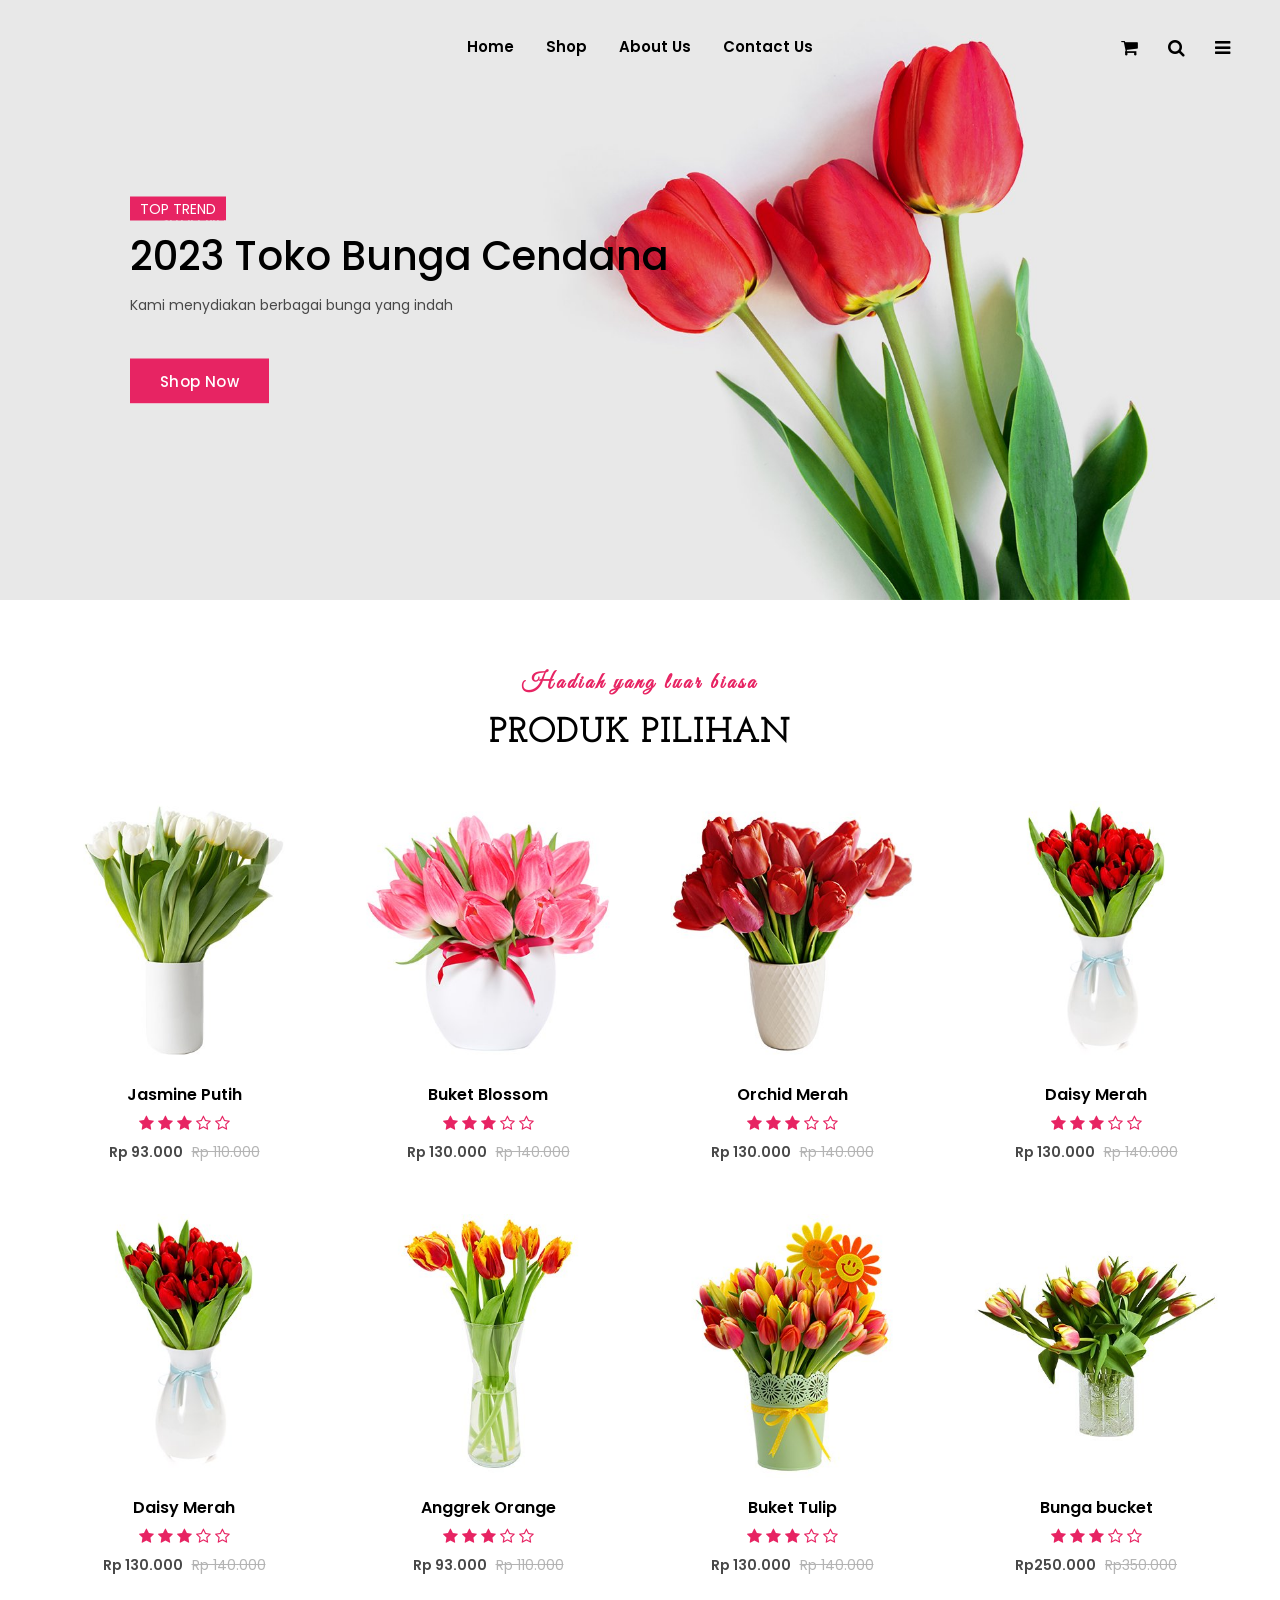
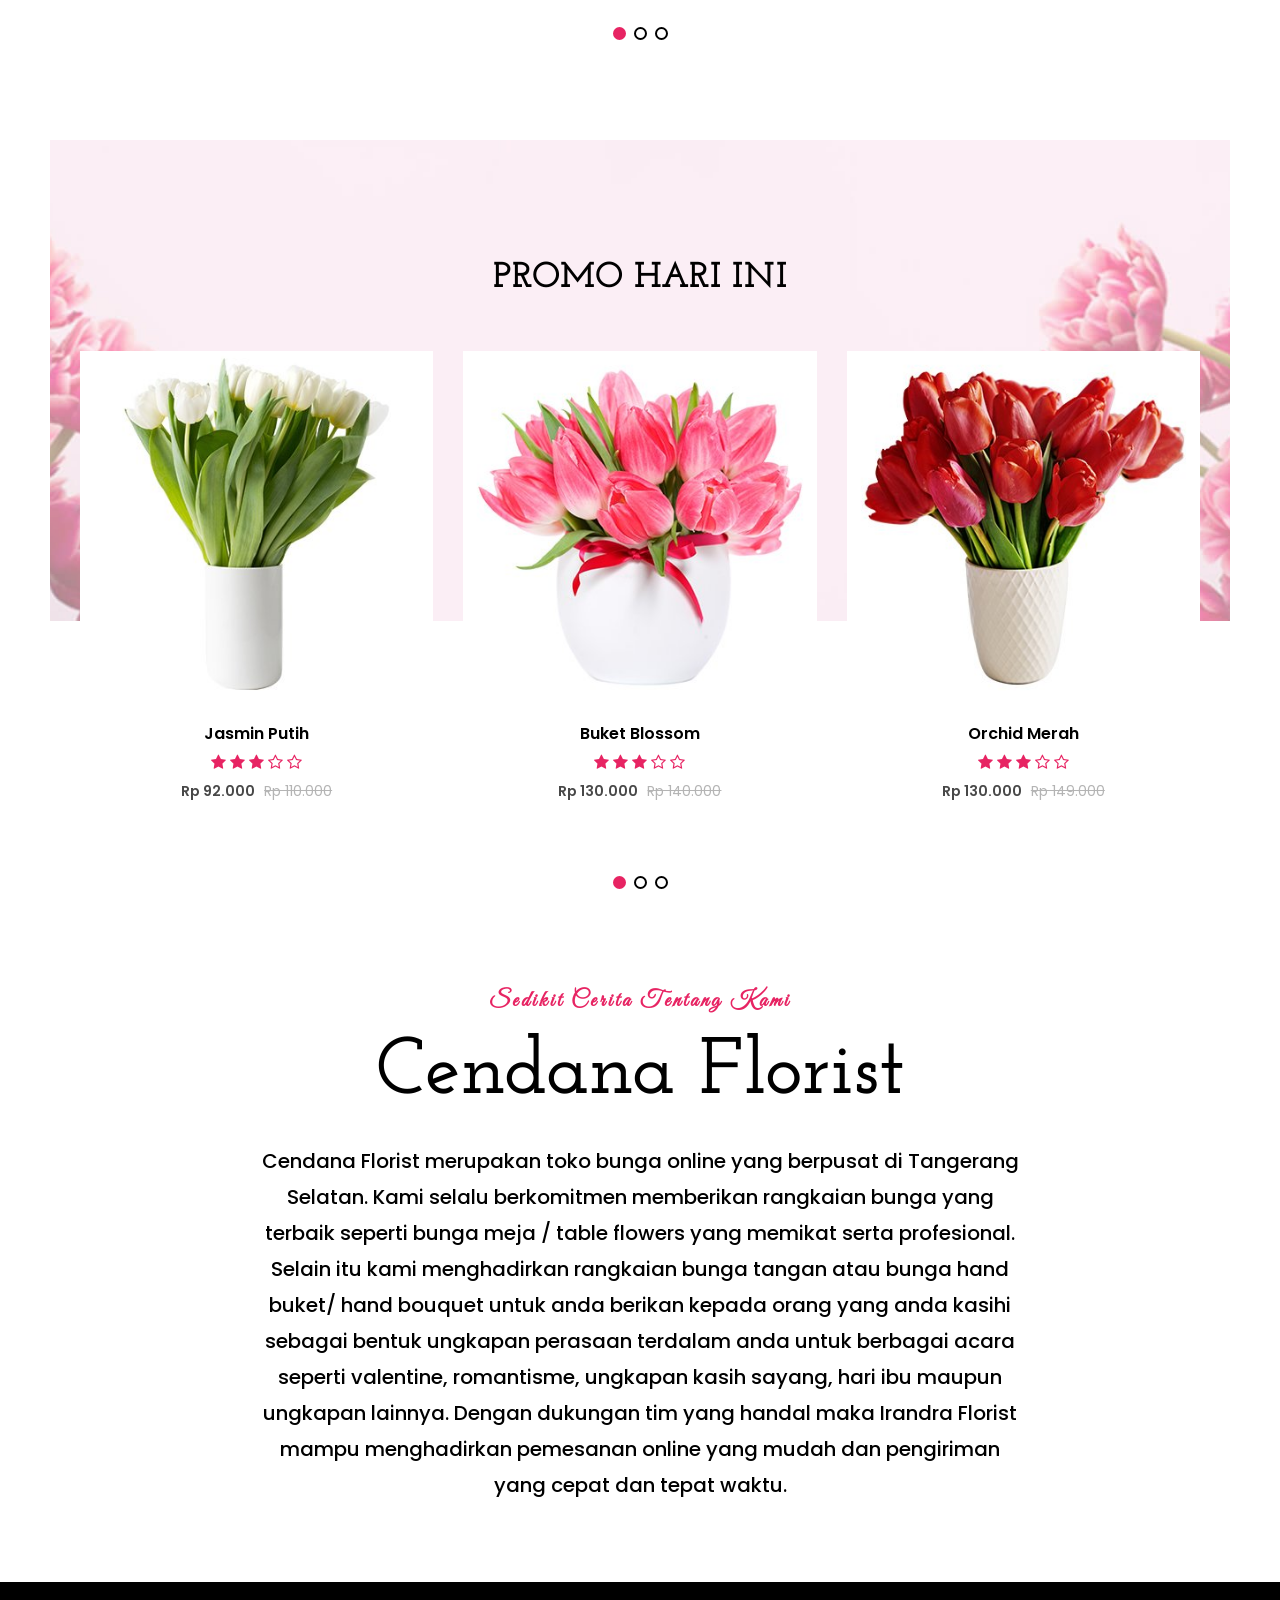
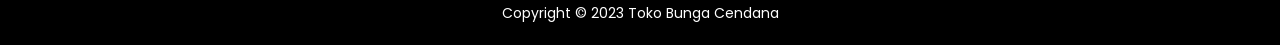
<file: index.html>
<!doctype html>
<html class="no-js" lang="en">

<head>
    <meta charset="utf-8">
    <meta http-equiv="x-ua-compatible" content="ie=edge">
    <title>Toko Bunga Cendana</title>
    <meta name="robots" content="noindex, follow" />
    <meta name="description" content="">
    <meta name="viewport" content="width=device-width, initial-scale=1, shrink-to-fit=no">
    <!-- Favicon -->
    <link rel="shortcut icon" type="image/x-icon" href="assets/images/favicon.ico">

    <!-- CSS
	============================================ -->
    <!-- Bootstrap CSS -->
    <link rel="stylesheet" href="assets/css/vendor/bootstrap.min.css">
    <!-- Font Awesome CSS -->
    <link rel="stylesheet" href="assets/css/vendor/font.awesome.min.css">
    <!-- Linear Icons CSS -->
    <link rel="stylesheet" href="assets/css/vendor/linearicons.min.css">
    <!-- Swiper CSS -->
    <link rel="stylesheet" href="assets/css/plugins/swiper-bundle.min.css">
    <!-- Animation CSS -->
    <link rel="stylesheet" href="assets/css/plugins/animate.min.css">
    <!-- Jquery ui CSS -->
    <link rel="stylesheet" href="assets/css/plugins/jquery-ui.min.css">
    <!-- Nice Select CSS -->
    <link rel="stylesheet" href="assets/css/plugins/nice-select.min.css">
    <!-- Magnific Popup -->
    <link rel="stylesheet" href="assets/css/plugins/magnific-popup.css">

    <!-- Main Style CSS -->
    <link rel="stylesheet" href="assets/css/style.css">

</head>

<body>

    <!-- Header Area Start Here -->
    <header class="main-header-area">
        <!-- Main Header Area Start -->
        <div class="main-header header-transparent header-sticky">
            <div class="container-fluid">
                <div class="row align-items-center">
                    <div class="col-lg-2 col-xl-2 col-md-6 col-6 col-custom">
                    </div>
                    <div class="col-lg-8 d-none d-lg-flex justify-content-center col-custom">
                        <nav class="main-nav d-none d-lg-flex">
                            <ul class="nav">
                                <li><a href="index.html"><span class="menu-text">Home</span></a></li>
                                <li><a href="shop.html"><span class="menu-text">Shop</span></a></li>
                                <li><a href="about-us.html"><span class="menu-text">About Us</span></a></li>
                                <li><a href="contact-us.html"><span class="menu-text">Contact Us</span></a></li>
                            </ul>
                        </nav>
                    </div>
                <div class="col-lg-2 col-md-6 col-6 col-custom">
                    <div class="header-right-area main-nav">
                                <ul class="nav">
                                    <li class="minicart-wrap">
                                        <a href="#" class="minicart-btn toolbar-btn">
                                            <i class="fa fa-shopping-cart"></i>
                                            <!-- <span class="cart-item_count">3</span> -->
                                        </a>
                                    </li>
                                    <li class="sidemenu-wrap">
                                        <a href="#"><i class="fa fa-search"></i> </a>
                                        <ul class="dropdown-sidemenu dropdown-hover-2 dropdown-search">
                                            <li>
                                                <form action="#">
                                                    <input name="search" id="search" placeholder="Search" type="text">
                                                    <button type="submit"><i class="fa fa-search"></i></button>
                                                </form>
                                            </li>
                                        </ul>
                                    </li>
                                    <li class="account-menu-wrap d-none d-lg-flex">
                                        <a href="#" class="off-canvas-menu-btn">
                                            <i class="fa fa-bars"></i>
                                        </a>
                                    </li>
                                    <li class="mobile-menu-btn d-lg-none">
                                        <a class="off-canvas-btn" href="#">
                                            <i class="fa fa-bars"></i>
                                        </a>
                                    </li>
                                </ul>
                            </div>
                        </div>
                    </div>
                </div>
            </div>
        </div>
        <!-- Main Header Area End -->
        <!-- off-canvas menu start -->
        <aside class="off-canvas-wrapper" id="mobileMenu">
            <div class="off-canvas-overlay"></div>
            <div class="off-canvas-inner-content">
                <div class="btn-close-off-canvas">
                    <i class="fa fa-times"></i>
                </div>
                <div class="off-canvas-inner">
                    <div class="search-box-offcanvas">
                        <form>
                            <input type="text" placeholder="Search product...">
                            <button class="search-btn"><i class="fa fa-search"></i></button>
                        </form>
                    </div>
                    <!-- mobile menu start -->
                    <div class="mobile-navigation">
                        <!-- mobile menu navigation start -->
                        <nav>
                            <ul class="mobile-menu">
                                <li><a href="index.html">Home</a></li>
                                <li><a href="shop.html">Shop</a></li>
                                <li><a href="about-us.html">About Us</a></li>
                                <li><a href="contact-us.html">Contact Us</a></li>
                            </ul>
                        </nav>
                        <!-- mobile menu navigation end -->
                    </div>
                    <!-- mobile menu end -->
                    <div class="offcanvas-widget-area">
                        <div class="switcher">
                            <div class="language">
                                <span class="switcher-title">Bahasa: </span>
                                <div class="switcher-menu">
                                    <ul>
                                        <li><a href="#">indonesia</a>
                                            <ul class="switcher-dropdown">
                                                <li><a href="#">English</a></li>
                                            </ul>
                                        </li>
                                    </ul>
                                </div>
                            </div>
                        </div>
                        <div class="top-info-wrap text-left text-black">
                            <ul class="address-info">
                                <li>
                                    <i class="fa fa-phone"></i>
                                    <a href="tel:+6281382920920">081382920920</a>
                                </li>
                                <li>
                                    <i class="fa fa-envelope"></i>
                                    <a href="mailto:tokobungacendana@gmail.com">tokobungacendana@gmail.com</a>
                                </li>
                            </ul>
                            <div class="widget-social">
                                <a class="facebook-color-bg" title="Facebook-f" href="#"><i
                                        class="fa fa-facebook-f"></i></a>
                                <a class="twitter-color-bg" title="Twitter" href="#"><i class="fa fa-twitter"></i></a>
                                <a class="linkedin-color-bg" title="Linkedin" href="#"><i
                                        class="fa fa-linkedin"></i></a>
                                <a class="youtube-color-bg" title="Youtube" href="#"><i class="fa fa-youtube"></i></a>
                                <a class="vimeo-color-bg" title="Vimeo" href="#"><i class="fa fa-vimeo"></i></a>
                            </div>
                        </div>
                    </div>
                </div>
            </div>
        </aside>
        <!-- off-canvas menu end -->
        <!-- off-canvas menu start -->
        <aside class="off-canvas-menu-wrapper" id="sideMenu">
            <div class="off-canvas-overlay"></div>
            <div class="off-canvas-inner-content">
                <div class="off-canvas-inner">
                    <div class="btn-close-off-canvas">
                        <i class="fa fa-times"></i>
                    </div>
                    <!-- offcanvas widget area start -->
                    <div class="offcanvas-widget-area">
                        <ul class="menu-top-menu">
                            <li><a href="about-us.html">Tentang Kami</a></li>
                        </ul>
                        <p class="desc-content">Kami menyediakan berbagai bunga yang indah <br> Dengan harga yang
                            bersaing dengan toko yang lain <br> Bunga yang masih segar dan tahan lama.</p>
                        <div class="switcher">
                            <div class="language">
                                <span class="switcher-title">Bahasa : </span>
                                <div class="switcher-menu">
                                    <ul>
                                        <li><a href="#">Indonesia</a>
                                            <ul class="switcher-dropdown">
                                                <li><a href="#">English</a></li>
                                            </ul>
                                        </li>
                                    </ul>
                                </div>
                            </div>
                            <div class="currency">
                                <span class="switcher-title">Currency: </span>
                                <div class="switcher-menu">
                                    <ul>
                                        <li><a href="#">Rp IDR</a>
                                            <ul class="switcher-dropdown">
                                                <li><a href="#"> $ Dollar </a></li>
                                            </ul>
                                        </li>
                                    </ul>
                                </div>
                            </div>
                        </div>
                        <div class="top-info-wrap text-left text-black">
                            <ul class="address-info">
                                <li>
                                    <i class="fa fa-phone"></i>
                                    <a href="info%40yourdomain.html">081382920920</a>
                                </li>
                                <li>
                                    <i class="fa fa-envelope"></i>
                                    <a href="info%40yourdomain.html">tokobunga@gmail.com</a>
                                </li>
                            </ul>
                            <div class="widget-social">
                                <a class="facebook-color-bg" title="Facebook-f" href="#"><i
                                        class="fa fa-facebook-f"></i></a>
                                <a class="twitter-color-bg" title="Twitter" href="#"><i class="fa fa-twitter"></i></a>
                                <a class="linkedin-color-bg" title="Linkedin" href="#"><i
                                        class="fa fa-linkedin"></i></a>
                                <a class="youtube-color-bg" title="Youtube" href="#"><i class="fa fa-youtube"></i></a>
                                <a class="vimeo-color-bg" title="Vimeo" href="#"><i class="fa fa-vimeo"></i></a>
                            </div>
                        </div>
                    </div>
                    <!-- offcanvas widget area end -->
                </div>
            </div>
        </aside>
        <!-- off-canvas menu end -->
    </header>
    <!-- Header Area End Here -->
    <!-- Slider/Intro Section Start -->
    <div class="intro11-slider-wrap section">
        <div class="intro11-slider swiper-container">
            <div class="swiper-wrapper">
                <div class="intro11-section swiper-slide slide-1 slide-bg-1 bg-position">
                    <!-- Intro Content Start -->
                    <div class="intro11-content text-left">
                        <h3 class="title-slider text-uppercase">Top Trend</h3>
                        <h2 class="title">2023 Toko Bunga Cendana</h2>
                        <p class="desc-content">Kami menydiakan berbagai bunga yang indah </p>
                        <a href="product-details.html"
                            class="btn flosun-button secondary-btn theme-color  rounded-0">Shop Now</a>
                    </div>
                    <!-- Intro Content End -->
                </div>
            </div>
            <div class="swiper-pagination"></div>
        </div>
    </div>
    <!-- Slider/Intro Section End -->
    <!--Product Area Start-->
    <div class="product-area mt-text-2">
        <div class="container custom-area-2 overflow-hidden">
            <div class="row">
                <!--Section Title Start-->
                <div class="col-12 col-custom">
                    <div class="section-title text-center mb-30">
                        <span class="section-title-1">Hadiah yang luar biasa</span>
                        <h3 class="section-title-3">Produk Pilihan </h3>
                    </div>
                </div>
                <!--Section Title End-->
            </div>
            <div class="row product-row">
                <div class="col-12 col-custom">
                    <div class="product-slider swiper-container anime-element-multi">
                        <div class="swiper-wrapper">
                            <div class="single-item swiper-slide">
                                <!--Single Product Start-->
                                <div class="single-product position-relative mb-30">
                                    <div class="product-image">
                                        <a class="d-block" href="product-details.html">
                                            <img src="assets/images/product/1.jpg" alt="" class="product-image-1 w-100">
                                        </a>
                                        <div class="add-action d-flex flex-column position-absolute">
                                            <a href="wishlist.html" title="Add To Wishlist">
                                                <i class="lnr lnr-heart" data-toggle="tooltip" data-placement="left"
                                                    title="Wishlist"></i>
                                            </a>
                                        </div>
                                    </div>
                                    <div class="product-content">
                                        <div class="product-title">
                                            <h4 class="title-2"> <a href="product-details.html">Jasmine Putih</a></h4>
                                        </div>
                                        <div class="product-rating">
                                            <i class="fa fa-star"></i>
                                            <i class="fa fa-star"></i>
                                            <i class="fa fa-star"></i>
                                            <i class="fa fa-star-o"></i>
                                            <i class="fa fa-star-o"></i>
                                        </div>
                                        <div class="price-box">
                                            <span class="regular-price ">Rp 93.000</span>
                                            <span class="old-price"><del>Rp 110.000</del></span>
                                        </div>
                                    </div>
                                </div>
                                <!--Single Product End-->
                                <!--Single Product Start-->
                                <div class="single-product position-relative mb-30">
                                    <div class="product-image">
                                        <a class="d-block" href="product-details.html">
                                            <img src="assets/images/product/3.jpg" alt="" class="product-image-1 w-100">
                                        </a>
                                        <div class="add-action d-flex flex-column position-absolute">
                                            <a href="wishlist.html" title="Add To Wishlist">
                                                <i class="lnr lnr-heart" data-toggle="tooltip" data-placement="left"
                                                    title="Wishlist"></i>
                                            </a>
                                        </div>
                                    </div>
                                    <div class="product-content">
                                        <div class="product-title">
                                            <h4 class="title-2"> <a href="product-details.html">Daisy Merah</a></h4>
                                        </div>
                                        <div class="product-rating">
                                            <i class="fa fa-star"></i>
                                            <i class="fa fa-star"></i>
                                            <i class="fa fa-star"></i>
                                            <i class="fa fa-star-o"></i>
                                            <i class="fa fa-star-o"></i>
                                        </div>
                                        <div class="price-box">
                                            <span class="regular-price ">Rp 130.000</span>
                                            <span class="old-price"><del>Rp 140.000</del></span>
                                        </div>
                                    </div>
                                </div>
                                <!--Single Product End-->
                            </div>
                            <div class="single-item swiper-slide">
                                <!--Single Product Start-->
                                <div class="single-product position-relative mb-30">
                                    <div class="product-image">
                                        <a class="d-block" href="product-details.html">
                                            <img src="assets/images/product/5.jpg" alt="" class="product-image-1 w-100">
                                        </a>
                                        <div class="add-action d-flex flex-column position-absolute">
                                            <a href="wishlist.html" title="Add To Wishlist">
                                                <i class="lnr lnr-heart" data-toggle="tooltip" data-placement="left"
                                                    title="Wishlist"></i>
                                            </a>
                                        </div>
                                    </div>
                                    <div class="product-content">
                                        <div class="product-title">
                                            <h4 class="title-2"> <a href="product-details.html">Buket Blossom</a></h4>
                                        </div>
                                        <div class="product-rating">
                                            <i class="fa fa-star"></i>
                                            <i class="fa fa-star"></i>
                                            <i class="fa fa-star"></i>
                                            <i class="fa fa-star-o"></i>
                                            <i class="fa fa-star-o"></i>
                                        </div>
                                        <div class="price-box">
                                            <span class="regular-price ">Rp 130.000</span>
                                            <span class="old-price"><del>Rp 140.000</del></span>
                                        </div>
                                    </div>
                                </div>
                                <!--Single Product End-->
                                <!--Single Product Start-->
                                <div class="single-product position-relative mb-30">
                                    <div class="product-image">
                                        <a class="d-block" href="product-details.html">
                                            <img src="assets/images/product/2.jpg" alt="" class="product-image-1 w-100">
                                            <img src="assets/images/product/1.jpg" alt=""
                                                class="product-image-2 position-absolute w-100">
                                        </a>
                                        <div class="add-action d-flex flex-column position-absolute">
                                            <a href="wishlist.html" title="Add To Wishlist">
                                                <i class="lnr lnr-heart" data-toggle="tooltip" data-placement="left"
                                                    title="Wishlist"></i>
                                            </a>
                                        </div>
                                    </div>
                                    <div class="product-content">
                                        <div class="product-title">
                                            <h4 class="title-2"> <a href="product-details.html">Anggrek Orange</a></h4>
                                        </div>
                                        <div class="product-rating">
                                            <i class="fa fa-star"></i>
                                            <i class="fa fa-star"></i>
                                            <i class="fa fa-star"></i>
                                            <i class="fa fa-star-o"></i>
                                            <i class="fa fa-star-o"></i>
                                        </div>
                                        <div class="price-box">
                                            <span class="regular-price ">Rp 93.000</span>
                                            <span class="old-price"><del>Rp 110.000</del></span>
                                        </div>
                                    </div>
                                </div>
                                <!--Single Product End-->
                            </div>
                            <div class="single-item swiper-slide">
                                <!--Single Product Start-->
                                <div class="single-product position-relative mb-30">
                                    <div class="product-image">
                                        <a class="d-block" href="product-details.html">
                                            <img src="assets/images/product/7.jpg" alt="" class="product-image-1 w-100">
                                        </a>
                                        <div class="add-action d-flex flex-column position-absolute">
                                            <a href="wishlist.html" title="Add To Wishlist">
                                                <i class="lnr lnr-heart" data-toggle="tooltip" data-placement="left"
                                                    title="Wishlist"></i>
                                            </a>
                                        </div>
                                    </div>
                                    <div class="product-content">
                                        <div class="product-title">
                                            <h4 class="title-2"> <a href="product-details.html">Orchid Merah</a>
                                            </h4>
                                        </div>
                                        <div class="product-rating">
                                            <i class="fa fa-star"></i>
                                            <i class="fa fa-star"></i>
                                            <i class="fa fa-star"></i>
                                            <i class="fa fa-star-o"></i>
                                            <i class="fa fa-star-o"></i>
                                        </div>
                                        <div class="price-box">
                                            <span class="regular-price ">Rp 130.000</span>
                                            <span class="old-price"><del>Rp 140.000</del></span>
                                        </div>
                                    </div>
                                </div>
                                <!--Single Product End-->
                                <!--Single Product Start-->
                                <div class="single-product position-relative mb-30">
                                    <div class="product-image">
                                        <a class="d-block" href="product-details.html">
                                            <img src="assets/images/product/9.jpg" alt="" class="product-image-1 w-100">
                                        </a>
                                        <div class="add-action d-flex flex-column position-absolute">
                                            <a href="wishlist.html" title="Add To Wishlist">
                                                <i class="lnr lnr-heart" data-toggle="tooltip" data-placement="left"
                                                    title="Wishlist"></i>
                                            </a>
                                        </div>
                                    </div>
                                    <div class="product-content">
                                        <div class="product-title">
                                            <h4 class="title-2"> <a href="product-details.html">Buket Tulip</a></h4>
                                        </div>
                                        <div class="product-rating">
                                            <i class="fa fa-star"></i>
                                            <i class="fa fa-star"></i>
                                            <i class="fa fa-star"></i>
                                            <i class="fa fa-star-o"></i>
                                            <i class="fa fa-star-o"></i>
                                        </div>
                                        <div class="price-box">
                                            <span class="regular-price ">Rp 130.000</span>
                                            <span class="old-price"><del>Rp 140.000</del></span>
                                        </div>
                                    </div>
                                </div>
                                <!--Single Product End-->
                            </div>
                            <div class="single-item swiper-slide">
                                <!--Single Product Start-->
                                <div class="single-product position-relative mb-30">
                                    <div class="product-image">
                                        <a class="d-block" href="product-details.html">
                                            <img src="assets/images/product/3.jpg" alt="" class="product-image-1 w-100">
                                        </a>
                                        <div class="add-action d-flex flex-column position-absolute">
                                            <a href="wishlist.html" title="Add To Wishlist">
                                                <i class="lnr lnr-heart" data-toggle="tooltip" data-placement="left"
                                                    title="Wishlist"></i>
                                            </a>
                                        </div>
                                    </div>
                                    <div class="product-content">
                                        <div class="product-title">
                                            <h4 class="title-2"> <a href="product-details.html">Daisy Merah</a></h4>
                                        </div>
                                        <div class="product-rating">
                                            <i class="fa fa-star"></i>
                                            <i class="fa fa-star"></i>
                                            <i class="fa fa-star"></i>
                                            <i class="fa fa-star-o"></i>
                                            <i class="fa fa-star-o"></i>
                                        </div>
                                        <div class="price-box">
                                            <span class="regular-price ">Rp 130.000</span>
                                            <span class="old-price"><del>Rp 140.000</del></span>
                                        </div>
                                    </div>
                                </div>
                                <!--Single Product End-->
                                <!--Single Product Start-->
                                <div class="single-product position-relative mb-30">
                                    <div class="product-image">
                                        <a class="d-block" href="product-details.html">
                                            <img src="assets/images/product/6.jpg" alt="" class="product-image-1 w-100">
                                        </a>
                                        <div class="add-action d-flex flex-column position-absolute">
                                            <a href="wishlist.html" title="Add To Wishlist">
                                                <i class="lnr lnr-heart" data-toggle="tooltip" data-placement="left"
                                                    title="Wishlist"></i>
                                            </a>
                                        </div>
                                    </div>
                                    <div class="product-content">
                                        <div class="product-title">
                                            <h4 class="title-2"> <a href="product-details.html">Bunga bucket</a></h4>
                                        </div>
                                        <div class="product-rating">
                                            <i class="fa fa-star"></i>
                                            <i class="fa fa-star"></i>
                                            <i class="fa fa-star"></i>
                                            <i class="fa fa-star-o"></i>
                                            <i class="fa fa-star-o"></i>
                                        </div>
                                        <div class="price-box">
                                            <span class="regular-price ">Rp250.000</span>
                                            <span class="old-price"><del>Rp350.000</del></span>
                                        </div>
                                    </div>
                                </div>
                                <!--Single Product End-->
                            </div>
                            <div class="single-item swiper-slide">
                                <!--Single Product Start-->
                                <div class="single-product position-relative mb-30">
                                    <div class="product-image">
                                        <a class="d-block" href="product-details.html">
                                            <img src="assets/images/product/8.jpg" alt="" class="product-image-1 w-100">
                                        </a>
                                        <div class="add-action d-flex flex-column position-absolute">
                                            <a href="wishlist.html" title="Add To Wishlist">
                                                <i class="lnr lnr-heart" data-toggle="tooltip" data-placement="left"
                                                    title="Wishlist"></i>
                                            </a>
                                        </div>
                                    </div>
                                    <div class="product-content">
                                        <div class="product-title">
                                            <h4 class="title-2"> <a href="product-details.html">Hyacinth Merah</a></h4>
                                        </div>
                                        <div class="product-rating">
                                            <i class="fa fa-star"></i>
                                            <i class="fa fa-star"></i>
                                            <i class="fa fa-star"></i>
                                            <i class="fa fa-star-o"></i>
                                            <i class="fa fa-star-o"></i>
                                        </div>
                                        <div class="price-box">
                                            <span class="regular-price ">Rp 130.000</span>
                                            <span class="old-price"><del>Rp 140.000</del></span>
                                        </div>
                                    </div>
                                </div>
                                <!--Single Product End-->
                                <!--Single Product Start-->
                                <div class="single-product position-relative mb-30">
                                    <div class="product-image">
                                        <a class="d-block" href="product-details.html">
                                            <img src="assets/images/product/9.jpg" alt="" class="product-image-1 w-100">
                                        </a>
                                        <div class="add-action d-flex flex-column position-absolute">
                                            <a href="wishlist.html" title="Add To Wishlist">
                                                <i class="lnr lnr-heart" data-toggle="tooltip" data-placement="left"
                                                    title="Wishlist"></i>
                                            </a>
                                        </div>
                                    </div>
                                    <div class="product-content">
                                        <div class="product-title">
                                            <h4 class="title-2"> <a href="product-details.html">Buket Tulip</a></h4>
                                        </div>
                                        <div class="product-rating">
                                            <i class="fa fa-star"></i>
                                            <i class="fa fa-star"></i>
                                            <i class="fa fa-star"></i>
                                            <i class="fa fa-star-o"></i>
                                            <i class="fa fa-star-o"></i>
                                        </div>
                                        <div class="price-box">
                                            <span class="regular-price ">Rp 130.000</span>
                                            <span class="old-price"><del>Rp 140.000</del></span>
                                        </div>
                                    </div>
                                </div>
                                <!--Single Product End-->
                            </div>
                            <div class="single-item swiper-slide">
                                <!--Single Product Start-->
                                <div class="single-product position-relative mb-30">
                                    <div class="product-image">
                                        <a class="d-block" href="product-details.html">
                                            <img src="assets/images/product/2.jpg" alt="" class="product-image-1 w-100">
                                        </a>
                                        <div class="add-action d-flex flex-column position-absolute">
                                            <a href="wishlist.html" title="Add To Wishlist">
                                                <i class="lnr lnr-heart" data-toggle="tooltip" data-placement="left"
                                                    title="Wishlist"></i>
                                            </a>
                                        </div>
                                    </div>
                                    <div class="product-content">
                                        <div class="product-title">
                                            <h4 class="title-2"> <a href="product-details.html">Anggrek Orange</a></h4>
                                        </div>
                                        <div class="product-rating">
                                            <i class="fa fa-star"></i>
                                            <i class="fa fa-star"></i>
                                            <i class="fa fa-star"></i>
                                            <i class="fa fa-star-o"></i>
                                            <i class="fa fa-star-o"></i>
                                        </div>
                                        <div class="price-box">
                                            <span class="regular-price ">Rp 93.000</span>
                                            <span class="old-price"><del>Rp 110.000</del></span>
                                        </div>
                                    </div>
                                </div>
                                <!--Single Product End-->
                                <!--Single Product Start-->
                                <div class="single-product position-relative mb-30">
                                    <div class="product-image">
                                        <a class="d-block" href="product-details.html">
                                            <img src="assets/images/product/9.jpg" alt="" class="product-image-1 w-100">
                                        </a>
                                        <div class="add-action d-flex flex-column position-absolute">
                                            <a href="wishlist.html" title="Add To Wishlist">
                                                <i class="lnr lnr-heart" data-toggle="tooltip" data-placement="left"
                                                    title="Wishlist"></i>
                                            </a>
                                        </div>
                                    </div>
                                    <div class="product-content">
                                        <div class="product-title">
                                            <h4 class="title-2"> <a href="product-details.html">Buket Tulip</a>
                                            </h4>
                                        </div>
                                        <div class="product-rating">
                                            <i class="fa fa-star"></i>
                                            <i class="fa fa-star"></i>
                                            <i class="fa fa-star"></i>
                                            <i class="fa fa-star-o"></i>
                                            <i class="fa fa-star-o"></i>
                                        </div>
                                        <div class="price-box">
                                            <span class="regular-price ">Rp 130.000</span>
                                            <span class="old-price"><del>Rp 140.000</del></span>
                                        </div>
                                    </div>
                                </div>
                                <!--Single Product End-->
                            </div>
                        </div>
                        <!-- Slider pagination -->
                        <div class="swiper-pagination default-pagination"></div>
                    </div>
                </div>
            </div>
        </div>
    </div>
    <!--Product Area End-->
    <!-- Product Countdown Area Start Here -->
    <div class="product-countdown-area mt-text-3">
        <div class="container custom-area">
            <div class="row">
                <!--Section Title Start-->
                <div class="col-12 col-custom">
                    <div class="section-title text-center mb-30">
                        <h3 class="section-title-3">Promo Hari ini</h3>
                    </div>
                </div>
                <!--Section Title End-->
            </div>
            <div class="row product-row">
                <div class="col-12 col-custom">
                    <div class="item-carousel-2 swiper-container anime-element-multi product-area">
                        <div class="swiper-wrapper">
                            <div class="single-item swiper-slide">
                                <!--Single Product Start-->
                                <div class="single-product position-relative mb-30">
                                    <div class="product-image">
                                        <a class="d-block" href="product-details.html">
                                            <img src="assets/images/product/1.jpg" alt="" class="product-image-1 w-100">
                                        </a>
                                        <div class="add-action d-flex flex-column position-absolute">
                                            <a href="wishlist.html" title="Add To Wishlist">
                                                <i class="lnr lnr-heart" data-toggle="tooltip" data-placement="left"
                                                    title="Wishlist"></i>
                                            </a>
                                        </div>
                                    </div>
                                    <div class="product-content">
                                        <div class="product-title">
                                            <h4 class="title-2"> <a href="product-details.html">Jasmin Putih</a></h4>
                                        </div>
                                        <div class="product-rating">
                                            <i class="fa fa-star"></i>
                                            <i class="fa fa-star"></i>
                                            <i class="fa fa-star"></i>
                                            <i class="fa fa-star-o"></i>
                                            <i class="fa fa-star-o"></i>
                                        </div>
                                        <div class="price-box">
                                            <span class="regular-price ">Rp 92.000</span>
                                            <span class="old-price"><del>Rp 110.000</del></span>
                                        </div>
                                        <br>
                                    </div>
                                </div>
                                <!--Single Product End-->
                            </div>
                            <div class="single-item swiper-slide">
                                <!--Single Product Start-->
                                <div class="single-product position-relative mb-30">
                                    <div class="product-image">
                                        <a class="d-block" href="product-details.html">
                                            <img src="assets/images/product/5.jpg" alt="" class="product-image-1 w-100">
                                        </a>
                                        <div class="add-action d-flex flex-column position-absolute">
                                            <a href="wishlist.html" title="Add To Wishlist">
                                                <i class="lnr lnr-heart" data-toggle="tooltip" data-placement="left"
                                                    title="Wishlist"></i>
                                            </a>
                                        </div>
                                    </div>
                                    <div class="product-content">
                                        <div class="product-title">
                                            <h4 class="title-2"> <a href="product-details.html">Buket Blossom</a></h4>
                                        </div>
                                        <div class="product-rating">
                                            <i class="fa fa-star"></i>
                                            <i class="fa fa-star"></i>
                                            <i class="fa fa-star"></i>
                                            <i class="fa fa-star-o"></i>
                                            <i class="fa fa-star-o"></i>
                                        </div>
                                        <div class="price-box">
                                            <span class="regular-price ">Rp 130.000</span>
                                            <span class="old-price"><del>Rp 140.000</del></span>
                                        </div>
                                        <br>
                                    </div>
                                </div>
                                <!--Single Product End-->
                            </div>
                            <div class="single-item swiper-slide">
                                <!--Single Product Start-->
                                <div class="single-product position-relative mb-30">
                                    <div class="product-image">
                                        <a class="d-block" href="product-details.html">
                                            <img src="assets/images/product/7.jpg" alt="" class="product-image-1 w-100">
                                        </a>
                                        <div class="add-action d-flex flex-column position-absolute">
                                            <a href="wishlist.html" title="Add To Wishlist">
                                                <i class="lnr lnr-heart" data-toggle="tooltip" data-placement="left"
                                                    title="Wishlist"></i>
                                            </a>
                                        </div>
                                    </div>
                                    <div class="product-content">
                                        <div class="product-title">
                                            <h4 class="title-2"> <a href="product-details.html">Orchid Merah</a></h4>
                                        </div>
                                        <div class="product-rating">
                                            <i class="fa fa-star"></i>
                                            <i class="fa fa-star"></i>
                                            <i class="fa fa-star"></i>
                                            <i class="fa fa-star-o"></i>
                                            <i class="fa fa-star-o"></i>
                                        </div>
                                        <div class="price-box">
                                            <span class="regular-price ">Rp 130.000</span>
                                            <span class="old-price"><del>Rp 149.000</del></span>
                                        </div>
                                        <br>
                                    </div>
                                </div>
                                <!--Single Product End-->
                            </div>
                            <div class="single-item swiper-slide">
                                <!--Single Product Start-->
                                <div class="single-product position-relative mb-30">
                                    <div class="product-image">
                                        <a class="d-block" href="product-details.html">
                                            <img src="assets/images/product/3.jpg" alt="" class="product-image-1 w-100">
                                        </a>
                                        <div class="add-action d-flex flex-column position-absolute">
                                            <a href="wishlist.html" title="Add To Wishlist">
                                                <i class="lnr lnr-heart" data-toggle="tooltip" data-placement="left"
                                                    title="Wishlist"></i>
                                            </a>
                                        </div>
                                    </div>
                                    <div class="product-content">
                                        <div class="product-title">
                                            <h4 class="title-2"> <a href="product-details.html">Daisy Merah</a>
                                            </h4>
                                        </div>
                                        <div class="product-rating">
                                            <i class="fa fa-star"></i>
                                            <i class="fa fa-star"></i>
                                            <i class="fa fa-star"></i>
                                            <i class="fa fa-star-o"></i>
                                            <i class="fa fa-star-o"></i>
                                        </div>
                                        <div class="price-box">
                                            <span class="regular-price ">Rp 130.000</span>
                                            <span class="old-price"><del>Rp 140.000</del></span>
                                        </div>
                                    </div>
                                </div>
                                <!--Single Product End-->
                            </div>
                            <div class="single-item swiper-slide">
                                <!--Single Product Start-->
                                <div class="single-product position-relative mb-30">
                                    <div class="product-image">
                                        <a class="d-block" href="product-details.html">
                                            <img src="assets/images/product/8.jpg" alt="" class="product-image-1 w-100">
                                        </a>
                                        <div class="add-action d-flex flex-column position-absolute">
                                            <a href="wishlist.html" title="Add To Wishlist">
                                                <i class="lnr lnr-heart" data-toggle="tooltip" data-placement="left"
                                                    title="Wishlist"></i>
                                            </a>
                                        </div>
                                    </div>
                                    <div class="product-content">
                                        <div class="product-title">
                                            <h4 class="title-2"> <a href="product-details.html">Hyacinth Merah</a>
                                            </h4>
                                        </div>
                                        <div class="product-rating">
                                            <i class="fa fa-star"></i>
                                            <i class="fa fa-star"></i>
                                            <i class="fa fa-star"></i>
                                            <i class="fa fa-star-o"></i>
                                            <i class="fa fa-star-o"></i>
                                        </div>
                                        <div class="price-box">
                                            <span class="regular-price ">Rp 130.000</span>
                                            <span class="old-price"><del>Rp 140.000</del></span>
                                        </div>
                                    </div>
                                </div>
                                <!--Single Product End-->
                            </div>
                        </div>
                        <!-- Slider pagination -->
                        <div class="swiper-pagination default-pagination"></div>
                    </div>
                </div>
            </div>
        </div>
    </div>
    <!-- Product Countdown Area End Here -->
    <!-- History Area Start Here -->
    <div class="our-history-area pt-text-3">
        <div class="container">
            <div class="row">
                <!--Section Title Start-->
                <div class="col-12">
                    <div class="section-title text-center mb-30">
                        <span class="section-title-1">Sedikit Cerita Tentang Kami</span>
                        <h2 class="section-title-large">Cendana Florist</h2>
                    </div>
                </div>
                <!--Section Title End-->
            </div>
            <div class="row">
                <div class="col-lg-8 ms-auto me-auto">
                    <div class="history-area-content pb-0 mb-0 border-0 text-center">
                        <p><strong>Cendana Florist merupakan toko bunga online yang berpusat di Tangerang Selatan. Kami selalu berkomitmen memberikan rangkaian bunga yang terbaik seperti bunga meja / table flowers yang memikat serta profesional. Selain itu kami menghadirkan rangkaian bunga tangan atau bunga hand buket/ hand bouquet untuk anda berikan kepada orang yang anda kasihi sebagai bentuk ungkapan perasaan terdalam anda untuk berbagai acara seperti valentine, romantisme, ungkapan kasih sayang, hari ibu maupun ungkapan lainnya. Dengan dukungan tim yang handal maka Irandra Florist mampu menghadirkan pemesanan online yang mudah dan pengiriman yang cepat dan tepat waktu.
                        </strong></p>
                    </div>
                </div>
            </div>
        </div>
    </div>
    <!-- History Area End Here -->
    <!--Footer Area Start-->
    <br></br>
    <footer class="footer-area">
        <div class="footer-copyright-area">
            <div class="container custom-area">
                <div class="row">
                    <div class="col-12 text-center col-custom">
                        <div class="copyright-content">
                            <p>Copyright © 2023 Toko Bunga Cendana</p>
                        </div>
                    </div>
                </div>
            </div>
        </div>
    </footer>
    <!--Footer Area End-->
    <!-- Scroll to Top Start -->
    <a class="scroll-to-top" href="#">
        <i class="lnr lnr-arrow-up"></i>
    </a>
    <!-- Scroll to Top End -->

    <!-- JS
    ============================================ -->

    <!-- jQuery JS -->
    <script src="assets/js/vendor/jquery-3.6.0.min.js"></script>
    <!-- jQuery Migrate JS -->
    <script src="assets/js/vendor/jquery-migrate-3.3.2.min.js"></script>
    <!-- Modernizer JS -->
    <script src="assets/js/vendor/modernizr-3.7.1.min.js"></script>
    <!-- Bootstrap JS -->
    <script src="assets/js/vendor/bootstrap.bundle.min.js"></script>

    <!-- Swiper Slider JS -->
    <script src="assets/js/plugins/swiper-bundle.min.js"></script>
    <!-- nice select JS -->
    <script src="assets/js/plugins/nice-select.min.js"></script>
    <!-- Ajaxchimpt js -->
    <script src="assets/js/plugins/jquery.ajaxchimp.min.js"></script>
    <!-- Jquery Ui js -->
    <script src="assets/js/plugins/jquery-ui.min.js"></script>
    <!-- jquery magnific popup js -->
    <script src="assets/js/plugins/jquery.magnific-popup.min.js"></script>

    <!-- Main JS -->
    <script src="assets/js/main.js"></script>


</body>
</html>
</file>
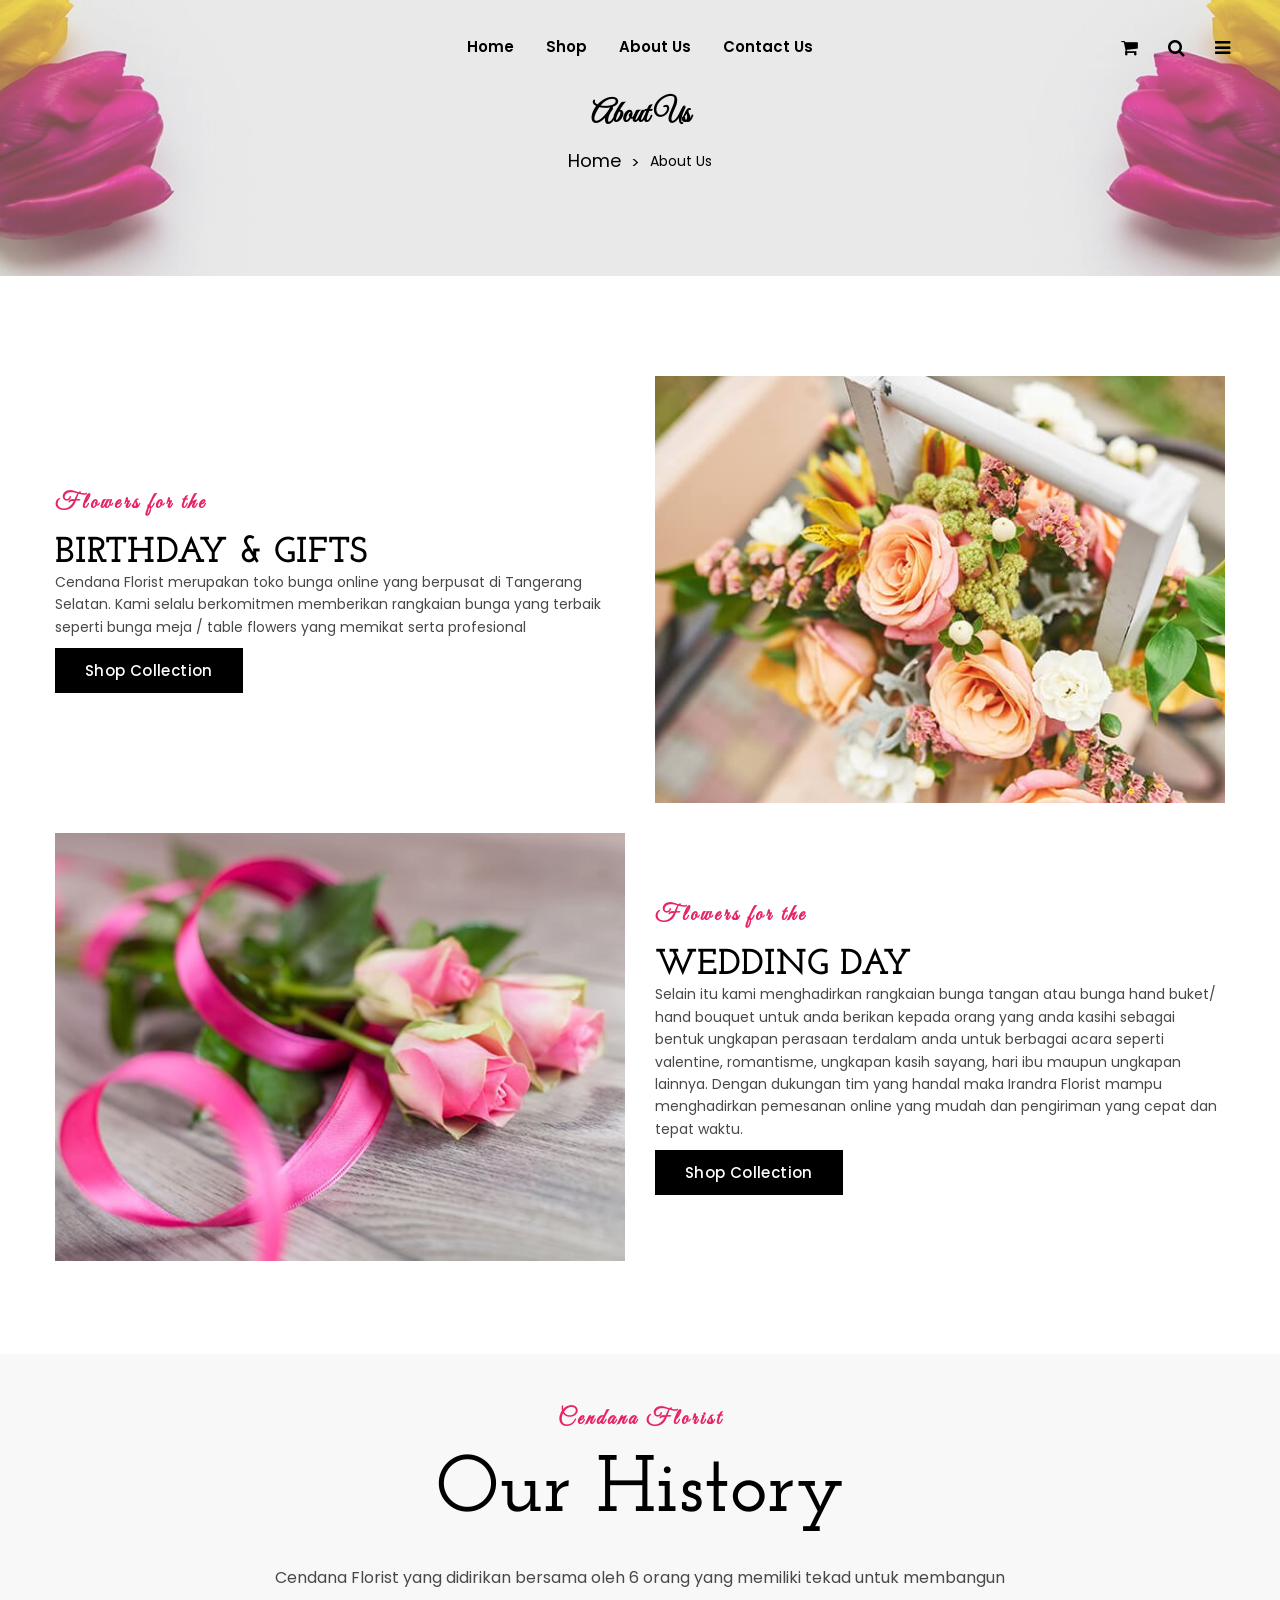
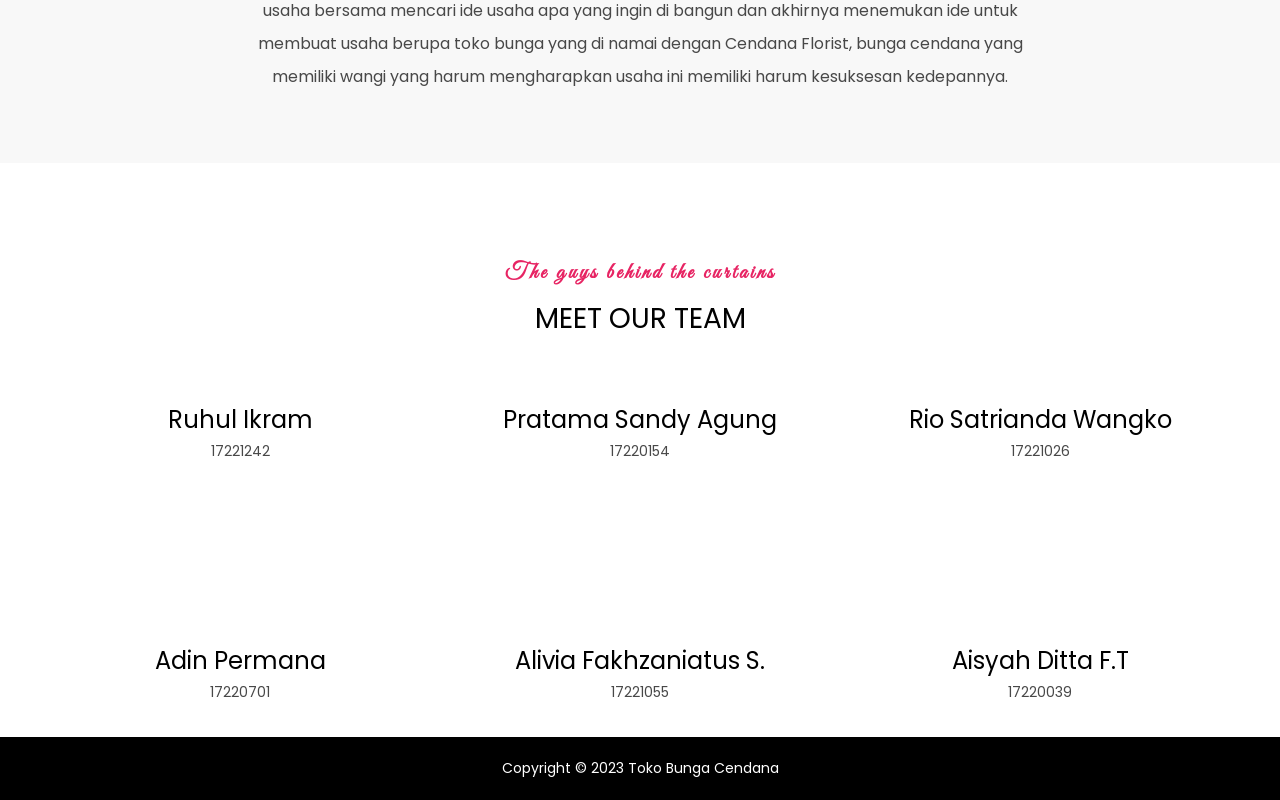
<file: about-us.html>
<!doctype html>
<html class="no-js" lang="en">


<head>
    <meta charset="utf-8">
    <meta http-equiv="x-ua-compatible" content="ie=edge">
    <title>Toko Bunga Cendana</title>
    <meta name="robots" content="noindex, follow" />
    <meta name="description" content="">
    <meta name="viewport" content="width=device-width, initial-scale=1, shrink-to-fit=no">
    <!-- Favicon -->
    <link rel="shortcut icon" type="image/x-icon" href="assets/images/favicon.ico">

    <!-- CSS
	============================================ -->
    <!-- Bootstrap CSS -->
    <link rel="stylesheet" href="assets/css/vendor/bootstrap.min.css">
    <!-- Font Awesome CSS -->
    <link rel="stylesheet" href="assets/css/vendor/font.awesome.min.css">
    <!-- Linear Icons CSS -->
    <link rel="stylesheet" href="assets/css/vendor/linearicons.min.css">
    <!-- Swiper CSS -->
    <link rel="stylesheet" href="assets/css/plugins/swiper-bundle.min.css">
    <!-- Animation CSS -->
    <link rel="stylesheet" href="assets/css/plugins/animate.min.css">
    <!-- Jquery ui CSS -->
    <link rel="stylesheet" href="assets/css/plugins/jquery-ui.min.css">
    <!-- Nice Select CSS -->
    <link rel="stylesheet" href="assets/css/plugins/nice-select.min.css">
    <!-- Magnific Popup -->
    <link rel="stylesheet" href="assets/css/plugins/magnific-popup.css">

    <!-- Main Style CSS -->
    <link rel="stylesheet" href="assets/css/style.css">

</head>

<body>

    <!-- Header Area Start Here -->
    <header class="main-header-area">
        <!-- Main Header Area Start -->
        <div class="main-header header-transparent header-sticky">
            <div class="container-fluid">
                <div class="row align-items-center">
                    <div class="col-lg-2 col-xl-2 col-md-6 col-6 col-custom">
                    </div>
                    <div class="col-lg-8 d-none d-lg-flex justify-content-center col-custom">
                        <nav class="main-nav d-none d-lg-flex">
                            <ul class="nav">
                                <li><a href="index.html"><span class="menu-text">Home</span></a></li>
                                <li><a href="shop.html"><span class="menu-text">Shop</span></a></li>
                                <li><a href="about-us.html"><span class="menu-text">About Us</span></a></li>
                                <li><a href="contact-us.html"><span class="menu-text">Contact Us</span></a></li>
                            </ul>
                        </nav>
                    </div>
                    <div class="col-lg-2 col-md-6 col-6 col-custom">
                        <div class="header-right-area main-nav">
                            <ul class="nav">
                                <li class="minicart-wrap">
                                    <a href="#" class="minicart-btn toolbar-btn">
                                        <i class="fa fa-shopping-cart"></i>
                                        <!-- <span class="cart-item_count">3</span> -->
                                    </a>
                                </li>
                                <li class="sidemenu-wrap">
                                    <a href="#"><i class="fa fa-search"></i> </a>
                                    <ul class="dropdown-sidemenu dropdown-hover-2 dropdown-search">
                                        <li>
                                            <form action="#">
                                                <input name="search" id="search" placeholder="Search" type="text">
                                                <button type="submit"><i class="fa fa-search"></i></button>
                                            </form>
                                        </li>
                                    </ul>
                                </li>
                                <li class="account-menu-wrap d-none d-lg-flex">
                                    <a href="#" class="off-canvas-menu-btn">
                                        <i class="fa fa-bars"></i>
                                    </a>
                                </li>
                                <li class="mobile-menu-btn d-lg-none">
                                    <a class="off-canvas-btn" href="#">
                                        <i class="fa fa-bars"></i>
                                    </a>
                                </li>
                            </ul>
                        </div>
                    </div>
                </div>
            </div>
        </div>
        </div>
        <!-- Main Header Area End -->
        <!-- off-canvas menu start -->
        <aside class="off-canvas-wrapper" id="mobileMenu">
            <div class="off-canvas-overlay"></div>
            <div class="off-canvas-inner-content">
                <div class="btn-close-off-canvas">
                    <i class="fa fa-times"></i>
                </div>
                <div class="off-canvas-inner">
                    <div class="search-box-offcanvas">
                        <form>
                            <input type="text" placeholder="Search product...">
                            <button class="search-btn"><i class="fa fa-search"></i></button>
                        </form>
                    </div>
                    <!-- mobile menu start -->
                    <div class="mobile-navigation">
                        <!-- mobile menu navigation start -->
                        <nav>
                            <ul class="mobile-menu">
                                <li><a href="index.html">Home</a></li>
                                <li><a href="shop.html">Shop</a></li>
                                <li><a href="about-us.html">About Us</a></li>
                                <li><a href="contact-us.html">Contact Us</a></li>
                            </ul>
                        </nav>
                        <!-- mobile menu navigation end -->
                    </div>
                    <!-- mobile menu end -->
                    <div class="offcanvas-widget-area">
                        <div class="switcher">
                            <div class="language">
                                <span class="switcher-title">Bahasa: </span>
                                <div class="switcher-menu">
                                    <ul>
                                        <li><a href="#">indonesia</a>
                                            <ul class="switcher-dropdown">
                                                <li><a href="#">English</a></li>
                                            </ul>
                                        </li>
                                    </ul>
                                </div>
                            </div>
                        </div>
                        <div class="top-info-wrap text-left text-black">
                            <ul class="address-info">
                                <li>
                                    <i class="fa fa-phone"></i>
                                    <a href="info%40yourdomain.html">0813938393</a>
                                </li>
                                <li>
                                    <i class="fa fa-envelope"></i>
                                    <br>
                                    <a href="info%40yourdomain.html">tokobungacendana@gmail.com</a>
                                </li>
                            </ul>
                            <div class="widget-social">
                                <a class="facebook-color-bg" title="Facebook-f" href="#"><i
                                        class="fa fa-facebook-f"></i></a>
                                <a class="twitter-color-bg" title="Twitter" href="#"><i class="fa fa-twitter"></i></a>
                                <a class="linkedin-color-bg" title="Linkedin" href="#"><i class="fa fa-linkedin"></i></a>
                                <a class="youtube-color-bg" title="Youtube" href="#"><i class="fa fa-youtube"></i></a>
                                <a class="vimeo-color-bg" title="Vimeo" href="#"><i class="fa fa-vimeo"></i></a>
                            </div>
                        </div>
                    </div>
                </div>
            </div>
        </aside>
        <!-- off-canvas menu end -->
        <!-- off-canvas menu start -->
        <aside class="off-canvas-menu-wrapper" id="sideMenu">
            <div class="off-canvas-overlay"></div>
            <div class="off-canvas-inner-content">
                <div class="off-canvas-inner">
                    <div class="btn-close-off-canvas">
                        <i class="fa fa-times"></i>
                    </div>
                    <!-- offcanvas widget area start -->
                    <div class="offcanvas-widget-area">
                        <ul class="menu-top-menu">
                            <li><a href="about-us.html">Tentang Kami</a></li>
                        </ul>
                        <p class="desc-content">Kami menyediakan berbagai bunga yang indah <br> Dengan harga yang
                            bersaing dengan toko yang lain <br> Bunga yang masih segar dan tahan lama.</p>
                        <div class="switcher">
                            <div class="language">
                                <span class="switcher-title">Bahasa : </span>
                                <div class="switcher-menu">
                                    <ul>
                                        <li><a href="#">Indonesia</a>
                                            <ul class="switcher-dropdown">
                                                <li><a href="#">English</a></li>
                                            </ul>
                                        </li>
                                    </ul>
                                </div>
                            </div>
                            <div class="currency">
                                <span class="switcher-title">Currency: </span>
                                <div class="switcher-menu">
                                    <ul>
                                        <li><a href="#">Rp IDR</a>
                                            <ul class="switcher-dropdown">
                                                <li><a href="#"> $ Dollar </a></li>
                                            </ul>
                                        </li>
                                    </ul>
                                </div>
                            </div>
                        </div>
                        <div class="top-info-wrap text-left text-black">
                            <ul class="address-info">
                                <li>
                                    <i class="fa fa-phone"></i>
                                    <a href="info%40yourdomain.html">081382920920</a>
                                </li>
                                <li>
                                    <i class="fa fa-envelope"></i>
                                    <a href="info%40yourdomain.html">tokobunga@gmail.com</a>
                                </li>
                            </ul>
                            <div class="widget-social">
                                <a class="facebook-color-bg" title="Facebook-f" href="#"><i
                                        class="fa fa-facebook-f"></i></a>
                                <a class="twitter-color-bg" title="Twitter" href="#"><i class="fa fa-twitter"></i></a>
                                <a class="linkedin-color-bg" title="Linkedin" href="#"><i
                                        class="fa fa-linkedin"></i></a>
                                <a class="youtube-color-bg" title="Youtube" href="#"><i class="fa fa-youtube"></i></a>
                                <a class="vimeo-color-bg" title="Vimeo" href="#"><i class="fa fa-vimeo"></i></a>
                            </div>
                        </div>
                    </div>
                    <!-- offcanvas widget area end -->
                </div>
            </div>
        </aside>
        <!-- off-canvas menu end -->
                </div>
            </div>
        </aside>
        <!-- off-canvas menu end -->
    </header>
    <!-- Header Area End Here -->
        <!-- off-canvas menu start -->
        <aside class="off-canvas-wrapper" id="mobileMenu">
            <div class="off-canvas-overlay"></div>
            <div class="off-canvas-inner-content">
                <div class="btn-close-off-canvas">
                    <i class="fa fa-times"></i>
                </div>
                <div class="off-canvas-inner">
                    <div class="search-box-offcanvas">
                        <form>
                            <input type="text" placeholder="Search product...">
                            <button class="search-btn"><i class="fa fa-search"></i></button>
                        </form>
                    </div>
                    <!-- mobile menu start -->
                    <div class="mobile-navigation">
                        <!-- mobile menu navigation start -->
                        <nav>
                            <ul class="mobile-menu">
                                <li><a href="index.html">Home</a></li>
                                <li><a href="shop.html">Shop</a></li>
                                <li><a href="about-us.html">About Us</a></li>
                                <li><a href="contact-us.html">Contact Us</a></li>
                            </ul>
                        </nav>
                        <!-- mobile menu navigation end -->
                    </div>
                    <!-- mobile menu end -->
                    <div class="offcanvas-widget-area">
                        <div class="switcher">
                            <div class="language">
                                <span class="switcher-title">Language: </span>
                                <div class="switcher-menu">
                                    <ul>
                                        <li><a href="#">English</a>
                                            <ul class="switcher-dropdown">
                                                <li><a href="#">German</a></li>
                                                <li><a href="#">French</a></li>
                                            </ul>
                                        </li>
                                    </ul>
                                </div>
                            </div>
                            <div class="currency">
                                <span class="switcher-title">Currency: </span>
                                <div class="switcher-menu">
                                    <ul>
                                        <li><a href="#">Rp Rupiah</a>
                                            <ul class="switcher-dropdown">
                                                <li><a href="#">€ EUR</a></li>
                                            </ul>
                                        </li>
                                    </ul>
                                </div>
                            </div>
                        </div>
                        <div class="top-info-wrap text-left text-black">
                            <ul class="address-info">
                                <li>
                                    <i class="fa fa-phone"></i>
                                    <a href="info%40yourdomain.html">0813 2456 012</a>
                                </li>
                                <li>
                                    <i class="fa fa-envelope"></i>
                                    <a href="info%40yourdomain.html">info@yourdomain.com</a>
                                </li>
                            </ul>
                            <div class="widget-social">
                                <a class="facebook-color-bg" title="Facebook-f" href="#"><i class="fa fa-facebook-f"></i></a>
                                <a class="twitter-color-bg" title="Twitter" href="#"><i class="fa fa-twitter"></i></a>
                                <a class="linkedin-color-bg" title="Linkedin" href="#"><i class="fa fa-linkedin"></i></a>
                                <a class="youtube-color-bg" title="Youtube" href="#"><i class="fa fa-youtube"></i></a>
                                <a class="vimeo-color-bg" title="Vimeo" href="#"><i class="fa fa-vimeo"></i></a>
                            </div>
                        </div>
                    </div>
                </div>
            </div>
        </aside>
        <!-- off-canvas menu end -->
        <!-- off-canvas menu start -->
        <aside class="off-canvas-menu-wrapper" id="sideMenu">
            <div class="off-canvas-overlay"></div>
            <div class="off-canvas-inner-content">
                <div class="off-canvas-inner">
                    <div class="btn-close-off-canvas">
                        <i class="fa fa-times"></i>
                    </div>
                    <!-- offcanvas widget area start -->
                    <div class="offcanvas-widget-area">
                        <ul class="menu-top-menu">
                            <li><a href="about-us.html">Tentang Kami</a></li>
                        </ul>
                        <p class="desc-content">Kami menyediakan berbagai bunga yang indah <br> Dengan harga yang
                            bersaing dengan toko yang lain <br> Bunga yang masih segar dan tahan lama.</p>
                        <div class="switcher">
                            <div class="language">
                                <span class="switcher-title">Bahasa : </span>
                                <div class="switcher-menu">
                                    <ul>
                                        <li><a href="#">Indonesia</a>
                                            <ul class="switcher-dropdown">
                                                <li><a href="#">English</a></li>
                                            </ul>
                                        </li>
                                    </ul>
                                </div>
                            </div>
                            <div class="currency">
                                <span class="switcher-title">Currency: </span>
                                <div class="switcher-menu">
                                    <ul>
                                        <li><a href="#">Rp IDR</a>
                                            <ul class="switcher-dropdown">
                                                <li><a href="#"> $ Dollar </a></li>
                                            </ul>
                                        </li>
                                    </ul>
                                </div>
                            </div>
                        </div>
                        <div class="top-info-wrap text-left text-black">
                            <ul class="address-info">
                                <li>
                                    <i class="fa fa-phone"></i>
                                    <a href="info%40yourdomain.html">081382920920</a>
                                </li>
                                <li>
                                    <i class="fa fa-envelope"></i>
                                    <a href="info%40yourdomain.html">tokobunga@gmail.com</a>
                                </li>
                            </ul>
                            <div class="widget-social">
                                <a class="facebook-color-bg" title="Facebook-f" href="#"><i
                                        class="fa fa-facebook-f"></i></a>
                                <a class="twitter-color-bg" title="Twitter" href="#"><i class="fa fa-twitter"></i></a>
                                <a class="linkedin-color-bg" title="Linkedin" href="#"><i
                                        class="fa fa-linkedin"></i></a>
                                <a class="youtube-color-bg" title="Youtube" href="#"><i class="fa fa-youtube"></i></a>
                                <a class="vimeo-color-bg" title="Vimeo" href="#"><i class="fa fa-vimeo"></i></a>
                            </div>
                        </div>
                    </div>
                    <!-- offcanvas widget area end -->
                </div>
            </div>
        </aside>
        <!-- off-canvas menu end -->
                </div>
            </div>
        </aside>
        <!-- off-canvas menu end -->
    </header>
    <!-- Header Area End Here -->
    <!-- Breadcrumb Area Start Here -->
    <div class="breadcrumbs-area position-relative">
        <div class="container">
            <div class="row">
                <div class="col-12 text-center">
                    <div class="breadcrumb-content position-relative section-content">
                        <h3 class="title-3">About Us</h3>
                        <ul>
                            <li><a href="index.html">Home</a></li>
                            <li>About Us</li>
                        </ul>
                    </div>
                </div>
            </div>
        </div>
    </div>
    <!-- Breadcrumb Area End Here -->
    <!-- About Area Start Here -->
    <div class="about-area mt-no-text">
        <div class="container custom-area">
            <div class="row mb-30 align-items-center">
                <div class="col-md-6 col-custom">
                    <div class="collection-content">
                        <div class="section-title text-left">
                            <span class="section-title-1">Flowers for the</span>
                            <h3 class="section-title-3 pb-0">Birthday & Gifts</h3>
                        </div>
                        <div class="desc-content">
                            <p>Cendana Florist merupakan toko bunga online yang berpusat di Tangerang Selatan. Kami selalu berkomitmen memberikan rangkaian bunga yang terbaik seperti bunga meja / table flowers yang memikat serta profesional</p>
                        </div>
                        <a href="shop.html" class="btn flosun-button secondary-btn rounded-0">Shop Collection</a>
                    </div>
                </div>
                <div class="col-md-6 col-custom">
                    <!--Single Banner Area Start-->
                    <div class="single-banner hover-style">
                        <div class="banner-img">
                            <a href="#">
                                <img src="assets/images/about/1.jpg" alt="About Image">
                                <div class="overlay-1"></div>
                            </a>
                        </div>
                    </div>
                    <!--Single Banner Area End-->
                </div>
            </div>
            <div class="row align-items-center">
                <div class="col-md-6 col-custom order-2 order-md-1">
                    <!--Single Banner Area Start-->
                    <div class="single-banner hover-style">
                        <div class="banner-img">
                            <a href="#">
                                <img src="assets/images/about/2.jpg" alt="About Image">
                                <div class="overlay-1"></div>
                            </a>
                        </div>
                    </div>
                    <!--Single Banner Area End-->
                </div>
                <div class="col-md-6 col-custom order-1 order-md-2">
                    <div class="collection-content">
                        <div class="section-title text-left">
                            <span class="section-title-1">Flowers for the</span>
                            <h3 class="section-title-3 pb-0">Wedding day</h3>
                        </div>
                        <div class="desc-content">
                            <p>Selain itu kami menghadirkan rangkaian bunga tangan atau bunga hand buket/ hand bouquet untuk anda berikan kepada orang yang anda kasihi sebagai bentuk ungkapan perasaan terdalam anda untuk berbagai acara seperti valentine, romantisme, ungkapan kasih sayang, hari ibu maupun ungkapan lainnya. Dengan dukungan tim yang handal maka Irandra Florist mampu menghadirkan pemesanan online yang mudah dan pengiriman yang cepat dan tepat waktu.</p>
                        </div>
                        <a href="shop.html" class="btn flosun-button secondary-btn rounded-0">Shop Collection</a>
                    </div>
                </div>
            </div>
        </div>
    </div>
    <!-- About Us Area End Here -->
    <!-- History Area Start Here -->
    <div class="our-history-area gray-bg pt-5 mt-text-3">
        <div class="our-history-area">
            <div class="container custom-area">
                <div class="row">
                    <!--Section Title Start-->
                    <div class="col-12 col-custom">
                        <div class="section-title text-center mb-30">
                            <span class="section-title-1">Cendana Florist</span>
                            <h2 class="section-title-large">Our History</h2>
                        </div>
                    </div>
                    <!--Section Title End-->
                </div>
                <div class="row">
                    <div class="col-lg-8 ms-auto me-auto">
                        <div class="history-area-content text-center border-0">
                            <p>Cendana Florist yang didirikan bersama oleh 6 orang yang memiliki tekad untuk membangun usaha bersama mencari ide usaha apa yang ingin di bangun dan akhirnya menemukan ide untuk membuat usaha berupa toko bunga yang di namai dengan Cendana Florist, bunga cendana yang memiliki wangi yang harum mengharapkan usaha ini memiliki harum kesuksesan kedepannya.</p>
                        </div>
                    </div>
                </div>
            </div>
        </div>
    </div>
    <!-- Feature History Area End Here -->
    <!-- Team Member Area Start Here -->
    <div class="team-member-wrapper mt-text-3">
        <div class="container custom-area">
            <div class="row">
                <div class="col-lg-12 col-custom">
                    <div class="section-title text-center">
                        <span class="section-title-1">The guys behind the curtains</span>
                        <h2 class="section-title-2">Meet Our Team</h2>
                    </div>
                </div>
            </div>
            <div class="row ht-team-member-style-two pt-40">
                <div class="col-lg-4 col-md-4 col-custom">
                    <div class="grid-item">
                        <div class="ht-team-member">
                            <div class="team-image">
                                <div class="social-networks">
                                    <div class="inner">
                                        <a href="#"><i class="fa fa-facebook"></i>
                                        </a>
                                        <a href="#"><i class="fa fa-twitter"></i>
                                        </a>
                                        <a href="#"><i class="fa fa-instagram"></i>
                                        </a>
                                    </div>
                                </div>
                            </div>
                            <div class="team-info text-center">
                                <h5 class="name">Ruhul Ikram</h5>
                                <div class="position">17221242</div>
                            </div>
                        </div>
                    </div>
                </div>
                <div class="col-lg-4 col-md-4 col-custom">
                    <div class="grid-item">
                        <div class="ht-team-member">
                            <div class="team-image">
                                <div class="social-networks">
                                    <div class="inner">
                                        <a href="#"><i class="fa fa-facebook"></i>
                                        </a>
                                        <a href="#"><i class="fa fa-twitter"></i>
                                        </a>
                                        <a href="#"><i class="fa fa-instagram"></i>
                                        </a>
                                    </div>
                                </div>
                            </div>
                            <div class="team-info text-center">
                                <h5 class="name">Pratama Sandy Agung </h5>
                                <div class="position">17220154</div>
                            </div>
                        </div>
                    </div>
                </div>
                <div class="col-lg-4 col-md-4 col-custom">
                    <div class="grid-item">
                        <div class="ht-team-member">
                            <div class="team-image">
                                <div class="social-networks">
                                    <div class="inner">
                                        <a href="#"><i class="fa fa-facebook"></i>
                                        </a>
                                        <a href="#"><i class="fa fa-twitter"></i>
                                        </a>
                                        <a href="#"><i class="fa fa-instagram"></i>
                                        </a>
                                    </div>
                                </div>
                            </div>
                            <div class="team-info text-center">
                                <h5 class="name">Rio Satrianda Wangko  </h5>
                                <div class="position">17221026</div>
                            </div>
                        </div>
                    </div>
                </div>
            </div>
        </div>
    </div>
    <div class="team-member-wrapper mt-text-3">
        <div class="container custom-area">
            <div class="row">
                <div class="col-lg-12 col-custom">
                    <div class="section-title text-center">
                    </div>
                </div>
            </div>
            <div class="row ht-team-member-style-two pt-40">
                <div class="col-lg-4 col-md-4 col-custom">
                    <div class="grid-item">
                        <div class="ht-team-member">
                            <div class="team-image">
                                <div class="social-networks">
                                    <div class="inner">
                                        <a href="#"><i class="fa fa-facebook"></i>
                                        </a>
                                        <a href="#"><i class="fa fa-twitter"></i>
                                        </a>
                                        <a href="#"><i class="fa fa-instagram"></i>
                                        </a>
                                    </div>
                                </div>
                            </div>
                            <div class="team-info text-center">
                                <h5 class="name">Adin Permana </h5>
                                <div class="position">17220701</div>
                            </div>
                        </div>
                    </div>
                </div>
                <div class="col-lg-4 col-md-4 col-custom">
                    <div class="grid-item">
                        <div class="ht-team-member">
                            <div class="team-image">
                                <div class="social-networks">
                                    <div class="inner">
                                        <a href="#"><i class="fa fa-facebook"></i>
                                        </a>
                                        <a href="#"><i class="fa fa-twitter"></i>
                                        </a>
                                        <a href="#"><i class="fa fa-instagram"></i>
                                        </a>
                                    </div>
                                </div>
                            </div>
                            <div class="team-info text-center">
                                <h5 class="name">Alivia Fakhzaniatus S.  </h5>
                                <div class="position">17221055</div>
                            </div>
                        </div>
                    </div>
                </div>
                <div class="col-lg-4 col-md-4 col-custom">
                    <div class="grid-item">
                        <div class="ht-team-member">
                            <div class="team-image">
                                <div class="social-networks">
                                    <div class="inner">
                                        <a href="#"><i class="fa fa-facebook"></i>
                                        </a>
                                        <a href="#"><i class="fa fa-twitter"></i>
                                        </a>
                                        <a href="#"><i class="fa fa-instagram"></i>
                                        </a>
                                    </div>
                                </div>
                            </div>
                            <div class="team-info text-center">
                                <h5 class="name">Aisyah Ditta F.T </h5>
                                <div class="position">17220039</div>
                            </div>
                        </div>
                    </div>
                </div>
            </div>
        </div>
    </div>

    <!-- Team Member Area End Here -->
    <!--Footer Area Start-->
    <footer class="footer-area">
        <div class="footer-copyright-area">
            <div class="container custom-area">
                <div class="row">
                    <div class="col-12 text-center col-custom">
                        <div class="copyright-content">
                            <p>Copyright © 2023 Toko Bunga Cendana</p>
                        </div>
                    </div>
                </div>
            </div>
        </div>
    </footer>
    <!--Footer Area End-->

    <!-- Scroll to Top Start -->
    <a class="scroll-to-top" href="#">
        <i class="lnr lnr-arrow-up"></i>
    </a>
    <!-- Scroll to Top End -->

    <!-- JS
============================================ -->

    <!-- jQuery JS -->
    <script src="assets/js/vendor/jquery-3.6.0.min.js"></script>
    <!-- jQuery Migrate JS -->
    <script src="assets/js/vendor/jquery-migrate-3.3.2.min.js"></script>
    <!-- Modernizer JS -->
    <script src="assets/js/vendor/modernizr-3.7.1.min.js"></script>
    <!-- Bootstrap JS -->
    <script src="assets/js/vendor/bootstrap.bundle.min.js"></script>

    <!-- Swiper Slider JS -->
    <script src="assets/js/plugins/swiper-bundle.min.js"></script>
    <!-- nice select JS -->
    <script src="assets/js/plugins/nice-select.min.js"></script>
    <!-- Ajaxchimpt js -->
    <script src="assets/js/plugins/jquery.ajaxchimp.min.js"></script>
    <!-- Jquery Ui js -->
    <script src="assets/js/plugins/jquery-ui.min.js"></script>
    <!-- Jquery Countdown js -->
    <script src="assets/js/plugins/jquery.countdown.min.js"></script>
    <!-- jquery magnific popup js -->
    <script src="assets/js/plugins/jquery.magnific-popup.min.js"></script>

    <!-- Main JS -->
    <script src="assets/js/main.js"></script>


</body>
</html>
</file>
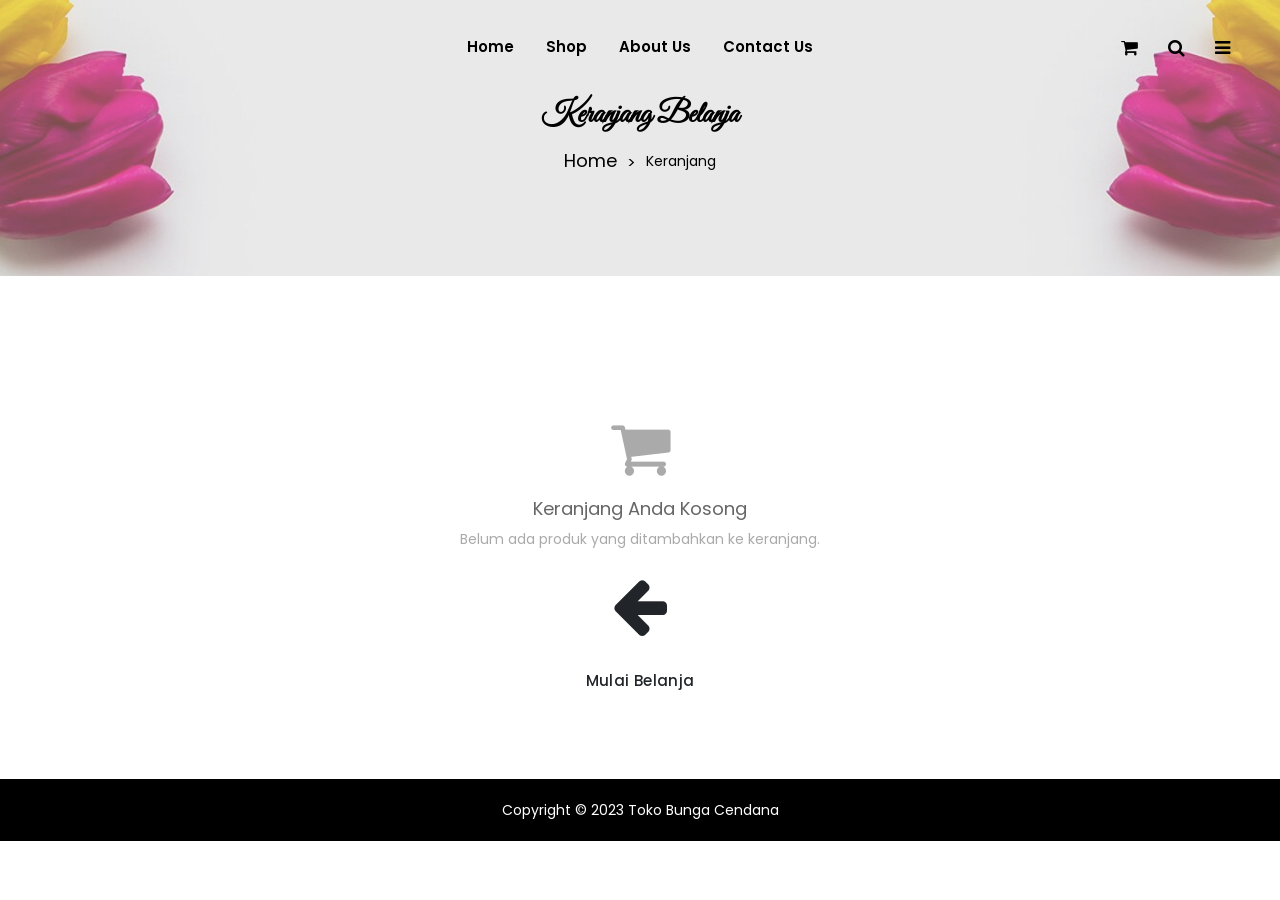
<file: cart.html>
<!doctype html>
<html class="no-js" lang="id">
<head>
    <meta charset="utf-8">
    <meta http-equiv="x-ua-compatible" content="ie=edge">
    <title>Keranjang Belanja – Toko Bunga Cendana</title>
    <meta name="description" content="Keranjang belanja Toko Bunga Cendana. Periksa produk pilihan Anda dan lanjutkan pemesanan via WhatsApp.">
    <meta name="viewport" content="width=device-width, initial-scale=1, shrink-to-fit=no">
    <link rel="shortcut icon" type="image/x-icon" href="assets/images/favicon.ico">
    <!-- CSS -->
    <link rel="stylesheet" href="assets/css/vendor/bootstrap.min.css">
    <link rel="stylesheet" href="assets/css/vendor/font.awesome.min.css">
    <link rel="stylesheet" href="assets/css/vendor/linearicons.min.css">
    <link rel="stylesheet" href="assets/css/plugins/swiper-bundle.min.css">
    <link rel="stylesheet" href="assets/css/plugins/animate.min.css">
    <link rel="stylesheet" href="assets/css/plugins/jquery-ui.min.css">
    <link rel="stylesheet" href="assets/css/plugins/nice-select.min.css">
    <link rel="stylesheet" href="assets/css/plugins/magnific-popup.css">
    <link rel="stylesheet" href="assets/css/style.css">
    <style>
        /* ── Cart Page Styles ── */
        .cart-section { padding: 60px 0 80px; }

        .cart-table thead th {
            background: #f8f8f8;
            font-weight: 700;
            font-size: 13px;
            text-transform: uppercase;
            letter-spacing: .5px;
            border-bottom: 2px solid #e5e5e5;
            padding: 14px 16px;
            vertical-align: middle;
        }
        .cart-table tbody td {
            padding: 18px 16px;
            vertical-align: middle;
            border-color: #f0f0f0;
        }
        .cart-table tr { transition: background .15s; }
        .cart-table tbody tr:hover { background: #fafafa; }

        /* Product thumb in table */
        .cart-thumb img {
            width: 70px;
            height: 70px;
            object-fit: cover;
            border-radius: 6px;
            border: 1px solid #eee;
        }

        /* Quantity control */
        .qty-control {
            display: flex;
            align-items: center;
            gap: 0;
            border: 1px solid #ddd;
            border-radius: 4px;
            overflow: hidden;
            width: fit-content;
        }
        .qty-control button {
            background: #f5f5f5;
            border: none;
            width: 32px;
            height: 36px;
            font-size: 14px;
            cursor: pointer;
            transition: background .15s;
            display: flex;
            align-items: center;
            justify-content: center;
        }
        .qty-control button:hover { background: #e0e0e0; }
        .qty-control input {
            border: none;
            width: 44px;
            height: 36px;
            text-align: center;
            font-size: 14px;
            font-weight: 600;
            outline: none;
            border-left: 1px solid #ddd;
            border-right: 1px solid #ddd;
        }

        /* Remove button */
        .btn-remove {
            background: transparent;
            border: none;
            color: #ccc;
            font-size: 18px;
            cursor: pointer;
            padding: 4px 8px;
            border-radius: 4px;
            transition: color .15s;
        }
        .btn-remove:hover { color: #e74c3c; }

        /* Cart Summary Box */
        .cart-summary {
            background: #f9f9f9;
            border: 1px solid #e8e8e8;
            border-radius: 8px;
            padding: 28px;
        }
        .cart-summary h4 {
            font-size: 16px;
            font-weight: 700;
            margin-bottom: 20px;
            padding-bottom: 12px;
            border-bottom: 2px solid #e5e5e5;
        }
        .summary-row {
            display: flex;
            justify-content: space-between;
            align-items: center;
            padding: 8px 0;
            font-size: 14px;
            color: #555;
        }
        .summary-row.total {
            font-size: 16px;
            font-weight: 700;
            color: #222;
            border-top: 1px solid #e5e5e5;
            margin-top: 8px;
            padding-top: 14px;
        }
        .summary-row .label { }
        .summary-row .value { font-weight: 600; }
        .summary-row.total .value { color: #c0392b; font-size: 18px; }

        /* Action buttons */
        .btn-checkout-wa {
            width: 100%;
            background: #25D366;
            color: #fff;
            border: none;
            padding: 13px;
            border-radius: 6px;
            font-size: 15px;
            font-weight: 700;
            cursor: pointer;
            display: flex;
            align-items: center;
            justify-content: center;
            gap: 8px;
            text-decoration: none;
            transition: background .2s;
            margin-top: 18px;
        }
        .btn-checkout-wa:hover { background: #1ebe5e; color: #fff; }

        .btn-continue {
            width: 100%;
            background: transparent;
            color: #333;
            border: 2px solid #333;
            padding: 11px;
            border-radius: 6px;
            font-size: 14px;
            font-weight: 600;
            cursor: pointer;
            text-align: center;
            text-decoration: none;
            display: block;
            margin-top: 10px;
            transition: all .2s;
        }
        .btn-continue:hover { background: #333; color: #fff; }

        /* Empty cart state */
        .cart-empty {
            text-align: center;
            padding: 80px 20px;
            color: #aaa;
        }
        .cart-empty i { font-size: 64px; margin-bottom: 20px; display: block; }
        .cart-empty h4 { color: #666; margin-bottom: 10px; }
        .cart-empty p { font-size: 14px; margin-bottom: 24px; }

        /* Toast */
        #cart-toast {
            display: none;
            position: fixed;
            bottom: 30px;
            right: 30px;
            z-index: 9999;
            background: #333;
            color: #fff;
            padding: 14px 22px;
            border-radius: 6px;
            font-size: 14px;
            box-shadow: 0 4px 20px rgba(0,0,0,.2);
        }
        #cart-toast.show { display: block; animation: fadeUp .3s ease; }
        @keyframes fadeUp {
            from { opacity:0; transform:translateY(12px); }
            to   { opacity:1; transform:translateY(0); }
        }

        /* Coupon strip */
        .coupon-strip {
            display: flex;
            gap: 10px;
            margin-top: 24px;
        }
        .coupon-strip input {
            flex: 1;
            border: 1px solid #ddd;
            border-radius: 4px;
            padding: 10px 14px;
            font-size: 13px;
            outline: none;
        }
        .coupon-strip button {
            background: #333;
            color: #fff;
            border: none;
            padding: 10px 18px;
            border-radius: 4px;
            font-size: 13px;
            cursor: pointer;
            white-space: nowrap;
        }
        .coupon-strip button:hover { background: #555; }

        /* Section badge */
        .section-badge {
            display: inline-block;
            background: #fff3cd;
            color: #856404;
            border: 1px solid #ffc107;
            font-size: 12px;
            padding: 4px 12px;
            border-radius: 20px;
            margin-bottom: 6px;
        }
    </style>
</head>
<body>
    <!-- Header -->
    <header class="main-header-area">
        <div class="main-header header-transparent header-sticky">
            <div class="container-fluid">
                <div class="row align-items-center">
                    <div class="col-lg-2 col-xl-2 col-md-6 col-6 col-custom"></div>
                    <div class="col-lg-8 d-none d-lg-flex justify-content-center col-custom">
                        <nav class="main-nav d-none d-lg-flex">
                            <ul class="nav">
                                <li><a href="index.html"><span class="menu-text">Home</span></a></li>
                                <li><a href="shop.html"><span class="menu-text">Shop</span></a></li>
                                <li><a href="about-us.html"><span class="menu-text">About Us</span></a></li>
                                <li><a href="contact-us.html"><span class="menu-text">Contact Us</span></a></li>
                            </ul>
                        </nav>
                    </div>
                    <div class="col-lg-2 col-md-6 col-6 col-custom">
                        <div class="header-right-area main-nav">
                            <ul class="nav">
                                <li class="minicart-wrap">
                                    <a href="cart.html" class="minicart-btn toolbar-btn">
                                        <i class="fa fa-shopping-cart"></i>
                                        <span id="nav-cart-count" class="cart-item_count" style="display:none;">0</span>
                                    </a>
                                </li>
                                <li class="sidemenu-wrap">
                                    <a href="#"><i class="fa fa-search"></i></a>
                                    <ul class="dropdown-sidemenu dropdown-hover-2 dropdown-search">
                                        <li>
                                            <form action="#">
                                                <input name="search" id="search" placeholder="Search" type="text">
                                                <button type="submit"><i class="fa fa-search"></i></button>
                                            </form>
                                        </li>
                                    </ul>
                                </li>
                                <li class="account-menu-wrap d-none d-lg-flex">
                                    <a href="#" class="off-canvas-menu-btn"><i class="fa fa-bars"></i></a>
                                </li>
                                <li class="mobile-menu-btn d-lg-none">
                                    <a class="off-canvas-btn" href="#"><i class="fa fa-bars"></i></a>
                                </li>
                            </ul>
                        </div>
                    </div>
                </div>
            </div>
        </div>
        <!-- Mobile Menu -->
        <aside class="off-canvas-wrapper" id="mobileMenu">
            <div class="off-canvas-overlay"></div>
            <div class="off-canvas-inner-content">
                <div class="btn-close-off-canvas"><i class="fa fa-times"></i></div>
                <div class="off-canvas-inner">
                    <div class="search-box-offcanvas">
                        <form><input type="text" placeholder="Search product...">
                            <button class="search-btn"><i class="fa fa-search"></i></button>
                        </form>
                    </div>
                    <div class="mobile-navigation">
                        <nav>
                            <ul class="mobile-menu">
                                <li><a href="index.html">Home</a></li>
                                <li><a href="shop.html">Shop</a></li>
                                <li><a href="about-us.html">About Us</a></li>
                                <li><a href="contact-us.html">Contact Us</a></li>
                            </ul>
                        </nav>
                    </div>
                    <div class="offcanvas-widget-area">
                        <div class="top-info-wrap text-left text-black">
                            <ul class="address-info">
                                <li><i class="fa fa-phone"></i> <a href="tel:+6281382920920">081382920920</a></li>
                                <li><i class="fa fa-envelope"></i> <a href="mailto:tokobungacendana@gmail.com">tokobungacendana@gmail.com</a></li>
                            </ul>
                        </div>
                    </div>
                </div>
            </div>
        </aside>
        <!-- Sidebar Menu -->
        <aside class="off-canvas-menu-wrapper" id="sideMenu">
            <div class="off-canvas-overlay"></div>
            <div class="off-canvas-inner-content">
                <div class="off-canvas-inner">
                    <div class="btn-close-off-canvas"><i class="fa fa-times"></i></div>
                    <div class="offcanvas-widget-area">
                        <ul class="menu-top-menu">
                            <li><a href="about-us.html">Tentang Kami</a></li>
                        </ul>
                        <p class="desc-content">Kami menyediakan berbagai bunga yang indah, dengan harga bersaing dan bunga yang segar.</p>
                        <div class="switcher">
                            <div class="currency">
                                <span class="switcher-title">Currency: </span>
                                <div class="switcher-menu">
                                    <ul>
                                        <li><a href="#">Rp IDR</a>
                                            <ul class="switcher-dropdown"><li><a href="#">$ Dollar</a></li></ul>
                                        </li>
                                    </ul>
                                </div>
                            </div>
                        </div>
                        <div class="top-info-wrap text-left text-black">
                            <ul class="address-info">
                                <li><i class="fa fa-phone"></i> <a href="tel:+6281382920920">081382920920</a></li>
                                <li><i class="fa fa-envelope"></i> <a href="mailto:tokobungacendana@gmail.com">tokobungacendana@gmail.com</a></li>
                            </ul>
                            <div class="widget-social">
                                <a class="facebook-color-bg" href="#"><i class="fa fa-facebook-f"></i></a>
                                <a class="twitter-color-bg" href="#"><i class="fa fa-twitter"></i></a>
                                <a class="youtube-color-bg" href="#"><i class="fa fa-youtube"></i></a>
                            </div>
                        </div>
                    </div>
                </div>
            </div>
        </aside>
    </header>

    <!-- Breadcrumb -->
    <div class="breadcrumbs-area position-relative">
        <div class="container">
            <div class="row">
                <div class="col-12 text-center">
                    <div class="breadcrumb-content position-relative section-content">
                        <h3 class="title-3">Keranjang Belanja</h3>
                        <ul>
                            <li><a href="index.html">Home</a></li>
                            <li>Keranjang</li>
                        </ul>
                    </div>
                </div>
            </div>
        </div>
    </div>

    <!-- Cart Section -->
    <section class="cart-section">
        <div class="container">
            <!-- ── EMPTY STATE ── -->
            <div id="cart-empty-state" class="cart-empty" style="display:none;">
                <i class="fa fa-shopping-cart"></i>
                <h4>Keranjang Anda Kosong</h4>
                <p>Belum ada produk yang ditambahkan ke keranjang.</p>
                <a href="shop.html" class="btn flosun-button dark-btn">
                    <i class="fa fa-arrow-left"></i> Mulai Belanja
                </a>
            </div>

            <!-- ── CART CONTENT ── -->
            <div id="cart-content" style="display:none;">
                <div class="row">
                    <!-- Cart Table -->
                    <div class="col-lg-8 mb-4">
                        <span class="section-badge"><i class="fa fa-info-circle"></i> Ubah kuantitas langsung di tabel</span>
                        <div class="table-responsive mt-2">
                            <table class="table cart-table">
                                <thead>
                                    <tr>
                                        <th style="width:80px;">Foto</th>
                                        <th>Produk</th>
                                        <th style="width:120px;">Harga</th>
                                        <th style="width:140px;">Jumlah</th>
                                        <th style="width:120px;">Subtotal</th>
                                        <th style="width:50px;"></th>
                                    </tr>
                                </thead>
                                <tbody id="cart-tbody">
                                    <!-- Rows injected by JS -->
                                </tbody>
                            </table>
                        </div>

                        <!-- Coupon + Update -->
                        <div class="coupon-strip">
                            <input type="text" id="coupon-input" placeholder="Kode kupon (opsional)">
                            <button onclick="applyCoupon()"><i class="fa fa-tag"></i> Terapkan</button>
                        </div>

                        <div class="mt-3">
                            <button class="btn flosun-button secondary-btn rounded-0"
                                    onclick="clearCart()">
                                <i class="fa fa-trash"></i> Kosongkan Keranjang
                            </button>
                            <a href="shop.html" class="btn flosun-button dark-btn ml-2">
                                <i class="fa fa-arrow-left"></i> Lanjut Belanja
                            </a>
                        </div>
                    </div>

                    <!-- Cart Summary -->
                    <div class="col-lg-4">
                        <div class="cart-summary">
                            <h4><i class="fa fa-list-alt"></i> Ringkasan Pesanan</h4>

                            <div class="summary-row">
                                <span class="label">Subtotal</span>
                                <span class="value" id="summary-subtotal">Rp 0</span>
                            </div>
                            <div class="summary-row" id="discount-row" style="display:none;">
                                <span class="label">Diskon</span>
                                <span class="value" id="summary-discount" style="color:#27ae60;">- Rp 0</span>
                            </div>
                            <div class="summary-row">
                                <span class="label">Pengiriman</span>
                                <span class="value" style="color:#27ae60;">Gratis (area Bandung)</span>
                            </div>
                            <div class="summary-row total">
                                <span class="label">Total</span>
                                <span class="value" id="summary-total">Rp 0</span>
                            </div>

                            <!-- Checkout via WhatsApp -->
                            <button id="btn-checkout-wa" class="btn-checkout-wa" onclick="checkoutWhatsApp()">
                                <i class="fa fa-whatsapp fa-lg"></i> Pesan via WhatsApp
                            </button>

                            <a href="shop.html" class="btn-continue">
                                <i class="fa fa-arrow-left"></i> Kembali ke Toko
                            </a>

                            <p style="font-size:11px; color:#aaa; text-align:center; margin-top:14px;">
                                <i class="fa fa-lock"></i> Pembayaran aman via WhatsApp penjual
                            </p>
                        </div>
                    </div>
                </div>
            </div>
        </div>
    </section>

    <!-- Footer -->
    <footer class="footer-area">
        <div class="footer-copyright-area">
            <div class="container custom-area">
                <div class="row">
                    <div class="col-12 text-center col-custom">
                        <div class="copyright-content">
                            <p>Copyright &copy; 2023 Toko Bunga Cendana</p>
                        </div>
                    </div>
                </div>
            </div>
        </div>
    </footer>

    <div id="cart-toast"></div>

    <!-- JS -->
    <script src="assets/js/vendor/jquery-3.6.0.min.js"></script>
    <script src="assets/js/vendor/jquery-migrate-3.3.2.min.js"></script>
    <script src="assets/js/vendor/modernizr-3.7.1.min.js"></script>
    <script src="assets/js/vendor/bootstrap.bundle.min.js"></script>
    <script src="assets/js/plugins/swiper-bundle.min.js"></script>
    <script src="assets/js/plugins/nice-select.min.js"></script>
    <script src="assets/js/plugins/jquery.ajaxchimp.min.js"></script>
    <script src="assets/js/plugins/jquery-ui.min.js"></script>
    <script src="assets/js/plugins/jquery.countdown.min.js"></script>
    <script src="assets/js/plugins/jquery.magnific-popup.min.js"></script>
    <script src="assets/js/main.js"></script>

    <script>
    /* ─────────────────────────────────────────────
       CART ENGINE — localStorage-based
       Key: 'cendana_cart'
       Item shape: { id, name, price, qty, image }
    ───────────────────────────────────────────── */
    var WA_NUMBER   = '6281382920920';
    var CART_KEY    = 'cendana_cart';
    var discountPct = 0; // set by coupon

    // ── Helpers ──────────────────────────────────
    function getCart() {
        return JSON.parse(localStorage.getItem(CART_KEY) || '[]');
    }
    function saveCart(cart) {
        localStorage.setItem(CART_KEY, JSON.stringify(cart));
    }
    function formatRp(n) {
        return 'Rp ' + parseInt(n).toLocaleString('id-ID');
    }
    function showToast(msg) {
        var $t = $('#cart-toast');
        $t.text(msg).addClass('show');
        clearTimeout(window._toastTimer);
        window._toastTimer = setTimeout(function () { $t.removeClass('show'); }, 2500);
    }

    // ── Render cart table ─────────────────────────
    function renderCart() {
        var cart = getCart();

        // Toggle empty/content views
        if (cart.length === 0) {
            $('#cart-empty-state').show();
            $('#cart-content').hide();
            updateNavCount(0);
            return;
        }
        $('#cart-empty-state').hide();
        $('#cart-content').show();

        var totalItems = cart.reduce(function (s, i) { return s + i.qty; }, 0);
        updateNavCount(totalItems);

        // Build rows
        var rows = cart.map(function (item, idx) {
            var sub = item.price * item.qty;
            return [
                '<tr data-idx="' + idx + '">',
                  '<td class="cart-thumb">',
                    '<img src="' + item.image + '" alt="' + item.name + '">',
                  '</td>',
                  '<td>',
                    '<strong>' + item.name + '</strong>',
                    '<br><small class="text-muted">SKU: ' + item.id + '</small>',
                  '</td>',
                  '<td>' + formatRp(item.price) + '</td>',
                  '<td>',
                    '<div class="qty-control">',
                      '<button onclick="changeQty(' + idx + ', -1)" title="Kurangi">',
                        '<i class="fa fa-minus"></i>',
                      '</button>',
                      '<input type="number" value="' + item.qty + '" min="1"',
                             ' onchange="setQty(' + idx + ', this.value)"',
                             ' id="qty-' + idx + '">',
                      '<button onclick="changeQty(' + idx + ', 1)" title="Tambah">',
                        '<i class="fa fa-plus"></i>',
                      '</button>',
                    '</div>',
                  '</td>',
                  '<td><strong>' + formatRp(sub) + '</strong></td>',
                  '<td>',
                    '<button class="btn-remove" onclick="removeItem(' + idx + ')"',
                            ' title="Hapus">',
                      '<i class="fa fa-times"></i>',
                    '</button>',
                  '</td>',
                '</tr>'
            ].join('');
        });

        $('#cart-tbody').html(rows.join(''));
        updateSummary();
    }

    // ── Update summary numbers ────────────────────
    function updateSummary() {
        var cart     = getCart();
        var subtotal = cart.reduce(function (s, i) { return s + i.price * i.qty; }, 0);
        var discount = Math.round(subtotal * discountPct / 100);
        var total    = subtotal - discount;

        $('#summary-subtotal').text(formatRp(subtotal));
        $('#summary-total').text(formatRp(total));

        if (discount > 0) {
            $('#discount-row').show();
            $('#summary-discount').text('- ' + formatRp(discount));
        } else {
            $('#discount-row').hide();
        }
    }

    // ── Update cart count badge in navbar ─────────
    function updateNavCount(n) {
        var $badge = $('#nav-cart-count');
        if (n > 0) { $badge.text(n).show(); }
        else { $badge.hide(); }
    }

    // ── Change qty by delta ───────────────────────
    function changeQty(idx, delta) {
        var cart = getCart();
        cart[idx].qty = Math.max(1, cart[idx].qty + delta);
        saveCart(cart);
        renderCart();
    }

    // ── Set qty directly from input ───────────────
    function setQty(idx, val) {
        var cart = getCart();
        var n    = parseInt(val, 10);
        if (isNaN(n) || n < 1) n = 1;
        cart[idx].qty = n;
        saveCart(cart);
        renderCart();
    }

    // ── Remove single item ────────────────────────
    function removeItem(idx) {
        var cart = getCart();
        var name = cart[idx].name;
        cart.splice(idx, 1);
        saveCart(cart);
        renderCart();
        showToast('🗑️ ' + name + ' dihapus dari keranjang.');
    }

    // ── Clear entire cart ─────────────────────────
    function clearCart() {
        if (!confirm('Yakin ingin mengosongkan seluruh keranjang?')) return;
        localStorage.removeItem(CART_KEY);
        renderCart();
        showToast('Keranjang dikosongkan.');
    }

    // ── Apply coupon ──────────────────────────────
    function applyCoupon() {
        var code = $('#coupon-input').val().trim().toUpperCase();
        if (code === 'CENDANA10') {
            discountPct = 10;
            showToast('✅ Kupon CENDANA10 berhasil! Diskon 10% diterapkan.');
        } else if (code === 'CENDANA20') {
            discountPct = 20;
            showToast('✅ Kupon CENDANA20 berhasil! Diskon 20% diterapkan.');
        } else if (code === '') {
            showToast('⚠️ Masukkan kode kupon terlebih dahulu.');
            return;
        } else {
            discountPct = 0;
            showToast('❌ Kode kupon tidak valid.');
        }
        updateSummary();
    }

    // ── Checkout via WhatsApp ─────────────────────
    function checkoutWhatsApp() {
        var cart = getCart();
        if (cart.length === 0) {
            showToast('Keranjang kosong!');
            return;
        }

        var subtotal = cart.reduce(function (s, i) { return s + i.price * i.qty; }, 0);
        var discount = Math.round(subtotal * discountPct / 100);
        var total    = subtotal - discount;

        var lines = ['Halo Toko Bunga Cendana 🌸', '', 'Saya ingin memesan:'];
        cart.forEach(function (item, i) {
            lines.push((i + 1) + '. ' + item.name
                + ' × ' + item.qty
                + ' = ' + formatRp(item.price * item.qty));
        });
        lines.push('');
        if (discount > 0) {
            lines.push('Subtotal : ' + formatRp(subtotal));
            lines.push('Diskon   : - ' + formatRp(discount));
        }
        lines.push('Total    : *' + formatRp(total) + '*');
        lines.push('');
        lines.push('Mohon informasi ketersediaan dan proses pembayaran.');
        lines.push('Terima kasih! 🙏');

        var url = 'https://wa.me/' + WA_NUMBER + '?text=' + encodeURIComponent(lines.join('\n'));
        window.open(url, '_blank');
    }

    // ── Init ──────────────────────────────────────
    $(document).ready(function () {
        renderCart();
    });
    </script>
</body>
</html>
</file>
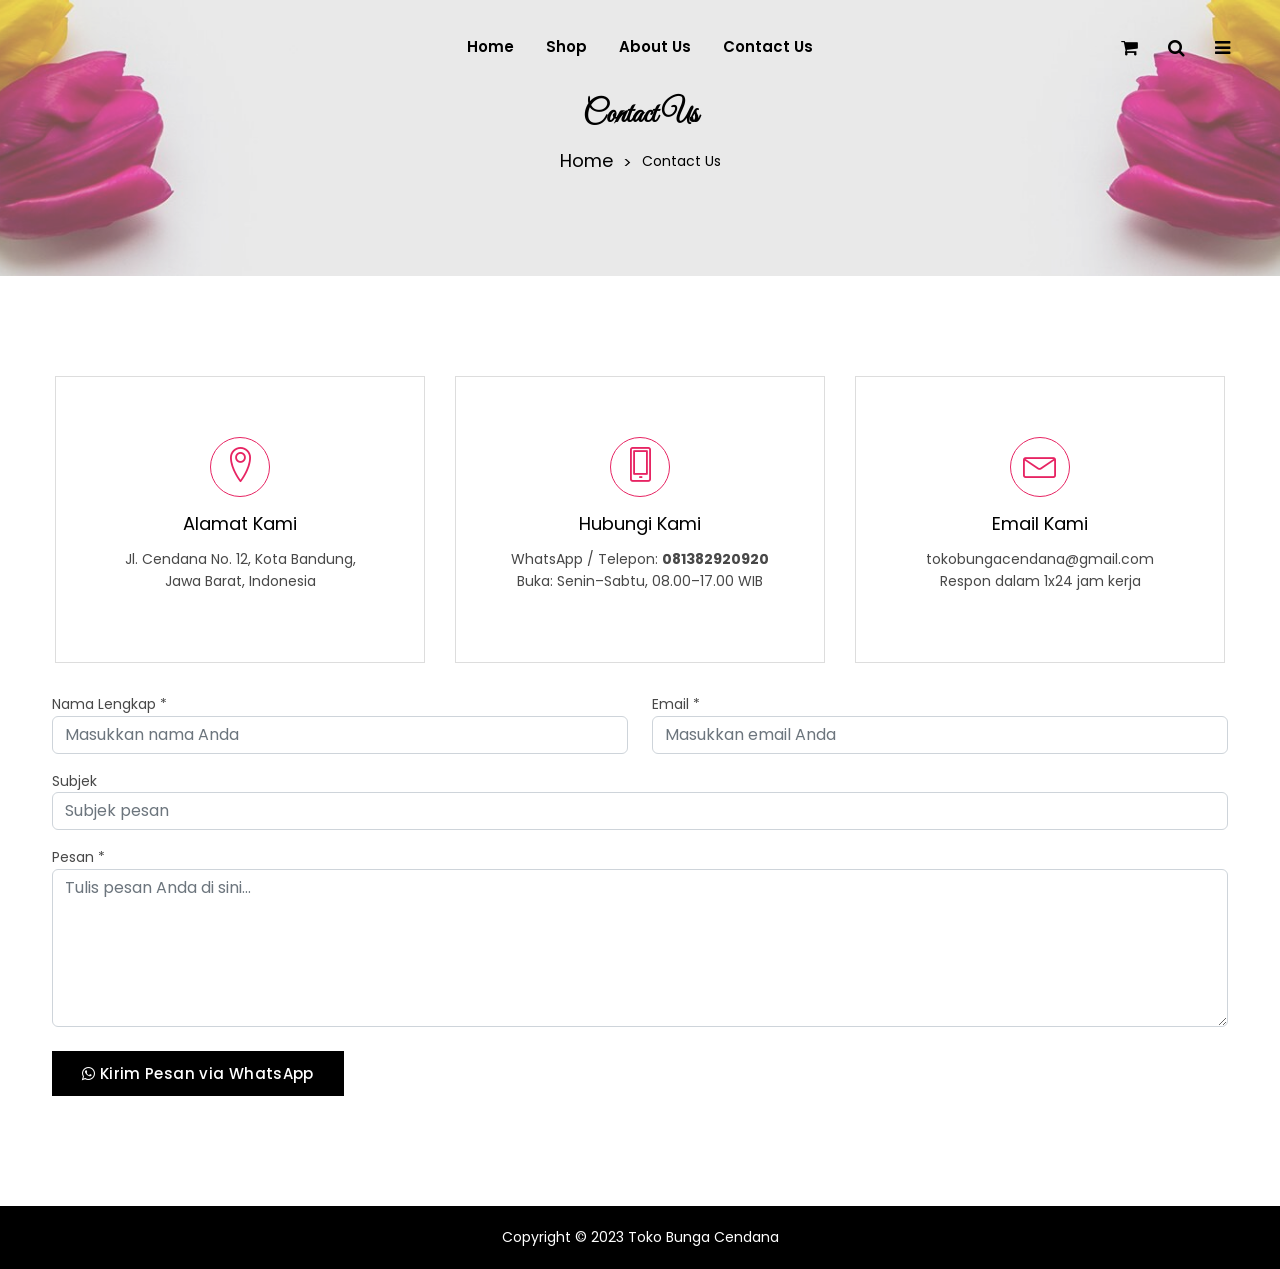
<file: contact-us.html>
<!doctype html>
<html class="no-js" lang="en">

<head>
    <meta charset="utf-8">
    <meta http-equiv="x-ua-compatible" content="ie=edge">
    <title>Toko Bunga Cendana</title>
    <meta name="robots" content="noindex, follow" />
    <meta name="description" content="">
    <meta name="viewport" content="width=device-width, initial-scale=1, shrink-to-fit=no">
    <!-- Favicon -->
    <link rel="shortcut icon" type="image/x-icon" href="assets/images/favicon.ico">

    <!-- CSS
	============================================ -->
    <!-- Bootstrap CSS -->
    <link rel="stylesheet" href="assets/css/vendor/bootstrap.min.css">
    <!-- Font Awesome CSS -->
    <link rel="stylesheet" href="assets/css/vendor/font.awesome.min.css">
    <!-- Linear Icons CSS -->
    <link rel="stylesheet" href="assets/css/vendor/linearicons.min.css">
    <!-- Swiper CSS -->
    <link rel="stylesheet" href="assets/css/plugins/swiper-bundle.min.css">
    <!-- Animation CSS -->
    <link rel="stylesheet" href="assets/css/plugins/animate.min.css">
    <!-- Jquery ui CSS -->
    <link rel="stylesheet" href="assets/css/plugins/jquery-ui.min.css">
    <!-- Nice Select CSS -->
    <link rel="stylesheet" href="assets/css/plugins/nice-select.min.css">
    <!-- Magnific Popup -->
    <link rel="stylesheet" href="assets/css/plugins/magnific-popup.css">

    <!-- Main Style CSS -->
    <link rel="stylesheet" href="assets/css/style.css">

</head>

<body>
<!-- Header Area Start Here -->
<header class="main-header-area">
    <!-- Main Header Area Start -->
    <div class="main-header header-transparent header-sticky">
        <div class="container-fluid">
            <div class="row align-items-center">
                <div class="col-lg-2 col-xl-2 col-md-6 col-6 col-custom">
                </div>
                <div class="col-lg-8 d-none d-lg-flex justify-content-center col-custom">
                    <nav class="main-nav d-none d-lg-flex">
                            <ul class="nav">
                                <li><a href="index.html"><span class="menu-text">Home</span></a></li>
                                <li><a href="shop.html"><span class="menu-text">Shop</span></a></li>
                                <li><a href="about-us.html"><span class="menu-text">About Us</span></a></li>
                                <li><a href="contact-us.html"><span class="menu-text">Contact Us</span></a></li>
                            </ul>
                        </nav>
                </div>
                <div class="col-lg-2 col-md-6 col-6 col-custom">
                    <div class="header-right-area main-nav">
                        <ul class="nav">
                            <li class="minicart-wrap">
                                <a href="#" class="minicart-btn toolbar-btn">
                                    <i class="fa fa-shopping-cart"></i>
                                    <!-- <span class="cart-item_count">3</span> -->
                                </a>
                            </li>
                            <li class="sidemenu-wrap">
                                <a href="#"><i class="fa fa-search"></i> </a>
                                <ul class="dropdown-sidemenu dropdown-hover-2 dropdown-search">
                                    <li>
                                        <form action="#">
                                            <input name="search" id="search" placeholder="Search" type="text">
                                            <button type="submit"><i class="fa fa-search"></i></button>
                                        </form>
                                    </li>
                                </ul>
                            </li>
                            <li class="account-menu-wrap d-none d-lg-flex">
                                <a href="#" class="off-canvas-menu-btn">
                                    <i class="fa fa-bars"></i>
                                </a>
                            </li>
                            <li class="mobile-menu-btn d-lg-none">
                                <a class="off-canvas-btn" href="#">
                                    <i class="fa fa-bars"></i>
                                </a>
                            </li>
                        </ul>
                    </div>
                </div>
            </div>
        </div>
    </div>
    </div>
    <!-- Main Header Area End -->
    <!-- off-canvas menu start -->
    <aside class="off-canvas-wrapper" id="mobileMenu">
        <div class="off-canvas-overlay"></div>
        <div class="off-canvas-inner-content">
            <div class="btn-close-off-canvas">
                <i class="fa fa-times"></i>
            </div>
            <div class="off-canvas-inner">
                <div class="search-box-offcanvas">
                    <form>
                        <input type="text" placeholder="Search product...">
                        <button class="search-btn"><i class="fa fa-search"></i></button>
                    </form>
                </div>
                <!-- mobile menu start -->
                <div class="mobile-navigation">
                    <!-- mobile menu navigation start -->
                    <nav>
                            <ul class="mobile-menu">
                                <li><a href="index.html">Home</a></li>
                                <li><a href="shop.html">Shop</a></li>
                                <li><a href="about-us.html">About Us</a></li>
                                <li><a href="contact-us.html">Contact Us</a></li>
                            </ul>
                        </nav>
                    <!-- mobile menu navigation end -->
                </div>
                <!-- mobile menu end -->
                <div class="offcanvas-widget-area">
                    <div class="switcher">
                        <div class="language">
                            <span class="switcher-title">Bahasa: </span>
                            <div class="switcher-menu">
                                <ul>
                                    <li><a href="#">indonesia</a>
                                        <ul class="switcher-dropdown">
                                            <li><a href="#">English</a></li>
                                        </ul>
                                    </li>
                                </ul>
                            </div>
                        </div>
                    </div>
                    <div class="top-info-wrap text-left text-black">
                        <ul class="address-info">
                            <li>
                                <i class="fa fa-phone"></i>
                                <a href="tel:+6281382920920">081382920920</a>
                            </li>
                            <li>
                                <i class="fa fa-envelope"></i>
                                <br>
                                <a href="mailto:tokobungacendana@gmail.com">tokobungacendana@gmail.com</a>
                            </li>
                        </ul>
                        <div class="widget-social">
                            <a class="facebook-color-bg" title="Facebook-f" href="#"><i
                                    class="fa fa-facebook-f"></i></a>
                            <a class="twitter-color-bg" title="Twitter" href="#"><i class="fa fa-twitter"></i></a>
                            <a class="linkedin-color-bg" title="Linkedin" href="#"><i class="fa fa-linkedin"></i></a>
                            <a class="youtube-color-bg" title="Youtube" href="#"><i class="fa fa-youtube"></i></a>
                            <a class="vimeo-color-bg" title="Vimeo" href="#"><i class="fa fa-vimeo"></i></a>
                        </div>
                    </div>
                </div>
            </div>
        </div>
    </aside>
    <!-- off-canvas menu end -->
    <!-- off-canvas menu start -->
    <aside class="off-canvas-menu-wrapper" id="sideMenu">
        <div class="off-canvas-overlay"></div>
        <div class="off-canvas-inner-content">
            <div class="off-canvas-inner">
                <div class="btn-close-off-canvas">
                    <i class="fa fa-times"></i>
                </div>
                <!-- offcanvas widget area start -->
                <div class="offcanvas-widget-area">
                    <ul class="menu-top-menu">
                        <li><a href="about-us.html">Tentang Kami</a></li>
                    </ul>
                    <p class="desc-content">Kami menyediakan berbagai bunga yang indah <br> Dengan harga yang
                        bersaing dengan toko yang lain <br> Bunga yang masih segar dan tahan lama.</p>
                    <div class="switcher">
                        <div class="language">
                            <span class="switcher-title">Bahasa : </span>
                            <div class="switcher-menu">
                                <ul>
                                    <li><a href="#">Indonesia</a>
                                        <ul class="switcher-dropdown">
                                            <li><a href="#">English</a></li>
                                        </ul>
                                    </li>
                                </ul>
                            </div>
                        </div>
                        <div class="currency">
                            <span class="switcher-title">Currency: </span>
                            <div class="switcher-menu">
                                <ul>
                                    <li><a href="#">Rp IDR</a>
                                        <ul class="switcher-dropdown">
                                            <li><a href="#"> $ Dollar </a></li>
                                        </ul>
                                    </li>
                                </ul>
                            </div>
                        </div>
                    </div>
                    <div class="top-info-wrap text-left text-black">
                        <ul class="address-info">
                            <li>
                                <i class="fa fa-phone"></i>
                                <a href="tel:+6281382920920">081382920920</a>
                            </li>
                            <li>
                                <i class="fa fa-envelope"></i>
                                <a href="mailto:tokobungacendana@gmail.com">tokobungacendana@gmail.com</a>
                            </li>
                        </ul>
                        <div class="widget-social">
                            <a class="facebook-color-bg" title="Facebook-f" href="#"><i
                                    class="fa fa-facebook-f"></i></a>
                            <a class="twitter-color-bg" title="Twitter" href="#"><i class="fa fa-twitter"></i></a>
                            <a class="linkedin-color-bg" title="Linkedin" href="#"><i class="fa fa-linkedin"></i></a>
                            <a class="youtube-color-bg" title="Youtube" href="#"><i class="fa fa-youtube"></i></a>
                            <a class="vimeo-color-bg" title="Vimeo" href="#"><i class="fa fa-vimeo"></i></a>
                        </div>
                    </div>
                </div>
                <!-- offcanvas widget area end -->
            </div>
        </div>
    </aside>
    <!-- off-canvas menu end -->
</header>
<!-- Header Area End Here -->
    <!-- Breadcrumb Area Start Here -->
    <div class="breadcrumbs-area position-relative">
        <div class="container">
            <div class="row">
                <div class="col-12 text-center">
                    <div class="breadcrumb-content position-relative section-content">
                        <h3 class="title-3">Contact Us</h3>
                        <ul>
                            <li><a href="index.html">Home</a></li>
                            <li>Contact Us</li>
                        </ul>
                    </div>
                </div>
            </div>
        </div>
    </div>
    <!-- Breadcrumb Area End Here -->
    <!-- Contact Us Area Start Here -->
    <div class="contact-us-area mt-no-text">
        <div class="container custom-area">
            <div class="row">
                <div class="col-lg-4 col-md-6 col-custom">
                    <div class="contact-info-item">
                        <div class="con-info-icon">
                            <i class="lnr lnr-map-marker"></i>
                        </div>
                        <div class="con-info-txt">
                            <h4>Alamat Kami</h4>
                            <p>Jl. Cendana No. 12, Kota Bandung,<br>Jawa Barat, Indonesia</p>
                        </div>
                    </div>
                </div>
                <div class="col-lg-4 col-md-6 col-custom">
                    <div class="contact-info-item">
                        <div class="con-info-icon">
                            <i class="lnr lnr-smartphone"></i>
                        </div>
                        <div class="con-info-txt">
                            <h4>Hubungi Kami</h4>
                            <p>WhatsApp / Telepon: <strong>081382920920</strong><br>Buka: Senin–Sabtu, 08.00–17.00 WIB</p>
                        </div>
                    </div>
                </div>
                <div class="col-lg-4 col-md-12 col-custom text-align-center">
                    <div class="contact-info-item">
                        <div class="con-info-icon">
                            <i class="lnr lnr-envelope"></i>
                        </div>
                        <div class="con-info-txt">
                            <h4>Email Kami</h4>
                            <p>tokobungacendana@gmail.com<br>Respon dalam 1x24 jam kerja</p>
                        </div>
                    </div>
                </div>
            </div>
            <div class="row">
                <div class="col-md-12 col-custom">
                    <form id="contact-form" class="contact-form" onsubmit="return false;">
                        <div class="row">
                            <div class="col-md-6 mb-3">
                                <label for="contact-name">Nama Lengkap <span class="required">*</span></label>
                                <input type="text" id="contact-name" name="name" class="form-control" placeholder="Masukkan nama Anda" required>
                            </div>
                            <div class="col-md-6 mb-3">
                                <label for="contact-email">Email <span class="required">*</span></label>
                                <input type="email" id="contact-email" name="email" class="form-control" placeholder="Masukkan email Anda" required>
                            </div>
                        </div>
                        <div class="row">
                            <div class="col-md-12 mb-3">
                                <label for="contact-subject">Subjek</label>
                                <input type="text" id="contact-subject" name="subject" class="form-control" placeholder="Subjek pesan">
                            </div>
                        </div>
                        <div class="row">
                            <div class="col-md-12 mb-4">
                                <label for="contact-message">Pesan <span class="required">*</span></label>
                                <textarea id="contact-message" name="message" class="form-control" rows="6" placeholder="Tulis pesan Anda di sini..." required></textarea>
                            </div>
                        </div>
                        <div class="row">
                            <div class="col-md-12">
                                <button type="submit" class="btn flosun-button primary-btn rounded-0 black-btn"
                                    onclick="var n=document.getElementById('contact-name').value, e=document.getElementById('contact-email').value, s=document.getElementById('contact-subject').value, m=document.getElementById('contact-message').value; if(n&&e&&m){var wa='https://wa.me/6281382920920?text=Halo%20Toko%20Bunga%20Cendana,%0A%0ANama:%20'+encodeURIComponent(n)+'%0AEmail:%20'+encodeURIComponent(e)+'%0ASubjek:%20'+encodeURIComponent(s)+'%0APesan:%20'+encodeURIComponent(m); window.open(wa,'_blank');}">
                                    <i class="fa fa-whatsapp"></i> Kirim Pesan via WhatsApp
                                </button>
                            </div>
                        </div>
                    </form>
                </div>
            </div>
        </div>
    </div>
    <!-- Contact Us Area End Here -->
    <!--Footer Area Start-->
    <br></br>
    <footer class="footer-area mt-text-2">
        <div class="footer-copyright-area">
            <div class="container custom-area">
                <div class="row">
                    <div class="col-12 text-center col-custom">
                        <div class="copyright-content">
                            <p>Copyright © 2023 Toko Bunga Cendana </p>
                        </div>
                    </div>
                </div>
            </div>
        </div>
    </footer>
    <!--Footer Area End-->

    <!-- JS
============================================ -->


    <!-- jQuery JS -->
    <script src="assets/js/vendor/jquery-3.6.0.min.js"></script>
    <!-- jQuery Migrate JS -->
    <script src="assets/js/vendor/jquery-migrate-3.3.2.min.js"></script>
    <!-- Modernizer JS -->
    <script src="assets/js/vendor/modernizr-3.7.1.min.js"></script>
    <!-- Bootstrap JS -->
    <script src="assets/js/vendor/bootstrap.bundle.min.js"></script>
    <!-- Swiper Slider JS -->
    <script src="assets/js/plugins/swiper-bundle.min.js"></script>
    <!-- nice select JS -->
    <script src="assets/js/plugins/nice-select.min.js"></script>
    <!-- Ajaxchimpt js -->
    <script src="assets/js/plugins/jquery.ajaxchimp.min.js"></script>
    <!-- Jquery Ui js -->
    <script src="assets/js/plugins/jquery-ui.min.js"></script>
    <!-- Jquery Countdown js -->
    <script src="assets/js/plugins/jquery.countdown.min.js"></script>
    <!-- jquery magnific popup js -->
    <script src="assets/js/plugins/jquery.magnific-popup.min.js"></script>
    <!-- Main JS -->
    <script src="assets/js/main.js"></script>
</body>
</html>
</file>
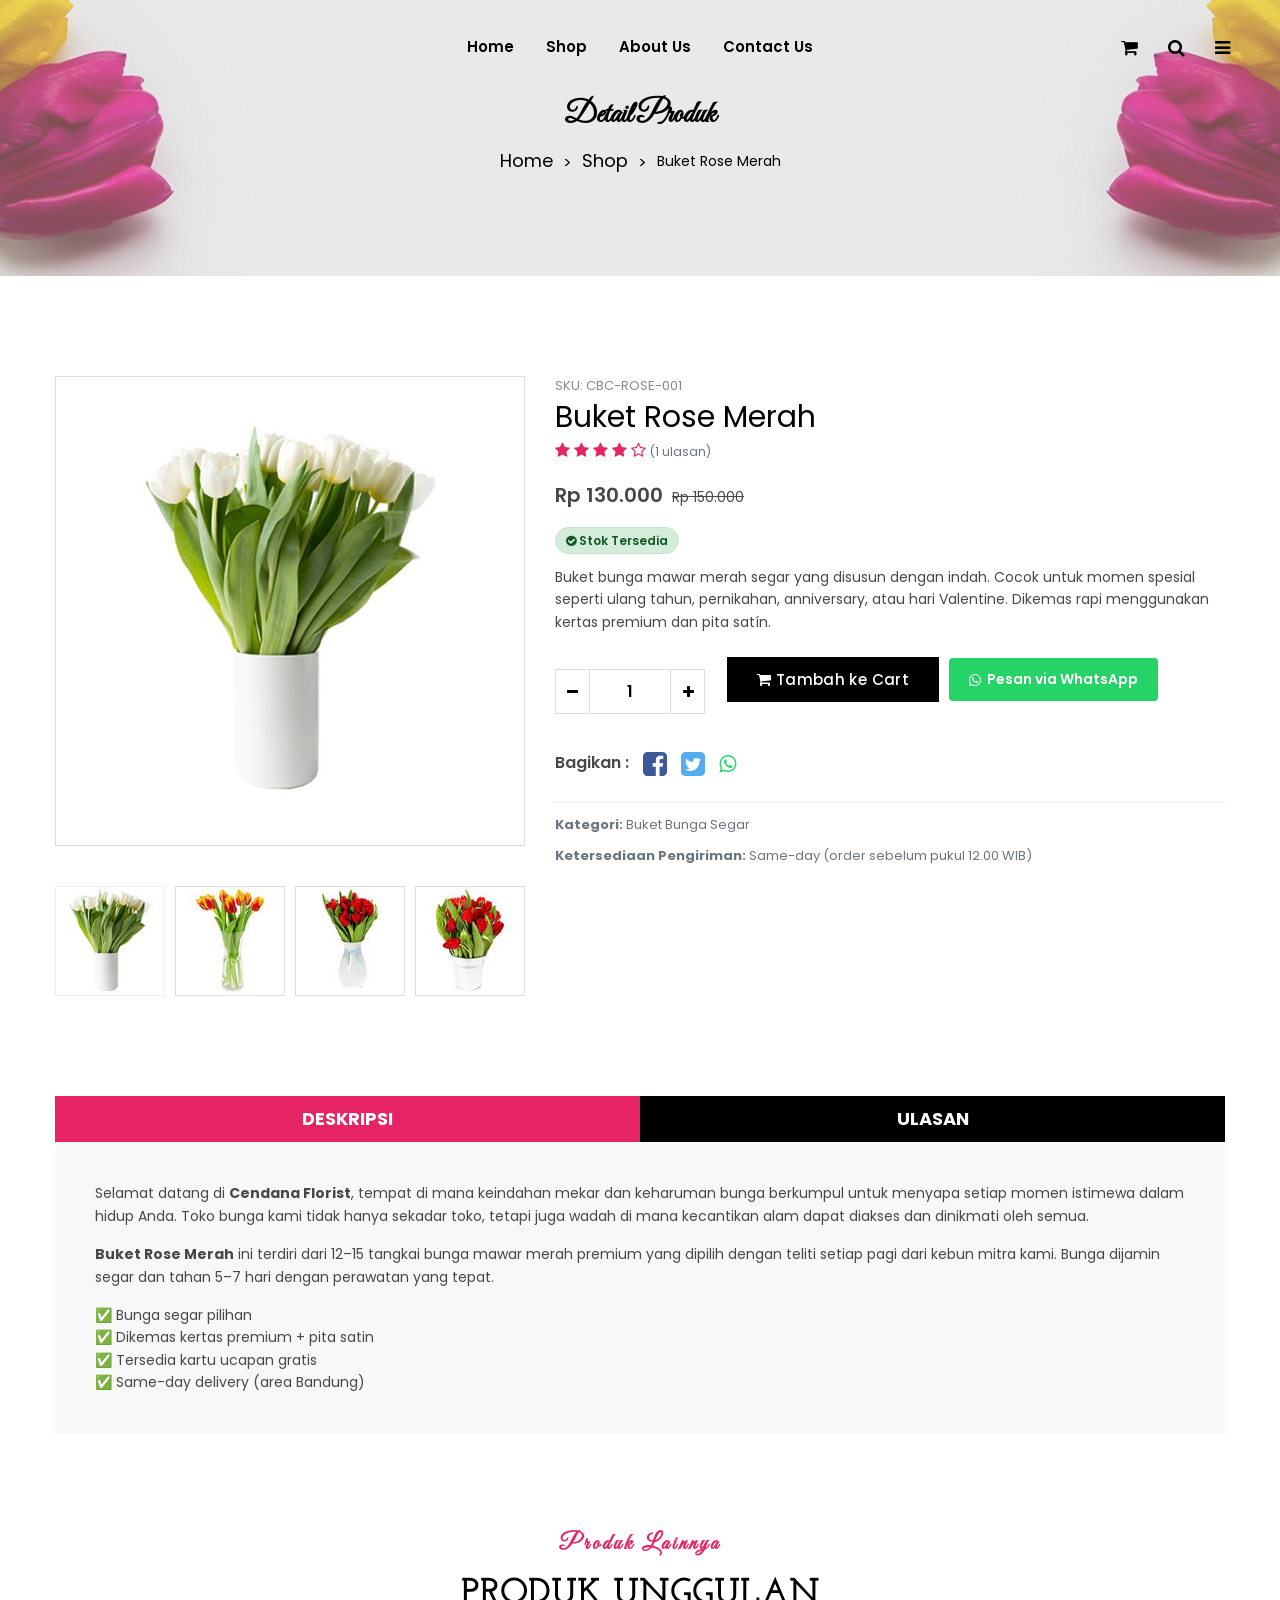
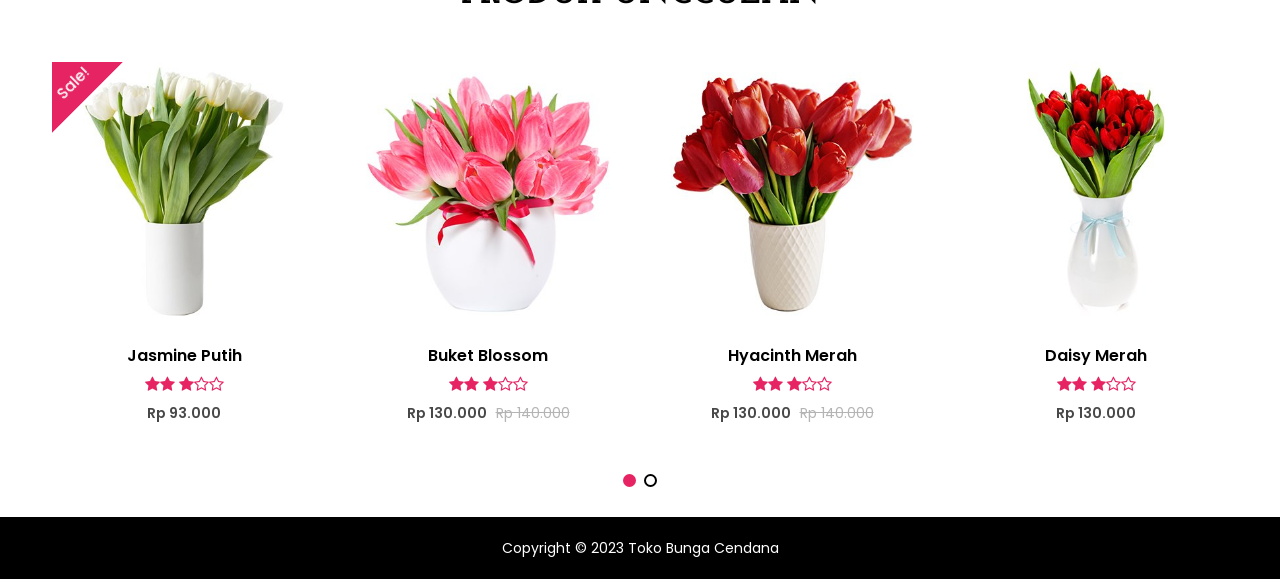
<file: product-details.html>
<!doctype html>
<html class="no-js" lang="en">
<head>
    <meta charset="utf-8">
    <meta http-equiv="x-ua-compatible" content="ie=edge">
    <title>Buket Rose Merah – Toko Bunga Cendana</title>
    <meta name="robots" content="noindex, follow" />
    <meta name="description" content="Buket bunga mawar merah segar dari Toko Bunga Cendana, cocok untuk momen spesial seperti ulang tahun, pernikahan, atau hari Valentine.">
    <meta name="viewport" content="width=device-width, initial-scale=1, shrink-to-fit=no">
    <!-- Favicon -->
    <link rel="shortcut icon" type="image/x-icon" href="assets/images/favicon.ico">
    <!-- Bootstrap CSS -->
    <link rel="stylesheet" href="assets/css/vendor/bootstrap.min.css">
    <!-- Font Awesome CSS -->
    <link rel="stylesheet" href="assets/css/vendor/font.awesome.min.css">
    <!-- Linear Icons CSS -->
    <link rel="stylesheet" href="assets/css/vendor/linearicons.min.css">
    <!-- Swiper CSS -->
    <link rel="stylesheet" href="assets/css/plugins/swiper-bundle.min.css">
    <!-- Animation CSS -->
    <link rel="stylesheet" href="assets/css/plugins/animate.min.css">
    <!-- Jquery ui CSS -->
    <link rel="stylesheet" href="assets/css/plugins/jquery-ui.min.css">
    <!-- Nice Select CSS -->
    <link rel="stylesheet" href="assets/css/plugins/nice-select.min.css">
    <!-- Magnific Popup -->
    <link rel="stylesheet" href="assets/css/plugins/magnific-popup.css">
    <!-- Main Style CSS -->
    <link rel="stylesheet" href="assets/css/style.css">
    <style>
        /* ── Action Button Enhancements ── */
        .product-action-wrap {
            display: flex;
            flex-wrap: wrap;
            gap: 10px;
            align-items: center;
            margin-bottom: 1.5rem;
        }
        .btn-whatsapp-order {
            background-color: #25D366;
            color: #fff !important;
            border: none;
            padding: 10px 20px;
            border-radius: 4px;
            font-size: 14px;
            font-weight: 600;
            cursor: pointer;
            display: inline-flex;
            align-items: center;
            gap: 6px;
            text-decoration: none;
            transition: background-color .2s ease;
        }
        .btn-whatsapp-order:hover { background-color: #1ebe5e; color: #fff; }

        .btn-wishlist-icon {
            background: transparent;
            border: 2px solid #333;
            color: #333;
            padding: 9px 18px;
            border-radius: 4px;
            font-size: 14px;
            cursor: pointer;
            display: inline-flex;
            align-items: center;
            gap: 6px;
            text-decoration: none;
            transition: all .2s ease;
        }
        .btn-wishlist-icon:hover { background: #333; color: #fff; }

        /* Qty input wrapper */
        .qty-action-wrap {
            display: flex;
            flex-wrap: wrap;
            align-items: center;
            gap: 12px;
        }

        /* Toast notification */
        #cart-toast {
            display: none;
            position: fixed;
            bottom: 30px;
            right: 30px;
            z-index: 9999;
            background: #333;
            color: #fff;
            padding: 14px 22px;
            border-radius: 12px;
            font-size: 14px;
            box-shadow: 0 8px 32px rgba(0,0,0,.18);
            animation: fadeInUp .3s ease;
            min-width: 300px;
            max-width: 360px;
        }
        #cart-toast.show { display: block; }
        #cart-toast .toast-product { font-weight: 600; font-size: 15px; margin-bottom: 4px; }
        #cart-toast .toast-sub { font-size: 12px; color: #bbb; margin-bottom: 12px; }
        #cart-toast .toast-actions { display: flex; gap: 8px; }
        #cart-toast .toast-btn-view {
            flex: 1; background: #fff; color: #333;
            border: none; padding: 8px; border-radius: 6px;
            font-size: 13px; font-weight: 700; cursor: pointer;
            text-align: center; text-decoration: none; display: block;
        }
        #cart-toast .toast-btn-view:hover { background: #f0f0f0; color: #333; }
        #cart-toast .toast-btn-close {
            flex: 1; background: transparent; color: #aaa;
            border: 1px solid #555; padding: 8px; border-radius: 6px;
            font-size: 13px; cursor: pointer;
        }
        #cart-toast .toast-btn-close:hover { color: #fff; border-color: #aaa; }
        /* Cart badge in navbar */
        .nav-cart-badge {
            position: absolute;
            top: -6px; right: -8px;
            background: #e74c3c;
            color: #fff;
            font-size: 10px;
            font-weight: 700;
            min-width: 18px;
            height: 18px;
            border-radius: 50%;
            display: none;
            align-items: center;
            justify-content: center;
            line-height: 1;
        }
        .minicart-wrap { position: relative; }
        @keyframes fadeInUp {
            from { opacity: 0; transform: translateY(20px); }
            to   { opacity: 1; transform: translateY(0); }
        }

        /* Stock badge */
        .stock-badge {
            display: inline-block;
            background: #d4edda;
            color: #155724;
            border: 1px solid #c3e6cb;
            padding: 3px 10px;
            border-radius: 20px;
            font-size: 12px;
            font-weight: 600;
            margin-bottom: 12px;
        }
        .product-sku {
            font-size: 13px;
            color: #888;
            margin-bottom: 6px;
        }
    </style>
</head>

<body>
    <!-- Header Area Start Here -->
    <header class="main-header-area">
        <div class="main-header header-transparent header-sticky">
            <div class="container-fluid">
                <div class="row align-items-center">
                    <div class="col-lg-2 col-xl-2 col-md-6 col-6 col-custom"></div>
                    <div class="col-lg-8 d-none d-lg-flex justify-content-center col-custom">
                        <nav class="main-nav d-none d-lg-flex">
                            <ul class="nav">
                                <li><a href="index.html"><span class="menu-text">Home</span></a></li>
                                <li><a href="shop.html"><span class="menu-text">Shop</span></a></li>
                                <li><a href="about-us.html"><span class="menu-text">About Us</span></a></li>
                                <li><a href="contact-us.html"><span class="menu-text">Contact Us</span></a></li>
                            </ul>
                        </nav>
                    </div>
                    <div class="col-lg-2 col-md-6 col-6 col-custom">
                        <div class="header-right-area main-nav">
                            <ul class="nav">
                                <li class="minicart-wrap">
                                    <a href="cart.html" class="minicart-btn toolbar-btn" style="position:relative;">
                                        <i class="fa fa-shopping-cart"></i>
                                        <span id="nav-cart-badge" class="nav-cart-badge">0</span>
                                    </a>
                                </li>
                                <li class="sidemenu-wrap">
                                    <a href="#"><i class="fa fa-search"></i></a>
                                    <ul class="dropdown-sidemenu dropdown-hover-2 dropdown-search">
                                        <li>
                                            <form action="#">
                                                <input name="search" id="search" placeholder="Search" type="text">
                                                <button type="submit"><i class="fa fa-search"></i></button>
                                            </form>
                                        </li>
                                    </ul>
                                </li>
                                <li class="account-menu-wrap d-none d-lg-flex">
                                    <a href="#" class="off-canvas-menu-btn"><i class="fa fa-bars"></i></a>
                                </li>
                                <li class="mobile-menu-btn d-lg-none">
                                    <a class="off-canvas-btn" href="#"><i class="fa fa-bars"></i></a>
                                </li>
                            </ul>
                        </div>
                    </div>
                </div>
            </div>
        </div>
        <!-- off-canvas mobile menu start -->
        <aside class="off-canvas-wrapper" id="mobileMenu">
            <div class="off-canvas-overlay"></div>
            <div class="off-canvas-inner-content">
                <div class="btn-close-off-canvas"><i class="fa fa-times"></i></div>
                <div class="off-canvas-inner">
                    <div class="search-box-offcanvas">
                        <form>
                            <input type="text" placeholder="Search product...">
                            <button class="search-btn"><i class="fa fa-search"></i></button>
                        </form>
                    </div>
                    <div class="mobile-navigation">
                        <nav>
                            <ul class="mobile-menu">
                                <li><a href="index.html">Home</a></li>
                                <li><a href="shop.html">Shop</a></li>
                                <li><a href="about-us.html">About Us</a></li>
                                <li><a href="contact-us.html">Contact Us</a></li>
                            </ul>
                        </nav>
                    </div>
                    <div class="offcanvas-widget-area">
                        <div class="switcher">
                            <div class="language">
                                <span class="switcher-title">Bahasa: </span>
                                <div class="switcher-menu">
                                    <ul>
                                        <li><a href="#">Indonesia</a>
                                            <ul class="switcher-dropdown">
                                                <li><a href="#">English</a></li>
                                            </ul>
                                        </li>
                                    </ul>
                                </div>
                            </div>
                        </div>
                        <div class="top-info-wrap text-left text-black">
                            <ul class="address-info">
                                <li><i class="fa fa-phone"></i> <a href="tel:+6281382920920">081382920920</a></li>
                                <li><i class="fa fa-envelope"></i> <a href="mailto:tokobungacendana@gmail.com">tokobungacendana@gmail.com</a></li>
                            </ul>
                            <div class="widget-social">
                                <a class="facebook-color-bg" title="Facebook" href="#"><i class="fa fa-facebook-f"></i></a>
                                <a class="twitter-color-bg" title="Twitter" href="#"><i class="fa fa-twitter"></i></a>
                                <a class="linkedin-color-bg" title="LinkedIn" href="#"><i class="fa fa-linkedin"></i></a>
                                <a class="youtube-color-bg" title="YouTube" href="#"><i class="fa fa-youtube"></i></a>
                            </div>
                        </div>
                    </div>
                </div>
            </div>
        </aside>
        <!-- off-canvas sidebar menu start -->
        <aside class="off-canvas-menu-wrapper" id="sideMenu">
            <div class="off-canvas-overlay"></div>
            <div class="off-canvas-inner-content">
                <div class="off-canvas-inner">
                    <div class="btn-close-off-canvas"><i class="fa fa-times"></i></div>
                    <div class="offcanvas-widget-area">
                        <ul class="menu-top-menu">
                            <li><a href="about-us.html">Tentang Kami</a></li>
                        </ul>
                        <p class="desc-content">Kami menyediakan berbagai bunga yang indah <br> Dengan harga yang bersaing <br> Bunga segar dan tahan lama.</p>
                        <div class="switcher">
                            <div class="language">
                                <span class="switcher-title">Bahasa : </span>
                                <div class="switcher-menu">
                                    <ul>
                                        <li><a href="#">Indonesia</a>
                                            <ul class="switcher-dropdown">
                                                <li><a href="#">English</a></li>
                                            </ul>
                                        </li>
                                    </ul>
                                </div>
                            </div>
                            <div class="currency">
                                <span class="switcher-title">Currency: </span>
                                <div class="switcher-menu">
                                    <ul>
                                        <li><a href="#">Rp IDR</a>
                                            <ul class="switcher-dropdown">
                                                <li><a href="#">$ Dollar</a></li>
                                            </ul>
                                        </li>
                                    </ul>
                                </div>
                            </div>
                        </div>
                        <div class="top-info-wrap text-left text-black">
                            <ul class="address-info">
                                <li><i class="fa fa-phone"></i> <a href="tel:+6281382920920">081382920920</a></li>
                                <li><i class="fa fa-envelope"></i> <a href="mailto:tokobungacendana@gmail.com">tokobungacendana@gmail.com</a></li>
                            </ul>
                            <div class="widget-social">
                                <a class="facebook-color-bg" title="Facebook" href="#"><i class="fa fa-facebook-f"></i></a>
                                <a class="twitter-color-bg" title="Twitter" href="#"><i class="fa fa-twitter"></i></a>
                                <a class="linkedin-color-bg" title="LinkedIn" href="#"><i class="fa fa-linkedin"></i></a>
                                <a class="youtube-color-bg" title="YouTube" href="#"><i class="fa fa-youtube"></i></a>
                            </div>
                        </div>
                    </div>
                </div>
            </div>
        </aside>
        <!-- off-canvas end -->
    </header>
    <!-- Header Area End Here -->

    <!-- Breadcrumb Area -->
    <div class="breadcrumbs-area position-relative">
        <div class="container">
            <div class="row">
                <div class="col-12 text-center">
                    <div class="breadcrumb-content position-relative section-content">
                        <h3 class="title-3">Detail Produk</h3>
                        <ul>
                            <li><a href="index.html">Home</a></li>
                            <li><a href="shop.html">Shop</a></li>
                            <li>Buket Rose Merah</li>
                        </ul>
                    </div>
                </div>
            </div>
        </div>
    </div>
    <!-- Breadcrumb Area End -->

    <!-- Single Product Main Area Start -->
    <div class="single-product-main-area">
        <div class="container container-default custom-area">
            <div class="row">
                <!-- Product Gallery -->
                <div class="col-lg-5 offset-lg-0 col-md-8 offset-md-2 col-custom">
                    <div class="product-details-img">
                        <div class="single-product-img swiper-container gallery-top popup-gallery">
                            <div class="swiper-wrapper">
                                <div class="swiper-slide">
                                    <a class="w-100" href="assets/images/product/large-size/1.jpg">
                                        <img class="w-100" src="assets/images/product/large-size/1.jpg" alt="Buket Rose Merah">
                                    </a>
                                </div>
                                <div class="swiper-slide">
                                    <a class="w-100" href="assets/images/product/large-size/2.jpg">
                                        <img class="w-100" src="assets/images/product/large-size/2.jpg" alt="Buket Rose Merah - Tampak 2">
                                    </a>
                                </div>
                                <div class="swiper-slide">
                                    <a class="w-100" href="assets/images/product/large-size/3.jpg">
                                        <img class="w-100" src="assets/images/product/large-size/3.jpg" alt="Buket Rose Merah - Tampak 3">
                                    </a>
                                </div>
                                <div class="swiper-slide">
                                    <a class="w-100" href="assets/images/product/large-size/4.jpg">
                                        <img class="w-100" src="assets/images/product/large-size/4.jpg" alt="Buket Rose Merah - Tampak 4">
                                    </a>
                                </div>
                                <div class="swiper-slide">
                                    <a class="w-100" href="assets/images/product/large-size/5.jpg">
                                        <img class="w-100" src="assets/images/product/large-size/5.jpg" alt="Buket Rose Merah - Tampak 5">
                                    </a>
                                </div>
                                <div class="swiper-slide">
                                    <a class="w-100" href="assets/images/product/large-size/6.jpg">
                                        <img class="w-100" src="assets/images/product/large-size/6.jpg" alt="Buket Rose Merah - Tampak 6">
                                    </a>
                                </div>
                            </div>
                        </div>
                        <div class="single-product-thumb swiper-container gallery-thumbs">
                            <div class="swiper-wrapper">
                                <div class="swiper-slide"><img src="assets/images/product/small-size/1.jpg" alt="Thumbnail 1"></div>
                                <div class="swiper-slide"><img src="assets/images/product/small-size/2.jpg" alt="Thumbnail 2"></div>
                                <div class="swiper-slide"><img src="assets/images/product/small-size/3.jpg" alt="Thumbnail 3"></div>
                                <div class="swiper-slide"><img src="assets/images/product/small-size/4.jpg" alt="Thumbnail 4"></div>
                                <div class="swiper-slide"><img src="assets/images/product/small-size/5.jpg" alt="Thumbnail 5"></div>
                                <div class="swiper-slide"><img src="assets/images/product/small-size/6.jpg" alt="Thumbnail 6"></div>
                            </div>
                            <div class="swiper-button-next swiper-button-white"><i class="lnr lnr-arrow-right"></i></div>
                            <div class="swiper-button-prev swiper-button-white"><i class="lnr lnr-arrow-left"></i></div>
                        </div>
                    </div>
                </div>

                <!-- Product Info & Actions -->
                <div class="col-lg-7 col-custom">
                    <div class="product-summery position-relative">

                        <!-- Product Head -->
                        <div class="product-head mb-3">
                            <p class="product-sku">SKU: CBC-ROSE-001</p>
                            <h2 class="product-title">Buket Rose Merah</h2>
                            <div class="product-rating mb-2">
                                <i class="fa fa-star"></i>
                                <i class="fa fa-star"></i>
                                <i class="fa fa-star"></i>
                                <i class="fa fa-star"></i>
                                <i class="fa fa-star-o"></i>
                                <small class="ml-2 text-muted">(1 ulasan)</small>
                            </div>
                        </div>

                        <!-- Price -->
                        <div class="price-box mb-3">
                            <span class="regular-price">Rp 130.000</span>
                            <span class="old-price"><del>Rp 150.000</del></span>
                        </div>

                        <!-- Stock Status -->
                        <span class="stock-badge"><i class="fa fa-check-circle"></i> Stok Tersedia</span>

                        <!-- Short Description -->
                        <p class="desc-content mb-4">
                            Buket bunga mawar merah segar yang disusun dengan indah. Cocok untuk momen spesial
                            seperti ulang tahun, pernikahan, anniversary, atau hari Valentine. Dikemas rapi
                            menggunakan kertas premium dan pita satín.
                        </p>

                        <!-- Quantity + Action Buttons -->
                        <div class="qty-action-wrap mb-4">
                            <!-- Quantity Selector (main.js auto-append +/- buttons) -->
                            <div class="quantity">
                                <div class="cart-plus-minus">
                                    <input id="product-qty"
                                           class="cart-plus-minus-box"
                                           value="1" type="text"
                                           min="1" readonly>
                                </div>
                            </div>

                            <!-- Action Buttons -->
                            <div class="product-action-wrap">
                                <!-- Add to Cart: simpan ke localStorage lalu redirect -->
                                <a id="btn-add-cart"
                                   href="cart.html"
                                   class="btn product-cart button-icon flosun-button dark-btn">
                                    <i class="fa fa-shopping-cart"></i> Tambah ke Cart
                                </a>

                                <!-- Pesan Langsung via WhatsApp -->
                                <button id="btn-whatsapp"
                                        class="btn-whatsapp-order"
                                        type="button">
                                    <i class="fa fa-whatsapp"></i> Pesan via WhatsApp
                                </button>

                            </div>
                        </div>

                        <!-- Social Share -->
                        <div class="social-share mb-4">
                            <span>Bagikan :</span>
                            <a href="#" onclick="window.open('https://www.facebook.com/sharer/sharer.php?u='+encodeURIComponent(window.location.href),'_blank'); return false;">
                                <i class="fa fa-facebook-square facebook-color"></i>
                            </a>
                            <a href="#" onclick="window.open('https://twitter.com/intent/tweet?text=Lihat+produk+ini:&url='+encodeURIComponent(window.location.href),'_blank'); return false;">
                                <i class="fa fa-twitter-square twitter-color"></i>
                            </a>
                            <a href="#" onclick="window.open('https://wa.me/?text=Lihat+produk+Buket+Rose+Merah+di+Toko+Bunga+Cendana!','_blank'); return false;">
                                <i class="fa fa-whatsapp" style="color:#25D366; font-size:20px;"></i>
                            </a>
                        </div>

                        <!-- Product Meta -->
                        <div class="product-meta text-muted" style="font-size:13px; border-top:1px solid #eee; padding-top:12px;">
                            <p><strong>Kategori:</strong> Buket Bunga Segar</p>
                            <p><strong>Ketersediaan Pengiriman:</strong> Same-day (order sebelum pukul 12.00 WIB)</p>
                        </div>

                    </div>
                </div>
            </div>

            <!-- Tab: Description & Reviews -->
            <div class="row mt-no-text">
                <div class="col-lg-12 col-custom">
                    <ul class="nav nav-tabs" id="productTab" role="tablist">
                        <li class="nav-item">
                            <a class="nav-link active text-uppercase" id="desc-tab"
                               data-bs-toggle="tab" href="#tab-desc" role="tab">Deskripsi</a>
                        </li>
                        <li class="nav-item">
                            <a class="nav-link text-uppercase" id="review-tab"
                               data-bs-toggle="tab" href="#tab-review" role="tab">Ulasan</a>
                        </li>
                    </ul>
                    <div class="tab-content mb-text" id="productTabContent">
                        <!-- Description Tab -->
                        <div class="tab-pane fade show active" id="tab-desc" role="tabpanel">
                            <div class="desc-content">
                                <p class="mb-3">
                                    Selamat datang di <strong>Cendana Florist</strong>, tempat di mana keindahan mekar dan
                                    keharuman bunga berkumpul untuk menyapa setiap momen istimewa dalam hidup Anda.
                                    Toko bunga kami tidak hanya sekadar toko, tetapi juga wadah di mana kecantikan
                                    alam dapat diakses dan dinikmati oleh semua.
                                </p>
                                <p class="mb-3">
                                    <strong>Buket Rose Merah</strong> ini terdiri dari 12–15 tangkai bunga mawar merah premium
                                    yang dipilih dengan teliti setiap pagi dari kebun mitra kami. Bunga dijamin segar
                                    dan tahan 5–7 hari dengan perawatan yang tepat.
                                </p>
                                <ul>
                                    <li>✅ Bunga segar pilihan</li>
                                    <li>✅ Dikemas kertas premium + pita satin</li>
                                    <li>✅ Tersedia kartu ucapan gratis</li>
                                    <li>✅ Same-day delivery (area Bandung)</li>
                                </ul>
                            </div>
                        </div>
                        <!-- Reviews Tab -->
                        <div class="tab-pane fade" id="tab-review" role="tabpanel">
                            <div class="product_tab_content border p-3">
                                <div class="review_address_inner">
                                    <div class="pro_review mb-5">
                                        <div class="review_thumb">
                                            <img alt="Romeo" src="assets/images/review/1.jpg">
                                        </div>
                                        <div class="review_details">
                                            <div class="review_info mb-2">
                                                <div class="product-rating mb-2">
                                                    <i class="fa fa-star"></i><i class="fa fa-star"></i>
                                                    <i class="fa fa-star"></i><i class="fa fa-star"></i>
                                                    <i class="fa fa-star"></i>
                                                </div>
                                                <h5>Romeo — <span>20 Desember, 2023</span></h5>
                                            </div>
                                            <p>Bunganya sangat segar dan cantik! Pasangan saya sangat senang saat saya memberikannya. Pengiriman juga tepat waktu. Terima kasih Cendana Florist! 🌹</p>
                                        </div>
                                    </div>
                                </div>
                                <!-- Review Form -->
                                <div class="rating_wrap mb-3">
                                    <h5 class="rating-title-1 font-weight-bold mb-2">Tulis Ulasan</h5>
                                    <h6 class="rating-title-2 mb-2">Rating Anda</h6>
                                    <div class="rating_list mb-3">
                                        <div class="product-rating">
                                            <i class="fa fa-star"></i><i class="fa fa-star"></i>
                                            <i class="fa fa-star"></i><i class="fa fa-star"></i>
                                            <i class="fa fa-star-o"></i>
                                        </div>
                                    </div>
                                </div>
                                <div class="comments-area comments-reply-area">
                                    <form action="#" class="comment-form-area">
                                        <div class="row comment-input">
                                            <div class="col-md-6 col-custom comment-form-author mb-3">
                                                <label>Nama <span class="required">*</span></label>
                                                <input type="text" required name="name" placeholder="Nama Anda">
                                            </div>
                                            <div class="col-md-6 col-custom comment-form-emai mb-3">
                                                <label>Email <span class="required">*</span></label>
                                                <input type="email" required name="email" placeholder="email@example.com">
                                            </div>
                                        </div>
                                        <div class="comment-form-comment mb-3">
                                            <label>Komentar</label>
                                            <textarea class="comment-notes" required placeholder="Tulis ulasan Anda..."></textarea>
                                        </div>
                                        <div class="comment-form-submit">
                                            <button class="btn flosun-button secondary-btn rounded-0">Kirim Ulasan</button>
                                        </div>
                                    </form>
                                </div>
                            </div>
                        </div>
                    </div>
                </div>
            </div>
        </div>
    </div>
    <!-- Single Product Main Area End -->

    <!-- Related Products Area Start -->
    <div class="product-area mt-text-3">
        <div class="container custom-area-2 overflow-hidden">
            <div class="row">
                <div class="col-12 col-custom">
                    <div class="section-title text-center mb-30">
                        <span class="section-title-1">Produk Lainnya</span>
                        <h3 class="section-title-3">Produk Unggulan</h3>
                    </div>
                </div>
            </div>
            <div class="row product-row">
                <div class="col-12 col-custom">
                    <div class="product-slider swiper-container anime-element-multi">
                        <div class="swiper-wrapper">
                            <!-- Product 1 -->
                            <div class="single-item swiper-slide">
                                <div class="single-product position-relative mb-30">
                                    <div class="product-image">
                                        <a class="d-block" href="product-details.html">
                                            <img src="assets/images/product/1.jpg" alt="Jasmine Putih" class="product-image-1 w-100">
                                            <img src="assets/images/product/2.jpg" alt="" class="product-image-2 position-absolute w-100">
                                        </a>
                                        <span class="onsale">Sale!</span>
                                        <div class="add-action d-flex flex-column position-absolute">
                                            <a href="wishlist.html" title="Tambah ke Wishlist">
                                                <i class="lnr lnr-heart"></i>
                                            </a>
                                        </div>
                                    </div>
                                    <div class="product-content">
                                        <div class="product-title">
                                            <h4 class="title-2"><a href="product-details.html">Jasmine Putih</a></h4>
                                        </div>
                                        <div class="product-rating">
                                            <i class="fa fa-star"></i><i class="fa fa-star"></i>
                                            <i class="fa fa-star"></i><i class="fa fa-star-o"></i><i class="fa fa-star-o"></i>
                                        </div>
                                        <div class="price-box">
                                            <span class="regular-price">Rp 93.000</span>
                                        </div>
                                        <a href="cart.php" class="btn product-cart">Add to Cart</a>
                                    </div>
                                </div>
                            </div>
                            <!-- Product 2 -->
                            <div class="single-item swiper-slide">
                                <div class="single-product position-relative mb-30">
                                    <div class="product-image">
                                        <a class="d-block" href="product-details.html">
                                            <img src="assets/images/product/5.jpg" alt="Buket Blossom" class="product-image-1 w-100">
                                            <img src="assets/images/product/6.jpg" alt="" class="product-image-2 position-absolute w-100">
                                        </a>
                                        <div class="add-action d-flex flex-column position-absolute">
                                            <a href="wishlist.html" title="Tambah ke Wishlist">
                                                <i class="lnr lnr-heart"></i>
                                            </a>
                                        </div>
                                    </div>
                                    <div class="product-content">
                                        <div class="product-title">
                                            <h4 class="title-2"><a href="product-details.html">Buket Blossom</a></h4>
                                        </div>
                                        <div class="product-rating">
                                            <i class="fa fa-star"></i><i class="fa fa-star"></i>
                                            <i class="fa fa-star"></i><i class="fa fa-star-o"></i><i class="fa fa-star-o"></i>
                                        </div>
                                        <div class="price-box">
                                            <span class="regular-price">Rp 130.000</span>
                                            <span class="old-price"><del>Rp 140.000</del></span>
                                        </div>
                                        <a href="cart.php" class="btn product-cart">Add to Cart</a>
                                    </div>
                                </div>
                            </div>
                            <!-- Product 3 -->
                            <div class="single-item swiper-slide">
                                <div class="single-product position-relative mb-30">
                                    <div class="product-image">
                                        <a class="d-block" href="product-details.html">
                                            <img src="assets/images/product/7.jpg" alt="Hyacinth Merah" class="product-image-1 w-100">
                                            <img src="assets/images/product/8.jpg" alt="" class="product-image-2 position-absolute w-100">
                                        </a>
                                        <div class="add-action d-flex flex-column position-absolute">
                                            <a href="wishlist.html" title="Tambah ke Wishlist">
                                                <i class="lnr lnr-heart"></i>
                                            </a>
                                        </div>
                                    </div>
                                    <div class="product-content">
                                        <div class="product-title">
                                            <h4 class="title-2"><a href="product-details.html">Hyacinth Merah</a></h4>
                                        </div>
                                        <div class="product-rating">
                                            <i class="fa fa-star"></i><i class="fa fa-star"></i>
                                            <i class="fa fa-star"></i><i class="fa fa-star-o"></i><i class="fa fa-star-o"></i>
                                        </div>
                                        <div class="price-box">
                                            <span class="regular-price">Rp 130.000</span>
                                            <span class="old-price"><del>Rp 140.000</del></span>
                                        </div>
                                        <a href="cart.php" class="btn product-cart">Add to Cart</a>
                                    </div>
                                </div>
                            </div>
                            <!-- Product 4 -->
                            <div class="single-item swiper-slide">
                                <div class="single-product position-relative mb-30">
                                    <div class="product-image">
                                        <a class="d-block" href="product-details.html">
                                            <img src="assets/images/product/3.jpg" alt="Daisy Merah" class="product-image-1 w-100">
                                            <img src="assets/images/product/4.jpg" alt="" class="product-image-2 position-absolute w-100">
                                        </a>
                                        <div class="add-action d-flex flex-column position-absolute">
                                            <a href="wishlist.html" title="Tambah ke Wishlist">
                                                <i class="lnr lnr-heart"></i>
                                            </a>
                                        </div>
                                    </div>
                                    <div class="product-content">
                                        <div class="product-title">
                                            <h4 class="title-2"><a href="product-details.html">Daisy Merah</a></h4>
                                        </div>
                                        <div class="product-rating">
                                            <i class="fa fa-star"></i><i class="fa fa-star"></i>
                                            <i class="fa fa-star"></i><i class="fa fa-star-o"></i><i class="fa fa-star-o"></i>
                                        </div>
                                        <div class="price-box">
                                            <span class="regular-price">Rp 130.000</span>
                                        </div>
                                        <a href="cart.php" class="btn product-cart">Add to Cart</a>
                                    </div>
                                </div>
                            </div>
                            <!-- Product 5 -->
                            <div class="single-item swiper-slide">
                                <div class="single-product position-relative mb-30">
                                    <div class="product-image">
                                        <a class="d-block" href="product-details.html">
                                            <img src="assets/images/product/2.jpg" alt="Anggrek Orange" class="product-image-1 w-100">
                                            <img src="assets/images/product/1.jpg" alt="" class="product-image-2 position-absolute w-100">
                                        </a>
                                        <div class="add-action d-flex flex-column position-absolute">
                                            <a href="wishlist.html" title="Tambah ke Wishlist">
                                                <i class="lnr lnr-heart"></i>
                                            </a>
                                        </div>
                                    </div>
                                    <div class="product-content">
                                        <div class="product-title">
                                            <h4 class="title-2"><a href="product-details.html">Anggrek Orange</a></h4>
                                        </div>
                                        <div class="product-rating">
                                            <i class="fa fa-star"></i><i class="fa fa-star"></i>
                                            <i class="fa fa-star"></i><i class="fa fa-star-o"></i><i class="fa fa-star-o"></i>
                                        </div>
                                        <div class="price-box">
                                            <span class="regular-price">Rp 93.000</span>
                                        </div>
                                        <a href="cart.php" class="btn product-cart">Add to Cart</a>
                                    </div>
                                </div>
                            </div>
                        </div>
                        <div class="swiper-pagination default-pagination"></div>
                    </div>
                </div>
            </div>
        </div>
    </div>
    <!-- Related Products Area End -->

    <!-- Footer -->
    <br>
    <footer class="footer-area">
        <div class="footer-copyright-area">
            <div class="container custom-area">
                <div class="row">
                    <div class="col-12 text-center col-custom">
                        <div class="copyright-content">
                            <p>Copyright &copy; 2023 Toko Bunga Cendana</p>
                        </div>
                    </div>
                </div>
            </div>
        </div>
    </footer>

    <!-- Toast Notification -->
    <div id="cart-toast">🛒 Produk ditambahkan ke keranjang!</div>

    <!-- JS Vendors -->
    <script src="assets/js/vendor/jquery-3.6.0.min.js"></script>
    <script src="assets/js/vendor/jquery-migrate-3.3.2.min.js"></script>
    <script src="assets/js/vendor/modernizr-3.7.1.min.js"></script>
    <script src="assets/js/vendor/bootstrap.bundle.min.js"></script>
    <!-- JS Plugins -->
    <script src="assets/js/plugins/swiper-bundle.min.js"></script>
    <script src="assets/js/plugins/nice-select.min.js"></script>
    <script src="assets/js/plugins/jquery.ajaxchimp.min.js"></script>
    <script src="assets/js/plugins/jquery-ui.min.js"></script>
    <script src="assets/js/plugins/jquery.countdown.min.js"></script>
    <script src="assets/js/plugins/jquery.magnific-popup.min.js"></script>
    <!-- Main JS -->
    <script src="assets/js/main.js"></script>

    <!-- Product Action Button Logic -->
    <script>
    (function () {
        var PRODUCT_NAME  = 'Buket Rose Merah';
        var PRODUCT_PRICE = 130000;
        var WA_NUMBER     = '6281382920920';

        // ── Helper: get current qty from input ──────────────────
        function getQty() {
            var val = parseInt($('#product-qty').val(), 10);
            return isNaN(val) || val < 1 ? 1 : val;
        }

        // ── Helper: format Rupiah ────────────────────────────────
        function formatRp(n) {
            return 'Rp ' + n.toLocaleString('id-ID');
        }

        // ── Show toast ───────────────────────────────────────────
        function showToast(msg) {
            var $t = $('#cart-toast');
            $t.text(msg).addClass('show');
            setTimeout(function () { $t.removeClass('show'); }, 2500);
        }

        // ── Navbar cart badge ───────────────────────────────────
        function updateBadge() {
            var cart  = JSON.parse(localStorage.getItem('cendana_cart') || '[]');
            var count = cart.reduce(function (s, i) { return s + i.qty; }, 0);
            var $b    = $('#nav-cart-badge');
            if (count > 0) { $b.text(count).css('display', 'flex'); }
            else           { $b.hide(); }
        }
        updateBadge(); // run on page load

        // ── Rich toast: shown after add-to-cart (no redirect) ────
        function showCartToast(productName, qty, totalStr) {
            var $t = $('#cart-toast');
            $t.html(
                '<div style="display:flex;align-items:center;gap:10px;margin-bottom:10px;">'
              +   '<i class="fa fa-check-circle" style="color:#4caf50;font-size:22px;"></i>'
              +   '<div>'
              +     '<div class="toast-product">' + productName + '</div>'
              +     '<div class="toast-sub">' + qty + ' item · ' + totalStr + ' ditambahkan</div>'
              +   '</div>'
              + '</div>'
              + '<div class="toast-actions">'
              +   '<a href="cart.html" class="toast-btn-view">🛒 Lihat Keranjang</a>'
              +   '<button class="toast-btn-close" onclick="$(\"#cart-toast\").removeClass(\"show\")">&times; Lanjut Belanja</button>'
              + '</div>'
            );
            $t.addClass('show');
            clearTimeout(window._toastTimer);
            window._toastTimer = setTimeout(function () { $t.removeClass('show'); }, 6000);
        }

        // ── Add to Cart button ───────────────────────────────────
        // Simpan ke localStorage, tampilkan rich toast, TIDAK redirect otomatis
        $('#btn-add-cart').on('click', function (e) {
            e.preventDefault();
            var qty   = getQty();
            var total = formatRp(qty * PRODUCT_PRICE);

            var cart = JSON.parse(localStorage.getItem('cendana_cart') || '[]');
            var existing = cart.find(function (item) { return item.id === 'ROSE-001'; });
            if (existing) {
                existing.qty += qty;
            } else {
                cart.push({
                    id    : 'ROSE-001',
                    name  : PRODUCT_NAME,
                    price : PRODUCT_PRICE,
                    qty   : qty,
                    image : 'assets/images/product/small-size/1.jpg'
                });
            }
            localStorage.setItem('cendana_cart', JSON.stringify(cart));

            updateBadge();                        // update navbar badge
            showCartToast(PRODUCT_NAME, qty, total); // tampilkan rich notification
        });

        // ── WhatsApp Direct Order button ─────────────────────────
        $('#btn-whatsapp').on('click', function () {
            var qty   = getQty();
            var total = formatRp(qty * PRODUCT_PRICE);
            var msg   = 'Halo Toko Bunga Cendana,\n\n'
                      + 'Saya ingin memesan:\n'
                      + '- ' + PRODUCT_NAME + ' (' + qty + 'x) = ' + total + '\n\n'
                      + 'Mohon informasi lebih lanjut mengenai proses pembayaran dan pengiriman.\n'
                      + 'Terima kasih!';
            var url   = 'https://wa.me/' + WA_NUMBER + '?text=' + encodeURIComponent(msg);
            window.open(url, '_blank');
        });


    }());
    </script>
</body>
</html>
</file>
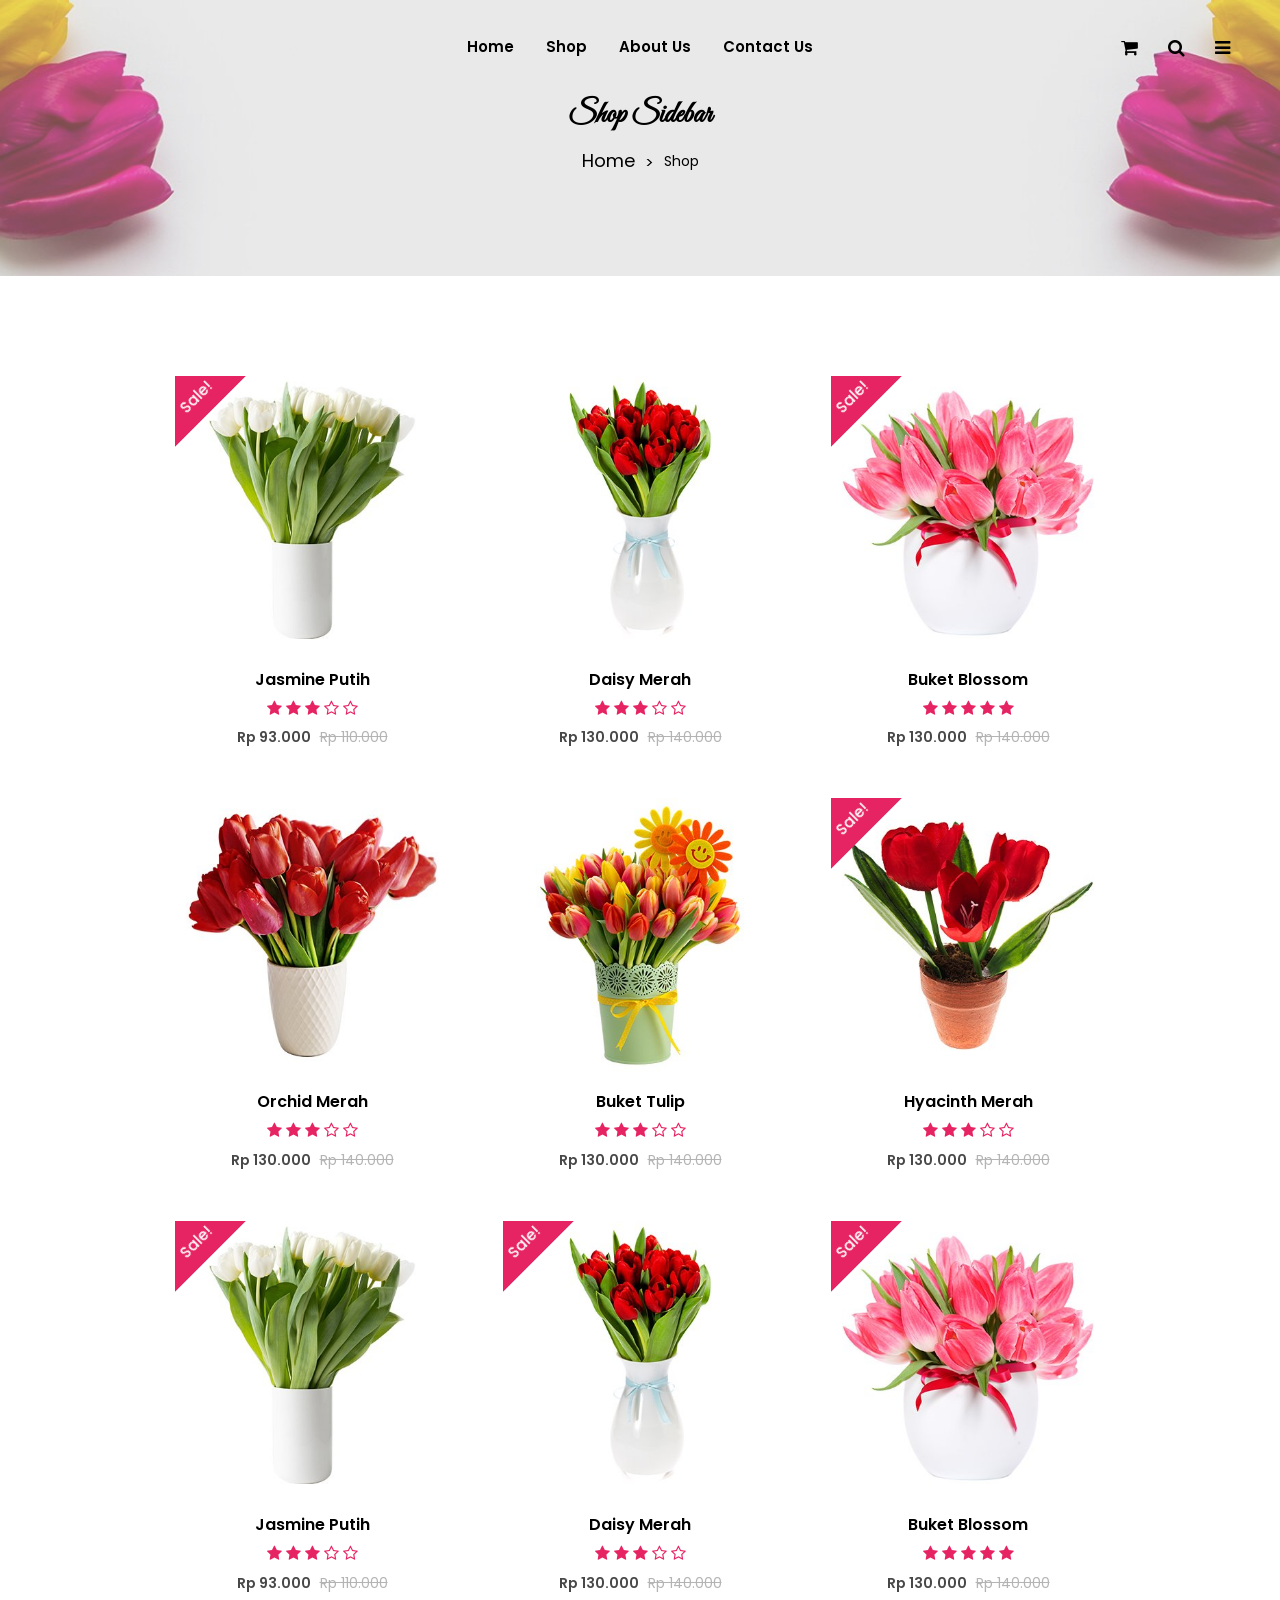
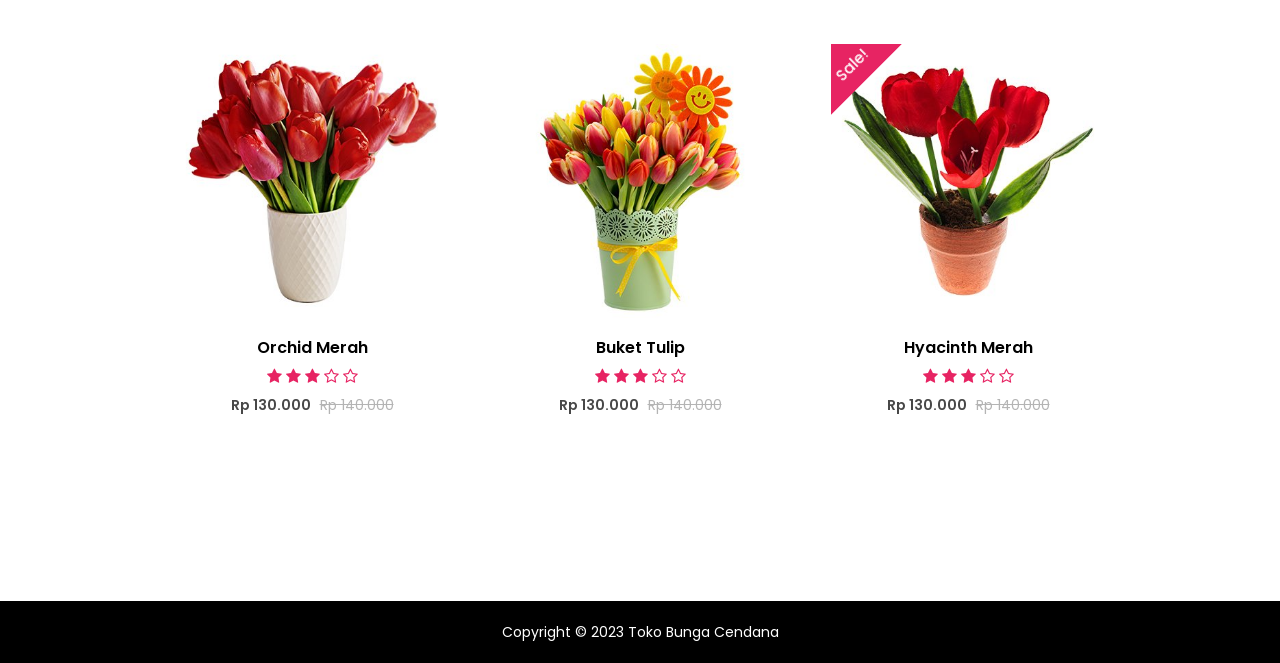
<file: shop.html>
<!doctype html>
<html class="no-js" lang="en">
<head>
    <meta charset="utf-8">
    <meta http-equiv="x-ua-compatible" content="ie=edge">
    <title>Toko Bunga Cendana</title>
    <meta name="robots" content="noindex, follow" />
    <meta name="description" content="">
    <meta name="viewport" content="width=device-width, initial-scale=1, shrink-to-fit=no">
    <!-- Favicon -->
    <link rel="shortcut icon" type="image/x-icon" href="assets/images/favicon.ico">

    <!-- CSS
	============================================ -->
    <!-- Bootstrap CSS -->
    <link rel="stylesheet" href="assets/css/vendor/bootstrap.min.css">
    <!-- Font Awesome CSS -->
    <link rel="stylesheet" href="assets/css/vendor/font.awesome.min.css">
    <!-- Linear Icons CSS -->
    <link rel="stylesheet" href="assets/css/vendor/linearicons.min.css">
    <!-- Swiper CSS -->
    <link rel="stylesheet" href="assets/css/plugins/swiper-bundle.min.css">
    <!-- Animation CSS -->
    <link rel="stylesheet" href="assets/css/plugins/animate.min.css">
    <!-- Jquery ui CSS -->
    <link rel="stylesheet" href="assets/css/plugins/jquery-ui.min.css">
    <!-- Nice Select CSS -->
    <link rel="stylesheet" href="assets/css/plugins/nice-select.min.css">
    <!-- Magnific Popup -->
    <link rel="stylesheet" href="assets/css/plugins/magnific-popup.css">

    <!-- Main Style CSS -->
    <link rel="stylesheet" href="assets/css/style.css">

</head>

<body>
    <!-- Header Area Start Here -->
    <header class="main-header-area">
        <!-- Main Header Area Start -->
        <div class="main-header header-transparent header-sticky">
            <div class="container-fluid">
                <div class="row align-items-center">
                    <div class="col-lg-2 col-xl-2 col-md-6 col-6 col-custom">
                    </div>
                    <div class="col-lg-8 d-none d-lg-flex justify-content-center col-custom">
                        <nav class="main-nav d-none d-lg-flex">
                            <ul class="nav">
                                <li><a href="index.html"><span class="menu-text">Home</span></a></li>
                                <li><a href="shop.html"><span class="menu-text">Shop</span></a></li>
                                <li><a href="about-us.html"><span class="menu-text">About Us</span></a></li>
                                <li><a href="contact-us.html"><span class="menu-text">Contact Us</span></a></li>
                            </ul>
                        </nav>
                    </div>
                    <div class="col-lg-2 col-md-6 col-6 col-custom">
                        <div class="header-right-area main-nav">
                            <ul class="nav">
                                <li class="minicart-wrap">
                                    <a href="#" class="minicart-btn toolbar-btn">
                                        <i class="fa fa-shopping-cart"></i>
                                        <!-- <span class="cart-item_count">3</span> -->
                                    </a>
                                </li>
                                <li class="sidemenu-wrap">
                                    <a href="#"><i class="fa fa-search"></i> </a>
                                    <ul class="dropdown-sidemenu dropdown-hover-2 dropdown-search">
                                        <li>
                                            <form action="#">
                                                <input name="search" id="search" placeholder="Search" type="text">
                                                <button type="submit"><i class="fa fa-search"></i></button>
                                            </form>
                                        </li>
                                    </ul>
                                </li>
                                <li class="account-menu-wrap d-none d-lg-flex">
                                    <a href="#" class="off-canvas-menu-btn">
                                        <i class="fa fa-bars"></i>
                                    </a>
                                </li>
                                <li class="mobile-menu-btn d-lg-none">
                                    <a class="off-canvas-btn" href="#">
                                        <i class="fa fa-bars"></i>
                                    </a>
                                </li>
                            </ul>
                        </div>
                    </div>
                </div>
            </div>
        </div>
        </div>
        <!-- Main Header Area End -->
        <!-- off-canvas menu start -->
        <aside class="off-canvas-wrapper" id="mobileMenu">
            <div class="off-canvas-overlay"></div>
            <div class="off-canvas-inner-content">
                <div class="btn-close-off-canvas">
                    <i class="fa fa-times"></i>
                </div>
                <div class="off-canvas-inner">
                    <div class="search-box-offcanvas">
                        <form>
                            <input type="text" placeholder="Search product...">
                            <button class="search-btn"><i class="fa fa-search"></i></button>
                        </form>
                    </div>
                    <!-- mobile menu start -->
                    <div class="mobile-navigation">
                        <!-- mobile menu navigation start -->
                        <nav>
                            <ul class="mobile-menu">
                                <li><a href="index.html">Home</a></li>
                                <li><a href="shop.html">Shop</a></li>
                                <li><a href="about-us.html">About Us</a></li>
                                <li><a href="contact-us.html">Contact Us</a></li>
                            </ul>
                        </nav>
                        <!-- mobile menu navigation end -->
                    </div>
                    <!-- mobile menu end -->
                    <div class="offcanvas-widget-area">
                        <div class="switcher">
                            <div class="language">
                                <span class="switcher-title">Bahasa: </span>
                                <div class="switcher-menu">
                                    <ul>
                                        <li><a href="#">indonesia</a>
                                            <ul class="switcher-dropdown">
                                                <li><a href="#">English</a></li>
                                            </ul>
                                        </li>
                                    </ul>
                                </div>
                            </div>
                        </div>
                        <div class="top-info-wrap text-left text-black">
                            <ul class="address-info">
                                <li>
                                    <i class="fa fa-phone"></i>
                                    <a href="info%40yourdomain.html">0813938393</a>
                                </li>
                                <li>
                                    <i class="fa fa-envelope"></i>
                                    <br>
                                    <a href="info%40yourdomain.html">tokobungacendana@gmail.com</a>
                                </li>
                            </ul>
                            <div class="widget-social">
                                <a class="facebook-color-bg" title="Facebook-f" href="#"><i class="fa fa-facebook-f"></i></a>
                                <a class="twitter-color-bg" title="Twitter" href="#"><i class="fa fa-twitter"></i></a>
                                <a class="linkedin-color-bg" title="Linkedin" href="#"><i class="fa fa-linkedin"></i></a>
                                <a class="youtube-color-bg" title="Youtube" href="#"><i class="fa fa-youtube"></i></a>
                                <a class="vimeo-color-bg" title="Vimeo" href="#"><i class="fa fa-vimeo"></i></a>
                            </div>
                        </div>
                    </div>
                </div>
            </div>
        </aside>
        <!-- off-canvas menu end -->
        <!-- off-canvas menu start -->
        <aside class="off-canvas-menu-wrapper" id="sideMenu">
            <div class="off-canvas-overlay"></div>
            <div class="off-canvas-inner-content">
                <div class="off-canvas-inner">
                    <div class="btn-close-off-canvas">
                        <i class="fa fa-times"></i>
                    </div>
                    <!-- offcanvas widget area start -->
                    <div class="offcanvas-widget-area">
                        <ul class="menu-top-menu">
                            <li><a href="about-us.html">Tentang Kami</a></li>
                        </ul>
                        <p class="desc-content">Kami menyediakan berbagai bunga yang indah <br> Dengan harga yang
                            bersaing dengan toko yang lain <br> Bunga yang masih segar dan tahan lama.</p>
                        <div class="switcher">
                            <div class="language">
                                <span class="switcher-title">Bahasa : </span>
                                <div class="switcher-menu">
                                    <ul>
                                        <li><a href="#">Indonesia</a>
                                            <ul class="switcher-dropdown">
                                                <li><a href="#">English</a></li>
                                            </ul>
                                        </li>
                                    </ul>
                                </div>
                            </div>
                            <div class="currency">
                                <span class="switcher-title">Currency: </span>
                                <div class="switcher-menu">
                                    <ul>
                                        <li><a href="#">Rp IDR</a>
                                            <ul class="switcher-dropdown">
                                                <li><a href="#"> $ Dollar </a></li>
                                            </ul>
                                        </li>
                                    </ul>
                                </div>
                            </div>
                        </div>
                        <div class="top-info-wrap text-left text-black">
                            <ul class="address-info">
                                <li>
                                    <i class="fa fa-phone"></i>
                                    <a href="info%40yourdomain.html">081382920920</a>
                                </li>
                                <li>
                                    <i class="fa fa-envelope"></i>
                                    <a href="info%40yourdomain.html">tokobunga@gmail.com</a>
                                </li>
                            </ul>
                            <div class="widget-social">
                                <a class="facebook-color-bg" title="Facebook-f" href="#"><i
                                        class="fa fa-facebook-f"></i></a>
                                <a class="twitter-color-bg" title="Twitter" href="#"><i class="fa fa-twitter"></i></a>
                                <a class="linkedin-color-bg" title="Linkedin" href="#"><i
                                        class="fa fa-linkedin"></i></a>
                                <a class="youtube-color-bg" title="Youtube" href="#"><i class="fa fa-youtube"></i></a>
                                <a class="vimeo-color-bg" title="Vimeo" href="#"><i class="fa fa-vimeo"></i></a>
                            </div>
                        </div>
                    </div>
                    <!-- offcanvas widget area end -->
                </div>
            </div>
        </aside>
        <!-- off-canvas menu end -->
    </header>
    <!-- Header Area End Here -->
    <!-- Breadcrumb Area Start Here -->
    <div class="breadcrumbs-area position-relative">
        <div class="container">
            <div class="row">
                <div class="col-12 text-center">
                    <div class="breadcrumb-content position-relative section-content">
                        <h3 class="title-3">Shop Sidebar</h3>
                        <ul>
                            <li><a href="index.html">Home</a></li>
                            <li>Shop</li>
                        </ul>
                    </div>
                </div>
            </div>
        </div>
    </div>
    <!-- Breadcrumb Area End Here -->
    <!-- Shop Main Area Start Here -->
    <div class="shop-main-area" align="center">
                <div class="col-lg-9 col-12 col-custom widget-mt">
                    <!-- Shop Wrapper Start -->
                    <div class="row shop_wrapper grid_3">
                        <div class="col-md-6 col-sm-6 col-lg-4 col-custom product-area">
                            <div class="product-item">
                                <div class="single-product position-relative mr-0 ml-0">
                                    <div class="product-image">
                                        <a class="d-block" href="product-details.html">
                                            <img src="assets/images/product/1.jpg" alt="" class="product-image-1 w-100">
                                        </a>
                                        <span class="onsale">Sale!</span>
                                        <div class="add-action d-flex flex-column position-absolute">
                                            <a href="wishlist.html" title="Add To Wishlist">
                                                <i class="lnr lnr-heart" data-toggle="tooltip" data-placement="left" title="Wishlist"></i>
                                            </a>
                                        </div>
                                    </div>
                                    <div class="product-content">
                                        <div class="product-title">
                                            <h4 class="title-2"> <a href="product-details.html">Jasmine Putih</a></h4>
                                        </div>
                                        <div class="product-rating">
                                            <i class="fa fa-star"></i>
                                            <i class="fa fa-star"></i>
                                            <i class="fa fa-star"></i>
                                            <i class="fa fa-star-o"></i>
                                            <i class="fa fa-star-o"></i>
                                        </div>
                                        <div class="price-box">
                                            <span class="regular-price ">Rp 93.000</span>
                                            <span class="old-price"><del>Rp 110.000</del></span>
                                        </div>
                                        <a href="cart.php" class="btn product-cart">Add to Cart</a>
                                    </div>
                                    <div class="product-content-listview">
                                        <div class="product-title">
                                            <h4 class="title-2"> <a href="product-details.html">Jasmin Putih</a></h4>
                                        </div>
                                        <div class="product-rating">
                                            <i class="fa fa-star"></i>
                                            <i class="fa fa-star"></i>
                                            <i class="fa fa-star"></i>
                                            <i class="fa fa-star-o"></i>
                                            <i class="fa fa-star-o"></i>
                                        </div>
                                        <div class="price-box">
                                            <span class="regular-price ">Rp 93.000</span>
                                            <span class="old-price"><del>Rp 110.000</del></span>
                                        </div>
                                        <p class="desc-content">Lorem ipsum dolor sit amet, consectetur adipiscing elit. Fusce posuere metus vitae arcu imperdiet, id aliquet ante scelerisque. Sed sit amet sem vitae urna fringilla tempus.</p>
                                        <div class="button-listview">
                                            <a href="cart.php" class="btn product-cart button-icon flosun-button dark-btn" data-toggle="tooltip" data-placement="top" title="Add to Cart"> <span>Add to Cart</span> </a>
                                            <a class="list-icon" href="compare.html" title="Compare">
                                                <i class="lnr lnr-sync" data-toggle="tooltip" data-placement="top" title="Compare"></i>
                                            </a>
                                        </div>
                                    </div>
                                </div>
                            </div>
                        </div>
                        <div class="col-md-6 col-sm-6 col-lg-4 col-custom product-area">
                            <div class="product-item">
                                <div class="single-product position-relative mr-0 ml-0">
                                    <div class="product-image">
                                        <a class="d-block" href="product-details.html">
                                            <img src="assets/images/product/3.jpg" alt="" class="product-image-1 w-100">
                                        </a>
                                        <div class="add-action d-flex flex-column position-absolute">
                                            <a href="wishlist.html" title="Add To Wishlist">
                                                <i class="lnr lnr-heart" data-toggle="tooltip" data-placement="left" title="Wishlist"></i>
                                            </a>
                                        </div>
                                    </div>
                                    <div class="product-content">
                                        <div class="product-title">
                                            <h4 class="title-2"> <a href="product-details.html">Daisy Merah</a></h4>
                                        </div>
                                        <div class="product-rating">
                                            <i class="fa fa-star"></i>
                                            <i class="fa fa-star"></i>
                                            <i class="fa fa-star"></i>
                                            <i class="fa fa-star-o"></i>
                                            <i class="fa fa-star-o"></i>
                                        </div>
                                        <div class="price-box">
                                            <span class="regular-price ">Rp 130.000</span>
                                            <span class="old-price"><del>Rp 140.000</del></span>
                                        </div>
                                        <a href="cart.php" class="btn product-cart">Add to Cart</a>
                                    </div>
                                    <div class="product-content-listview">
                                        <div class="product-title">
                                            <h4 class="title-2"> <a href="product-details.html">Daisy Merah</a></h4>
                                        </div>
                                        <div class="product-rating">
                                            <i class="fa fa-star"></i>
                                            <i class="fa fa-star"></i>
                                            <i class="fa fa-star"></i>
                                            <i class="fa fa-star-o"></i>
                                            <i class="fa fa-star-o"></i>
                                        </div>
                                        <div class="price-box">
                                            <span class="regular-price ">Rp 130.000</span>
                                            <span class="old-price"><del>Rp 140.000</del></span>
                                        </div>
                                        <p class="desc-content">Lorem ipsum dolor sit amet, consectetur adipiscing elit. Fusce posuere metus vitae arcu imperdiet, id aliquet ante scelerisque. Sed sit amet sem vitae urna fringilla tempus.</p>
                                        <div class="button-listview">
                                            <a href="cart.php" class="btn product-cart button-icon flosun-button dark-btn" data-toggle="tooltip" data-placement="top" title="Add to Cart"> <span>Add to Cart</span> </a>
                                        </div>
                                    </div>
                                </div>
                            </div>
                        </div>
                        <div class="col-md-6 col-sm-6 col-lg-4 col-custom product-area">
                            <div class="product-item">
                                <div class="single-product position-relative mr-0 ml-0">
                                    <div class="product-image">
                                        <a class="d-block" href="product-details.html">
                                            <img src="assets/images/product/5.jpg" alt="" class="product-image-1 w-100">
                                        </a>
                                        <span class="onsale">Sale!</span>
                                        <div class="add-action d-flex flex-column position-absolute">
                                            <a href="wishlist.html" title="Add To Wishlist">
                                                <i class="lnr lnr-heart" data-toggle="tooltip" data-placement="left" title="Wishlist"></i>
                                            </a>
                                        </div>
                                    </div>
                                    <div class="product-content">
                                        <div class="product-title">
                                            <h4 class="title-2"> <a href="product-details.html">Buket Blossom</a></h4>
                                        </div>
                                        <div class="product-rating">
                                            <i class="fa fa-star"></i>
                                            <i class="fa fa-star"></i>
                                            <i class="fa fa-star"></i>
                                            <i class="fa fa-star"></i>
                                            <i class="fa fa-star"></i>
                                        </div>
                                        <div class="price-box">
                                            <span class="regular-price ">Rp 130.000</span>
                                            <span class="old-price"><del>Rp 140.000</del></span>
                                        </div>
                                        <a href="cart.php" class="btn product-cart">Add to Cart</a>
                                    </div>
                                    <div class="product-content-listview">
                                        <div class="product-title">
                                            <h4 class="title-2"> <a href="product-details.html">Buket Blossom</a></h4>
                                        </div>
                                        <div class="product-rating">
                                            <i class="fa fa-star"></i>
                                            <i class="fa fa-star"></i>
                                            <i class="fa fa-star"></i>
                                            <i class="fa fa-star-o"></i>
                                            <i class="fa fa-star-o"></i>
                                        </div>
                                        <div class="price-box">
                                            <span class="regular-price ">Rp 130.000</span>
                                            <span class="old-price"><del>Rp 140.000</del></span>
                                        </div>
                                        <p class="desc-content">Lorem ipsum dolor sit amet, consectetur adipiscing elit. Fusce posuere metus vitae arcu imperdiet, id aliquet ante scelerisque. Sed sit amet sem vitae urna fringilla tempus.</p>
                                        <div class="button-listview">
                                            <a href="cart.php" class="btn product-cart button-icon flosun-button dark-btn" data-toggle="tooltip" data-placement="top" title="Add to Cart"> <span>Add to Cart</span> </a>
                                            <a class="list-icon" href="compare.html" title="Compare">
                                                <i class="lnr lnr-sync" data-toggle="tooltip" data-placement="top" title="Compare"></i>
                                            </a>
                                            <a class="list-icon" href="wishlist.html" title="Add To Wishlist">
                                                <i class="lnr lnr-heart" data-toggle="tooltip" data-placement="top" title="Wishlist"></i>
                                            </a>
                                        </div>
                                    </div>
                                </div>
                            </div>
                        </div>
                        <div class="col-md-6 col-sm-6 col-lg-4 col-custom product-area">
                            <div class="product-item">
                                <div class="single-product position-relative mr-0 ml-0">
                                    <div class="product-image">
                                        <a class="d-block" href="product-details.html">
                                            <img src="assets/images/product/7.jpg" alt="" class="product-image-1 w-100">
                                        </a>
                                        <div class="add-action d-flex flex-column position-absolute">
                                            <a href="wishlist.html" title="Add To Wishlist">
                                                <i class="lnr lnr-heart" data-toggle="tooltip" data-placement="left" title="Wishlist"></i>
                                            </a>
                                        </div>
                                    </div>
                                    <div class="product-content">
                                        <div class="product-title">
                                            <h4 class="title-2"> <a href="product-details.html">Orchid Merah</a></h4>
                                        </div>
                                        <div class="product-rating">
                                            <i class="fa fa-star"></i>
                                            <i class="fa fa-star"></i>
                                            <i class="fa fa-star"></i>
                                            <i class="fa fa-star-o"></i>
                                            <i class="fa fa-star-o"></i>
                                        </div>
                                        <div class="price-box">
                                            <span class="regular-price ">Rp 130.000</span>
                                            <span class="old-price"><del>Rp 140.000</del></span>
                                        </div>
                                        <a href="cart.php" class="btn product-cart">Add to Cart</a>
                                    </div>
                                    <div class="product-content-listview">
                                        <div class="product-title">
                                            <h4 class="title-2"> <a href="product-details.html">Orchid Merah</a></h4>
                                        </div>
                                        <div class="product-rating">
                                            <i class="fa fa-star"></i>
                                            <i class="fa fa-star"></i>
                                            <i class="fa fa-star"></i>
                                            <i class="fa fa-star-o"></i>
                                            <i class="fa fa-star-o"></i>
                                        </div>
                                        <div class="price-box">
                                            <span class="regular-price ">Rp 130.000</span>
                                            <span class="old-price"><del>Rp 140.000</del></span>
                                        </div>
                                        <p class="desc-content">Lorem ipsum dolor sit amet, consectetur adipiscing elit. Fusce posuere metus vitae arcu imperdiet, id aliquet ante scelerisque. Sed sit amet sem vitae urna fringilla tempus.</p>
                                        <div class="button-listview">
                                            <a href="cart.php" class="btn product-cart button-icon flosun-button dark-btn" data-toggle="tooltip" data-placement="top" title="Add to Cart"> <span>Add to Cart</span> </a>
                                            <a class="list-icon" href="compare.html" title="Compare">
                                                <i class="lnr lnr-sync" data-toggle="tooltip" data-placement="top" title="Compare"></i>
                                            </a>
                                            <a class="list-icon" href="wishlist.html" title="Add To Wishlist">
                                                <i class="lnr lnr-heart" data-toggle="tooltip" data-placement="top" title="Wishlist"></i>
                                            </a>
                                        </div>
                                    </div>
                                </div>
                            </div>
                        </div>
                        <div class="col-md-6 col-sm-6 col-lg-4 col-custom product-area">
                            <div class="product-item">
                                <div class="single-product position-relative mr-0 ml-0">
                                    <div class="product-image">
                                        <a class="d-block" href="product-details.html">
                                            <img src="assets/images/product/9.jpg" alt="" class="product-image-1 w-100">
                                        </a>
                                        <div class="add-action d-flex flex-column position-absolute">
                                            <a href="wishlist.html" title="Add To Wishlist">
                                                <i class="lnr lnr-heart" data-toggle="tooltip" data-placement="left" title="Wishlist"></i>
                                            </a>
                                        </div>
                                    </div>
                                    <div class="product-content">
                                        <div class="product-title">
                                            <h4 class="title-2"> <a href="product-details.html">Buket Tulip</a></h4>
                                        </div>
                                        <div class="product-rating">
                                            <i class="fa fa-star"></i>
                                            <i class="fa fa-star"></i>
                                            <i class="fa fa-star"></i>
                                            <i class="fa fa-star-o"></i>
                                            <i class="fa fa-star-o"></i>
                                        </div>
                                        <div class="price-box">
                                            <span class="regular-price ">Rp 130.000</span>
                                            <span class="old-price"><del>Rp 140.000</del></span>
                                        </div>
                                        <a href="cart.php" class="btn product-cart">Add to Cart</a>
                                    </div>
                                    <div class="product-content-listview">
                                        <div class="product-title">
                                            <h4 class="title-2"> <a href="product-details.html">Buket Tulip</a></h4>
                                        </div>
                                        <div class="product-rating">
                                            <i class="fa fa-star"></i>
                                            <i class="fa fa-star"></i>
                                            <i class="fa fa-star"></i>
                                            <i class="fa fa-star-o"></i>
                                            <i class="fa fa-star-o"></i>
                                        </div>
                                        <div class="price-box">
                                            <span class="regular-price ">Rp 130.000</span>
                                            <span class="old-price"><del>Rp 140.000</del></span>
                                        </div>
                                        <p class="desc-content">Lorem ipsum dolor sit amet, consectetur adipiscing elit. Fusce posuere metus vitae arcu imperdiet, id aliquet ante scelerisque. Sed sit amet sem vitae urna fringilla tempus.</p>
                                        <div class="button-listview">
                                            <a href="cart.php" class="btn product-cart button-icon flosun-button dark-btn" data-toggle="tooltip" data-placement="top" title="Add to Cart"> <span>Add to Cart</span> </a>
                                            <a class="list-icon" href="compare.html" title="Compare">
                                                <i class="lnr lnr-sync" data-toggle="tooltip" data-placement="top" title="Compare"></i>
                                            </a>
                                            <a class="list-icon" href="wishlist.html" title="Add To Wishlist">
                                                <i class="lnr lnr-heart" data-toggle="tooltip" data-placement="top" title="Wishlist"></i>
                                            </a>
                                        </div>
                                    </div>
                                </div>
                            </div>
                        </div>
                        <div class="col-md-6 col-sm-6 col-lg-4 col-custom product-area">
                            <div class="product-item">
                                <div class="single-product position-relative mr-0 ml-0">
                                    <div class="product-image">
                                        <a class="d-block" href="product-details.html">
                                            <img src="assets/images/product/8.jpg" alt="" class="product-image-1 w-100">
                                        </a>
                                        <span class="onsale">Sale!</span>
                                        <div class="add-action d-flex flex-column position-absolute">
                                            <a href="wishlist.html" title="Add To Wishlist">
                                                <i class="lnr lnr-heart" data-toggle="tooltip" data-placement="left" title="Wishlist"></i>
                                            </a>
                                        </div>
                                    </div>
                                    <div class="product-content">
                                        <div class="product-title">
                                            <h4 class="title-2"> <a href="product-details.html">Hyacinth Merah</a></h4>
                                        </div>
                                        <div class="product-rating">
                                            <i class="fa fa-star"></i>
                                            <i class="fa fa-star"></i>
                                            <i class="fa fa-star"></i>
                                            <i class="fa fa-star-o"></i>
                                            <i class="fa fa-star-o"></i>
                                        </div>
                                        <div class="price-box">
                                            <span class="regular-price ">Rp 130.000</span>
                                            <span class="old-price"><del>Rp 140.000</del></span>
                                        </div>
                                        <a href="cart.php" class="btn product-cart">Add to Cart</a>
                                    </div>
                                    <div class="product-content-listview">
                                        <div class="product-title">
                                            <h4 class="title-2"> <a href="product-details.html">Hyacinth Merah</a></h4>
                                        </div>
                                        <div class="product-rating">
                                            <i class="fa fa-star"></i>
                                            <i class="fa fa-star"></i>
                                            <i class="fa fa-star"></i>
                                            <i class="fa fa-star-o"></i>
                                            <i class="fa fa-star-o"></i>
                                        </div>
                                        <div class="price-box">
                                            <span class="regular-price ">Rp 130.000</span>
                                            <span class="old-price"><del>Rp 140.000</del></span>
                                        </div>
                                        <p class="desc-content">Lorem ipsum dolor sit amet, consectetur adipiscing elit. Fusce posuere metus vitae arcu imperdiet, id aliquet ante scelerisque. Sed sit amet sem vitae urna fringilla tempus.</p>
                                        <div class="button-listview">
                                            <a href="cart.php" class="btn product-cart button-icon flosun-button dark-btn" data-toggle="tooltip" data-placement="top" title="Add to Cart"> <span>Add to Cart</span> </a>
                                            <a class="list-icon" href="compare.html" title="Compare">
                                                <i class="lnr lnr-sync" data-toggle="tooltip" data-placement="top" title="Compare"></i>
                                            </a>
                                            <a class="list-icon" href="wishlist.html" title="Add To Wishlist">
                                                <i class="lnr lnr-heart" data-toggle="tooltip" data-placement="top" title="Wishlist"></i>
                                            </a>
                                        </div>
                                    </div>
                                </div>
                            </div>
                        </div>
                        <div class="col-md-6 col-sm-6 col-lg-4 col-custom product-area">
                            <div class="product-item">
                                <div class="single-product position-relative mr-0 ml-0">
                                    <div class="product-image">
                                        <a class="d-block" href="product-details.html">
                                            <img src="assets/images/product/1.jpg" alt="" class="product-image-1 w-100">
                                        </a>
                                        <span class="onsale">Sale!</span>
                                        <div class="add-action d-flex flex-column position-absolute">
                                            <a href="wishlist.html" title="Add To Wishlist">
                                                <i class="lnr lnr-heart" data-toggle="tooltip" data-placement="left" title="Wishlist"></i>
                                            </a>
                                        </div>
                                    </div>
                                    <div class="product-content">
                                        <div class="product-title">
                                            <h4 class="title-2"> <a href="product-details.html">Jasmine Putih</a></h4>
                                        </div>
                                        <div class="product-rating">
                                            <i class="fa fa-star"></i>
                                            <i class="fa fa-star"></i>
                                            <i class="fa fa-star"></i>
                                            <i class="fa fa-star-o"></i>
                                            <i class="fa fa-star-o"></i>
                                        </div>
                                        <div class="price-box">
                                            <span class="regular-price ">Rp 93.000</span>
                                            <span class="old-price"><del>Rp 110.000</del></span>
                                        </div>
                                        <a href="cart.php" class="btn product-cart">Add to Cart</a>
                                    </div>
                                    <div class="product-content-listview">
                                        <div class="product-title">
                                            <h4 class="title-2"> <a href="product-details.html">Jasmine Putih</a></h4>
                                        </div>
                                        <div class="product-rating">
                                            <i class="fa fa-star"></i>
                                            <i class="fa fa-star"></i>
                                            <i class="fa fa-star"></i>
                                            <i class="fa fa-star-o"></i>
                                            <i class="fa fa-star-o"></i>
                                        </div>
                                        <div class="price-box">
                                            <span class="regular-price ">Rp 93.000</span>
                                            <span class="old-price"><del>Rp 110.000</del></span>
                                        </div>
                                        <p class="desc-content">Lorem ipsum dolor sit amet, consectetur adipiscing elit. Fusce posuere metus vitae arcu imperdiet, id aliquet ante scelerisque. Sed sit amet sem vitae urna fringilla tempus.</p>
                                        <div class="button-listview">
                                            <a href="cart.php" class="btn product-cart button-icon flosun-button dark-btn" data-toggle="tooltip" data-placement="top" title="Add to Cart"> <span>Add to Cart</span> </a>
                                            <a class="list-icon" href="compare.html" title="Compare">
                                                <i class="lnr lnr-sync" data-toggle="tooltip" data-placement="top" title="Compare"></i>
                                            </a>
                                            <a class="list-icon" href="wishlist.html" title="Add To Wishlist">
                                                <i class="lnr lnr-heart" data-toggle="tooltip" data-placement="top" title="Wishlist"></i>
                                            </a>
                                        </div>
                                    </div>
                                </div>
                            </div>
                        </div>
                        <div class="col-md-6 col-sm-6 col-lg-4 col-custom product-area">
                            <div class="product-item">
                                <div class="single-product position-relative mr-0 ml-0">
                                    <div class="product-image">
                                        <a class="d-block" href="product-details.html">
                                            <img src="assets/images/product/3.jpg" alt="" class="product-image-1 w-100">
                                        </a>
                                        <span class="onsale">Sale!</span>
                                        <div class="add-action d-flex flex-column position-absolute">
                                            <a href="wishlist.html" title="Add To Wishlist">
                                                <i class="lnr lnr-heart" data-toggle="tooltip" data-placement="left" title="Wishlist"></i>
                                            </a>
                                        </div>
                                    </div>
                                    <div class="product-content">
                                        <div class="product-title">
                                            <h4 class="title-2"> <a href="product-details.html">Daisy Merah</a></h4>
                                        </div>
                                        <div class="product-rating">
                                            <i class="fa fa-star"></i>
                                            <i class="fa fa-star"></i>
                                            <i class="fa fa-star"></i>
                                            <i class="fa fa-star-o"></i>
                                            <i class="fa fa-star-o"></i>
                                        </div>
                                        <div class="price-box">
                                            <span class="regular-price ">Rp 130.000</span>
                                            <span class="old-price"><del>Rp 140.000</del></span>
                                        </div>
                                        <a href="cart.php" class="btn product-cart">Add to Cart</a>
                                    </div>
                                    <div class="product-content-listview">
                                        <div class="product-title">
                                            <h4 class="title-2"> <a href="product-details.html">Daisy Merah</a></h4>
                                        </div>
                                        <div class="product-rating">
                                            <i class="fa fa-star"></i>
                                            <i class="fa fa-star"></i>
                                            <i class="fa fa-star"></i>
                                            <i class="fa fa-star-o"></i>
                                            <i class="fa fa-star-o"></i>
                                        </div>
                                        <div class="price-box">
                                            <span class="regular-price ">Rp 130.000</span>
                                            <span class="old-price"><del>Rp 140.000</del></span>
                                        </div>
                                        <p class="desc-content">Lorem ipsum dolor sit amet, consectetur adipiscing elit. Fusce posuere metus vitae arcu imperdiet, id aliquet ante scelerisque. Sed sit amet sem vitae urna fringilla tempus.</p>
                                        <div class="button-listview">
                                            <a href="cart.php" class="btn product-cart button-icon flosun-button dark-btn" data-toggle="tooltip" data-placement="top" title="Add to Cart"> <span>Add to Cart</span> </a>
                                            <a class="list-icon" href="compare.html" title="Compare">
                                                <i class="lnr lnr-sync" data-toggle="tooltip" data-placement="top" title="Compare"></i>
                                            </a>
                                            <a class="list-icon" href="wishlist.html" title="Add To Wishlist">
                                                <i class="lnr lnr-heart" data-toggle="tooltip" data-placement="top" title="Wishlist"></i>
                                            </a>
                                        </div>
                                    </div>
                                </div>
                            </div>
                        </div>
                        <div class="col-md-6 col-sm-6 col-lg-4 col-custom product-area">
                            <div class="product-item">
                                <div class="single-product position-relative mr-0 ml-0">
                                    <div class="product-image">
                                        <a class="d-block" href="product-details.html">
                                            <img src="assets/images/product/5.jpg" alt="" class="product-image-1 w-100">
                                        </a>
                                        <span class="onsale">Sale!</span>
                                        <div class="add-action d-flex flex-column position-absolute">
                                            <a href="wishlist.html" title="Add To Wishlist">
                                                <i class="lnr lnr-heart" data-toggle="tooltip" data-placement="left" title="Wishlist"></i>
                                            </a>
                                        </div>
                                    </div>
                                    <div class="product-content">
                                        <div class="product-title">
                                            <h4 class="title-2"> <a href="product-details.html">Buket Blossom</a></h4>
                                        </div>
                                        <div class="product-rating">
                                            <i class="fa fa-star"></i>
                                            <i class="fa fa-star"></i>
                                            <i class="fa fa-star"></i>
                                            <i class="fa fa-star"></i>
                                            <i class="fa fa-star"></i>
                                        </div>
                                        <div class="price-box">
                                            <span class="regular-price ">Rp 130.000</span>
                                            <span class="old-price"><del>Rp 140.000</del></span>
                                        </div>
                                        <a href="cart.php" class="btn product-cart">Add to Cart</a>
                                    </div>
                                    <div class="product-content-listview">
                                        <div class="product-title">
                                            <h4 class="title-2"> <a href="product-details.html">Buket Blossom</a></h4>
                                        </div>
                                        <div class="product-rating">
                                            <i class="fa fa-star"></i>
                                            <i class="fa fa-star"></i>
                                            <i class="fa fa-star"></i>
                                            <i class="fa fa-star-o"></i>
                                            <i class="fa fa-star-o"></i>
                                        </div>
                                        <div class="price-box">
                                            <span class="regular-price ">Rp 130.000</span>
                                            <span class="old-price"><del>Rp 140.000</del></span>
                                        </div>
                                        <p class="desc-content">Lorem ipsum dolor sit amet, consectetur adipiscing elit. Fusce posuere metus vitae arcu imperdiet, id aliquet ante scelerisque. Sed sit amet sem vitae urna fringilla tempus.</p>
                                        <div class="button-listview">
                                            <a href="cart.php" class="btn product-cart button-icon flosun-button dark-btn" data-toggle="tooltip" data-placement="top" title="Add to Cart"> <span>Add to Cart</span> </a>
                                            <a class="list-icon" href="compare.html" title="Compare">
                                                <i class="lnr lnr-sync" data-toggle="tooltip" data-placement="top" title="Compare"></i>
                                            </a>
                                            <a class="list-icon" href="wishlist.html" title="Add To Wishlist">
                                                <i class="lnr lnr-heart" data-toggle="tooltip" data-placement="top" title="Wishlist"></i>
                                            </a>
                                        </div>
                                    </div>
                                </div>
                            </div>
                        </div>
                        <div class="col-md-6 col-sm-6 col-lg-4 col-custom product-area">
                            <div class="product-item">
                                <div class="single-product position-relative mr-0 ml-0">
                                    <div class="product-image">
                                        <a class="d-block" href="product-details.html">
                                            <img src="assets/images/product/7.jpg" alt="" class="product-image-1 w-100">
                                        </a>
                                        <div class="add-action d-flex flex-column position-absolute">
                                            <a href="wishlist.html" title="Add To Wishlist">
                                                <i class="lnr lnr-heart" data-toggle="tooltip" data-placement="left" title="Wishlist"></i>
                                            </a>
                                        </div>
                                    </div>
                                    <div class="product-content">
                                        <div class="product-title">
                                            <h4 class="title-2"> <a href="product-details.html">Orchid Merah</a></h4>
                                        </div>
                                        <div class="product-rating">
                                            <i class="fa fa-star"></i>
                                            <i class="fa fa-star"></i>
                                            <i class="fa fa-star"></i>
                                            <i class="fa fa-star-o"></i>
                                            <i class="fa fa-star-o"></i>
                                        </div>
                                        <div class="price-box">
                                            <span class="regular-price ">Rp 130.000</span>
                                            <span class="old-price"><del>Rp 140.000</del></span>
                                        </div>
                                        <a href="cart.php" class="btn product-cart">Add to Cart</a>
                                    </div>
                                    <div class="product-content-listview">
                                        <div class="product-title">
                                            <h4 class="title-2"> <a href="product-details.html">Orchid Merah</a></h4>
                                        </div>
                                        <div class="product-rating">
                                            <i class="fa fa-star"></i>
                                            <i class="fa fa-star"></i>
                                            <i class="fa fa-star"></i>
                                            <i class="fa fa-star-o"></i>
                                            <i class="fa fa-star-o"></i>
                                        </div>
                                        <div class="price-box">
                                            <span class="regular-price ">Rp 130.000</span>
                                            <span class="old-price"><del>Rp 140.000</del></span>
                                        </div>
                                        <p class="desc-content">Lorem ipsum dolor sit amet, consectetur adipiscing elit. Fusce posuere metus vitae arcu imperdiet, id aliquet ante scelerisque. Sed sit amet sem vitae urna fringilla tempus.</p>
                                        <div class="button-listview">
                                            <a href="cart.php" class="btn product-cart button-icon flosun-button dark-btn" data-toggle="tooltip" data-placement="top" title="Add to Cart"> <span>Add to Cart</span> </a>
                                            <a class="list-icon" href="compare.html" title="Compare">
                                                <i class="lnr lnr-sync" data-toggle="tooltip" data-placement="top" title="Compare"></i>
                                            </a>
                                            <a class="list-icon" href="wishlist.html" title="Add To Wishlist">
                                                <i class="lnr lnr-heart" data-toggle="tooltip" data-placement="top" title="Wishlist"></i>
                                            </a>
                                        </div>
                                    </div>
                                </div>
                            </div>
                        </div>
                        <div class="col-md-6 col-sm-6 col-lg-4 col-custom product-area">
                            <div class="product-item">
                                <div class="single-product position-relative mr-0 ml-0">
                                    <div class="product-image">
                                        <a class="d-block" href="product-details.html">
                                            <img src="assets/images/product/9.jpg" alt="" class="product-image-1 w-100">
                                        </a>
                                        <div class="add-action d-flex flex-column position-absolute">
                                            <a href="wishlist.html" title="Add To Wishlist">
                                                <i class="lnr lnr-heart" data-toggle="tooltip" data-placement="left" title="Wishlist"></i>
                                            </a>
                                        </div>
                                    </div>
                                    <div class="product-content">
                                        <div class="product-title">
                                            <h4 class="title-2"> <a href="product-details.html">Buket Tulip</a></h4>
                                        </div>
                                        <div class="product-rating">
                                            <i class="fa fa-star"></i>
                                            <i class="fa fa-star"></i>
                                            <i class="fa fa-star"></i>
                                            <i class="fa fa-star-o"></i>
                                            <i class="fa fa-star-o"></i>
                                        </div>
                                        <div class="price-box">
                                            <span class="regular-price ">Rp 130.000</span>
                                            <span class="old-price"><del>Rp 140.000</del></span>
                                        </div>
                                        <a href="cart.php" class="btn product-cart">Add to Cart</a>
                                    </div>
                                    <div class="product-content-listview">
                                        <div class="product-title">
                                            <h4 class="title-2"> <a href="product-details.html">Buket Tulip</a></h4>
                                        </div>
                                        <div class="product-rating">
                                            <i class="fa fa-star"></i>
                                            <i class="fa fa-star"></i>
                                            <i class="fa fa-star"></i>
                                            <i class="fa fa-star-o"></i>
                                            <i class="fa fa-star-o"></i>
                                        </div>
                                        <div class="price-box">
                                            <span class="regular-price ">Rp 130.000</span>
                                            <span class="old-price"><del>Rp 140.000</del></span>
                                        </div>
                                        <p class="desc-content">Lorem ipsum dolor sit amet, consectetur adipiscing elit. Fusce posuere metus vitae arcu imperdiet, id aliquet ante scelerisque. Sed sit amet sem vitae urna fringilla tempus.</p>
                                        <div class="button-listview">
                                            <a href="cart.php" class="btn product-cart button-icon flosun-button dark-btn" data-toggle="tooltip" data-placement="top" title="Add to Cart"> <span>Add to Cart</span> </a>
                                            <a class="list-icon" href="compare.html" title="Compare">
                                                <i class="lnr lnr-sync" data-toggle="tooltip" data-placement="top" title="Compare"></i>
                                            </a>
                                            <a class="list-icon" href="wishlist.html" title="Add To Wishlist">
                                                <i class="lnr lnr-heart" data-toggle="tooltip" data-placement="top" title="Wishlist"></i>
                                            </a>
                                        </div>
                                    </div>
                                </div>
                            </div>
                        </div>
                        <div class="col-md-6 col-sm-6 col-lg-4 col-custom product-area">
                            <div class="product-item">
                                <div class="single-product position-relative mr-0 ml-0">
                                    <div class="product-image">
                                        <a class="d-block" href="product-details.html">
                                            <img src="assets/images/product/8.jpg" alt="" class="product-image-1 w-100">
                                        </a>
                                        <span class="onsale">Sale!</span>
                                        <div class="add-action d-flex flex-column position-absolute">
                                            <a href="wishlist.html" title="Add To Wishlist">
                                                <i class="lnr lnr-heart" data-toggle="tooltip" data-placement="left" title="Wishlist"></i>
                                            </a>
                                        </div>
                                    </div>
                                    <div class="product-content">
                                        <div class="product-title">
                                            <h4 class="title-2"> <a href="product-details.html">Hyacinth Merah</a></h4>
                                        </div>
                                        <div class="product-rating">
                                            <i class="fa fa-star"></i>
                                            <i class="fa fa-star"></i>
                                            <i class="fa fa-star"></i>
                                            <i class="fa fa-star-o"></i>
                                            <i class="fa fa-star-o"></i>
                                        </div>
                                        <div class="price-box">
                                            <span class="regular-price ">Rp 130.000</span>
                                            <span class="old-price"><del>Rp 140.000</del></span>
                                        </div>
                                        <a href="cart.php" class="btn product-cart">Add to Cart</a>
                                    </div>
                                    <div class="product-content-listview">
                                        <div class="product-title">
                                            <h4 class="title-2"> <a href="product-details.html">Hyacinth Merah</a></h4>
                                        </div>
                                        <div class="product-rating">
                                            <i class="fa fa-star"></i>
                                            <i class="fa fa-star"></i>
                                            <i class="fa fa-star"></i>
                                            <i class="fa fa-star-o"></i>
                                            <i class="fa fa-star-o"></i>
                                        </div>
                                        <div class="price-box">
                                            <span class="regular-price ">Rp 130.000</span>
                                            <span class="old-price"><del>Rp 140.000</del></span>
                                        </div>
                                        <p class="desc-content">Lorem ipsum dolor sit amet, consectetur adipiscing elit. Fusce posuere metus vitae arcu imperdiet, id aliquet ante scelerisque. Sed sit amet sem vitae urna fringilla tempus.</p>
                                        <div class="button-listview">
                                            <a href="cart.php" class="btn product-cart button-icon flosun-button dark-btn" data-toggle="tooltip" data-placement="top" title="Add to Cart"> <span>Add to Cart</span> </a>
                                            <a class="list-icon" href="compare.html" title="Compare">
                                                <i class="lnr lnr-sync" data-toggle="tooltip" data-placement="top" title="Compare"></i>
                                            </a>
                                            <a class="list-icon" href="wishlist.html" title="Add To Wishlist">
                                                <i class="lnr lnr-heart" data-toggle="tooltip" data-placement="top" title="Wishlist"></i>
                                            </a>
                                        </div>
                                    </div>
                                </div>
                            </div>
                        </div>
                    </div>
                    <!-- Shop Wrapper End -->
                    <!-- Bottom Toolbar Start -->
                        </div>
                    </div>
                    <!-- Bottom Toolbar End -->
                </div>
                <div class="col-lg-3 col-12 col-custom">
                </div>
    </div>
    <!-- Shop Main Area End Here -->
    <br><br><br><br><br><br>
    <!--Footer Area Start-->
    <footer class="footer-area">
        <div class="footer-copyright-area">
            <div class="container custom-area">
                <div class="row">
                    <div class="col-12 text-center col-custom">
                        <div class="copyright-content">
                            <p>Copyright © 2023 Toko Bunga Cendana</p>
                        </div>
                    </div>
                </div>
            </div>
        </div>
    </footer>
    <!--Footer Area End-->
    <!-- Scroll to Top Start -->
    <a class="scroll-to-top" href="#">
        <i class="lnr lnr-arrow-up"></i>
    </a>
    <!-- Scroll to Top End -->

    <!-- JS
============================================ -->


    <!-- jQuery JS -->
    <script src="assets/js/vendor/jquery-3.6.0.min.js"></script>
    <!-- jQuery Migrate JS -->
    <script src="assets/js/vendor/jquery-migrate-3.3.2.min.js"></script>
    <!-- Modernizer JS -->
    <script src="assets/js/vendor/modernizr-3.7.1.min.js"></script>
    <!-- Bootstrap JS -->
    <script src="assets/js/vendor/bootstrap.bundle.min.js"></script>


    <!-- Swiper Slider JS -->
    <script src="assets/js/plugins/swiper-bundle.min.js"></script>
    <!-- nice select JS -->
    <script src="assets/js/plugins/nice-select.min.js"></script>
    <!-- Ajaxchimpt js -->
    <script src="assets/js/plugins/jquery.ajaxchimp.min.js"></script>
    <!-- Jquery Ui js -->
    <script src="assets/js/plugins/jquery-ui.min.js"></script>
    <!-- Jquery Countdown js -->
    <script src="assets/js/plugins/jquery.countdown.min.js"></script>
    <!-- jquery magnific popup js -->
    <script src="assets/js/plugins/jquery.magnific-popup.min.js"></script>

    <!-- Main JS -->
    <script src="assets/js/main.js"></script>


</body>



</html>
</file>
<file: assets/css/style.css>
/* =============================================
=                CSS Index            =
============================================= */
/*

    00 - Base - Variables
    00 - Base - Mixins
    01 - Global - Default
    02 - Global - Helper
    03 - Global - Color
    04 - Layout - Header
    05 - Layout - Footer
    06 - Pages - Blog
    07 - Pages - Shop
    08 - Pages - Single-product
    09 - Pages - Contact
    10 - Pages - Error
    11 - Pages - Compare
    12 - Pages - Cart
    13 - Pages - Checkout
    14 - Pages - Wishlist
    15 - Pages - FAQ
    16 - Pages - My-Account
    17 - Pages - Login-Register
    18 - Components - Button
    19 - Components - Slider
    20 - Components - Feature
    21 - Components - Product
    22 - Components - Banner
    23 - Components - Newsletter 
    24 - Components - Support
    25 - Components - Action-plan
    26 - Components - Brand-logo
    27 - Components - Modal
    28 - Components - Breadcrumb

  =====  End of CSS Index  ====== */
/*----------------------------------------*/
/*    00 - Base - Variables
/*----------------------------------------*/
/*----------------------------------------*/
/*    00 - Base - Mixins
/*----------------------------------------*/
/*----------------------------------------*/
/*    01 - Global - Default
/*----------------------------------------*/
/*-- Google Font --*/
@import url("https://fonts.googleapis.com/css2?family=Great+Vibes&amp;display=swap");
@import url("https://fonts.googleapis.com/css2?family=Poppins:ital,wght@0,100;0,200;0,300;0,400;0,500;0,600;0,700;0,800;0,900;1,100;1,200;1,300;1,400;1,500;1,600;1,700;1,800;1,900&amp;display=swap");
@import url("https://fonts.googleapis.com/css2?family=Josefin+Slab:ital,wght@0,100;0,300;0,400;0,600;0,700;1,100;1,300;1,400;1,600;1,700&amp;display=swap");
body {
  line-height: 1.6;
  font-weight: 400;
  color: #484848;
  font-family: "Poppins", sans-serif;
  scroll-behavior: smooth;
  font-size: 14px;
}

h1,
h2,
h3,
h4,
h5,
h6 {
  font-family: "Poppins", sans-serif;
  color: #000000;
  font-weight: 500;
  margin-top: 0px;
  font-weight: 400;
  line-height: 1;
}

h1 a,
h2 a,
h3 a,
h4 a,
h5 a,
h6 a {
  color: inherit;
}

h1 {
  font-size: 36px;
}

h2 {
  font-size: 30px;
}

h3 {
  font-size: 24px;
}

h4 {
  font-size: 18px;
}

h5 {
  font-size: 14px;
}

h6 {
  font-size: 12px;
}

p {
  margin-bottom: 10px;
}

input[type=number]::-webkit-inner-spin-button,
input[type=number]::-webkit-outer-spin-button {
  -webkit-appearance: none;
  margin: 0;
}

input[type=number] {
  -moz-appearance: textfield;
}

ul {
  margin: 0;
  padding: 0;
  list-style: none;
}

img {
  max-width: 100%;
}

.img-full {
  width: 100%;
  height: 100%;
  overflow: hidden;
  display: block;
}

a {
  color: inherit;
  display: inline-block;
  line-height: inherit;
  text-decoration: none;
  cursor: pointer;
}

a:hover {
  color: #E72463;
}

a,
button,
i {
  -webkit-transition: .3s;
  -o-transition: .3s;
  transition: .3s;
}

a,
a:hover,
a:focus,
a:active,
button,
button:focus,
.btn,
.btn:focus,
input,
input:focus,
select,
textarea,
.slick-slide {
  text-decoration: none;
  outline: 0;
}

input.input-field {
  border: 1px solid #dddddd;
}

textarea.textarea-field {
  border: 1px solid #dddddd;
}

input[type="checkbox"] {
  display: none;
}

input[type="checkbox"] + label {
  position: relative;
  padding-left: 30px;
  line-height: 15px;
  font-size: 14px;
  font-weight: 400;
  margin: 0;
}

input[type="checkbox"] + label:before {
  position: absolute;
  left: 0;
  top: 0;
  width: 15px;
  height: 15px;
  display: block;
  border: 1px solid #dddddd;
  content: "";
  -webkit-transition: .3s;
  -o-transition: .3s;
  transition: .3s;
}

input[type="checkbox"] + label:after {
  position: absolute;
  left: 0;
  top: 0;
  display: block;
  content: "\f00c";
  font-family: 'FontAwesome';
  font-weight: 600;
  font-size: 12px;
  line-height: 15px;
  opacity: 0;
  width: 15px;
  text-align: center;
  -webkit-transition: .3s;
  -o-transition: .3s;
  transition: .3s;
  color: #E72463;
}

input[type="checkbox"]:checked + label:before {
  border: 1px solid #E72463;
}

input[type="checkbox"]:checked + label:after {
  opacity: 1;
}

button,
.btn {
  cursor: pointer;
  border: 0;
  padding: 0;
  background-color: transparent;
}

hr {
  margin: 60px 0;
  padding: 0px;
  border-bottom: 1px solid #eceff8;
  border-top: 0px;
}

.mark,
mark {
  background: #E72463 none repeat scroll 0 0;
  color: #ffffff;
}

/* ---Font Style--- */
.font-style_italic {
  font-style: italic;
}

/* ---Line Height--- */
.line-height-1 {
  line-height: 1;
}

/*----------------------------------------*/
/*    02 - Global - Helper
/*----------------------------------------*/
/*--- Custom Container, row and col  ---*/
@media (min-width: 1200px) {
  .container {
    max-width: 1200px;
  }
}

.container.custom-area {
  padding-right: 15px;
  padding-left: 15px;
}

.container.custom-area .row {
  margin-right: -15px;
  margin-left: -15px;
}

.container.custom-area .col-custom {
  padding-right: 15px;
  padding-left: 15px;
}

.container.custom-area-2 .col-custom {
  padding-right: 15px;
  padding-left: 15px;
}

.container-fluid {
  padding: 0 50px;
}

.container-fluid .row {
  margin-right: -15px;
  margin-left: -15px;
}

.container-fluid .col-custom {
  padding-right: 15px;
  padding-left: 15px;
}

@media (max-width: 1199px) {
  .container-fluid {
    padding: 0 20px;
  }
}

@media (max-width: 767px) {
  .container-fluid {
    padding: 0 15px;
  }
}

/*-- Boxed Home Layout --*/
.boxed-layout {
  -webkit-box-shadow: -3px 0 50px -2px rgba(0, 0, 0, 0.14);
          box-shadow: -3px 0 50px -2px rgba(0, 0, 0, 0.14);
  max-width: 90%;
  margin: auto;
}

/* --- Preloader---*/
#preloader {
  position: fixed;
  top: 0;
  left: 0;
  right: 0;
  bottom: 0;
  background-color: #ffffff;
  z-index: 99999999;
}

.preloader {
  display: inline-block;
  padding: 0px;
  text-align: left;
  -webkit-box-sizing: border-box;
          box-sizing: border-box;
  position: absolute;
  top: 50%;
  left: 50%;
  -webkit-transform: translate(-50%, -50%);
      -ms-transform: translate(-50%, -50%);
          transform: translate(-50%, -50%);
}

@-webkit-keyframes scale-2 {
  0% {
    -webkit-transform: scale(0);
            transform: scale(0);
    opacity: 0;
  }
  50% {
    -webkit-transform: scale(0.7);
            transform: scale(0.7);
    opacity: 1;
  }
  100% {
    -webkit-transform: scale(1);
            transform: scale(1);
    opacity: 0;
  }
}

@keyframes scale-2 {
  0% {
    -webkit-transform: scale(0);
            transform: scale(0);
    opacity: 0;
  }
  50% {
    -webkit-transform: scale(0.7);
            transform: scale(0.7);
    opacity: 1;
  }
  100% {
    -webkit-transform: scale(1);
            transform: scale(1);
    opacity: 0;
  }
}

.preloader .spinner.spinner-3:before {
  width: 50px;
  height: 50px;
  border-color: #E72463;
  top: 0px;
  left: 0px;
  -webkit-animation: scale-2 .8s linear 0s infinite;
          animation: scale-2 .8s linear 0s infinite;
}

.preloader .spinner.spinner-3:after {
  width: 50px;
  height: 50px;
  border-color: #E72463;
  top: 0;
  left: 0;
  opacity: 0;
  -webkit-animation: scale-2 .8s linear 0.5s infinite;
          animation: scale-2 .8s linear 0.5s infinite;
}

.spinners .spinner-block {
  width: 50px;
  text-align: center;
  margin-right: 83px;
  line-height: 30px;
}

.spinners .spinner-block:nth-child(5n) {
  margin-right: 0px;
}

.spinner {
  position: relative;
  width: 50px;
  height: 50px;
  text-align: center;
  line-height: 30px;
  color: #ffffff;
}

.spinner:before, .spinner:after {
  content: "";
  display: block;
  position: absolute;
  border-width: 4px;
  border-style: solid;
  border-radius: 50%;
}

/* --- Section title ---*/
.section-title .section-title-1 {
  color: #E72463;
  font-size: 22px;
  font-weight: 600;
  line-height: 34px;
  display: inline-block;
  letter-spacing: 3px;
  margin: 0 0 15px 0;
  position: relative;
  font-family: "Great Vibes", cursive;
}

@media (max-width: 479px) {
  .section-title .section-title-1 {
    font-size: 18px;
    line-height: 22px;
  }
}

.section-title .section-title-3 {
  font-size: 36px;
  font-family: "Josefin Slab", serif;
  font-weight: 700;
  margin-bottom: 0px;
  padding-bottom: 25px;
  text-transform: uppercase;
}

@media (max-width: 991px) {
  .section-title .section-title-3 {
    font-size: 32px;
    padding-bottom: 20px;
  }
}

@media (max-width: 575px) {
  .section-title .section-title-3 {
    font-size: 30px;
  }
}

@media (max-width: 479px) {
  .section-title .section-title-3 {
    font-size: 20px;
    line-height: 24px;
    padding-bottom: 10px;
  }
}

.section-title .section-title-2 {
  font-size: 28px;
  font-family: "Poppins", sans-serif;
  color: #010101;
  margin-bottom: 15px;
  text-transform: uppercase;
}

@media (max-width: 575px) {
  .section-title .section-title-2 {
    font-size: 24px;
  }
}

@media (max-width: 575px) {
  .section-title .section-title-2 {
    font-size: 18px;
    line-height: 24px;
    padding-bottom: 10px;
  }
}

.section-title .section-title-large {
  font-size: 80px;
  font-family: "Josefin Slab", serif;
  font-weight: 600;
}

@media (max-width: 767px) {
  .section-title .section-title-large {
    font-size: 70px;
  }
}

@media (max-width: 575px) {
  .section-title .section-title-large {
    font-size: 60px;
  }
}

@media (max-width: 479px) {
  .section-title .section-title-large {
    font-size: 40px;
  }
}

.section-title2 > p {
  margin: 0 auto 35px auto;
  font-style: italic;
  color: #c9c9c9;
  max-width: 720px;
  text-align: center;
}

.section-title2.bl-color > h3 {
  color: #444;
}

.section-title2.bl-color > p {
  color: #222;
}

/* ---Spacing Between Two Row---*/
.product-slider .slick-slide div:not(:last-child) .product-item {
  padding-bottom: 55px;
}

/*-- Scroll To Top --*/
.scroll-to-top {
  background-color: #E72463;
  color: #7CFC00;
  position: fixed;
  right: 50px;
  top: 0%;
  width: 50px;
  height: 50px;
  line-height: 50px;
  z-index: 999;
  font-size: 16px;
  overflow: hidden;
  display: -webkit-box;
  display: -webkit-flex;
  display: -ms-flexbox;
  display: flex;
  -webkit-box-pack: center;
  -webkit-justify-content: center;
      -ms-flex-pack: center;
          justify-content: center;
  text-align: center;
  opacity: 0;
  visibility: hidden;
  border-radius: 50%;
  -webkit-box-shadow: 0 2px 2px 0 rgba(0, 0, 0, 0.14);
          box-shadow: 0 2px 2px 0 rgba(0, 0, 0, 0.14);
  -webkit-transition: .9s;
  -o-transition: .9s;
  transition: .9s;
  -webkit-box-align: center;
  -webkit-align-items: center;
      -ms-flex-align: center;
          align-items: center;
  font-weight: 600;
}

.scroll-to-top.show {
  opacity: 1;
  visibility: visible;
  top: 98%;
  -webkit-transform: translateY(-98%);
      -ms-transform: translateY(-98%);
          transform: translateY(-98%);
}

.scroll-to-top:hover {
  background-color: #000000;
  color: #ffffff;
}

/* ---Range Slider--- */
.ui-slider-horizontal .ui-slider-range {
  background: #000000;
  height: 2px;
}

.ui-slider-horizontal {
  height: 2px;
  background: #dbdbdb;
  border: none;
  width: 92%;
  margin: 0 auto;
  margin-bottom: 22px;
}

.ui-state-default, .ui-widget-content .ui-state-default, .ui-widget-header .ui-state-default {
  background: #ffffff;
  width: 15px;
  height: 15px;
  top: -7px;
  cursor: pointer;
  border-radius: 50%;
  border: 2px solid #E72463;
}

.ui-state-default:focus, .ui-widget-content .ui-state-default:focus, .ui-widget-header .ui-state-default:focus {
  outline: none;
  border-radius: 100%;
}

.widget-list {
  margin-bottom: 30px;
}

.widget-list form {
  padding-top: 10px;
}

.widget-list form input {
  background: none;
  border: none;
  font-size: 14px;
  text-align: right;
  line-height: 31px;
  width: 100px;
}

.widget-list form button {
  height: 30px;
  line-height: 30px;
  padding: 0 20px;
  text-transform: capitalize;
  color: #ffffff;
  background: #000000;
  border: 0;
  border-radius: 30px;
}

.widget-list form button:hover {
  background: #E72463;
}

/* ---Countdown--- */
.countdown-wrapper {
  margin-bottom: 10px;
  padding: 20px;
  background-color: #ffffff;
  width: 630px;
  margin: 0 auto;
}

@media (max-width: 767px) {
  .countdown-wrapper {
    width: 440px;
  }
}

@media (max-width: 479px) {
  .countdown-wrapper {
    width: 280px;
  }
}

.countdown-wrapper .single-countdown {
  background: none;
  display: inline-block;
  height: auto;
  line-height: 1;
  padding: 0 15px;
  position: relative;
  width: auto;
  color: #999;
  display: inline;
  font-size: 14px;
  font-weight: normal;
}

@media (max-width: 575px) {
  .countdown-wrapper .single-countdown {
    padding: 0 5px;
    margin-bottom: 10px;
  }
}

.countdown-wrapper .single-countdown:last-child {
  margin-right: 0;
}

.countdown-wrapper .single-countdown:last-child:after {
  display: none;
}

.countdown-wrapper .single-countdown:after {
  content: ':';
  display: block;
  font-size: 28px;
  position: absolute;
  right: 0;
  bottom: 10px;
}

@media (max-width: 575px) {
  .countdown-wrapper .single-countdown:after {
    display: none;
  }
}

.countdown-wrapper .single-countdown .single-countdown_time {
  font-size: 40px;
  font-family: "Poppins", sans-serif;
  font-weight: 400;
  line-height: 40px;
  color: #555555;
  margin-right: 10px;
}

@media (max-width: 767px) {
  .countdown-wrapper .single-countdown .single-countdown_time {
    font-size: 30px;
  }
}

@media (max-width: 575px) {
  .countdown-wrapper .single-countdown .single-countdown_time {
    font-size: 20px;
    margin-right: 5px;
  }
}

.countdown-wrapper .single-countdown .single-countdown_text {
  font-size: 14px;
  line-height: 16px;
  font-family: "Poppins", sans-serif;
  font-weight: 400;
  color: #999999;
}

@media (max-width: 575px) {
  .countdown-wrapper .single-countdown .single-countdown_text {
    font-size: 12px;
  }
}

.countdown-style-2 .single-countdown {
  display: -webkit-box;
  display: -webkit-flex;
  display: -ms-flexbox;
  display: flex;
  -webkit-box-orient: vertical;
  -webkit-box-direction: normal;
  -webkit-flex-direction: column;
      -ms-flex-direction: column;
          flex-direction: column;
  -webkit-box-align: center;
  -webkit-align-items: center;
      -ms-flex-align: center;
          align-items: center;
  text-align: center;
  -webkit-box-pack: center;
  -webkit-justify-content: center;
      -ms-flex-pack: center;
          justify-content: center;
  margin-right: 5px;
  width: 60px;
  height: 60px;
  background-color: transparent;
  border-radius: 5px;
  border: 2px solid #000000;
}

.countdown-style-2 .single-countdown:last-child {
  margin-right: 0;
}

.countdown-style-2 .single-countdown .single-countdown_time {
  font-size: 14px;
  font-family: "Poppins", sans-serif;
  font-weight: 500;
  line-height: 16px;
  color: #000000;
  margin-bottom: 5px;
}

.countdown-style-2 .single-countdown .single-countdown_text {
  font-size: 14px;
  line-height: 16px;
  font-family: "Poppins", sans-serif;
  font-weight: 500;
  color: #000000;
}

@media (max-width: 479px) {
  .countdown-style-2 .single-countdown .single-countdown_text {
    font-size: 14px;
  }
}

/* ---Section Space--- */
.mt-no-text {
  margin-top: 100px;
}

@media (max-width: 991px) {
  .mt-no-text {
    margin-top: 80px;
  }
}

@media (max-width: 479px) {
  .mt-no-text {
    margin-top: 50px;
  }
}

.mt-text-2 {
  margin-top: 66px;
}

@media (max-width: 991px) {
  .mt-text-2 {
    margin-top: 46px;
  }
}

@media (max-width: 479px) {
  .mt-text-2 {
    margin-top: 20px;
  }
}

.mt-text-3 {
  margin-top: 93px;
}

@media (max-width: 991px) {
  .mt-text-3 {
    margin-top: 73px;
  }
}

@media (max-width: 479px) {
  .mt-text-3 {
    margin-top: 43px;
  }
}

.mb-text-3 {
  margin-bottom: 93px;
}

@media (max-width: 991px) {
  .mb-text-3 {
    margin-bottom: 73px;
  }
}

@media (max-width: 479px) {
  .mb-text-3 {
    margin-bottom: 43px;
  }
}

.mt-text-4 {
  margin-top: 80px;
}

@media (max-width: 991px) {
  .mt-text-4 {
    margin-top: 60px;
  }
}

@media (max-width: 479px) {
  .mt-text-4 {
    margin-top: 30px;
  }
}

.mt-text-5 {
  margin-top: 70px;
}

@media (max-width: 991px) {
  .mt-text-5 {
    margin-top: 50px;
  }
}

@media (max-width: 479px) {
  .mt-text-5 {
    margin-top: 20px;
  }
}

.mt-text-6 {
  margin-top: 98px;
}

@media (max-width: 991px) {
  .mt-text-6 {
    margin-top: 78px;
  }
}

@media (max-width: 479px) {
  .mt-text-6 {
    margin-top: 48px;
  }
}

.pt-text-3 {
  padding-top: 93px;
}

@media (max-width: 991px) {
  .pt-text-3 {
    padding-top: 73px;
  }
}

@media (max-width: 479px) {
  .pt-text-3 {
    padding-top: 43px;
  }
}

.pb-text-4 {
  padding-bottom: 98px;
}

@media (max-width: 991px) {
  .pb-text-4 {
    padding-bottom: 78px;
  }
}

@media (max-width: 479px) {
  .pb-text-4 {
    padding-bottom: 48px;
  }
}

.pt-no-text {
  padding-top: 100px;
}

@media (max-width: 991px) {
  .pt-no-text {
    padding-top: 80px;
  }
}

@media (max-width: 575px) {
  .pt-no-text {
    padding-top: 50px;
  }
}

.pt-no-text {
  padding-bottom: 100px;
}

@media (max-width: 991px) {
  .pt-no-text {
    padding-bottom: 80px;
  }
}

@media (max-width: 575px) {
  .pt-no-text {
    padding-bottom: 50px;
  }
}

.mb-30 {
  margin-bottom: 30px;
}

.mt-30 {
  margin-top: 30px;
}

.pb-30 {
  padding-bottom: 30px;
}

.pt-60 {
  padding-top: 60px;
}

.pt-30 {
  padding-top: 30px;
}

.mrl-50 {
  margin-right: 50px;
  margin-left: 50px;
}

@media (max-width: 1199px) {
  .mrl-50 {
    margin-right: 20px;
    margin-left: 20px;
  }
}

@media (max-width: 767px) {
  .mrl-50 {
    margin-right: 15px;
    margin-left: 15px;
  }
}

.pt-40 {
  padding-top: 40px;
}

.pb-40 {
  padding-bottom: 40px;
}

/*--- Image Hover Style ---*/
.hover-style {
  display: block;
  overflow: hidden;
}

.hover-style img {
  -webkit-transform: scale(1.01) rotate(0.05deg);
      -ms-transform: scale(1.01) rotate(0.05deg);
          transform: scale(1.01) rotate(0.05deg);
  -webkit-transition: all .6s ease-in-out;
  -o-transition: all .6s ease-in-out;
  transition: all .6s ease-in-out;
}

.hover-style .overlay-1 {
  position: absolute;
  left: 0;
  top: 0;
  opacity: 0;
  content: "";
  background-color: #3e3e3e;
  width: 100%;
  height: 100%;
  -webkit-transition: .3s;
  -o-transition: .3s;
  transition: .3s;
}

.hover-style:hover img {
  -webkit-transform: scale(1.05) rotate(0.05deg);
      -ms-transform: scale(1.05) rotate(0.05deg);
          transform: scale(1.05) rotate(0.05deg);
  -webkit-transition: all .6s ease-in-out;
  -o-transition: all .6s ease-in-out;
  transition: all .6s ease-in-out;
}

.hover-style:hover .overlay-1 {
  opacity: .2;
  -webkit-transition: .3s;
  -o-transition: .3s;
  transition: .3s;
}

/* ---Nice Select Customization--- */
.myniceselect.nice-select {
  padding: 0;
  margin: 0;
  height: auto;
  line-height: auto;
}

.myniceselect.nice-select span {
  height: 40px;
  line-height: 40px;
  display: inline-block;
  padding: 0 20px;
}

.myniceselect.nice-select .list {
  width: 100%;
}

.myniceselect.nice-select.wide span {
  width: 100%;
}

/*--- Swiper Pagination Style ---*/
.swiper-pagination.default-pagination {
  position: relative;
  bottom: 0px;
  line-height: 14px;
}

.swiper-pagination.default-pagination .swiper-pagination-bullet {
  width: 13px;
  height: 13px;
  border: 2px solid #000000;
  background: transparent;
  opacity: 1;
  -webkit-transition: .3s;
  -o-transition: .3s;
  transition: .3s;
  outline: 0px;
}

.swiper-pagination.default-pagination .swiper-pagination-bullet.swiper-pagination-bullet-active {
  background: #E72463;
  border-color: #E72463;
  -webkit-transition: .3s;
  -o-transition: .3s;
  transition: .3s;
}

.swiper-pagination.default-pagination .swiper-pagination-bullet:hover {
  background: #E72463;
  border-color: #E72463;
  -webkit-transition: .3s;
  -o-transition: .3s;
  transition: .3s;
}

@media (max-width: 991px) {
  .swiper-pagination.default-pagination .swiper-pagination-bullet {
    display: inline-block;
    width: 12px;
    height: 12px;
  }
}

/*--- Swiper Navigation Style ---*/
.intro11-carousel-wrap .swiper-button-prev, .intro11-carousel-wrap .swiper-button-next {
  opacity: 0;
  visibility: hidden;
  -webkit-transition: .3s;
  -o-transition: .3s;
  transition: .3s;
  -webkit-transition-duration: 400ms;
       -o-transition-duration: 400ms;
          transition-duration: 400ms;
}

.intro11-carousel-wrap .swiper-button-prev:focus, .intro11-carousel-wrap .swiper-button-next:focus {
  border: 0px;
  outline: 0px;
}

.intro11-carousel-wrap .swiper-button-prev:after, .intro11-carousel-wrap .swiper-button-next:after {
  display: none;
}

.intro11-carousel-wrap .swiper-button-prev i, .intro11-carousel-wrap .swiper-button-next i {
  font-size: 30px;
  color: #000000;
}

.intro11-carousel-wrap .swiper-button-prev i:hover, .intro11-carousel-wrap .swiper-button-next i:hover {
  color: #E72463;
}

@media (max-width: 575px) {
  .intro11-carousel-wrap .swiper-button-prev i, .intro11-carousel-wrap .swiper-button-next i {
    font-size: 20px;
  }
}

.intro11-carousel-wrap .swiper-button-prev {
  left: 50px;
}

@media (max-width: 1199px) {
  .intro11-carousel-wrap .swiper-button-prev {
    left: 20px;
  }
}

.intro11-carousel-wrap .swiper-button-next {
  right: 50px;
}

@media (max-width: 1199px) {
  .intro11-carousel-wrap .swiper-button-next {
    right: 20px;
  }
}

.intro11-carousel-wrap:hover .swiper-button-prev, .intro11-carousel-wrap:hover .swiper-button-next {
  opacity: 1;
  visibility: visible;
  -webkit-transition: .3s;
  -o-transition: .3s;
  transition: .3s;
  -webkit-transition-duration: 400ms;
       -o-transition-duration: 400ms;
          transition-duration: 400ms;
}

.intro11-carousel-wrap.arrow-style-2 .swiper-button-prev {
  left: 1px;
}

@media (max-width: 1199px) {
  .intro11-carousel-wrap.arrow-style-2 .swiper-button-prev {
    left: 1px;
  }
}

.intro11-carousel-wrap.arrow-style-2 .swiper-button-next {
  right: 0px;
}

@media (max-width: 1199px) {
  .intro11-carousel-wrap.arrow-style-2 .swiper-button-next {
    right: 0px;
  }
}

.intro11-carousel-wrap.arrow-style-3 .swiper-button-prev {
  left: 15px;
}

@media (max-width: 767px) {
  .intro11-carousel-wrap.arrow-style-3 .swiper-button-prev {
    left: 1px;
  }
}

.intro11-carousel-wrap.arrow-style-3 .swiper-button-next {
  right: 15px;
}

@media (max-width: 767px) {
  .intro11-carousel-wrap.arrow-style-3 .swiper-button-next {
    right: 0px;
  }
}

/* ---Bootstrap No Gutters--- */
.no-gutters {
  margin-right: 0px;
  margin-left: 0px;
}

/* ---Tooltip--- */
.tooltip {
  z-index: 10;
}

.tooltip-inner {
  padding: 0 10px;
  height: 25px;
  line-height: 22px;
  text-align: center;
  border-radius: 2px;
  font-size: 10px;
  background-color: #E72463;
  text-indent: 0;
}

.tooltip.bs-tooltip-auto[x-placement^=top] .tooltip-arrow::before,
.tooltip.bs-tooltip-top .arrow::before {
  content: "";
  border-width: 5px 5px 0;
}

.tooltip.bs-tooltip-auto[x-placement^=top] .tooltip-arrow::before,
.tooltip.bs-tooltip-top .tooltip-arrow::before {
  border-top-color: #E72463;
}

.bs-tooltip-auto[x-placement^=bottom] .tooltip-arrow::before,
.bs-tooltip-bottom .tooltip-arrow::before {
  border-bottom-color: #E72463;
}

.tooltip.bs-tooltip-auto[x-placement^=right] .tooltip-arrow::before,
.tooltip.bs-tooltip-right .tooltip-arrow::before {
  border-right-color: #E72463;
}

.bs-tooltip-auto[x-placement^=left] .tooltip-arrow::before,
.bs-tooltip-left .tooltip-arrow::before {
  border-left-color: #E72463;
}

.product-rating i {
  font-size: 16px;
  color: #E72463;
}

/* --- Pagination --- */
@media (max-width: 479px) {
  .pagination {
    margin-bottom: 10px;
  }
}

.pagination ul li {
  display: inline-block;
  width: 30px;
  height: 30px;
  line-height: 30px;
  text-align: center;
  background: #f1f1f1;
  border-radius: 3px;
  margin-left: 3px;
}

.pagination ul li:first-child {
  margin-left: 0;
}

.pagination ul li a {
  display: block;
  border-radius: 3px;
}

.pagination ul li a:hover {
  background: #E72463;
  color: #ffffff;
}

.pagination ul li.current {
  background: #E72463;
  color: #ffffff;
}

.pagination ul li.next {
  width: 40px;
}

/* ---Google Maps--- */
.google-map-area #googleMap {
  width: 100%;
  height: 500px;
}

@media (max-width: 767px) {
  .google-map-area #googleMap {
    height: 400px;
  }
}

@media (max-width: 575px) {
  .google-map-area #googleMap {
    height: 400px;
  }
}

/* --- Social Widgets --- */
.widget-social a {
  height: 30px;
  width: 30px;
  line-height: 30px;
  font-size: 16px;
  text-align: center;
  -webkit-box-align: center;
  -webkit-align-items: center;
      -ms-flex-align: center;
          align-items: center;
  border-radius: 50%;
}

/* --- Quantity --- */
.quantity-with_btn {
  display: -webkit-box;
  display: -webkit-flex;
  display: -ms-flexbox;
  display: flex;
  -webkit-box-orient: horizontal;
  -webkit-box-direction: normal;
  -webkit-flex-direction: row;
      -ms-flex-direction: row;
          flex-direction: row;
  -webkit-box-pack: start;
  -webkit-justify-content: flex-start;
      -ms-flex-pack: start;
          justify-content: flex-start;
  -webkit-box-align: center;
  -webkit-align-items: center;
      -ms-flex-align: center;
          align-items: center;
  vertical-align: middle;
}

.quantity {
  margin-right: 10px;
}

.quantity .cart-plus-minus {
  position: relative;
  width: 150px;
  text-align: left;
  height: 45px;
  overflow: hidden;
}

.quantity .cart-plus-minus > .cart-plus-minus-box {
  border: 1px solid #dddddd;
  height: 45px;
  text-align: center;
  width: 150px;
  background: #ffffff;
  font-size: 16px;
  font-weight: 600;
}

.quantity .cart-plus-minus > .qtybutton {
  cursor: pointer;
  position: absolute;
  text-align: center;
  font-size: 14px;
  line-height: 14px;
  font-weight: 600;
  width: 35px;
  -webkit-box-align: center;
  -webkit-align-items: center;
      -ms-flex-align: center;
          align-items: center;
  vertical-align: middle;
  color: #000000;
  -webkit-transition: .3s;
  -o-transition: .3s;
  transition: .3s;
}

.quantity .cart-plus-minus > .qtybutton:hover {
  -webkit-transition: .3s;
  -o-transition: .3s;
  transition: .3s;
  background-color: #E72463;
  color: #ffffff;
}

.quantity .cart-plus-minus > .qtybutton.dec {
  top: 50%;
  left: 0%;
  -webkit-transform: translateY(-50%);
      -ms-transform: translateY(-50%);
          transform: translateY(-50%);
  display: -webkit-box;
  display: -webkit-flex;
  display: -ms-flexbox;
  display: flex;
  -webkit-box-pack: center;
  -webkit-justify-content: center;
      -ms-flex-pack: center;
          justify-content: center;
  height: 100%;
  border-right: 1px solid #dddddd;
}

.quantity .cart-plus-minus > .qtybutton.inc {
  top: 50%;
  right: 0%;
  -webkit-transform: translateY(-50%);
      -ms-transform: translateY(-50%);
          transform: translateY(-50%);
  display: -webkit-box;
  display: -webkit-flex;
  display: -ms-flexbox;
  display: flex;
  -webkit-box-pack: center;
  -webkit-justify-content: center;
      -ms-flex-pack: center;
          justify-content: center;
  height: 100%;
  border-left: 1px solid #dddddd;
}

/*----------------------------------------*/
/*    03 - Global - Color
/*----------------------------------------*/
.primary-color {
  color: #E72463;
}

.facebook-color {
  color: #3B5998;
}

.facebook-color:hover {
  color: #E72463;
}

.twitter-color {
  color: #55ACEE;
}

.twitter-color:hover {
  color: #E72463;
}

.linkedin-color {
  color: #2867B2;
}

.linkedin-color:hover {
  color: #E72463;
}

.pinterest-color {
  color: #DF0022;
}

.pinterest-color:hover {
  color: #E72463;
}

.youtube-color {
  color: #c4302b;
}

.youtube-color:hover {
  color: #E72463;
}

.vimeo-color {
  color: #86c9ef;
}

.vimeo-color:hover {
  color: #E72463;
}

/*-- Social Color Background --*/
.facebook-color-bg {
  background-color: #3B5998;
  color: #ffffff;
}

.facebook-color-bg:hover {
  background-color: #E72463;
  color: #ffffff;
}

.twitter-color-bg {
  background-color: #55ACEE;
  color: #ffffff;
}

.twitter-color-bg:hover {
  background-color: #E72463;
  color: #ffffff;
}

.linkedin-color-bg {
  background-color: #2867B2;
  color: #ffffff;
}

.linkedin-color-bg:hover {
  background-color: #E72463;
  color: #ffffff;
}

.pinterest-color-bg {
  background-color: #DF0022;
  color: #ffffff;
}

.pinterest-color-bg:hover {
  background-color: #E72463;
  color: #ffffff;
}

.youtube-color-bg {
  background-color: #c4302b;
  color: #ffffff;
}

.youtube-color-bg:hover {
  background-color: #E72463;
  color: #ffffff;
}

.vimeo-color-bg {
  background-color: #86c9ef;
  color: #ffffff;
}

.vimeo-color-bg:hover {
  background-color: #E72463;
  color: #ffffff;
}

/*-- Template Background --*/
.black-bg {
  background: #1b1b1b;
}

.black-dark-bg {
  background: #000000;
}

.gray-bg {
  background: #f8f8f8;
}

.red {
  background: red no-repeat center;
  background-size: initial;
}

.green {
  background: green no-repeat center;
  background-size: initial;
}

.blue {
  background: blue no-repeat center;
  background-size: initial;
}

.yellow {
  background: yellow no-repeat center;
  background-size: initial;
}

.white {
  background: white no-repeat center;
  background-size: initial;
}

.gold {
  background: gold no-repeat center;
  background-size: initial;
}

/*----------------------------------------*/
/*    04 - Layout - Header
/*----------------------------------------*/
/*-- Main Header Area --*/
.main-header-area .header-logo img {
  width: 125px;
}

/* ---Sticky Header--- */
.header-sticky.header-transparent {
  position: fixed;
  width: 100%;
  z-index: 99;
}

@media (max-width: 767px) {
  .header-sticky.header-transparent {
    position: relative;
  }
}

.header-sticky.sticky {
  -webkit-animation: 800ms ease-in-out 0s normal none 1 running slideInDown;
          animation: 800ms ease-in-out 0s normal none 1 running slideInDown;
  left: 0;
  position: fixed;
  background-color: #ffffff;
  -webkit-box-shadow: 0px 1px 5px 0px rgba(0, 0, 0, 0.2);
          box-shadow: 0px 1px 5px 0px rgba(0, 0, 0, 0.2);
  right: 0;
  top: 0;
  -webkit-transition: .3s;
  -o-transition: .3s;
  transition: .3s;
  z-index: 99;
}

/* ---Main Menu--- */
.main-nav > ul > li {
  display: inline-block;
  position: relative;
  padding: 30px 0;
}

.main-nav > ul > li:hover .dropdown-hover {
  visibility: visible;
  opacity: 1;
  top: 100%;
}

.main-nav > ul > li:hover .dropdown-hover-2 {
  visibility: visible;
  opacity: 1;
  top: 100%;
}

.main-nav > ul > li > a {
  display: block;
  padding: 8px 16px;
  font-size: 15px;
  text-transform: capitalize;
  font-family: "Poppins", sans-serif;
  font-weight: 600;
  line-height: 18px;
  color: #000000;
}

.main-nav > ul > li > a.active {
  color: #E72463;
}

.main-nav > ul > li > a:hover {
  color: #E72463;
}

.main-nav > ul > li > a i {
  margin-left: 0px;
  font-size: 15px;
  vertical-align: middle;
}

.main-nav > ul > li > a .menu-text {
  position: relative;
}

/*--- Dropdwon ---*/
.dropdown-submenu {
  background: #ffffff;
  padding: 20px 0 24px;
  width: 230px;
  -webkit-box-shadow: 0 0px 3px rgba(0, 0, 0, 0.3);
          box-shadow: 0 0px 3px rgba(0, 0, 0, 0.3);
  border-bottom: 3px solid #E72463;
}

.dropdown-submenu > li > a {
  padding: 10px 20px;
  display: -webkit-box;
  display: -webkit-flex;
  display: -ms-flexbox;
  display: flex;
  -webkit-box-pack: justify;
  -webkit-justify-content: space-between;
      -ms-flex-pack: justify;
          justify-content: space-between;
  text-transform: capitalize;
  font-family: "Poppins", sans-serif;
  line-height: 18px;
  position: relative;
  color: #000000;
  font-size: 14px;
  font-weight: 400;
}

.dropdown-submenu > li > a:hover {
  color: #E72463;
}

.dropdown-submenu > li > a.active {
  color: #E72463;
}

.dropdown-submenu > li > a > i {
  position: absolute;
  top: 50%;
  -webkit-transform: translateY(-50%);
      -ms-transform: translateY(-50%);
          transform: translateY(-50%);
  right: 2%;
  font-size: 15px;
  padding-right: 15px;
}

.dropdown-hover {
  position: absolute;
  top: 110%;
  opacity: 0;
  visibility: hidden;
  -webkit-transition: all .3s linear 0.2s;
  -o-transition: all .3s linear 0.2s;
  transition: all .3s linear 0.2s;
  z-index: 999;
}

.dropdown-hover-2 {
  position: absolute;
  top: 110%;
  right: 0;
  opacity: 0;
  visibility: hidden;
  -webkit-transition: all .3s linear 0.2s;
  -o-transition: all .3s linear 0.2s;
  transition: all .3s linear 0.2s;
  z-index: 999;
}

/*--- Mega-Menu ---*/
.mega-menu {
  background: #ffffff;
  width: 700px;
  left: 50%;
  -webkit-transform: translateX(-50%);
      -ms-transform: translateX(-50%);
          transform: translateX(-50%);
  padding: 20px 0;
  -webkit-box-shadow: 0 0px 3px rgba(0, 0, 0, 0.3);
          box-shadow: 0 0px 3px rgba(0, 0, 0, 0.3);
  border-bottom: 3px solid #E72463;
}

@media (max-width: 1199px) {
  .mega-menu {
    left: 100%;
  }
}

.mega-menu .menu-colum {
  width: 33.333333%;
  padding: 10px;
  float: left;
}

.mega-menu .menu-colum ul li .mega-menu-text {
  position: relative;
  font-size: 18px;
  font-family: "Poppins", sans-serif;
  display: table-caption;
  padding: 0px 20px 0px 0px;
  margin: 0px 0px 10px 20px;
}

.mega-menu .menu-colum ul li .mega-menu-text:after {
  position: absolute;
  left: 0;
  bottom: 0;
  margin: auto;
  width: 100%;
  border-bottom: 2px solid #E72463;
  content: "";
  z-index: 1;
}

.mega-menu .menu-colum ul li a {
  padding: 10px 20px;
  display: block;
  font-family: "Poppins", sans-serif;
  line-height: 20px;
  color: #000000;
  font-size: 14px;
  font-weight: 400;
}

.mega-menu .menu-colum ul li a:hover {
  color: #E72463;
}

.mega-menu .menu-colum ul li a.active {
  color: #E72463;
}

/*--- Header Right Area ---*/
.dropdown-search {
  width: 340px;
  -webkit-box-shadow: 0 0px 3px rgba(0, 0, 0, 0.3);
          box-shadow: 0 0px 3px rgba(0, 0, 0, 0.3);
  background-color: #ffffff;
}

@media (max-width: 479px) {
  .dropdown-search {
    width: 280px;
  }
}

.dropdown-search form input {
  width: 100%;
  display: block;
  padding: 10px 30px 10px 10px;
  border: 0px;
}

.dropdown-search form button {
  position: absolute;
  top: 0;
  right: 0;
  top: 50%;
  -webkit-transform: translateY(-50%);
      -ms-transform: translateY(-50%);
          transform: translateY(-50%);
  padding: 10px;
}

.dropdown-search form button:hover {
  color: #E72463;
}

.header-right-area.main-nav {
  display: -webkit-box;
  display: -webkit-flex;
  display: -ms-flexbox;
  display: flex;
  -webkit-box-pack: end;
  -webkit-justify-content: flex-end;
      -ms-flex-pack: end;
          justify-content: flex-end;
}

.header-right-area.main-nav > ul {
  position: relative;
}

.header-right-area.main-nav > ul > li {
  position: static;
  display: -webkit-box;
  display: -webkit-flex;
  display: -ms-flexbox;
  display: flex;
  -webkit-box-align: center;
  -webkit-align-items: center;
      -ms-flex-align: center;
          align-items: center;
}

.header-right-area.main-nav > ul > li > span {
  font-size: 15px;
  font-weight: 600;
  position: relative;
  padding-left: 15px;
  margin-left: 15px;
}

.header-right-area.main-nav > ul > li > span:before {
  left: 0;
  top: 50%;
  width: 1px;
  height: 12px;
  content: "";
  position: absolute;
  background-color: #000000;
  -webkit-transform: translateY(-50%);
      -ms-transform: translateY(-50%);
          transform: translateY(-50%);
}

.header-right-area.main-nav > ul > li > span:first-child {
  padding: 0px;
  margin: 0px;
}

.header-right-area.main-nav > ul > li > span:first-child:before {
  display: none;
}

.header-right-area.main-nav > ul > li > a {
  padding: 8px 0px 7px;
}

.header-right-area.main-nav > ul > li > a > i {
  font-size: 18px;
  line-height: 1;
  color: #000000;
}

.header-right-area.main-nav > ul > li > a > i:hover {
  color: #E72463;
}

.header-right-area.main-nav > ul > li.account-menu-wrap a.active {
  color: #E72463;
}

.header-right-area.main-nav > ul > li.sidemenu-wrap {
  margin-right: 30px;
}

.header-right-area.main-nav > ul > li.minicart-wrap {
  margin-right: 30px;
}

.header-right-area.main-nav > ul > li.minicart-wrap .minicart-btn {
  position: relative;
}

.header-right-area.main-nav > ul > li.minicart-wrap .minicart-btn i {
  font-size: 18px;
  line-height: 1;
  color: #000000;
}

.header-right-area.main-nav > ul > li.minicart-wrap .minicart-btn i:hover {
  color: #E72463;
}

.header-right-area.main-nav > ul > li.minicart-wrap .minicart-btn .cart-item_count {
  background-color: #E72463;
  border-radius: 50%;
  color: #ffffff;
  display: block;
  font-size: 12px;
  text-align: center;
  line-height: 18px;
  height: 18px;
  width: 18px;
  position: absolute;
  right: -10px;
  top: -5px;
}

.header-right-area.main-nav > ul > li.mobile-menu-btn a i {
  font-size: 20px;
}

.header-right-area .cart-item-wrapper {
  padding: 25px 20px;
  width: 350px;
  -webkit-box-shadow: 0 0px 3px rgba(0, 0, 0, 0.3);
          box-shadow: 0 0px 3px rgba(0, 0, 0, 0.3);
  background-color: #ffffff;
}

@media (max-width: 479px) {
  .header-right-area .cart-item-wrapper {
    width: 280px;
  }
}

.header-right-area .cart-item-wrapper .single-cart-item {
  display: -webkit-box;
  display: -webkit-flex;
  display: -ms-flexbox;
  display: flex;
  -webkit-box-align: center;
  -webkit-align-items: center;
      -ms-flex-align: center;
          align-items: center;
  margin-bottom: 20px;
}

.header-right-area .cart-item-wrapper .single-cart-item .cart-img {
  border: 1px solid rgba(0, 0, 0, 0.07);
  margin-right: 15px;
  -webkit-flex-basis: 80px;
      -ms-flex-preferred-size: 80px;
          flex-basis: 80px;
  width: 80px;
}

.header-right-area .cart-item-wrapper .single-cart-item .cart-text {
  -webkit-flex-basis: calc(100% - 95px);
      -ms-flex-preferred-size: calc(100% - 95px);
          flex-basis: calc(100% - 95px);
  width: calc(100% - 95px);
}

.header-right-area .cart-item-wrapper .single-cart-item .cart-text .title {
  font-size: 15px;
  font-weight: 600;
  margin-top: 0;
  margin-bottom: 8px;
  font-family: "Poppins", sans-serif;
}

.header-right-area .cart-item-wrapper .single-cart-item .cart-text .cart-text-btn {
  display: -webkit-box;
  display: -webkit-flex;
  display: -ms-flexbox;
  display: flex;
  -webkit-box-align: center;
  -webkit-align-items: center;
      -ms-flex-align: center;
          align-items: center;
  -webkit-box-pack: justify;
  -webkit-justify-content: space-between;
      -ms-flex-pack: justify;
          justify-content: space-between;
}

.header-right-area .cart-item-wrapper .single-cart-item .cart-text .cart-text-btn .cart-qty {
  font-size: 15px;
  font-weight: 600;
  color: #303030;
}

.header-right-area .cart-item-wrapper .single-cart-item .cart-text .cart-text-btn .cart-price {
  font-size: 15px;
  font-weight: 600;
  color: #E72463;
}

.header-right-area .cart-item-wrapper .single-cart-item .cart-text .cart-text-btn button {
  font-size: 18px;
  color: #000;
  -webkit-transition: .3s;
  -o-transition: .3s;
  transition: .3s;
}

.header-right-area .cart-item-wrapper .single-cart-item .cart-text .cart-text-btn button:hover {
  color: #E72463;
}

.header-right-area .cart-item-wrapper .cart-price-total {
  font-size: 20px;
  padding: 20px 0;
  border-top: 1px solid #d8d8d8;
  border-bottom: 1px solid #d8d8d8;
  margin: 20px 0;
}

.header-right-area .cart-item-wrapper .cart-links a:not(:last-child) {
  margin-right: 5px;
}

/*----- Offcanvas Mobile Menu start -----*/
.off-canvas-wrapper {
  position: fixed;
  top: 0;
  left: 0;
  height: 100vh;
  width: 100vw;
  opacity: 0;
  visibility: hidden;
  -webkit-transition: 0.4s;
  -o-transition: 0.4s;
  transition: 0.4s;
  z-index: 9999;
}

.off-canvas-wrapper.open {
  opacity: 1;
  visibility: visible;
}

.off-canvas-wrapper.open .off-canvas-inner-content {
  -webkit-transform: none;
      -ms-transform: none;
          transform: none;
}

.off-canvas-wrapper .off-canvas-overlay {
  background-color: rgba(0, 0, 0, 0.4);
  content: '';
  cursor: pointer;
  position: absolute;
  left: 0;
  top: 0;
  height: 100%;
  width: 100%;
}

.off-canvas-wrapper .off-canvas-inner-content {
  background-color: #ffffff;
  width: 380px;
  height: 100%;
  position: relative;
  -webkit-transform: translateX(calc(-100% - 50px));
      -ms-transform: translateX(calc(-100% - 50px));
          transform: translateX(calc(-100% - 50px));
  -webkit-transition: 0.4s;
  -o-transition: 0.4s;
  transition: 0.4s;
}

@media (max-width: 479px) {
  .off-canvas-wrapper .off-canvas-inner-content {
    width: 280px;
  }
}

.off-canvas-wrapper .btn-close-off-canvas {
  left: 92%;
  position: relative;
}

@media (max-width: 479px) {
  .off-canvas-wrapper .btn-close-off-canvas {
    left: 89.2%;
  }
}

.off-canvas-wrapper .off-canvas-inner {
  display: -webkit-box;
  display: -webkit-flex;
  display: -ms-flexbox;
  display: flex;
  -webkit-box-orient: vertical;
  -webkit-box-direction: normal;
  -webkit-flex-direction: column;
      -ms-flex-direction: column;
          flex-direction: column;
  margin-left: auto;
  height: 100%;
  overflow: auto;
}

/*----- Offcanvas Menu start -----*/
.off-canvas-menu-wrapper {
  position: fixed;
  top: 0;
  right: 0;
  height: 100vh;
  width: 100vw;
  opacity: 0;
  visibility: hidden;
  -webkit-transition: 0.4s;
  -o-transition: 0.4s;
  transition: 0.4s;
  z-index: 9999;
}

.off-canvas-menu-wrapper.open {
  opacity: 1;
  visibility: visible;
}

.off-canvas-menu-wrapper.open .off-canvas-inner-content {
  -webkit-transform: none;
      -ms-transform: none;
          transform: none;
}

.off-canvas-menu-wrapper .off-canvas-overlay {
  background-color: rgba(0, 0, 0, 0.4);
  content: '';
  cursor: pointer;
  position: absolute;
  right: 0;
  top: 0;
  height: 100%;
  width: 100%;
}

.off-canvas-menu-wrapper .off-canvas-inner-content {
  background-color: #ffffff;
  width: 400px;
  height: 100%;
  position: relative;
  -webkit-transform: translateX(calc(100% - 50px));
      -ms-transform: translateX(calc(100% - 50px));
          transform: translateX(calc(100% - 50px));
  -webkit-transition: 0.4s;
  -o-transition: 0.4s;
  transition: 0.4s;
  left: auto;
  right: 0;
  position: fixed;
}

.off-canvas-menu-wrapper .off-canvas-inner {
  display: -webkit-box;
  display: -webkit-flex;
  display: -ms-flexbox;
  display: flex;
  -webkit-box-orient: vertical;
  -webkit-box-direction: normal;
  -webkit-flex-direction: column;
      -ms-flex-direction: column;
          flex-direction: column;
  margin-left: auto;
  height: 100%;
  overflow: auto;
}

.off-canvas-menu-wrapper .offcanvas-widget-area {
  padding-top: 40px;
}

.off-canvas-menu-wrapper .offcanvas-widget-area .desc-content {
  padding-bottom: 30px;
}

.off-canvas-menu-wrapper .top-info-wrap {
  padding-bottom: 20px;
}

.btn-close-off-canvas {
  width: 30px;
  height: 30px;
  color: #000000;
  line-height: 30px;
  cursor: pointer;
  -webkit-transition: 0.4s;
  -o-transition: 0.4s;
  transition: 0.4s;
}

.btn-close-off-canvas i {
  -webkit-transform: rotate(0);
      -ms-transform: rotate(0);
          transform: rotate(0);
  -webkit-transition: 0.4s;
  -o-transition: 0.4s;
  transition: 0.4s;
  font-size: 20px;
  line-height: 20px;
  -webkit-box-align: center;
  -webkit-align-items: center;
      -ms-flex-align: center;
          align-items: center;
  text-align: center;
  display: -webkit-box;
  display: -webkit-flex;
  display: -ms-flexbox;
  display: flex;
  position: relative;
  overflow: hidden;
  padding: 5px;
  -webkit-box-pack: center;
  -webkit-justify-content: center;
      -ms-flex-pack: center;
          justify-content: center;
}

.btn-close-off-canvas:hover {
  color: #E72463;
  -webkit-transition: 0.4s;
  -o-transition: 0.4s;
  transition: 0.4s;
}

.btn-close-off-canvas:hover i {
  -webkit-transform: rotate(-90deg);
      -ms-transform: rotate(-90deg);
          transform: rotate(-90deg);
}

.top-info-wrap {
  bottom: 0px;
  margin-top: auto;
  padding-bottom: 40px;
}

.top-info-wrap .address-info {
  margin-bottom: 20px;
}

.top-info-wrap .address-info li {
  margin-bottom: 10px;
}

.top-info-wrap .address-info li i {
  font-size: 18px;
  margin-right: 10px;
}

.offcanvas-widget-area {
  padding: 0px 40px 20px;
  display: -webkit-box;
  display: -webkit-flex;
  display: -ms-flexbox;
  display: flex;
  -webkit-box-orient: vertical;
  -webkit-box-direction: normal;
  -webkit-flex-direction: column;
      -ms-flex-direction: column;
          flex-direction: column;
  height: 100%;
}

@media (max-width: 479px) {
  .offcanvas-widget-area {
    padding: 0 30px 20px;
  }
}

.offcanvas-widget-area .menu-top-menu > li {
  list-style: none;
  margin-bottom: 20px;
  white-space: nowrap;
}

.offcanvas-widget-area .menu-top-menu > li > a {
  font-size: 60px;
  padding-bottom: 8px;
  color: #000000;
  line-height: 25px;
  font-family: "Great Vibes", cursive;
}

.offcanvas-widget-area .menu-top-menu > li > a:hover {
  color: #E72463;
}

.offcanvas-widget-area .switcher {
  border-top: 1px solid #e5e5e5;
  margin-top: 0px;
  padding-top: 30px;
  margin-bottom: 40px;
}

.offcanvas-widget-area .language {
  margin-bottom: 8px;
}

.offcanvas-widget-area .switcher-title {
  display: inline-block;
  margin-right: 10px;
  text-transform: uppercase;
  vertical-align: middle;
}

.offcanvas-widget-area .switcher-menu {
  background: none;
  display: inline-block;
}

.offcanvas-widget-area .switcher-menu > ul > li {
  list-style: none;
  position: relative;
}

.offcanvas-widget-area .switcher-menu > ul > li > a {
  background: none;
  color: #E72463;
  cursor: pointer;
  font-size: inherit;
  font-weight: normal;
  padding: 5px 15px 5px 0;
  position: relative;
  vertical-align: middle;
}

.offcanvas-widget-area .switcher-menu > ul > li > a:before {
  content: '\f107';
  font-family: FontAwesome;
  font-size: 12px;
  position: absolute;
  right: 0;
  top: 50%;
  -webkit-transform: translateY(-50%);
      -ms-transform: translateY(-50%);
          transform: translateY(-50%);
}

.offcanvas-widget-area .switcher-dropdown {
  background: #ffffff;
  border: 1px solid #e5e5e5;
  height: auto;
  left: 50%;
  padding: 6px 10px !important;
  position: absolute;
  top: 100%;
  z-index: 1000;
  opacity: 0;
  visibility: hidden;
  -webkit-transform: translateX(-50%);
      -ms-transform: translateX(-50%);
          transform: translateX(-50%);
  -webkit-transition: all .3s linear 0.2s;
  -o-transition: all .3s linear 0.2s;
  transition: all .3s linear 0.2s;
}

.offcanvas-widget-area .switcher-menu > ul > li:hover .switcher-dropdown {
  opacity: 1;
  visibility: visible;
}

.offcanvas-widget-area .switcher-dropdown > li {
  list-style: none;
  display: block;
  border-bottom: 0 10px;
  text-align: center;
  border-bottom: 1px solid #e5e5e5;
}

.offcanvas-widget-area .switcher-dropdown > li:last-child {
  border-bottom: none;
}

.offcanvas-widget-area .switcher-dropdown > li > a {
  background: none;
  color: #555555;
  display: block;
  line-height: 33px;
  white-space: nowrap;
}

.offcanvas-widget-area .switcher-dropdown > li > a:hover {
  color: #E72463;
}

/*---------------------------
    - Mobile Menu Css
-----------------------------*/
.search-box-offcanvas {
  margin-bottom: 10px;
  padding: 20px 40px 0px 40px;
}

@media (max-width: 479px) {
  .search-box-offcanvas {
    padding: 30px 30px 0 30px;
  }
}

.search-box-offcanvas form {
  position: relative;
}

.search-box-offcanvas form input {
  color: #000000;
  font-size: 13px;
  width: 100%;
  height: 50px;
  border: none;
  padding: 0 40px 0 10px;
  background-color: #ffffff;
  border: 1px solid #dddddd;
}

.search-box-offcanvas form input:hover {
  border-color: #E72463;
}

.search-box-offcanvas form .search-btn {
  top: 50%;
  right: 1px;
  font-size: 20px;
  color: #000000;
  position: absolute;
  background: #ffffff;
  border: none;
  -webkit-transform: translateY(-50%);
      -ms-transform: translateY(-50%);
          transform: translateY(-50%);
  padding: 8px;
}

.search-box-offcanvas form .search-btn:hover {
  color: #E72463;
}

.mobile-header .category-toggle {
  padding: 8px 15px;
}

.mobile-menu-btn .off-canvas-btn {
  font-size: 22px;
  cursor: pointer;
  padding: 0px 12px;
  line-height: 1;
  padding-right: 0;
  -webkit-transition: 0.4s;
  -o-transition: 0.4s;
  transition: 0.4s;
  margin-top: -3px;
}

.mobile-menu {
  height: 100%;
  padding-right: 30px;
  margin-right: -30px;
}

.mobile-menu li > a {
  font-size: 15px;
  color: #252525;
  text-transform: capitalize;
  line-height: 18px;
  position: relative;
  display: block;
  padding: 10px 0;
  font-weight: 600;
}

.mobile-menu li > a:hover {
  color: #000;
}

.mobile-menu li ul li {
  border: none;
}

.mobile-menu li ul li a {
  font-size: 14px;
  text-transform: capitalize;
  padding: 10px 15px 8px;
  font-weight: 400;
}

.mobile-menu .has-children, .mobile-menu .menu-item-has-children {
  position: relative;
}

.mobile-menu .has-children .menu-expand, .mobile-menu .menu-item-has-children .menu-expand {
  line-height: 50;
  top: -7px;
  left: 95%;
  width: 30px;
  position: absolute;
  height: 50px;
  text-align: center;
  cursor: pointer;
}

@media (max-width: 767px) {
  .mobile-menu .has-children .menu-expand, .mobile-menu .menu-item-has-children .menu-expand {
    left: 90%;
  }
}

.mobile-menu .has-children .menu-expand i, .mobile-menu .menu-item-has-children .menu-expand i {
  display: block;
  position: relative;
  width: 10px;
  margin-top: 25px;
  border-bottom: 1px solid #252525;
  -webkit-transition: all 250ms ease-out;
  -o-transition: all 250ms ease-out;
  transition: all 250ms ease-out;
}

.mobile-menu .has-children .menu-expand i:before, .mobile-menu .menu-item-has-children .menu-expand i:before {
  top: 0;
  width: 100%;
  content: "";
  display: block;
  position: absolute;
  -webkit-transform: rotate(90deg);
      -ms-transform: rotate(90deg);
          transform: rotate(90deg);
  border-bottom: 1px solid #252525;
  -webkit-transition: 0.4s;
  -o-transition: 0.4s;
  transition: 0.4s;
}

.mobile-menu .has-children.active > .menu-expand i:before, .mobile-menu .menu-item-has-children.active > .menu-expand i:before {
  -webkit-transform: rotate(0);
      -ms-transform: rotate(0);
          transform: rotate(0);
}

.mobile-navigation {
  padding: 30px 40px 30px 40px;
}

@media (max-width: 479px) {
  .mobile-navigation {
    padding: 30px;
  }
}

.mobile-navigation nav {
  height: 100%;
}

/*----------------------------------------*/
/*    05 - Layout - Footer
/*----------------------------------------*/
.footer-area .footer-widget-area {
  padding: 100px 0;
  background-color: #1b1b1b;
}

@media (max-width: 991px) {
  .footer-area .footer-widget-area {
    padding: 60px 0px 50px 0;
  }
}

@media (max-width: 767px) {
  .footer-area .footer-widget-area {
    padding: 60px 0px 37px 0;
  }
}

@media (max-width: 991px) {
  .footer-area .single-footer-widget {
    margin-top: 38px;
  }
}

.footer-area .single-footer-widget .footer-logo {
  margin-bottom: 18px;
}

.footer-area .single-footer-widget .desc-content {
  margin-bottom: 23px;
  color: #ffffff;
}

.footer-area .single-footer-widget .social-links ul li a {
  width: 35px;
  height: 35px;
  line-height: 35px;
  text-align: center;
  margin-right: 12px;
  color: #ffffff;
  border: 1px solid #ffffff;
}

.footer-area .single-footer-widget .social-links ul li a:hover {
  color: #ffffff;
  background-color: #E72463;
  border-color: #E72463;
}

.footer-area .single-footer-widget .widget-title {
  color: #ffffff;
  font-weight: 500;
  font-size: 22px;
  margin-top: -1px;
  margin-bottom: 22px;
  line-height: 1;
}

.footer-area .single-footer-widget .widget-list {
  color: #ffffff;
  list-style: none;
  margin-bottom: 0px;
}

.footer-area .single-footer-widget .widget-list li {
  line-height: 1;
  padding: 8px 0;
}

.footer-area .single-footer-widget .widget-list li:last-child {
  padding-bottom: 0;
}

.footer-area .single-footer-widget .widget-list li a {
  font-weight: 300;
}

.footer-area .single-footer-widget .widget-list li a:hover {
  margin-left: 5px;
  color: #E72463;
}

.footer-area .single-footer-widget .widget-body address {
  line-height: 2;
  color: #ffffff;
  font-weight: 300;
}

.footer-area .footer-copyright-area {
  background-color: #000000;
  padding: 20px 0px;
}

.footer-area .footer-copyright-area .copyright-content {
  color: #ffffff;
}

.footer-area .footer-copyright-area .copyright-content p {
  margin-bottom: 0px;
}

.footer-area .footer-copyright-area .copyright-content a {
  color: #E72463;
}

.footer-area .footer-copyright-area .copyright-content a:hover {
  color: #ffffff;
}

/*----------------------------------------*/
/*    07 - Pages - Shop
/*----------------------------------------*/
/*-- Shop Sidebar Area Start --*/
.shop-main-area .sidebar_widget .widget_inner .widget-title, .blog-main-area .sidebar_widget .widget_inner .widget-title {
  font-weight: 700;
  font-size: 22px;
  line-height: 1;
  position: relative;
  padding-bottom: 12px;
  margin-bottom: 30px;
  font-family: "Josefin Slab", serif;
}

.shop-main-area .sidebar_widget .widget_inner .widget-title:after, .blog-main-area .sidebar_widget .widget_inner .widget-title:after {
  background-color: #eceff8;
  position: absolute;
  content: "";
  left: 0;
  bottom: 0;
  height: 2px;
  width: 100%;
}

.shop-main-area .sidebar_widget .widget_inner .search-box .input-group .form-control, .blog-main-area .sidebar_widget .widget_inner .search-box .input-group .form-control {
  border: 1px solid #e1e1e1;
  padding: 13px 10px 15px 13px;
  -webkit-transition: .2s;
  -o-transition: .2s;
  transition: .2s;
  outline-offset: -2px;
  display: block;
  border-radius: 0;
}

.shop-main-area .sidebar_widget .widget_inner .search-box .input-group .form-control:focus, .blog-main-area .sidebar_widget .widget_inner .search-box .input-group .form-control:focus {
  border-color: #E72463;
  -webkit-box-shadow: none;
          box-shadow: none;
}

.shop-main-area .sidebar_widget .widget_inner .search-box .input-group .btn-outline-secondary, .blog-main-area .sidebar_widget .widget_inner .search-box .input-group .btn-outline-secondary {
  background-color: #000000;
  border-radius: 0;
  color: #ffffff;
  height: 100%;
  width: 50px;
}

.shop-main-area .sidebar_widget .widget_inner .search-box .input-group .btn-outline-secondary:hover, .blog-main-area .sidebar_widget .widget_inner .search-box .input-group .btn-outline-secondary:hover {
  background-color: #E72463;
}

.shop-main-area .sidebar_widget .widget_inner .search-box .input-group .btn-outline-secondary:focus, .blog-main-area .sidebar_widget .widget_inner .search-box .input-group .btn-outline-secondary:focus {
  -webkit-box-shadow: none;
          box-shadow: none;
}

.shop-main-area .sidebar_widget .widget_inner .widget-list .mobile-menu, .blog-main-area .sidebar_widget .widget_inner .widget-list .mobile-menu {
  overflow: inherit;
  margin-top: -15px;
}

.shop-main-area .sidebar_widget .widget_inner .widget-list .mobile-menu > li > a, .blog-main-area .sidebar_widget .widget_inner .widget-list .mobile-menu > li > a {
  font-weight: 500;
  display: block;
}

.shop-main-area .sidebar_widget .widget_inner .widget-list .mobile-menu > li > a:hover, .blog-main-area .sidebar_widget .widget_inner .widget-list .mobile-menu > li > a:hover {
  color: #E72463;
}

.shop-main-area .sidebar_widget .widget_inner .widget-list .mobile-menu > li:last-child > a, .blog-main-area .sidebar_widget .widget_inner .widget-list .mobile-menu > li:last-child > a {
  padding-bottom: 0;
}

.shop-main-area .sidebar_widget .widget_inner .widget-list .sidebar-body .tags li, .blog-main-area .sidebar_widget .widget_inner .widget-list .sidebar-body .tags li {
  display: inline-block;
}

.shop-main-area .sidebar_widget .widget_inner .widget-list .sidebar-body .checkbox-container li, .blog-main-area .sidebar_widget .widget_inner .widget-list .sidebar-body .checkbox-container li {
  padding: 10px 0;
}

.shop-main-area .sidebar_widget .widget_inner .widget-list .sidebar-body .checkbox-container .custom-control-input, .blog-main-area .sidebar_widget .widget_inner .widget-list .sidebar-body .checkbox-container .custom-control-input {
  margin-right: 10px;
}

.shop-main-area .sidebar_widget .widget_inner .widget-list .sidebar-body .checkbox-container .custom-control-label, .blog-main-area .sidebar_widget .widget_inner .widget-list .sidebar-body .checkbox-container .custom-control-label {
  font-size: 15px;
  color: #252525;
  text-transform: capitalize;
  font-weight: 500;
}

.sidebar-list > li > a {
  font-size: 15px;
  color: #252525;
  text-transform: capitalize;
  line-height: 18px;
  position: relative;
  display: block;
  padding: 10px 0;
  font-weight: 500;
}

.sidebar-list > li > a:hover {
  color: #E72463;
}

.sidebar-list > li:last-child a {
  padding-bottom: 0;
}

.sidebar-list .btn {
  height: 20px;
  max-width: 90px;
  min-width: 20px;
  position: relative;
  border: 1px solid #dddddd;
  display: inline-block;
  margin: 0 0px 0px 20px;
  border-radius: 0px;
}

.sidebar-list .btn:focus {
  -webkit-box-shadow: none;
          box-shadow: none;
  border-color: #E72463;
  outline: 0;
}

.tags li a {
  border: 1px solid #e1e1e1;
  line-height: 1em;
  padding: 10px 15px;
  display: inline-block;
  margin-right: 5px;
  margin-bottom: 10px;
  color: #1b1b1c;
  border-radius: 25px;
  font-weight: 500;
}

.tags li a:hover {
  color: #E72463;
  border-color: #E72463;
}

.sidebar-product {
  width: 100%;
  overflow: hidden;
  margin-bottom: 15px;
  display: -webkit-box;
  display: -webkit-flex;
  display: -ms-flexbox;
  display: flex;
}

.sidebar-product:last-child {
  margin-bottom: 0;
}

.sidebar-product .image {
  width: 80px;
  -webkit-flex-basis: 80px;
      -ms-flex-preferred-size: 80px;
          flex-basis: 80px;
  background-color: #d8d8d8;
  margin-right: 15px;
}

.sidebar-product .image img {
  width: 100%;
}

.sidebar-product .product-content {
  width: calc(100% - 80px);
  -webkit-flex-basis: calc(100% - 80px);
      -ms-flex-preferred-size: calc(100% - 80px);
          flex-basis: calc(100% - 80px);
  font-size: 13px;
}

.sidebar-product .product-content .title-2 {
  color: #1b1b1c;
  font-size: 14px;
  font-weight: 600;
  display: inline-block;
  margin-bottom: 3px;
  font-family: "Poppins", sans-serif;
}

.sidebar-product .product-content .title-2:hover {
  color: #E72463;
}

.sidebar-product .product-content .price-box {
  font-size: 14px;
  display: block;
}

.sidebar-product .product-content .price-box .old-price {
  margin-left: 10px;
  color: #a8a8a8;
  text-decoration: line-through;
}

.sidebar-product .product-content .product-rating {
  display: block;
}

.sidebar-product .product-content .product-rating i {
  font-size: 12px;
  color: #E72463;
}

.widget-mb-1 {
  margin-bottom: 57px;
}

.widget-mb-2 {
  margin-bottom: 37px;
}

.widget-mb-3 {
  margin-bottom: 46px;
}

.widget-mb-4 {
  margin-bottom: 80px;
}

.widget-mt {
  margin-top: 100px;
}

@media (max-width: 767px) {
  .widget-mt {
    margin-top: 80px;
  }
}

@media (max-width: 479px) {
  .widget-mt {
    margin-top: 60px;
  }
}

/*-- Shop Sidebar Area End --*/
/*-- Shop Toolbar Area Start Here --*/
.shop_toolbar_wrapper {
  padding: 15px 30px;
  border: 1px solid #d8d8d8;
  -webkit-box-align: center;
  -webkit-align-items: center;
      -ms-flex-align: center;
          align-items: center;
  display: -webkit-box;
  display: -webkit-flex;
  display: -ms-flexbox;
  display: flex;
  -webkit-box-pack: justify;
  -webkit-justify-content: space-between;
      -ms-flex-pack: justify;
          justify-content: space-between;
}

@media (max-width: 479px) {
  .shop_toolbar_wrapper {
    -webkit-box-orient: vertical;
    -webkit-box-direction: normal;
    -webkit-flex-direction: column;
        -ms-flex-direction: column;
            flex-direction: column;
    -webkit-box-pack: center;
    -webkit-justify-content: center;
        -ms-flex-pack: center;
            justify-content: center;
  }
}

@media (max-width: 479px) {
  .shop_toolbar_wrapper .shop-select {
    width: 100%;
  }
}

.shop_toolbar_wrapper .shop-select .form-control {
  display: -webkit-box;
  display: -webkit-flex;
  display: -ms-flexbox;
  display: flex;
  -webkit-box-align: center;
  -webkit-align-items: center;
      -ms-flex-align: center;
          align-items: center;
  border-radius: 0px;
  position: relative;
  padding: 0 20px;
}

.shop_toolbar_wrapper .shop-select .form-control:focus {
  border: 1px solid #E72463;
  color: #000000;
  -webkit-box-shadow: none;
          box-shadow: none;
}

.shop_toolbar_wrapper .shop-select .form-control .list {
  width: 100%;
}

.shop_toolbar_wrapper .shop-select .form-control .list .option {
  padding: 0 5px;
}

@media (max-width: 479px) {
  .shop_toolbar_wrapper .shop_toolbar_btn {
    margin-bottom: 20px;
  }
}

.shop_toolbar_wrapper .shop_toolbar_btn button {
  border: 1px solid transparent;
  font-size: 20px;
  text-transform: uppercase;
  margin-right: 20px;
  line-height: 1;
  cursor: pointer;
  -webkit-transition: 0.4s;
  -o-transition: 0.4s;
  transition: 0.4s;
  padding: 6px 5px 4px;
  background-color: transparent;
}

.shop_toolbar_wrapper .shop_toolbar_btn button.active {
  border: 1px solid #000000;
}

.shop_toolbar_wrapper .shop_toolbar_btn button:last-child {
  margin-right: 0px;
}

.toolbar-bottom {
  border: 1px solid #e1e1e1;
  padding: 15px 30px;
  display: -webkit-box;
  display: -webkit-flex;
  display: -ms-flexbox;
  display: flex;
  -webkit-box-pack: justify;
  -webkit-justify-content: space-between;
      -ms-flex-pack: justify;
          justify-content: space-between;
  -webkit-box-align: center;
  -webkit-align-items: center;
      -ms-flex-align: center;
          align-items: center;
}

@media (max-width: 991px) {
  .toolbar-bottom {
    margin-bottom: 0px;
  }
}

@media (max-width: 479px) {
  .toolbar-bottom {
    -webkit-box-orient: vertical;
    -webkit-box-direction: normal;
    -webkit-flex-direction: column;
        -ms-flex-direction: column;
            flex-direction: column;
    -webkit-box-pack: center;
    -webkit-justify-content: center;
        -ms-flex-pack: center;
            justify-content: center;
    -webkit-box-align: center;
    -webkit-align-items: center;
        -ms-flex-align: center;
            align-items: center;
  }
}

.shop-fullwidth .toolbar-bottom {
  margin-bottom: 80px;
}

@media (max-width: 991px) {
  .shop-fullwidth .toolbar-bottom {
    margin-bottom: 80px;
  }
}

/*-- Shop Toolbar Area End Here --*/
/*-- Shop Product Wrapper Start --*/
.shop_wrapper.grid_list {
  -webkit-transition: .3s;
  -o-transition: .3s;
  transition: .3s;
  -webkit-animation-duration: .3s;
          animation-duration: .3s;
  -webkit-animation-name: fadeIn;
          animation-name: fadeIn;
}

.shop_wrapper.grid_list .product-item {
  padding-bottom: 30px;
  margin-bottom: 30px;
  border-bottom: 1px solid #dddddd;
}

.shop_wrapper.grid_list .single-product {
  display: -webkit-box;
  display: -webkit-flex;
  display: -ms-flexbox;
  display: flex;
  -webkit-box-align: center;
  -webkit-align-items: center;
      -ms-flex-align: center;
          align-items: center;
  position: relative;
  min-height: auto;
}

@media (max-width: 767px) {
  .shop_wrapper.grid_list .single-product {
    -webkit-box-orient: vertical;
    -webkit-box-direction: normal;
    -webkit-flex-direction: column;
        -ms-flex-direction: column;
            flex-direction: column;
    padding: 0px 0px 20px;
  }
}

.shop_wrapper.grid_list .single-product .product-image {
  -webkit-flex-basis: 35%;
      -ms-flex-preferred-size: 35%;
          flex-basis: 35%;
  max-width: 35%;
  position: relative;
  display: block;
  overflow: hidden;
}

@media (max-width: 1199px) {
  .shop_wrapper.grid_list .single-product .product-image {
    -webkit-flex-basis: 44%;
        -ms-flex-preferred-size: 44%;
            flex-basis: 44%;
    max-width: 44%;
    margin-bottom: 30px;
  }
}

@media (max-width: 767px) {
  .shop_wrapper.grid_list .single-product .product-image {
    -webkit-flex-basis: 100%;
        -ms-flex-preferred-size: 100%;
            flex-basis: 100%;
    max-width: 100%;
    width: 100%;
    margin-bottom: 30px;
  }
}

.shop_wrapper.grid_list .single-product .product-content-listview {
  -webkit-flex-basis: 65%;
      -ms-flex-preferred-size: 65%;
          flex-basis: 65%;
  max-width: 65%;
  padding: 0 30px 0px;
  position: relative;
  margin-bottom: 0;
}

@media (max-width: 1199px) {
  .shop_wrapper.grid_list .single-product .product-content-listview {
    padding: 0 15px 0;
    -webkit-flex-basis: 56%;
        -ms-flex-preferred-size: 56%;
            flex-basis: 56%;
    max-width: 56%;
  }
}

@media (max-width: 767px) {
  .shop_wrapper.grid_list .single-product .product-content-listview {
    -webkit-flex-basis: 100%;
        -ms-flex-preferred-size: 100%;
            flex-basis: 100%;
    max-width: 100%;
    padding: 0 20px;
  }
}

.shop_wrapper.grid_list .single-product .product-content-listview .product-rating {
  margin-bottom: 15px;
}

.shop_wrapper.grid_list .single-product .product-content-listview .product-rating i {
  font-size: 18px;
  margin-right: 1px;
  color: #E72463;
}

.shop_wrapper.grid_list .single-product .product-content-listview .product-title .title-2 {
  font-size: 18px;
  font-weight: 500;
  text-transform: uppercase;
  margin-bottom: 15px;
}

.shop_wrapper.grid_list .single-product .product-content-listview .price-box {
  display: -webkit-box;
  display: -webkit-flex;
  display: -ms-flexbox;
  display: flex;
  -webkit-box-align: center;
  -webkit-align-items: center;
      -ms-flex-align: center;
          align-items: center;
}

.shop_wrapper.grid_list .single-product .product-content-listview .price-box .regular-price {
  color: #000000;
  font-weight: 600;
  margin-right: 5px;
}

.shop_wrapper.grid_list .single-product .product-content-listview .price-box .old-price {
  color: #b4b4b4;
  font-size: 12px;
}

.shop_wrapper.grid_list .single-product .product-content-listview .add-action-listview {
  margin-top: 15px;
}

.shop_wrapper.grid_list .single-product .product-content-listview .add-action-listview a {
  font-size: 22px;
  line-height: 1;
  color: #000000;
  margin-right: 15px;
}

.shop_wrapper.grid_list .single-product .product-content-listview .add-action-listview a:hover {
  color: #E72463;
}

.shop_wrapper.grid_list .single-product .product-content-listview .desc-content {
  padding-top: 15px;
  display: block;
}

.shop_wrapper.grid_list .single-product .product-content-listview .button-listview {
  margin-top: 25px;
  display: -webkit-box;
  display: -webkit-flex;
  display: -ms-flexbox;
  display: flex;
}

.shop_wrapper.grid_list .single-product .product-content-listview .button-listview a {
  margin-right: 20px;
}

.shop_wrapper.grid_list .single-product .product-content-listview .button-listview a:last-child {
  margin-right: 0;
}

.shop_wrapper.grid_list .single-product .product-content-listview .button-listview .list-icon i {
  font-size: 20px;
  font-weight: 700;
  background: #f8f8f8;
  -webkit-box-align: center;
  -webkit-align-items: center;
      -ms-flex-align: center;
          align-items: center;
  text-align: center;
  height: 45px;
  width: 45px;
  line-height: 45px;
  align-items: center;
  text-align: center;
  display: -webkit-box;
  display: -webkit-flex;
  display: -ms-flexbox;
  display: flex;
  -webkit-box-pack: center;
  -webkit-justify-content: center;
      -ms-flex-pack: center;
          justify-content: center;
}

.shop_wrapper.grid_list .single-product .add-action a i {
  font-size: 18px;
  font-weight: 700;
  background-color: #ffffff;
  color: #000000;
}

.shop_wrapper.grid_list .product-content {
  display: none;
}

.shop_wrapper.grid_list .add-action {
  display: block;
  top: 50% !important;
  left: 50%;
  right: auto !important;
  -webkit-transform: translate(-50%, -50%);
      -ms-transform: translate(-50%, -50%);
          transform: translate(-50%, -50%);
}

.shop_wrapper.grid_list .add-action a:nth-child(1) {
  display: none;
}

.shop_wrapper.grid_list .add-action a:nth-child(2) {
  display: none;
}

.shop_wrapper.grid_list .add-action a:nth-child(3) {
  -webkit-transition-delay: .300ms !important;
       -o-transition-delay: .300ms !important;
          transition-delay: .300ms !important;
}

.shop_wrapper.grid_list .add-action a i {
  font-size: 22px;
  border: 1px solid #ffffff;
}

.shop_wrapper.grid_list .add-action a:hover i {
  color: #ffffff;
  background: #E72463 !important;
  border-color: #E72463;
}

.shop_wrapper.grid_list .product-content-listview {
  display: block;
}

.shop_wrapper .product-content-listview {
  display: none;
}

.shop_wrapper.grid_3 .single-product {
  margin-bottom: 30px;
}

.shop_wrapper.grid_4 .single-product {
  margin-bottom: 30px;
}

/*-- Shop Product Wrapper End --*/
/*----------------------------------------*/
/*    Blog Scss
/*----------------------------------------*/
.single-blog {
  -webkit-transition: all 0.3s ease-in-out;
  -o-transition: all 0.3s ease-in-out;
  transition: all 0.3s ease-in-out;
  -webkit-box-shadow: 1px 1px 10px 1px rgba(209, 209, 209, 0.5);
          box-shadow: 1px 1px 10px 1px rgba(209, 209, 209, 0.5);
}

.single-blog:hover {
  -webkit-box-shadow: 0px 10px 30px 0px rgba(209, 209, 209, 0.5);
          box-shadow: 0px 10px 30px 0px rgba(209, 209, 209, 0.5);
}

.single-blog .blog-content {
  background: #ffffff;
  padding: 25px 30px 40px 30px;
}

@media (max-width: 991px) {
  .single-blog .blog-content {
    padding: 20px;
  }
}

@media (max-width: 479px) {
  .single-blog .blog-content {
    padding: 20px 10px;
  }
}

.single-blog .blog-content h4 {
  color: #010101;
  font-size: 22px;
  margin-bottom: 15px;
}

@media (max-width: 991px) {
  .single-blog .blog-content h4 {
    font-size: 20px;
  }
}

@media (max-width: 479px) {
  .single-blog .blog-content h4 {
    font-size: 18px;
  }
}

.single-blog .blog-content .blog-date {
  display: inline-block;
  height: 66px;
  line-height: 24px;
  text-align: center;
  width: 77px;
}

.single-blog .blog-content .blog-post-info {
  display: block;
  margin-bottom: 10px;
}

.single-blog .blog-content .blog-post-info > span {
  color: #7a7a7a;
  display: inline-block;
  font-size: 13px;
  font-weight: 500;
  margin-right: 15px;
  text-transform: capitalize;
  position: relative;
}

.single-blog .blog-content .blog-post-info > span:last-child {
  margin-right: 0;
}

.single-blog .blog-content .blog-post-info > span a {
  color: #7a7a7a;
}

.single-blog .blog-content .blog-post-info > span a:hover {
  color: #E72463;
}

.single-blog .blog-content .blog-post-info > span a:before {
  background-color: #E72463;
  content: "";
  height: 1px;
  position: absolute;
  right: -12px;
  top: 10px;
  width: 6px;
}

.single-blog .blog-content .blog-text > p {
  font-size: 16px;
  line-height: 26px;
}

@media (max-width: 991px) {
  .single-blog .blog-content .blog-text > p {
    font-size: 14px;
    line-height: 22px;
  }
}

@media (max-width: 479px) {
  .single-blog .blog-content .blog-text > p {
    font-size: 12px;
  }
}

.single-blog .blog-content .readmore {
  color: #333;
  display: inline-block;
  font-size: 15px;
}

.single-blog .blog-content .readmore i {
  font-size: 14px;
}

.single-blog .blog-content .readmore:hover {
  color: #E72463;
}

.blog-list-vertical {
  background: #f6f6f6;
  min-height: 113px;
  padding: 35px 0 35px 166px;
  position: relative;
  -webkit-transition: all 0.3s ease-in-out;
  -o-transition: all 0.3s ease-in-out;
  transition: all 0.3s ease-in-out;
}

@media (max-width: 479px) {
  .blog-list-vertical {
    padding: 15px 0 15px 100px;
    display: -webkit-box;
    display: -webkit-flex;
    display: -ms-flexbox;
    display: flex;
    -webkit-box-orient: vertical;
    -webkit-box-direction: normal;
    -webkit-flex-direction: column;
        -ms-flex-direction: column;
            flex-direction: column;
    -webkit-box-pack: center;
    -webkit-justify-content: center;
        -ms-flex-pack: center;
            justify-content: center;
  }
}

.blog-list-vertical:hover {
  background: #E72463;
  color: #fff;
}

.blog-list-vertical .post-date {
  background: #E72463;
  color: #fff;
  display: -webkit-box;
  display: -webkit-flex;
  display: -ms-flexbox;
  display: flex;
  font-size: 11px;
  height: 100%;
  left: 0;
  letter-spacing: 1px;
  padding: 0 15px;
  position: absolute;
  text-align: center;
  text-transform: uppercase;
  top: 0;
  width: 100px;
  -webkit-box-align: center;
  -webkit-align-items: center;
      -ms-flex-align: center;
          align-items: center;
  -webkit-box-pack: center;
  -webkit-justify-content: center;
      -ms-flex-pack: center;
          justify-content: center;
}

@media (max-width: 479px) {
  .blog-list-vertical .post-date {
    position: relative;
    background: transparent;
    text-align: left;
    color: #000000;
    padding: 0;
    display: block;
    margin-bottom: 5px;
  }
}

.blog-list-vertical .post-title {
  font-size: 18px;
}

.blog-list-vertical .post-title a:hover {
  color: #ffffff;
}

@media (max-width: 479px) {
  .blog-list-vertical .post-author {
    margin-bottom: 0;
  }
}

.blog-list-vertical .post-author img {
  display: inline-block;
  height: 43px;
  left: 115px;
  position: absolute;
  top: 37px;
  width: 43px;
  border-radius: 100%;
}

@media (max-width: 479px) {
  .blog-list-vertical .post-author img {
    left: 30px;
    top: 50%;
    -webkit-transform: translateY(-50%);
        -ms-transform: translateY(-50%);
            transform: translateY(-50%);
  }
}

.blog-list-vertical:hover .post-author,
.blog-list-vertical:hover .post-title,
.blog-list-vertical:hover .post-author a {
  color: #fff;
}

.latest-post-carousel {
  width: 100%;
  height: 390px;
  overflow: hidden;
}

.latest-post-carousel .single-item {
  height: 130px !important;
}

/*-- Blog Details Area Scss --*/
.blog-post-details .blog-post-wrapper .blockquote {
  background-color: #f6f6f6;
  color: #000000;
  font-size: 16px;
  padding: 40px 40px;
  margin-left: 60px;
  position: relative;
  font-style: italic;
  border-left: 4px solid #E72463;
}

@media (max-width: 767px) {
  .blog-post-details .blog-post-wrapper .blockquote {
    margin-left: 30px;
  }
}

@media (max-width: 479px) {
  .blog-post-details .blog-post-wrapper .blockquote {
    font-size: 14px;
    margin-left: 20px;
  }
}

.blog-post-details .blog-post-wrapper .share-article {
  text-align: center;
  display: -webkit-box;
  display: -webkit-flex;
  display: -ms-flexbox;
  display: flex;
  -webkit-box-pack: justify;
  -webkit-justify-content: space-between;
      -ms-flex-pack: justify;
          justify-content: space-between;
  -webkit-box-align: center;
  -webkit-align-items: center;
      -ms-flex-align: center;
          align-items: center;
}

.blog-post-details .blog-post-wrapper .share-article .left-side {
  float: left;
}

.blog-post-details .blog-post-wrapper .share-article .right-side {
  float: right;
}

@media (max-width: 479px) {
  .blog-post-details .blog-post-wrapper .share-article h6 {
    display: none;
  }
}

.blog-post-details .blog-post-wrapper .social-share {
  display: -webkit-box;
  display: -webkit-flex;
  display: -ms-flexbox;
  display: flex;
  -webkit-box-pack: center;
  -webkit-justify-content: center;
      -ms-flex-pack: center;
          justify-content: center;
  border-top: 1px solid #dddddd;
  margin-top: 10px;
  padding-top: 10px;
}

.blog-post-details .blog-post-wrapper .social-share a i {
  font-size: 28px;
  vertical-align: middle;
  margin-left: 10px;
}

.blog-post-details .blog-post-wrapper .social-share a:first-child i {
  margin-left: 0;
}

.blog-post-details .blog-post-wrapper .social-share span {
  font-size: 16px;
  font-weight: 600;
}

.blog-post-details .blog-post-wrapper .comment-area-wrapper .single-comment-wrap.comment-reply {
  padding-left: 50px;
}

@media (max-width: 479px) {
  .blog-post-details .blog-post-wrapper .comment-area-wrapper .single-comment-wrap.comment-reply {
    padding-left: 20px;
  }
}

.blog-post-details .blog-post-wrapper .comment-area-wrapper .single-comment-wrap .author-thumb a {
  width: 70px;
  height: 70px;
  margin-right: 10px;
}

.blog-post-details .blog-post-wrapper .comment-area-wrapper .single-comment-wrap .author-thumb a img {
  width: 100%;
}

@media (max-width: 479px) {
  .blog-post-details .blog-post-wrapper .comment-area-wrapper .single-comment-wrap .author-thumb a {
    width: 50px;
    height: 50px;
  }
}

.comment-box .input-area {
  padding: 10px;
}

.comment-box .input-area:focus {
  border: 1px solid #E72463;
}

/*----------------------------------------*/
/*    08 - Pages - Single-product
/*----------------------------------------*/
.single-product-main-area {
  margin-top: 100px;
}

@media (max-width: 991px) {
  .single-product-main-area {
    margin-top: 80px;
  }
}

@media (max-width: 479px) {
  .single-product-main-area {
    margin-top: 50px;
  }
}

.single-product-main-area .nav-tabs {
  -webkit-flex-wrap: nowrap;
      -ms-flex-wrap: nowrap;
          flex-wrap: nowrap;
}

@media (max-width: 479px) {
  .single-product-main-area .nav-tabs {
    -webkit-flex-wrap: wrap;
        -ms-flex-wrap: wrap;
            flex-wrap: wrap;
  }
}

.single-product-main-area .nav-tabs .nav-item {
  width: 100%;
  text-align: center;
}

.single-product-main-area .nav-tabs .nav-item .nav-link {
  font-weight: 700;
  color: #ffffff;
  background-color: #000000;
  font-size: 18px;
  font-family: "Poppins", sans-serif;
  border-color: #000000;
  border-radius: 0px;
}

@media (max-width: 991px) {
  .single-product-main-area .nav-tabs .nav-item .nav-link {
    padding: 10px 5px;
  }
}

@media (max-width: 767px) {
  .single-product-main-area .nav-tabs .nav-item .nav-link {
    padding: 8px 3px;
    font-size: 14px;
  }
}

@media (max-width: 575px) {
  .single-product-main-area .nav-tabs .nav-item .nav-link {
    font-size: 12px;
  }
}

.single-product-main-area .nav-tabs .nav-item .nav-link:hover {
  background-color: #E72463;
  border-color: #E72463;
}

.single-product-main-area .nav-tabs .nav-item .nav-link.active {
  background-color: #E72463;
  border-color: #E72463;
}

.single-product-main-area .tab-content {
  padding: 40px;
  background: #f8f8f8;
}

@media (max-width: 575px) {
  .single-product-main-area .tab-content {
    padding: 20px;
  }
}

@media (max-width: 479px) {
  .single-product-main-area .tab-content {
    padding: 10px;
  }
}

.single-product-main-area .pro_review {
  display: -webkit-box;
  display: -webkit-flex;
  display: -ms-flexbox;
  display: flex;
}

@media (max-width: 479px) {
  .single-product-main-area .pro_review {
    -webkit-box-orient: vertical;
    -webkit-box-direction: normal;
    -webkit-flex-direction: column;
        -ms-flex-direction: column;
            flex-direction: column;
  }
}

.single-product-main-area .review_thumb {
  min-width: 62px;
}

.single-product-main-area .review_details {
  border: 1px solid #ddd;
  margin-left: 26px;
  padding: 10px 20px;
  position: relative;
  border-radius: 3px;
}

@media (max-width: 479px) {
  .single-product-main-area .review_details {
    margin-left: 0;
    margin-top: 20px;
  }
}

.single-product-main-area .review_details:before {
  background: #f8f8f8;
  border-bottom: 1px solid #ddd;
  border-left: 1px solid #ddd;
  content: '';
  display: block;
  height: 10px;
  left: -6px;
  position: absolute;
  top: 10px;
  -webkit-transform: rotate(45deg);
      -ms-transform: rotate(45deg);
          transform: rotate(45deg);
  width: 10px;
}

.single-product-main-area .review_details .review_info h5 span {
  font-weight: 300;
  font-size: 14px;
}

.single-product-main-area .comments-reply-area .comment-input input, .single-product-main-area .comments-reply-area .comment-input textarea, .single-product-main-area .comments-reply-area .comment-form-comment input, .single-product-main-area .comments-reply-area .comment-form-comment textarea {
  width: 100%;
  border: 1px solid #ddd;
  padding: 10px;
}

.single-product-main-area .comments-reply-area .comment-input textarea, .single-product-main-area .comments-reply-area .comment-form-comment textarea {
  height: 140px;
}

.single-product-main-area .comments-reply-area label {
  display: block;
  margin-bottom: 3px;
}

.single-product-main-area .shipping-policy .policy-list {
  padding-left: 20px;
}

.single-product-main-area .shipping-policy .policy-list li {
  list-style: inside;
}

@media (max-width: 991px) {
  .product-summery {
    margin-top: 40px;
  }
}

.product-summery .product-head .product-title {
  font-size: 30px;
}

@media (max-width: 479px) {
  .product-summery .product-head .product-title {
    font-size: 26px;
  }
}

.product-summery .price-box .regular-price {
  font-size: 20px;
  font-weight: 600;
  margin-right: 5px;
}

@media (max-width: 479px) {
  .product-summery .price-box .regular-price {
    font-size: 16px;
  }
}

.product-summery .add-to_cart .btn {
  margin-right: 5px;
}

.product-summery .social-share span {
  font-size: 16px;
  font-weight: 600;
}

.product-summery .social-share a i {
  font-size: 28px;
  vertical-align: middle;
  margin-left: 10px;
}

.product-summery .product-meta a {
  margin-left: 10px;
}

@media (max-width: 479px) {
  .product-summery .product-meta a {
    margin: 0 0 0 5px;
  }
}

@media (max-width: 479px) {
  .product-summery .quantity-with_btn {
    -webkit-box-orient: vertical;
    -webkit-box-direction: normal;
    -webkit-flex-direction: column;
        -ms-flex-direction: column;
            flex-direction: column;
    -webkit-box-align: baseline;
    -webkit-align-items: baseline;
        -ms-flex-align: baseline;
            align-items: baseline;
  }
}

@media (max-width: 479px) {
  .product-summery .quantity-with_btn .quantity {
    margin-bottom: 20px;
  }
}

.product-details-img .single-product-img a {
  width: 100%;
}

.product-details-img .single-product-img a img {
  width: 100%;
  border: 1px solid #dddddd;
}

.product-details-img .single-product-thumb {
  margin-top: 40px;
}

.product-details-img .single-product-thumb img {
  border: 1px solid #dddddd;
}

.product-details-img .single-product-thumb .swiper-slide-thumb-active img {
  cursor: pointer;
  border: 0px;
  border: 1px solid #eceff8;
}

.product-details-img .single-product-thumb .swiper-button-prev:focus, .product-details-img .single-product-thumb .swiper-button-next:focus {
  border: 0px;
  outline: 0px;
}

.product-details-img .single-product-thumb .swiper-button-prev:after, .product-details-img .single-product-thumb .swiper-button-next:after {
  display: none;
}

.product-details-img .single-product-thumb .swiper-button-prev i, .product-details-img .single-product-thumb .swiper-button-next i {
  opacity: 0;
  visibility: hidden;
  font-size: 20px;
  color: #000000;
}

.product-details-img .single-product-thumb .swiper-button-prev i:hover, .product-details-img .single-product-thumb .swiper-button-next i:hover {
  color: #E72463;
}

.product-details-img .single-product-thumb:hover .swiper-button-prev i, .product-details-img .single-product-thumb:hover .swiper-button-next i {
  opacity: 1;
  visibility: visible;
}

/*----------------------------------------*/
/*    10 - Pages - Error
/*----------------------------------------*/
.error-area {
  margin-top: 94px;
  margin-bottom: 100px;
}

@media (max-width: 991px) {
  .error-area {
    margin-top: 74px;
    margin-bottom: 80px;
  }
}

@media (max-width: 479px) {
  .error-area {
    margin-top: 44px;
    margin-bottom: 50px;
  }
}

.error_form {
  text-align: center;
}

.error_form h1 {
  font-size: 200px;
  font-weight: 700;
  color: #E72463;
  letter-spacing: 10px;
  line-height: 160px;
  margin: 0 0 52px;
}

@media (max-width: 991px) {
  .error_form h1 {
    font-size: 130px;
    line-height: 120px;
    letter-spacing: 4px;
    margin: 0 0 40px;
  }
}

@media (max-width: 479px) {
  .error_form h1 {
    font-size: 106px;
    line-height: 90px;
    letter-spacing: 4px;
    margin: 0 0 20px;
  }
}

.error_form h2 {
  font-size: 24px;
  text-transform: uppercase;
  font-weight: 500;
  line-height: 30px;
  margin-bottom: 20px;
}

@media (max-width: 991px) {
  .error_form h2 {
    font-size: 18px;
    line-height: 22px;
    margin-bottom: 14px;
  }
}

.error_form p {
  font-size: 17px;
  font-weight: 400;
  line-height: 26px;
  margin-bottom: 30px;
}

@media (max-width: 991px) {
  .error_form p {
    font-size: 15px;
    margin-bottom: 22px;
    line-height: 21px;
  }
}

.error_form form {
  width: 450px;
  margin: 0 auto;
  position: relative;
}

@media (max-width: 767px) {
  .error_form form {
    width: 100%;
  }
}

.error_form form input {
  padding: 0 60px 0 30px;
  background: #f8f8f8;
  border: 1px solid #ddd;
  color: #000000;
  height: 40px;
  width: 100%;
  border-radius: 3px;
}

.error_form form button {
  position: absolute;
  right: 0;
  height: 100%;
  border: none;
  background: no-repeat;
  font-size: 20px;
  cursor: pointer;
  -webkit-transition: .3s;
  -o-transition: .3s;
  transition: .3s;
  top: 0;
  text-transform: uppercase;
  padding: 0 15px;
  font-weight: 600;
}

.error_form form button:hover {
  color: #E72463;
}

.error_form a {
  color: #ffffff;
  display: inline-block;
  background: #E72463;
  font-size: 12px;
  font-weight: bold;
  height: 40px;
  line-height: 40px;
  padding: 0 30px;
  text-transform: uppercase;
  margin-top: 35px;
  border-radius: 3px;
}

@media (max-width: 991px) {
  .error_form a {
    padding: 0 20px;
    margin-top: 25px;
  }
}

.error_form a:hover {
  background: #000000;
}

.error_section {
  padding: 55px 0 70px;
}

@media (max-width: 991px) {
  .error_section {
    padding: 25px 0 70px;
  }
}

@media (max-width: 991px) {
  .error_section {
    padding: 14px 0 60px;
  }
}

/*404 page css end*/
/*----------------------------------------*/
/*    11 - Pages - Compare
/*----------------------------------------*/
/*------ Start Compare Page Wrapper -----*/
.compare-table .table tbody tr {
  border-color: #eceff8;
}

.compare-table .table tbody tr td {
  text-align: center;
  padding: 20px;
  vertical-align: middle;
  border-color: #eceff8;
}

@media (max-width: 767px) {
  .compare-table .table tbody tr td {
    padding: 10px;
    min-width: 200px;
  }
}

.compare-table .table tbody tr td.first-column {
  width: 175px;
  font-size: 15px;
  font-weight: 600;
  color: #000000;
  margin: 0;
}

@media (max-width: 767px) {
  .compare-table .table tbody tr td.first-column {
    width: 60px;
  }
}

.compare-table .table tbody tr td.product-image-title {
  width: 410px;
  vertical-align: middle;
}

@media (max-width: 767px) {
  .compare-table .table tbody tr td.product-image-title {
    width: 160px;
  }
}

.compare-table .table tbody tr td.product-image-title .image {
  clear: both;
  width: 100%;
  margin-bottom: 15px;
  display: block;
}

.compare-table .table tbody tr td.product-image-title .category {
  float: left;
  clear: both;
  color: #E72463;
  text-transform: capitalize;
  letter-spacing: 0.5px;
}

@media (max-width: 991px) {
  .compare-table .table tbody tr td.product-image-title .category {
    float: none;
  }
}

.compare-table .table tbody tr td.product-image-title .title {
  float: left;
  clear: both;
  font-size: 16px;
  color: #000000;
  font-weight: 500;
  text-transform: capitalize;
}

.compare-table .table tbody tr td.product-image-title .title:hover {
  color: #E72463;
}

.compare-table .table tbody tr td.pro-desc p {
  text-align: left;
  margin: 0;
}

.compare-table .table tbody tr td.pro-price, .compare-table .table tbody tr td.pro-color, .compare-table .table tbody tr td.pro-stock {
  font-size: 14px;
  font-weight: 400;
}

.compare-table .table tbody tr td.pro-remove button {
  border: none;
  background-color: transparent;
  padding: 0;
  cursor: pointer;
  -webkit-transition: 0.4s;
  -o-transition: 0.4s;
  transition: 0.4s;
}

.compare-table .table tbody tr td.pro-remove button i {
  font-size: 20px;
}

.compare-table .table tbody tr td.pro-remove button:hover {
  color: #E72463;
}

/*------ end Compare Page Wrapper -----*/
/*----------------------------------------*/
/*    12 - Pages - Cart
/*----------------------------------------*/
/*--------- Cart Page Wrapper Start ---------*/
.cart-table .table {
  margin: 0;
  white-space: nowrap;
}

.cart-table .table thead tr th {
  border-color: #eceff8;
  border-bottom: 0 solid transparent;
  color: #000000;
  font-size: 15px;
  font-weight: 700;
  padding: 15px 20px;
  text-align: center;
}

@media (max-width: 1199px) {
  .cart-table .table thead tr th {
    min-width: 180px;
  }
}

.cart-table .table tr {
  border-color: #eceff8;
}

.cart-table .table tr .pro-thumbnail, .cart-table .table tr .pro-price, .cart-table .table tr .pro-quantity, .cart-table .table tr .pro-subtotal, .cart-table .table tr .pro-remove {
  width: 177px;
  text-align: center;
  -webkit-box-align: center;
  -webkit-align-items: center;
      -ms-flex-align: center;
          align-items: center;
}

.cart-table .table tbody td {
  border-color: #eceff8;
  text-align: center;
  padding: 10px 20px;
  vertical-align: middle;
  font-weight: 600;
  color: #333333;
}

.cart-table .table tbody td a {
  color: #333333;
  font-weight: 500;
  text-transform: capitalize;
}

.cart-table .table tbody td a:hover {
  color: #E72463;
}

.cart-table .table tbody td a.btn {
  color: #ffffff;
}

.cart-table .table tbody td a.check-btn {
  color: #ffffff;
}

.cart-table .table tbody td.pro-remove a i {
  font-size: 24px;
}

.cart-update-option {
  border: 1px solid #eceff8;
  margin-top: 15px;
  padding: 15px 20px;
  -webkit-box-align: center;
  -webkit-align-items: center;
      -ms-flex-align: center;
          align-items: center;
  -webkit-box-pack: justify;
  -webkit-justify-content: space-between;
      -ms-flex-pack: justify;
          justify-content: space-between;
}

@media (max-width: 1500px) {
  .cart-update-option {
    margin-top: 0;
    border-top: 0 solid transparent;
  }
}

@media (max-width: 1199px) {
  .cart-update-option {
    margin-top: 0;
    border-top: 0 solid transparent;
  }
}

.cart-update-option .apply-coupon-wrapper {
  width: 55%;
}

@media (max-width: 991px) {
  .cart-update-option .apply-coupon-wrapper {
    width: auto;
  }
}

.cart-update-option .apply-coupon-wrapper form {
  -webkit-box-align: center;
  -webkit-align-items: center;
      -ms-flex-align: center;
          align-items: center;
  -webkit-box-pack: center;
  -webkit-justify-content: center;
      -ms-flex-pack: center;
          justify-content: center;
  white-space: nowrap;
}

.cart-update-option .apply-coupon-wrapper form input {
  border: 1px solid #eceff8;
  font-size: 14px;
  padding: 12px 10px;
  outline: none;
  margin-right: 15px;
  width: 100%;
  -webkit-transition: 0.4s;
  -o-transition: 0.4s;
  transition: 0.4s;
}

.cart-update-option .apply-coupon-wrapper form input:focus, .cart-update-option .apply-coupon-wrapper form input:active {
  border-color: #E72463;
}

@media (max-width: 767px) {
  .cart-update-option .apply-coupon-wrapper button {
    display: block;
    width: 100%;
    margin-top: 15px;
    border-radius: 0;
    margin-bottom: 30px;
  }
}

.cart-calculator-wrapper {
  margin-top: 30px;
  background-color: #f8f8f8;
}

.cart-calculator-wrapper h3 {
  color: #333333;
  font-size: 18px;
  font-weight: 500;
  padding: 27px 15px 25px;
  margin-bottom: 0;
}

.cart-calculator-wrapper a {
  border-radius: 0;
  text-align: center;
}

.cart-calculator-wrapper .cart-calculate-items {
  font-weight: 500;
}

.cart-calculator-wrapper .cart-calculate-items .table {
  margin-bottom: 0;
}

.cart-calculator-wrapper .cart-calculate-items .table tr td {
  color: #333333;
  padding: 15px 20px;
}

.cart-calculator-wrapper .cart-calculate-items .table tr td:nth-child(2) {
  color: #333333;
  text-align: right;
}

.cart-calculator-wrapper .cart-calculate-items .table tr td.total-amount {
  color: #62d2a2;
  font-weight: 700;
}

/*--------- Cart Page Wrapper end ---------*/
/*----------------------------------------*/
/*    14 - Pages - Wishlist
/*----------------------------------------*/
.wishlist-table .table {
  margin: 0;
  white-space: nowrap;
}

.wishlist-table .table thead tr th {
  border-color: #dddddd;
  border-bottom: 0 solid transparent;
  color: #000000;
  font-size: 15px;
  font-weight: 700;
  padding: 15px 20px;
  text-align: center;
}

.wishlist-table .table tr {
  border-color: #dddddd;
}

.wishlist-table .table tr .pro-thumbnail, .wishlist-table .table tr .pro-price, .wishlist-table .table tr .pro-quantity, .wishlist-table .table tr .pro-subtotal, .wishlist-table .table tr .pro-remove {
  width: 177px;
  text-align: center;
  -webkit-box-align: center;
  -webkit-align-items: center;
      -ms-flex-align: center;
          align-items: center;
}

.wishlist-table .table tbody td {
  border-color: #ccc;
  text-align: center;
  padding: 10px 20px;
  vertical-align: middle;
  font-weight: 600;
  color: #333333;
}

.wishlist-table .table tbody td a {
  color: #333333;
  font-weight: 500;
  text-transform: capitalize;
}

.wishlist-table .table tbody td a:hover {
  color: #E72463;
}

.wishlist-table .table tbody td a.btn {
  color: #ffffff;
}

.wishlist-table .table tbody td a.check-btn {
  color: #ffffff;
}

.wishlist-table .table tbody td.pro-remove a i {
  font-size: 24px;
}

/*--------- Wishlist Page Wrapper end ---------*/
/*----------------------------------------*/
/*    13 - Pages - Checkout
/*----------------------------------------*/
/*--------- Checkout Page Wrapper Start ---------*/
.coupon-accordion h3 {
  background-color: #f8f8f8;
  font-size: 15px;
  font-weight: 500;
  list-style: outside none none;
  margin: 0 0 30px;
  padding: 16px 32px 16px 20px;
  position: relative;
  width: auto;
  text-transform: none;
}

@media (max-width: 479px) {
  .coupon-accordion h3 {
    line-height: 24px;
  }
}

.coupon-accordion span {
  cursor: pointer;
  -webkit-transition: .3s;
  -o-transition: .3s;
  transition: .3s;
  text-transform: none;
}

.coupon-accordion .coupon-content {
  border: 1px solid #dddddd;
  margin-bottom: 20px;
  display: none;
  padding: 20px;
}

.coupon-accordion .coupon-content .coupon-info p {
  margin-bottom: 0;
}

.coupon-accordion .coupon-content .coupon-info p.form-row-first label, .coupon-accordion .coupon-content .coupon-info p.form-row-last label {
  display: block;
}

.coupon-accordion .coupon-content .coupon-info p.form-row-first label span.required, .coupon-accordion .coupon-content .coupon-info p.form-row-last label span.required {
  color: #E72463;
}

.coupon-accordion .coupon-content .coupon-info p.form-row-first input, .coupon-accordion .coupon-content .coupon-info p.form-row-last input {
  border: 1px solid #dddddd;
  height: 36px;
  margin: 0 0 14px;
  border-radius: 0;
  max-width: 100%;
  padding: 0 10px 0 10px;
  width: 370px;
  background-color: transparent;
}

.coupon-accordion .coupon-content .coupon-info p.form-row-first input:focus, .coupon-accordion .coupon-content .coupon-info p.form-row-last input:focus {
  border: 1px solid #E72463;
}

.coupon-accordion .coupon-content .coupon-info p.form-row input[type="submit"] {
  background: #000000 none repeat scroll 0 0;
  border: medium none;
  border-radius: 0;
  -webkit-box-shadow: none;
          box-shadow: none;
  color: #ffffff;
  cursor: pointer;
  display: inline-block;
  font-size: 12px;
  height: 40px;
  line-height: 40px;
  margin-right: 15px;
  padding: 0 30px;
  text-shadow: none;
  text-transform: uppercase;
  -webkit-transition: .3s;
  -o-transition: .3s;
  transition: .3s;
  width: inherit;
}

.coupon-accordion .coupon-content .coupon-info p.form-row input[type="checkbox"] {
  height: inherit;
  position: relative;
  top: 2px;
  width: inherit;
}

.coupon-accordion .coupon-content .coupon-info p.form-row label {
  margin-top: 7px;
}

.coupon-accordion .coupon-content .coupon-info p.lost-password {
  margin-top: 15px;
}

.coupon-accordion .coupon-content .coupon-info p.lost-password a {
  font-size: 14px;
}

.coupon-checkout-content {
  margin-bottom: 30px;
  display: none;
}

.coupon-checkout-content .coupon-info .checkout-coupon {
  margin-bottom: 0;
}

.coupon-checkout-content .coupon-info .checkout-coupon input[type="text"] {
  background-color: transparent;
  border: 1px solid #dddddd;
  border-radius: 0;
  height: 36px;
  padding-left: 10px;
  padding-right: 10px;
  width: 170px;
}

.coupon-checkout-content .coupon-info .checkout-coupon input[type="submit"] {
  background: #000000;
  border: medium none;
  border-radius: 0;
  color: #ffffff;
  height: 36px;
  cursor: pointer;
  margin-left: 6px;
  padding: 5px 10px;
  -webkit-transition: all 0.3s ease 0s;
  -o-transition: all 0.3s ease 0s;
  transition: all 0.3s ease 0s;
  width: inherit;
}

@media (max-width: 479px) {
  .coupon-checkout-content .coupon-info .checkout-coupon .coupon-inner_btn {
    margin: 28px 0 0 !important;
  }
}

.coupon-checkout-content .coupon-info .checkout-coupon .coupon-inner_btn:hover {
  background-color: #E72463;
}

.checkbox-form h3 {
  border-bottom: 1px solid #dddddd;
  font-size: 25px;
  margin: 0 0 25px;
  padding-bottom: 10px;
  text-transform: uppercase;
  width: 100%;
}

@media (max-width: 479px) {
  .checkbox-form h3 {
    font-size: 18px;
  }
}

.checkbox-form .country-select {
  margin-bottom: 25px;
}

.checkbox-form .country-select .myniceselect.nice-select span {
  height: 40px;
  line-height: 40px;
  display: inline-block;
  width: 100%;
  padding: 0 0 0 15px;
}

.checkbox-form .checkout-form-list {
  margin-bottom: 30px;
}

.checkbox-form .checkout-form-list input[type="text"],
.checkbox-form .checkout-form-list input[type="password"],
.checkbox-form .checkout-form-list input[type="email"] {
  background: #ffffff;
  border: 1px solid #dddddd;
  border-radius: 0;
  height: 42px;
  width: 100%;
  padding: 0 10px 0 10px;
}

.checkbox-form .checkout-form-list input[type="text"]:focus,
.checkbox-form .checkout-form-list input[type="password"]:focus,
.checkbox-form .checkout-form-list input[type="email"]:focus {
  border: 1px solid #E72463;
}

.checkbox-form .checkout-form-list.create-acc {
  margin-bottom: 15px !important;
}

.checkbox-form .checkout-form-list.create-acc label {
  display: inline-block;
}

.checkbox-form .country-select label, .checkbox-form.checkout-form-list label {
  margin: 0 0 5px;
  display: block;
}

.checkbox-form .country-select label span.required, .checkbox-form.checkout-form-list label span.required {
  display: inline-block;
  font-size: 24px;
  line-height: 16px;
  position: relative;
  top: 5px;
}

.different-address h3 label {
  display: inline-block;
  margin-right: 20px;
  font-size: 25px;
  margin-bottom: 10px;
}

@media (max-width: 479px) {
  .different-address h3 label {
    font-size: 15px;
  }
}

.different-address h3 input {
  height: inherit;
  line-height: normal;
  margin: 4px 0 0;
  position: relative;
  top: 0;
  width: auto;
}

.order-notes .checkout-form-list-2 {
  margin-bottom: 0;
}

@media (max-width: 991px) {
  .order-notes .checkout-form-list-2 {
    margin-bottom: 30px;
  }
}

.order-notes textarea {
  background-color: transparent;
  border: 1px solid #dddddd;
  height: 90px;
  padding: 15px;
  width: 100%;
}

.create-account,
#ship-box-info {
  display: none;
}

.your-order {
  background: #f8f8f8;
  padding: 30px 40px 30px;
}

@media (max-width: 479px) {
  .your-order {
    padding: 30px 20px;
  }
}

.your-order h3 {
  border-bottom: 1px solid #dddddd;
  font-size: 25px;
  padding-bottom: 10px;
  text-transform: uppercase;
  width: 100%;
}

@media (max-width: 479px) {
  .your-order h3 {
    font-size: 18px;
  }
}

.your-order .your-order-table table {
  background: rgba(0, 0, 0, 0) none repeat scroll 0 0;
  border: medium none;
  width: 100%;
}

.your-order .your-order-table table thead {
  background-color: #f8f8f8;
}

.your-order .your-order-table table thead tr th {
  border-top: medium none;
  font-weight: normal;
  text-align: center;
  text-transform: uppercase;
  vertical-align: middle;
  width: 250px;
}

.your-order .your-order-table table thead tr th,
.your-order .your-order-table table thead tr td {
  border-bottom: 1px solid #dddddd;
  border-right: medium none;
  font-size: 14px;
  padding: 15px 0;
  text-align: center;
}

.your-order .your-order-table table .cart_item:hover {
  background: #f8f8f8;
}

.your-order .your-order-table table .order-total td {
  border-bottom: medium none;
}

.your-order .your-order-table table .order-total td span {
  font-size: 20px;
}

.your-order .your-order-table table .order-total th {
  border-bottom: medium none;
  font-size: 18px;
}

.payment-method {
  margin-top: 20px;
}

.payment-method .payment-accordion .card {
  border: 0;
  border-radius: 0;
  background: #f8f8f8;
}

.payment-method .payment-accordion .card-header {
  padding: 0;
  margin-bottom: 0;
  background-color: #f8f8f8;
  border-bottom: 0;
}

.payment-method .payment-accordion .card-header .panel-title {
  font-size: 18px;
  font-weight: 700;
}

.payment-method .payment-accordion .card-body {
  padding: 10px;
  background: #ffffff;
}

.payment-method .payment-accordion .card-body p {
  margin-bottom: 0px;
}

.payment-method .payment-accordion .panel.panel-default {
  margin-bottom: 20px;
}

.payment-method .payment-accordion .panel-title {
  font-size: 18px;
  cursor: pointer;
}

/*----------------------------------------*/
/*    16 - Pages - My-Account
/*----------------------------------------*/
/*    03 - Global - Color
/*----------------------------------------*/
.about-area .about-image img {
  width: 100%;
}

.about-area .section-title-wrap .title {
  font-size: 42px;
  font-family: "Poppins", sans-serif;
  font-weight: 700;
  line-height: 1.2;
  color: #000000;
  margin-bottom: 20px;
}

.about-area .section-title-wrap .subtitle {
  font-size: 14px;
  line-height: 1.8;
  margin-bottom: 15px;
  color: #838383;
}

.about-area .section-title-wrap .andro_list li {
  margin: 0;
  display: -webkit-box;
  display: -webkit-flex;
  display: -ms-flexbox;
  display: flex;
  -webkit-box-align: center;
  -webkit-align-items: center;
      -ms-flex-align: center;
          align-items: center;
  position: relative;
}

.about-area .section-title-wrap .andro_list li:before {
  font-family: "FontAwesome";
  content: "\f055";
  -webkit-font-smoothing: antialiased;
  font-style: normal;
  font-variant: normal;
  font-weight: 900;
  text-rendering: auto;
  line-height: 1.7;
  font-size: 12px;
  -webkit-transition: .3s;
  -o-transition: .3s;
  transition: .3s;
  margin-right: 10px;
  color: #E72463;
}

@media (max-width: 767px) {
  .about-area .collection-content {
    margin-bottom: 30px;
  }
}

.sider-title-button-box .ht-btn {
  margin-right: 15px;
}

.ht-team-member .team-image {
  position: relative;
}

.ht-team-member .social-networks {
  position: absolute;
  bottom: 20px;
  left: 20px;
  right: 20px;
  padding: 10px 0;
  opacity: 0;
  visibility: hidden;
  text-align: center;
  padding: 6px 0;
  background-color: #E72463;
  -webkit-transition: .3s;
  -o-transition: .3s;
  transition: .3s;
}

.ht-team-member .social-networks a {
  display: inline-block;
  font-size: 16px;
  line-height: 0;
  color: #fff;
  padding: 10px 14px;
}

.ht-team-member:hover .social-networks {
  opacity: 1;
  visibility: visible;
  -webkit-transform: translateY(0);
      -ms-transform: translateY(0);
          transform: translateY(0);
}

.ht-team-member .team-info {
  margin-top: 20px;
}

.ht-team-member .team-info .name {
  font-size: 24px;
}

.ht-team-member-style-one .ht-team-member {
  max-width: 310px;
  margin: auto;
  margin-bottom: 60px;
}

@media (max-width: 991px) {
  .ht-team-member-style-one .ht-team-member {
    margin-bottom: 30px;
  }
}

.ht-team-member-style-two .ht-team-member {
  max-width: 350px;
  margin: auto;
  margin-bottom: 34px;
}

.team_member-list .team__title {
  font-size: 15px;
  text-transform: uppercase;
}

/*----------------------------------------*/
/*    09 - Pages - Contact
/*----------------------------------------*/
.contact-us-area .form-message {
  overflow: hidden;
  margin-left: 15px;
  margin-right: 15px;
  padding-bottom: 15px;
  margin-top: 20px;
  display: -webkit-box;
  display: -webkit-flex;
  display: -ms-flexbox;
  display: flex;
  -webkit-box-align: center;
  -webkit-align-items: center;
      -ms-flex-align: center;
          align-items: center;
}

.contact-us-area .form-message button {
  padding-right: 10px;
}

.contact-us-area .comment-box h5 {
  font-weight: 600;
  font-size: 22px;
  margin-bottom: 30px;
}

.contact-info-item {
  border: 1px solid #dddddd;
  text-align: center;
  padding: 60px 20px;
  margin-bottom: 30px;
}

.contact-info-item .con-info-icon {
  border: 1px solid #E72463;
  border-radius: 100px;
  color: #E72463;
  font-size: 35px;
  margin: 0 auto 20px;
  -webkit-transition: 0.4s;
  -o-transition: 0.4s;
  transition: 0.4s;
  line-height: 60px;
  height: 60px;
  width: 60px;
}

.contact-info-item .con-info-txt h4 {
  font-size: 18px;
  margin-top: -2px;
  margin-bottom: 15px;
}

.contact-info-item:hover .con-info-icon {
  background-color: #E72463;
  color: #ffffff;
}

.contact-form-content h2 {
  font-size: 20px;
  text-transform: uppercase;
  margin-top: -3px;
}

/*----------------------------------------*/
/*    Slider Scss
/*----------------------------------------*/
@media (max-width: 991px) {
  .intro11-slider-wrap .swiper-button-prev, .intro11-slider-wrap .swiper-button-next {
    display: none;
  }
}

.intro11-slider-wrap .swiper-button-prev:focus, .intro11-slider-wrap .swiper-button-next:focus {
  border: 0px;
  outline: 0px;
}

.intro11-slider-wrap .swiper-button-prev:after, .intro11-slider-wrap .swiper-button-next:after {
  display: none;
}

.intro11-slider-wrap .swiper-button-prev i, .intro11-slider-wrap .swiper-button-next i {
  font-size: 30px;
  color: #000000;
}

.intro11-slider-wrap .swiper-button-prev i:hover, .intro11-slider-wrap .swiper-button-next i:hover {
  color: #E72463;
}

.intro11-slider-wrap .swiper-button-prev {
  left: 50px;
}

.intro11-slider-wrap .swiper-button-next {
  right: 50px;
}

.intro11-slider-wrap .swiper-pagination-bullet {
  display: none;
  width: 12px;
  height: 12px;
  border: 2px solid #000000;
  background: transparent;
  opacity: 1;
}

.intro11-slider-wrap .swiper-pagination-bullet.swiper-pagination-bullet-active {
  background: #E72463;
  border-color: #E72463;
}

.intro11-slider-wrap .swiper-pagination-bullet:hover {
  background: #E72463;
  border-color: #E72463;
}

@media (max-width: 991px) {
  .intro11-slider-wrap .swiper-pagination-bullet {
    display: inline-block;
  }
}

.intro11-slider {
  width: 100%;
  height: 100%;
}

.intro11-slider .intro11-content {
  top: 50%;
  left: 50%;
  position: absolute;
  -webkit-transform: translate(-50%, -50%);
      -ms-transform: translate(-50%, -50%);
          transform: translate(-50%, -50%);
  width: 1200px;
  margin: 0 auto;
}

@media (max-width: 1500px) {
  .intro11-slider .intro11-content {
    width: 1020px;
  }
}

@media (max-width: 1199px) {
  .intro11-slider .intro11-content {
    width: 800px;
  }
}

@media (max-width: 991px) {
  .intro11-slider .intro11-content {
    width: 100%;
    padding: 0 20px;
  }
}

@media (max-width: 575px) {
  .intro11-slider .intro11-content {
    display: -webkit-box;
    display: -webkit-flex;
    display: -ms-flexbox;
    display: flex;
    -webkit-box-orient: vertical;
    -webkit-box-direction: normal;
    -webkit-flex-direction: column;
        -ms-flex-direction: column;
            flex-direction: column;
    -webkit-box-pack: center;
    -webkit-justify-content: center;
        -ms-flex-pack: center;
            justify-content: center;
    text-align: center;
    -webkit-box-align: center;
    -webkit-align-items: center;
        -ms-flex-align: center;
            align-items: center;
  }
}

.intro11-slider .intro11-content .title-slider {
  color: #ffffff;
  padding: 5px 10px;
  background: #E72463;
  font-size: 14px;
  display: inline-block;
  margin-bottom: 15px;
}

.intro11-slider .intro11-content .title-slider.black-slider-title {
  background: #000000;
}

.intro11-slider .intro11-content .title {
  font-size: 80px;
  line-height: 80px;
  font-weight: 500;
  margin-bottom: 15px;
}

@media (max-width: 1500px) {
  .intro11-slider .intro11-content .title {
    font-size: 40px;
    line-height: 40px;
  }
}

@media (max-width: 767px) {
  .intro11-slider .intro11-content .title {
    font-size: 30px;
    line-height: 30px;
  }
}

@media (max-width: 575px) {
  .intro11-slider .intro11-content .title {
    text-align: center;
  }
}

@media (max-width: 479px) {
  .intro11-slider .intro11-content .title {
    font-size: 20px;
    line-height: 25px;
    text-align: center;
  }
}

.intro11-slider .intro11-content .desc-content {
  font-size: 16px;
  line-height: 28px;
  max-width: 655px;
}

@media (max-width: 1500px) {
  .intro11-slider .intro11-content .desc-content {
    font-size: 14px;
    max-width: 500px;
  }
}

@media (max-width: 575px) {
  .intro11-slider .intro11-content .desc-content {
    display: none;
  }
}

.intro11-slider .intro11-content .flosun-button {
  margin-top: 30px;
}

@media (max-width: 767px) {
  .intro11-slider .intro11-content .flosun-button {
    margin-top: 0;
  }
}

.intro11-slider .intro11-content-2 {
  top: 50%;
  left: 50%;
  position: absolute;
  -webkit-transform: translate(-50%, -50%);
      -ms-transform: translate(-50%, -50%);
          transform: translate(-50%, -50%);
  width: 1200px;
  margin: 0 auto;
}

@media (max-width: 1500px) {
  .intro11-slider .intro11-content-2 {
    width: 1020px;
  }
}

@media (max-width: 1199px) {
  .intro11-slider .intro11-content-2 {
    width: 800px;
  }
}

@media (max-width: 991px) {
  .intro11-slider .intro11-content-2 {
    width: 100%;
    padding: 0 20px;
  }
}

@media (max-width: 575px) {
  .intro11-slider .intro11-content-2 {
    display: -webkit-box;
    display: -webkit-flex;
    display: -ms-flexbox;
    display: flex;
    -webkit-box-orient: vertical;
    -webkit-box-direction: normal;
    -webkit-flex-direction: column;
        -ms-flex-direction: column;
            flex-direction: column;
    -webkit-box-pack: center;
    -webkit-justify-content: center;
        -ms-flex-pack: center;
            justify-content: center;
    text-align: center;
    -webkit-box-align: center;
    -webkit-align-items: center;
        -ms-flex-align: center;
            align-items: center;
  }
}

.intro11-slider .intro11-content-2 .different-title {
  font-size: 190px;
  font-family: "Great Vibes", cursive;
  line-height: 150px;
  color: #E72463;
  margin-bottom: 20px;
}

@media (max-width: 1199px) {
  .intro11-slider .intro11-content-2 .different-title {
    font-size: 100px;
    line-height: 115px;
  }
}

@media (max-width: 767px) {
  .intro11-slider .intro11-content-2 .different-title {
    font-size: 70px;
    line-height: 40px;
  }
}

@media (max-width: 575px) {
  .intro11-slider .intro11-content-2 .different-title {
    font-size: 40px;
    line-height: 30px;
    margin-bottom: 0px;
  }
}

.intro11-slider .intro11-content-2 .title {
  font-size: 80px;
  line-height: 80px;
  font-weight: 500;
}

@media (max-width: 1500px) {
  .intro11-slider .intro11-content-2 .title {
    font-size: 40px;
    line-height: 40px;
  }
}

@media (max-width: 767px) {
  .intro11-slider .intro11-content-2 .title {
    font-size: 30px;
    line-height: 50px;
  }
}

@media (max-width: 575px) {
  .intro11-slider .intro11-content-2 .title {
    font-size: 20px;
    line-height: 25px;
    margin: 20px 0 15px;
  }
}

.intro11-slider .intro11-content-2 .flosun-button {
  margin-top: 30px;
}

@media (max-width: 767px) {
  .intro11-slider .intro11-content-2 .flosun-button {
    margin-top: 0;
  }
}

/*-- Slider Background image --*/
.bg-position {
  background-repeat: no-repeat;
  background-position: center center;
  background-size: cover;
}

.slide-bg-1 {
  min-height: 890px;
}

@media (max-width: 1800px) {
  .slide-bg-1 {
    min-height: 800px;
  }
}

@media (max-width: 1500px) {
  .slide-bg-1 {
    min-height: 600px;
  }
}

@media (max-width: 1199px) {
  .slide-bg-1 {
    min-height: 550px;
  }
}

@media (max-width: 991px) {
  .slide-bg-1 {
    min-height: 500px;
  }
}

@media (max-width: 767px) {
  .slide-bg-1 {
    min-height: 400px;
  }
}

@media (max-width: 575px) {
  .slide-bg-1 {
    min-height: 350px;
  }
}

@media (max-width: 479px) {
  .slide-bg-1 {
    min-height: 300px;
  }
}

.slide-bg-2 {
  min-height: 800px;
}

@media (max-width: 1500px) {
  .slide-bg-2 {
    min-height: 600px;
  }
}

@media (max-width: 1199px) {
  .slide-bg-2 {
    min-height: 550px;
  }
}

@media (max-width: 991px) {
  .slide-bg-2 {
    min-height: 500px;
  }
}

@media (max-width: 767px) {
  .slide-bg-2 {
    min-height: 400px;
  }
}

@media (max-width: 575px) {
  .slide-bg-2 {
    min-height: 350px;
  }
}

@media (max-width: 479px) {
  .slide-bg-2 {
    min-height: 300px;
  }
}

.slide-1 {
  background-image: url("../images/slider/1-1.jpg");
  background-color: rgba(215, 177, 190, 0.9);
}

.slide-2 {
  background-image: url("../images/slider/1-2.jpg");
  background-color: rgba(215, 177, 190, 0.9);
}

.slide-3 {
  background-image: url("../images/slider/2-1.jpg");
  background-color: rgba(215, 177, 190, 0.9);
}

.slide-4 {
  background-image: url("../images/slider/2-2.jpg");
  background-color: rgba(215, 177, 190, 0.9);
}

.slide-5 {
  background-image: url("../images/slider/3-1.jpg");
  background-color: rgba(54, 36, 42, 0.9);
}

.slide-6 {
  background-image: url("../images/slider/3-2.jpg");
  background-color: rgba(54, 36, 42, 0.9);
}

/*-- Slider Animation --*/
.intro11-content > * {
  -webkit-animation-duration: 1s;
          animation-duration: 1s;
  -webkit-animation-fill-mode: both;
          animation-fill-mode: both;
  -webkit-animation-name: fadeOutUp;
          animation-name: fadeOutUp;
}

.swiper-slide-active .intro11-content > :nth-child(1) {
  -webkit-animation-delay: .5s;
          animation-delay: .5s;
  -webkit-animation-name: fadeInUp;
          animation-name: fadeInUp;
}

.swiper-slide-active .intro11-content > :nth-child(2) {
  -webkit-animation-delay: .9s;
          animation-delay: .9s;
  -webkit-animation-name: fadeInUp;
          animation-name: fadeInUp;
}

.swiper-slide-active .intro11-content > :nth-child(3) {
  -webkit-animation-delay: 1.3s;
          animation-delay: 1.3s;
  -webkit-animation-name: fadeInUp;
          animation-name: fadeInUp;
}

.swiper-slide-active .intro11-content > :nth-child(4) {
  -webkit-animation-delay: 1.6s;
          animation-delay: 1.6s;
  -webkit-animation-name: fadeInUp;
          animation-name: fadeInUp;
}

/*-- Slider Animation --*/
.intro11-content-2 > * {
  -webkit-animation-duration: 1s;
          animation-duration: 1s;
  -webkit-animation-fill-mode: both;
          animation-fill-mode: both;
  -webkit-animation-name: fadeOutUp;
          animation-name: fadeOutUp;
}

.swiper-slide-active .intro11-content-2 > :nth-child(1) {
  -webkit-animation-delay: .5s;
          animation-delay: .5s;
  -webkit-animation-name: fadeInUp;
          animation-name: fadeInUp;
}

.swiper-slide-active .intro11-content-2 > :nth-child(2) {
  -webkit-animation-delay: .9s;
          animation-delay: .9s;
  -webkit-animation-name: fadeInUp;
          animation-name: fadeInUp;
}

.swiper-slide-active .intro11-content-2 > :nth-child(3) {
  -webkit-animation-delay: 1.3s;
          animation-delay: 1.3s;
  -webkit-animation-name: fadeInUp;
          animation-name: fadeInUp;
}

/*----------------------------------------*/
/*    18 - Components - Button
/*----------------------------------------*/
.flosun-button {
  display: inline-block;
  font-size: 15px;
  font-weight: 500;
  font-family: "Poppins", sans-serif;
  height: 45px;
  letter-spacing: 0.025em;
  line-height: 45px;
  padding: 0 30px;
  text-align: center;
  vertical-align: middle;
  width: auto;
  -webkit-transition: all 0.3s ease 0s;
  -o-transition: all 0.3s ease 0s;
  transition: all 0.3s ease 0s;
}

@media (max-width: 767px) {
  .flosun-button {
    padding: 0 15px;
  }
}

@media (max-width: 575px) {
  .flosun-button {
    font-size: 14px;
    padding: 0 15px;
    height: 42px;
    line-height: 42px;
  }
}

@media (max-width: 479px) {
  .flosun-button {
    font-size: 12px;
    height: 40px;
    line-height: 40px;
    padding: 0 10px;
  }
}

.flosun-button.primary-btn {
  background-color: #E72463;
  color: #ffffff;
}

.flosun-button.primary-btn:hover {
  background-color: #000000;
}

.flosun-button.secondary-btn {
  position: relative;
  background: #000000;
  color: #ffffff;
  z-index: 1;
}

.flosun-button.secondary-btn:after {
  content: '';
  position: absolute;
  z-index: -1;
  width: 0%;
  height: 100%;
  top: 0;
  left: 0;
  background: #E72463;
  -webkit-transition: all 0.3s;
  -o-transition: all 0.3s;
  transition: all 0.3s;
}

.flosun-button.secondary-btn:hover:after {
  width: 100%;
}

.flosun-button.secondary-btn.theme-color {
  position: relative;
  background: #E72463;
  color: #ffffff;
  z-index: 1;
}

.flosun-button.secondary-btn.theme-color:after {
  background: #000000;
}

.flosun-button.secondary-btn.secondary-border {
  border: 2px solid #000000;
  background: transparent;
  color: #000000;
  line-height: 42px;
}

.flosun-button.secondary-btn.secondary-border:hover {
  background: #E72463;
  color: #ffffff;
  border-color: #E72463;
}

@media (max-width: 575px) {
  .flosun-button.secondary-btn.secondary-border {
    line-height: 40px;
  }
}

@media (max-width: 479px) {
  .flosun-button.secondary-btn.secondary-border {
    border: 1px solid #000000;
  }
}

.flosun-button.white-btn {
  background-color: #d8d8d8;
  color: #1b1b1c;
}

.flosun-button.white-btn:hover {
  background-color: #E72463;
  border-color: #E72463;
  color: #ffffff;
  -webkit-transition: .3s;
  -o-transition: .3s;
  transition: .3s;
}

.flosun-button.black-btn {
  background-color: #000000;
  border-color: #000000;
  color: #ffffff;
}

.flosun-button.black-btn:hover {
  background-color: #E72463;
  border-color: #E72463;
  color: #ffffff;
  -webkit-transition: .3s;
  -o-transition: .3s;
  transition: .3s;
}

.flosun-button:focus {
  -webkit-box-shadow: none;
          box-shadow: none;
}

.flosun-button.button-icon {
  position: relative;
  overflow: hidden;
}

.flosun-button.button-icon.dark-btn {
  background: #000000;
  color: #ffffff;
  border-radius: 0%;
}

.flosun-button.button-icon:before {
  left: -100%;
  top: 0;
  position: absolute;
  height: 100%;
  width: 100%;
  line-height: 2.5;
  font-size: 180%;
  -webkit-transition: all 0.3s;
  -o-transition: all 0.3s;
  transition: all 0.3s;
  content: "\e82e";
  font-family: Linearicons-Free;
  display: -webkit-box;
  display: -webkit-flex;
  display: -ms-flexbox;
  display: flex;
  -webkit-box-align: center;
  -webkit-align-items: center;
      -ms-flex-align: center;
          align-items: center;
  -webkit-box-pack: center;
  -webkit-justify-content: center;
      -ms-flex-pack: center;
          justify-content: center;
  background: #E72463;
  color: #ffffff;
  z-index: 1;
}

.flosun-button.button-icon span {
  display: inline-block;
  width: 100%;
  height: 100%;
  -webkit-transition: .3s;
  -o-transition: .3s;
  transition: .3s;
  -webkit-backface-visibility: hidden;
          backface-visibility: hidden;
}

.flosun-button.button-icon:hover:before {
  left: 0;
  -webkit-transition: .3s;
  -o-transition: .3s;
  transition: .3s;
}

/*----------------------------------------*/
/*    Shop Category
/*----------------------------------------*/
.cat-1 {
  width: 39%;
  -webkit-box-flex: 0;
  -webkit-flex: 0 0 39%;
      -ms-flex: 0 0 39%;
          flex: 0 0 39%;
  max-width: none;
}

@media (max-width: 767px) {
  .cat-1 {
    width: 100%;
    -webkit-box-flex: 0;
    -webkit-flex: 0 0 100%;
        -ms-flex: 0 0 100%;
            flex: 0 0 100%;
  }
}

.cat-2 {
  width: 61%;
  -webkit-box-flex: 0;
  -webkit-flex: 0 0 61%;
      -ms-flex: 0 0 61%;
          flex: 0 0 61%;
  max-width: none;
}

@media (max-width: 767px) {
  .cat-2 {
    width: 100%;
    -webkit-box-flex: 0;
    -webkit-flex: 0 0 100%;
        -ms-flex: 0 0 100%;
            flex: 0 0 100%;
  }
}

.cat-3 {
  width: 54%;
  -webkit-box-flex: 0;
  -webkit-flex: 0 0 54%;
      -ms-flex: 0 0 54%;
          flex: 0 0 54%;
  max-width: none;
}

@media (max-width: 479px) {
  .cat-3 {
    width: 100%;
    -webkit-box-flex: 0;
    -webkit-flex: 0 0 100%;
        -ms-flex: 0 0 100%;
            flex: 0 0 100%;
  }
}

.cat-4 {
  width: 46%;
  -webkit-box-flex: 0;
  -webkit-flex: 0 0 46%;
      -ms-flex: 0 0 46%;
          flex: 0 0 46%;
  max-width: none;
}

@media (max-width: 479px) {
  .cat-4 {
    width: 100%;
    -webkit-box-flex: 0;
    -webkit-flex: 0 0 100%;
        -ms-flex: 0 0 100%;
            flex: 0 0 100%;
  }
}

.cat-5 {
  width: 36%;
  -webkit-box-flex: 0;
  -webkit-flex: 0 0 36%;
      -ms-flex: 0 0 36%;
          flex: 0 0 36%;
  max-width: none;
}

@media (max-width: 479px) {
  .cat-5 {
    width: 100%;
    -webkit-box-flex: 0;
    -webkit-flex: 0 0 100%;
        -ms-flex: 0 0 100%;
            flex: 0 0 100%;
  }
}

.cat-6 {
  width: 64%;
  -webkit-box-flex: 0;
  -webkit-flex: 0 0 64%;
      -ms-flex: 0 0 64%;
          flex: 0 0 64%;
  max-width: none;
}

@media (max-width: 479px) {
  .cat-6 {
    width: 100%;
    -webkit-box-flex: 0;
    -webkit-flex: 0 0 100%;
        -ms-flex: 0 0 100%;
            flex: 0 0 100%;
  }
}

.categories-img {
  position: relative;
}

.categories-img > a {
  display: block;
  width: 100%;
}

.categories-img > a img {
  width: 100%;
}

.categories-img > a:hover {
  -webkit-box-shadow: 0px 10px 30px 0px #d3d3d3;
          box-shadow: 0px 10px 30px 0px #d3d3d3;
}

.categories-img:hover .categories-content {
  background: #E72463;
}

.categories-content {
  background: #ffffff;
  left: 50%;
  margin: 0;
  margin-right: -50%;
  padding: 10px 15px;
  pointer-events: none;
  position: absolute;
  text-align: center;
  top: 50%;
  z-index: 9;
  -webkit-transform: translate(-50%, -50%);
      -ms-transform: translate(-50%, -50%);
          transform: translate(-50%, -50%);
  -webkit-transition: all .3s ease;
  -o-transition: all .3s ease;
  transition: all .3s ease;
}

.categories-content > h3 {
  color: #000;
  font-size: 15px;
  font-weight: 500;
  margin-bottom: 5px;
}

.categories-content > h4 {
  color: #E72463;
  font-size: 11px;
  letter-spacing: 2px;
  text-transform: uppercase;
  margin-bottom: 0;
}

.categories-img:hover .categories-content > h3,
.categories-img:hover .categories-content > h4 {
  color: #ffffff;
}

/*----------------------------------------*/
/*    Product Scss
/*----------------------------------------*/
.product-area .single-product {
  margin-right: 15px;
  margin-left: 15px;
  -webkit-transition: .4s;
  -o-transition: .4s;
  transition: .4s;
  display: block;
}

.product-area .single-product .product-image {
  position: relative;
  overflow: hidden;
}

.product-area .single-product .product-image .product-image-2 {
  opacity: 0;
  visibility: hidden;
  top: 0;
  left: 0;
  -webkit-transition: .4s;
  -o-transition: .4s;
  transition: .4s;
}

.product-area .single-product .label-product .label-sale {
  top: 30px;
  left: 30px;
  background: #000000;
  font-family: "Poppins", sans-serif;
  font-weight: 500;
  font-size: 12px;
  height: 20px;
  line-height: 20px;
  width: 70px;
  padding: 0 6px;
}

.product-area .single-product .product-content {
  background-color: #ffffff;
  padding: 20px 20px;
  text-align: center;
}

.product-area .single-product .product-content .product-rating {
  padding-bottom: 6px;
}

.product-area .single-product .product-content .product-rating i {
  color: #E72463;
}

.product-area .single-product .product-content .product-title {
  margin-bottom: 10px;
}

.product-area .single-product .product-content .product-title .title-2 a {
  font-size: 16px;
  font-weight: 600;
}

.product-area .single-product .product-content .price-box {
  opacity: 1;
  visibility: visible;
  -webkit-transition: .3s;
  -o-transition: .3s;
  transition: .3s;
  -webkit-transition-delay: 300ms;
       -o-transition-delay: 300ms;
          transition-delay: 300ms;
}

.product-area .single-product .product-content .price-box .regular-price {
  font-weight: 600;
}

.product-area .single-product .product-content .price-box .old-price {
  margin-left: 5px;
  color: #b4b4b4;
}

.product-area .single-product .product-content .product-cart {
  opacity: 0;
  visibility: hidden;
  -webkit-transition: .3s;
  -o-transition: .3s;
  transition: .3s;
  display: -webkit-box;
  display: -webkit-flex;
  display: -ms-flexbox;
  display: flex;
  position: absolute;
  left: 50%;
  -webkit-transform: translateX(-50%);
      -ms-transform: translateX(-50%);
          transform: translateX(-50%);
  bottom: 0px;
  -webkit-transition-delay: 300ms;
       -o-transition-delay: 300ms;
          transition-delay: 300ms;
  font-size: 12px;
  letter-spacing: 2px;
  text-transform: uppercase;
  color: #000000;
}

.product-area .single-product .add-action {
  position: absolute;
  right: 20px;
  top: 10%;
}

.product-area .single-product .add-action a {
  visibility: hidden;
  opacity: 0;
  -webkit-transition: 0.3s;
  -o-transition: 0.3s;
  transition: 0.3s;
  -webkit-transform: translateY(-20px);
      -ms-transform: translateY(-20px);
          transform: translateY(-20px);
  margin-bottom: 15px;
}

.product-area .single-product .add-action a i {
  font-size: 15px;
  text-align: center;
  color: #fff;
  border-radius: 50%;
  background: #000;
  padding: 10px;
  -webkit-transition: .6s ease;
  -o-transition: .6s ease;
  transition: .6s ease;
  overflow: hidden;
  display: block;
}

.product-area .single-product .add-action a i:hover {
  -webkit-transition: .3s;
  -o-transition: .3s;
  transition: .3s;
  background-color: #E72463;
}

.product-area .single-product .add-action a:last-child {
  margin-bottom: 0px;
}

.product-area .single-product:hover {
  -webkit-box-shadow: 0 5px 11px rgba(0, 0, 0, 0.14);
          box-shadow: 0 5px 11px rgba(0, 0, 0, 0.14);
  -webkit-transition: .4s;
  -o-transition: .4s;
  transition: .4s;
}

.product-area .single-product:hover .product-image .product-image-2 {
  visibility: visible;
  opacity: 1;
  -webkit-transition: .4s;
  -o-transition: .4s;
  transition: .4s;
}

.product-area .single-product:hover .product-content .price-box {
  opacity: 0;
  visibility: hidden;
  -webkit-transition: .3s;
  -o-transition: .3s;
  transition: .3s;
  -webkit-transition-delay: 300ms;
       -o-transition-delay: 300ms;
          transition-delay: 300ms;
}

.product-area .single-product:hover .product-content .product-cart {
  opacity: 1;
  visibility: visible;
  -webkit-transition: .3s;
  -o-transition: .3s;
  transition: .3s;
  -webkit-transition-delay: 300ms;
       -o-transition-delay: 300ms;
          transition-delay: 300ms;
  bottom: 20px;
}

.product-area .single-product:hover .product-content .product-cart:hover {
  color: #E72463;
}

.product-area .single-product:hover .add-action a {
  -webkit-transform: translateX(0);
      -ms-transform: translateX(0);
          transform: translateX(0);
  opacity: 1;
  visibility: visible;
}

.product-area .single-product:hover .add-action a:nth-child(2) {
  -webkit-transition-delay: 300ms;
       -o-transition-delay: 300ms;
          transition-delay: 300ms;
}

.product-area .single-product:hover .add-action a:nth-child(3) {
  -webkit-transition-delay: 500ms;
       -o-transition-delay: 500ms;
          transition-delay: 500ms;
}

.product-area .single-product:hover .add-action a:nth-child(4) {
  -webkit-transition-delay: 700ms;
       -o-transition-delay: 700ms;
          transition-delay: 700ms;
}

.onsale {
  background: #E72463;
  -webkit-box-shadow: none;
          box-shadow: none;
  color: #ffffff;
  font-size: 15px;
  font-weight: 500;
  height: 100px;
  right: auto;
  line-height: 160px;
  min-height: auto;
  min-width: auto;
  position: absolute;
  left: -50px;
  text-align: center;
  text-shadow: none;
  text-transform: none;
  top: -50px;
  width: 100px;
  z-index: 2;
  border-radius: 0;
  -webkit-transform: rotate(-45deg) translateZ(0) scale(1, 1);
          transform: rotate(-45deg) translateZ(0) scale(1, 1);
  -webkit-backface-visibility: hidden;
          backface-visibility: hidden;
}

.product-row.row {
  margin-left: -45px;
  margin-right: -45px;
}

.product-row.row .product-slider {
  padding: 15px;
  margin-top: -20px;
  margin-bottom: -10px;
}

.product-row.row .product-slider.anime-element * {
  -webkit-animation-duration: 0.5s;
          animation-duration: 0.5s;
  -webkit-animation-fill-mode: both;
          animation-fill-mode: both;
}

.product-row.row .product-slider.anime-element * .swiper-slide-visible {
  -webkit-animation-delay: 0.1s;
          animation-delay: 0.1s;
  -webkit-animation-name: fadeIn;
          animation-name: fadeIn;
}

.product-row.row .product-slider.anime-element-multi * {
  -webkit-animation-duration: 0.5s;
          animation-duration: 0.5s;
  -webkit-animation-fill-mode: both;
          animation-fill-mode: both;
}

.product-row.row .product-slider.anime-element-multi * .swiper-slide-active > .single-product {
  -webkit-animation-delay: 0.1s;
          animation-delay: 0.1s;
  -webkit-animation-name: fadeIn;
          animation-name: fadeIn;
}

/*----------------------------------------*/
/*    Feature Scss
/*----------------------------------------*/
.history-area-content {
  border-bottom: 1px solid #e5e5e5;
  padding-bottom: 70px;
}

.history-area-content > p {
  font-size: 16px;
  line-height: 33px;
  margin-bottom: 0;
}

@media (max-width: 575px) {
  .history-area-content > p {
    font-size: 14px;
    line-height: 24px;
    margin-bottom: 0px;
  }
}

.history-area-content > p > strong {
  color: #000000;
  display: block;
  font-size: 20px;
  font-weight: 500;
  line-height: 36px;
  margin-bottom: 35px;
}

@media (max-width: 575px) {
  .history-area-content > p > strong {
    font-size: 16px;
    line-height: 24px;
    margin-bottom: 5px;
  }
}

/*----------------------------------------*/
/*    Product Countdown Scss
/*----------------------------------------*/
.product-countdown-area {
  background: url(../images/bg/1.jpg);
  background-position: center center;
  background-size: cover;
  background-repeat: no-repeat;
  padding-top: 120px;
  margin-bottom: 270px;
  margin-left: 50px;
  margin-right: 50px;
}

@media (max-width: 1199px) {
  .product-countdown-area {
    margin-left: 0;
    margin-right: 0;
  }
}

@media (max-width: 479px) {
  .product-countdown-area {
    padding-top: 80px;
  }
}

.product-countdown-area .countdown-wrapper {
  margin-bottom: 80px;
}

@media (max-width: 479px) {
  .product-countdown-area .countdown-wrapper {
    margin-bottom: 40px;
  }
}

.product-countdown-area .item-carousel-2 {
  margin-bottom: -270px;
  width: 100%;
}

.product-countdown-area.product-countdown-style {
  padding: 80px 0;
  margin: 0px;
}

@media (max-width: 575px) {
  .product-countdown-area.product-countdown-style {
    padding: 40px 0;
  }
}

.product-countdown-area.product-countdown-style .item-carousel-2 {
  margin-bottom: 0px;
  width: 100%;
}

.product-countdown-area.product-countdown-style .countdown-wrapper {
  margin-bottom: 50px;
}

@media (max-width: 479px) {
  .product-countdown-area.product-countdown-style .countdown-wrapper {
    margin-bottom: 30px;
  }
}

/*----------------------------------------*/
/*    Banner Scss
/*----------------------------------------*/
.banner-img {
  overflow: hidden;
  position: relative;
}

.banner-img a {
  display: block;
}

.banner-img a:before {
  background-color: rgba(0, 0, 0, 0.1);
  content: '';
  height: 100%;
  position: absolute;
  width: 100%;
  z-index: 9;
  filter: alpha(opacity=0);
  opacity: 0;
  -webkit-transition: all .3s ease-out 0s;
  -o-transition: all .3s ease-out 0s;
  transition: all .3s ease-out 0s;
}

.banner-img img {
  width: 100%;
  -webkit-transition: all 0.3s ease-in-out;
  -o-transition: all 0.3s ease-in-out;
  transition: all 0.3s ease-in-out;
  -webkit-transition-duration: 700ms;
       -o-transition-duration: 700ms;
          transition-duration: 700ms;
}

.banner-img img > a:before {
  opacity: 1;
}

.hover-style a {
  display: block;
}

.hover-style a img {
  width: 100%;
}

.hover-style:hover a img {
  -webkit-transform: scale(1.09);
      -ms-transform: scale(1.09);
          transform: scale(1.09);
  -webkit-transition: .4s;
  -o-transition: .4s;
  transition: .4s;
  -webkit-transition-duration: 700ms;
       -o-transition-duration: 700ms;
          transition-duration: 700ms;
}

/*----------------------------------------*/
/*    Testimonial Scss
/*----------------------------------------*/
.testimonial-img {
  display: inline-block;
  margin-bottom: 45px;
  margin-top: 30px;
  position: relative;
}

.testimonial-img img {
  border-radius: 50%;
  -webkit-box-shadow: 0px 4px 10px 2px rgba(188, 188, 188, 0.7);
          box-shadow: 0px 4px 10px 2px rgba(188, 188, 188, 0.7);
  width: 150px;
  height: 150px;
}

@media (max-width: 767px) {
  .testimonial-img img {
    width: 130px;
    height: 130px;
  }
}

@media (max-width: 575px) {
  .testimonial-img img {
    width: 100px;
    height: 100px;
  }
}

@media (max-width: 575px) {
  .testimonial-img {
    margin-bottom: 20px;
    margin-top: 10px;
  }
}

.testimonial-content > p {
  font-size: 20px;
  line-height: 32px;
  margin: 0 auto 25px auto;
  max-width: 800px;
  position: relative;
  text-align: center;
}

@media (max-width: 991px) {
  .testimonial-content > p {
    max-width: 640px;
  }
}

@media (max-width: 767px) {
  .testimonial-content > p {
    max-width: 500px;
    font-size: 16px;
    line-height: 28px;
  }
}

@media (max-width: 575px) {
  .testimonial-content > p {
    max-width: 400px;
    font-size: 14px;
  }
}

@media (max-width: 479px) {
  .testimonial-content > p {
    max-width: 280px;
    font-size: 13px;
    line-height: 24px;
  }
}

.testimonial-author > h6 {
  color: #E72463;
  display: inline-block;
  font-size: 14px;
  font-weight: 500;
  margin-bottom: 0;
}

.testimonial-author > h6 > span {
  color: #555555;
  font-size: 14px;
  font-weight: 400;
  position: relative;
}

.testimonial-author > h6 > span:before {
  content: "-";
  display: inline-block;
  margin: 0 5px 0 2px;
  color: #555555;
}

.testimonial-area-2 .single-testimonial {
  margin-bottom: 0px;
}

@media (max-width: 991px) {
  .testimonial-area-2 .single-testimonial {
    margin-bottom: 45px;
  }
}

.testimonial-area-2 .testimonial-img {
  margin-top: 3px;
}

.testimonial-area-2 .testimonial-content {
  padding: 0 20px;
}

/*----------------------------------------*/
/*    Brand Logo Scss
/*----------------------------------------*/
.brand-logo-carousel {
  -webkit-transition: .3s;
  -o-transition: .3s;
  transition: .3s;
  opacity: 1;
}

.brand-logo-carousel:hover {
  -webkit-transition: .3s;
  -o-transition: .3s;
  transition: .3s;
}

.brand-logo-carousel:hover .single-brand {
  -webkit-transition: .3s;
  -o-transition: .3s;
  transition: .3s;
}

.brand-logo-carousel:hover .single-brand img {
  opacity: .3;
  -webkit-transition: .3s;
  -o-transition: .3s;
  transition: .3s;
}

.brand-logo-carousel:hover .single-brand:hover {
  -webkit-transition: .3s;
  -o-transition: .3s;
  transition: .3s;
}

.brand-logo-carousel:hover .single-brand:hover img {
  opacity: 1;
  -webkit-transition: .3s;
  -o-transition: .3s;
  transition: .3s;
}

/*----------------------------------------*/
/*    Newsletter Scss
/*----------------------------------------*/
@media (max-width: 767px) {
  .news-latter-box {
    margin-top: 30px;
  }
}

.mc-form {
  display: -webkit-box;
  display: -webkit-flex;
  display: -ms-flexbox;
  display: flex;
  margin: auto;
  max-width: 100%;
  vertical-align: middle;
}

.mc-form input {
  background: transparent;
  border: none;
  border-bottom: 1px solid #dddddd;
  color: #555555;
  display: block;
  font-size: 14px;
  height: 48px;
  line-height: 48px;
  max-width: 100%;
  padding: 0 10px;
  position: relative;
  text-align: left;
  border-radius: 0px;
}

.mc-form input:focus {
  outline: 0px;
  -webkit-box-shadow: none;
          box-shadow: none;
  border-color: #dddddd;
  background: transparent;
}

@media (max-width: 479px) {
  .mc-form input {
    height: 40px;
    line-height: 40px;
    font-size: 12px;
  }
}

.mc-form button {
  background: #555555;
  border: none;
  color: #ffffff;
  font-size: 15px;
  font-weight: 500;
  height: 48px;
  line-height: 48px;
  cursor: pointer;
  max-width: 100%;
  padding: 0 32px;
  -webkit-transition: all .3s ease;
  -o-transition: all .3s ease;
  transition: all .3s ease;
}

.mc-form button:hover {
  background: #E72463;
  color: #ffffff;
}

.mc-form button:focus {
  outline: 0px;
  border: 0px;
  -webkit-box-shadow: none;
          box-shadow: none;
}

@media (max-width: 575px) {
  .mc-form button {
    padding: 0 15px;
  }
}

@media (max-width: 479px) {
  .mc-form button {
    padding: 0 15px;
    height: 40px;
    line-height: 40px;
    font-size: 14px;
  }
}

/*----------------------------------------*/
/*    Collection Scss
/*----------------------------------------*/
.shop-collection-area .collection-content {
  position: relative;
  top: 50%;
  -webkit-transform: translateY(-50%);
      -ms-transform: translateY(-50%);
          transform: translateY(-50%);
}

@media (max-width: 767px) {
  .shop-collection-area .collection-content {
    padding-bottom: 30px;
  }
}

.shop-collection-area .collection-content .section-title .section-title-1 {
  margin-bottom: 10px;
}

@media (max-width: 991px) {
  .shop-collection-area .collection-content .section-title .section-title-1 {
    margin-bottom: 0;
  }
}

.shop-collection-area .collection-content .section-title .section-title-2 {
  margin-bottom: 15px;
}

@media (max-width: 991px) {
  .shop-collection-area .collection-content .section-title .section-title-2 {
    margin-bottom: 10px;
    font-size: 26px;
    line-height: 36px;
  }
}

.shop-collection-area .collection-content .desc-content {
  margin-bottom: 20px;
}

@media (max-width: 991px) {
  .shop-collection-area .collection-content .desc-content {
    margin-bottom: 10px;
  }
}

/*----------------------------------------*/
/*    Components - Breadcrumb
/*----------------------------------------*/
.breadcrumbs-area {
  padding: 100px 0;
  background: #f6f6f6 url(../images/bg/breadcrumb.jpg) no-repeat scroll center center/cover;
}

.breadcrumbs-area:before {
  background: #ffffff none repeat scroll 0 0;
  opacity: .3;
  content: "";
  height: 100%;
  left: 0;
  top: 0;
  -webkit-transition: .3s;
  -o-transition: .3s;
  transition: .3s;
  width: 100%;
  position: absolute;
}

.breadcrumbs-area .breadcrumb-content .title-3 {
  font-family: "Great Vibes", cursive;
  font-size: 30px;
  font-weight: 700;
}

@media (max-width: 479px) {
  .breadcrumbs-area .breadcrumb-content .title-3 {
    font-size: 24px;
  }
}

.breadcrumbs-area .breadcrumb-content ul {
  display: -webkit-box;
  display: -webkit-flex;
  display: -ms-flexbox;
  display: flex;
  -webkit-box-orient: horizontal;
  -webkit-box-direction: normal;
  -webkit-flex-direction: row;
      -ms-flex-direction: row;
          flex-direction: row;
  -webkit-box-pack: center;
  -webkit-justify-content: center;
      -ms-flex-pack: center;
          justify-content: center;
  margin-top: 20px;
}

.breadcrumbs-area .breadcrumb-content ul li {
  color: #000000;
  position: relative;
}

.breadcrumbs-area .breadcrumb-content ul li a {
  font-size: 18px;
  color: #000000;
  font-family: "Poppins", sans-serif;
  font-weight: 400;
  line-height: 1;
}

.breadcrumbs-area .breadcrumb-content ul li a:hover {
  color: #E72463;
}

.breadcrumbs-area .breadcrumb-content ul li:after {
  color: #000000;
  content: '>';
  font-size: 16px;
  vertical-align: middle;
  padding: 0 10px;
  font-weight: 400;
}

.breadcrumbs-area .breadcrumb-content ul li:last-child:after {
  display: none;
}

@media (max-width: 767px) {
  .breadcrumbs-area {
    padding: 50px 0px;
  }
}

.modal-open {
  padding-right: 0px !important;
}

.modal-open .flosun-modal .modal-dialog {
  max-width: 1000px;
}

@media (max-width: 1199px) {
  .modal-open .flosun-modal .modal-dialog {
    max-width: 980px;
  }
}

@media (max-width: 991px) {
  .modal-open .flosun-modal .modal-dialog {
    max-width: 100%;
  }
}

@media (max-width: 767px) {
  .modal-open .flosun-modal .modal-dialog {
    max-width: 450px;
  }
}

.modal-open .flosun-modal .modal-dialog .modal-content .close-button {
  position: absolute;
  right: 15px;
  top: 5px;
  z-index: 99;
  opacity: 1;
  color: #000000;
}

.modal-open .flosun-modal .modal-dialog .modal-content .close-button .close-icon {
  font-size: 25px;
}

.modal-open .flosun-modal .modal-dialog .modal-content .close-button:hover {
  color: #E72463;
}

.modal-open .flosun-modal .modal-dialog .modal-content .modal-body {
  padding-top: 30px;
  padding-bottom: 30px;
}

@media (max-width: 767px) {
  .modal-open .modal-product {
    margin-top: 40px;
  }
}

.modal-open .modal-product .product-title .title {
  font-size: 20px;
  margin-bottom: 15px;
}

.modal-open .modal-product .product-rating i {
  font-size: 18px;
  color: #E72463;
  margin-top: 15px;
}

.modal-open .modal-product .desc-content {
  margin-top: 30px;
}

.modal-open .modal-product .nice-select {
  display: -webkit-box;
  display: -webkit-flex;
  display: -ms-flexbox;
  display: flex;
  -webkit-box-pack: start;
  -webkit-justify-content: flex-start;
      -ms-flex-pack: start;
          justify-content: flex-start;
  -webkit-box-align: center;
  -webkit-align-items: center;
      -ms-flex-align: center;
          align-items: center;
  border-radius: 0;
  margin-top: 30px;
}

.modal-open .modal-product .nice-select .option {
  min-height: 25px;
  line-height: 25px;
}

.modal-open .modal-product .nice-select .list {
  width: 100%;
  -webkit-box-shadow: none;
          box-shadow: none;
  border-left: 1px solid #e5e5e5;
  border-right: 1px solid #e5e5e5;
  border-bottom: 1px solid #e5e5e5;
  margin-top: 2px;
  border-radius: 0px;
}

.modal-open .modal-product .nice-select:focus {
  border: 2px solid #666;
  outline: none;
  -webkit-box-shadow: none;
          box-shadow: none;
}

.modal-open .modal-product .quantity-with-btn {
  margin-top: 20px;
  -webkit-box-orient: vertical;
  -webkit-box-direction: normal;
  -webkit-flex-direction: column;
      -ms-flex-direction: column;
          flex-direction: column;
  display: -webkit-box;
  display: -webkit-flex;
  display: -ms-flexbox;
  display: flex;
}

.modal-open .modal-product .quantity-with-btn .add-to_btn {
  margin-top: 20px;
}
</file>
<file: assets/css/vendor/font.awesome.min.css>
/*!
 *  Font Awesome 4.7.0 by @davegandy - http://fontawesome.io - @fontawesome
 *  License - http://fontawesome.io/license (Font: SIL OFL 1.1, CSS: MIT License)
 */@font-face{font-family:'FontAwesome';src:url('../../fonts/fontawesome-webfont3e6e.eot?v=4.7.0');src:url('../../fonts/fontawesome-webfontd41d.eot?#iefix&v=4.7.0') format('embedded-opentype'),url('../../fonts/fontawesome-webfont3e6e.woff2?v=4.7.0') format('woff2'),url('../../fonts/fontawesome-webfont3e6e.woff?v=4.7.0') format('woff'),url('../../fonts/fontawesome-webfont3e6e.ttf?v=4.7.0') format('truetype'),url('../../fonts/fontawesome-webfont3e6e.svg?v=4.7.0#fontawesomeregular') format('svg');font-weight:normal;font-style:normal}.fa{display:inline-block;font:normal normal normal 14px/1 FontAwesome;font-size:inherit;text-rendering:auto;-webkit-font-smoothing:antialiased;-moz-osx-font-smoothing:grayscale}.fa-lg{font-size:1.33333333em;line-height:.75em;vertical-align:-15%}.fa-2x{font-size:2em}.fa-3x{font-size:3em}.fa-4x{font-size:4em}.fa-5x{font-size:5em}.fa-fw{width:1.28571429em;text-align:center}.fa-ul{padding-left:0;margin-left:2.14285714em;list-style-type:none}.fa-ul>li{position:relative}.fa-li{position:absolute;left:-2.14285714em;width:2.14285714em;top:.14285714em;text-align:center}.fa-li.fa-lg{left:-1.85714286em}.fa-border{padding:.2em .25em .15em;border:solid .08em #eee;border-radius:.1em}.fa-pull-left{float:left}.fa-pull-right{float:right}.fa.fa-pull-left{margin-right:.3em}.fa.fa-pull-right{margin-left:.3em}.pull-right{float:right}.pull-left{float:left}.fa.pull-left{margin-right:.3em}.fa.pull-right{margin-left:.3em}.fa-spin{-webkit-animation:fa-spin 2s infinite linear;animation:fa-spin 2s infinite linear}.fa-pulse{-webkit-animation:fa-spin 1s infinite steps(8);animation:fa-spin 1s infinite steps(8)}@-webkit-keyframes fa-spin{0%{-webkit-transform:rotate(0deg);transform:rotate(0deg)}100%{-webkit-transform:rotate(359deg);transform:rotate(359deg)}}@keyframes fa-spin{0%{-webkit-transform:rotate(0deg);transform:rotate(0deg)}100%{-webkit-transform:rotate(359deg);transform:rotate(359deg)}}.fa-rotate-90{-ms-filter:"progid:DXImageTransform.Microsoft.BasicImage(rotation=1)";-webkit-transform:rotate(90deg);-ms-transform:rotate(90deg);transform:rotate(90deg)}.fa-rotate-180{-ms-filter:"progid:DXImageTransform.Microsoft.BasicImage(rotation=2)";-webkit-transform:rotate(180deg);-ms-transform:rotate(180deg);transform:rotate(180deg)}.fa-rotate-270{-ms-filter:"progid:DXImageTransform.Microsoft.BasicImage(rotation=3)";-webkit-transform:rotate(270deg);-ms-transform:rotate(270deg);transform:rotate(270deg)}.fa-flip-horizontal{-ms-filter:"progid:DXImageTransform.Microsoft.BasicImage(rotation=0, mirror=1)";-webkit-transform:scale(-1, 1);-ms-transform:scale(-1, 1);transform:scale(-1, 1)}.fa-flip-vertical{-ms-filter:"progid:DXImageTransform.Microsoft.BasicImage(rotation=2, mirror=1)";-webkit-transform:scale(1, -1);-ms-transform:scale(1, -1);transform:scale(1, -1)}:root .fa-rotate-90,:root .fa-rotate-180,:root .fa-rotate-270,:root .fa-flip-horizontal,:root .fa-flip-vertical{filter:none}.fa-stack{position:relative;display:inline-block;width:2em;height:2em;line-height:2em;vertical-align:middle}.fa-stack-1x,.fa-stack-2x{position:absolute;left:0;width:100%;text-align:center}.fa-stack-1x{line-height:inherit}.fa-stack-2x{font-size:2em}.fa-inverse{color:#fff}.fa-glass:before{content:"\f000"}.fa-music:before{content:"\f001"}.fa-search:before{content:"\f002"}.fa-envelope-o:before{content:"\f003"}.fa-heart:before{content:"\f004"}.fa-star:before{content:"\f005"}.fa-star-o:before{content:"\f006"}.fa-user:before{content:"\f007"}.fa-film:before{content:"\f008"}.fa-th-large:before{content:"\f009"}.fa-th:before{content:"\f00a"}.fa-th-list:before{content:"\f00b"}.fa-check:before{content:"\f00c"}.fa-remove:before,.fa-close:before,.fa-times:before{content:"\f00d"}.fa-search-plus:before{content:"\f00e"}.fa-search-minus:before{content:"\f010"}.fa-power-off:before{content:"\f011"}.fa-signal:before{content:"\f012"}.fa-gear:before,.fa-cog:before{content:"\f013"}.fa-trash-o:before{content:"\f014"}.fa-home:before{content:"\f015"}.fa-file-o:before{content:"\f016"}.fa-clock-o:before{content:"\f017"}.fa-road:before{content:"\f018"}.fa-download:before{content:"\f019"}.fa-arrow-circle-o-down:before{content:"\f01a"}.fa-arrow-circle-o-up:before{content:"\f01b"}.fa-inbox:before{content:"\f01c"}.fa-play-circle-o:before{content:"\f01d"}.fa-rotate-right:before,.fa-repeat:before{content:"\f01e"}.fa-refresh:before{content:"\f021"}.fa-list-alt:before{content:"\f022"}.fa-lock:before{content:"\f023"}.fa-flag:before{content:"\f024"}.fa-headphones:before{content:"\f025"}.fa-volume-off:before{content:"\f026"}.fa-volume-down:before{content:"\f027"}.fa-volume-up:before{content:"\f028"}.fa-qrcode:before{content:"\f029"}.fa-barcode:before{content:"\f02a"}.fa-tag:before{content:"\f02b"}.fa-tags:before{content:"\f02c"}.fa-book:before{content:"\f02d"}.fa-bookmark:before{content:"\f02e"}.fa-print:before{content:"\f02f"}.fa-camera:before{content:"\f030"}.fa-font:before{content:"\f031"}.fa-bold:before{content:"\f032"}.fa-italic:before{content:"\f033"}.fa-text-height:before{content:"\f034"}.fa-text-width:before{content:"\f035"}.fa-align-left:before{content:"\f036"}.fa-align-center:before{content:"\f037"}.fa-align-right:before{content:"\f038"}.fa-align-justify:before{content:"\f039"}.fa-list:before{content:"\f03a"}.fa-dedent:before,.fa-outdent:before{content:"\f03b"}.fa-indent:before{content:"\f03c"}.fa-video-camera:before{content:"\f03d"}.fa-photo:before,.fa-image:before,.fa-picture-o:before{content:"\f03e"}.fa-pencil:before{content:"\f040"}.fa-map-marker:before{content:"\f041"}.fa-adjust:before{content:"\f042"}.fa-tint:before{content:"\f043"}.fa-edit:before,.fa-pencil-square-o:before{content:"\f044"}.fa-share-square-o:before{content:"\f045"}.fa-check-square-o:before{content:"\f046"}.fa-arrows:before{content:"\f047"}.fa-step-backward:before{content:"\f048"}.fa-fast-backward:before{content:"\f049"}.fa-backward:before{content:"\f04a"}.fa-play:before{content:"\f04b"}.fa-pause:before{content:"\f04c"}.fa-stop:before{content:"\f04d"}.fa-forward:before{content:"\f04e"}.fa-fast-forward:before{content:"\f050"}.fa-step-forward:before{content:"\f051"}.fa-eject:before{content:"\f052"}.fa-chevron-left:before{content:"\f053"}.fa-chevron-right:before{content:"\f054"}.fa-plus-circle:before{content:"\f055"}.fa-minus-circle:before{content:"\f056"}.fa-times-circle:before{content:"\f057"}.fa-check-circle:before{content:"\f058"}.fa-question-circle:before{content:"\f059"}.fa-info-circle:before{content:"\f05a"}.fa-crosshairs:before{content:"\f05b"}.fa-times-circle-o:before{content:"\f05c"}.fa-check-circle-o:before{content:"\f05d"}.fa-ban:before{content:"\f05e"}.fa-arrow-left:before{content:"\f060"}.fa-arrow-right:before{content:"\f061"}.fa-arrow-up:before{content:"\f062"}.fa-arrow-down:before{content:"\f063"}.fa-mail-forward:before,.fa-share:before{content:"\f064"}.fa-expand:before{content:"\f065"}.fa-compress:before{content:"\f066"}.fa-plus:before{content:"\f067"}.fa-minus:before{content:"\f068"}.fa-asterisk:before{content:"\f069"}.fa-exclamation-circle:before{content:"\f06a"}.fa-gift:before{content:"\f06b"}.fa-leaf:before{content:"\f06c"}.fa-fire:before{content:"\f06d"}.fa-eye:before{content:"\f06e"}.fa-eye-slash:before{content:"\f070"}.fa-warning:before,.fa-exclamation-triangle:before{content:"\f071"}.fa-plane:before{content:"\f072"}.fa-calendar:before{content:"\f073"}.fa-random:before{content:"\f074"}.fa-comment:before{content:"\f075"}.fa-magnet:before{content:"\f076"}.fa-chevron-up:before{content:"\f077"}.fa-chevron-down:before{content:"\f078"}.fa-retweet:before{content:"\f079"}.fa-shopping-cart:before{content:"\f07a"}.fa-folder:before{content:"\f07b"}.fa-folder-open:before{content:"\f07c"}.fa-arrows-v:before{content:"\f07d"}.fa-arrows-h:before{content:"\f07e"}.fa-bar-chart-o:before,.fa-bar-chart:before{content:"\f080"}.fa-twitter-square:before{content:"\f081"}.fa-facebook-square:before{content:"\f082"}.fa-camera-retro:before{content:"\f083"}.fa-key:before{content:"\f084"}.fa-gears:before,.fa-cogs:before{content:"\f085"}.fa-comments:before{content:"\f086"}.fa-thumbs-o-up:before{content:"\f087"}.fa-thumbs-o-down:before{content:"\f088"}.fa-star-half:before{content:"\f089"}.fa-heart-o:before{content:"\f08a"}.fa-sign-out:before{content:"\f08b"}.fa-linkedin-square:before{content:"\f08c"}.fa-thumb-tack:before{content:"\f08d"}.fa-external-link:before{content:"\f08e"}.fa-sign-in:before{content:"\f090"}.fa-trophy:before{content:"\f091"}.fa-github-square:before{content:"\f092"}.fa-upload:before{content:"\f093"}.fa-lemon-o:before{content:"\f094"}.fa-phone:before{content:"\f095"}.fa-square-o:before{content:"\f096"}.fa-bookmark-o:before{content:"\f097"}.fa-phone-square:before{content:"\f098"}.fa-twitter:before{content:"\f099"}.fa-facebook-f:before,.fa-facebook:before{content:"\f09a"}.fa-github:before{content:"\f09b"}.fa-unlock:before{content:"\f09c"}.fa-credit-card:before{content:"\f09d"}.fa-feed:before,.fa-rss:before{content:"\f09e"}.fa-hdd-o:before{content:"\f0a0"}.fa-bullhorn:before{content:"\f0a1"}.fa-bell:before{content:"\f0f3"}.fa-certificate:before{content:"\f0a3"}.fa-hand-o-right:before{content:"\f0a4"}.fa-hand-o-left:before{content:"\f0a5"}.fa-hand-o-up:before{content:"\f0a6"}.fa-hand-o-down:before{content:"\f0a7"}.fa-arrow-circle-left:before{content:"\f0a8"}.fa-arrow-circle-right:before{content:"\f0a9"}.fa-arrow-circle-up:before{content:"\f0aa"}.fa-arrow-circle-down:before{content:"\f0ab"}.fa-globe:before{content:"\f0ac"}.fa-wrench:before{content:"\f0ad"}.fa-tasks:before{content:"\f0ae"}.fa-filter:before{content:"\f0b0"}.fa-briefcase:before{content:"\f0b1"}.fa-arrows-alt:before{content:"\f0b2"}.fa-group:before,.fa-users:before{content:"\f0c0"}.fa-chain:before,.fa-link:before{content:"\f0c1"}.fa-cloud:before{content:"\f0c2"}.fa-flask:before{content:"\f0c3"}.fa-cut:before,.fa-scissors:before{content:"\f0c4"}.fa-copy:before,.fa-files-o:before{content:"\f0c5"}.fa-paperclip:before{content:"\f0c6"}.fa-save:before,.fa-floppy-o:before{content:"\f0c7"}.fa-square:before{content:"\f0c8"}.fa-navicon:before,.fa-reorder:before,.fa-bars:before{content:"\f0c9"}.fa-list-ul:before{content:"\f0ca"}.fa-list-ol:before{content:"\f0cb"}.fa-strikethrough:before{content:"\f0cc"}.fa-underline:before{content:"\f0cd"}.fa-table:before{content:"\f0ce"}.fa-magic:before{content:"\f0d0"}.fa-truck:before{content:"\f0d1"}.fa-pinterest:before{content:"\f0d2"}.fa-pinterest-square:before{content:"\f0d3"}.fa-google-plus-square:before{content:"\f0d4"}.fa-google-plus:before{content:"\f0d5"}.fa-money:before{content:"\f0d6"}.fa-caret-down:before{content:"\f0d7"}.fa-caret-up:before{content:"\f0d8"}.fa-caret-left:before{content:"\f0d9"}.fa-caret-right:before{content:"\f0da"}.fa-columns:before{content:"\f0db"}.fa-unsorted:before,.fa-sort:before{content:"\f0dc"}.fa-sort-down:before,.fa-sort-desc:before{content:"\f0dd"}.fa-sort-up:before,.fa-sort-asc:before{content:"\f0de"}.fa-envelope:before{content:"\f0e0"}.fa-linkedin:before{content:"\f0e1"}.fa-rotate-left:before,.fa-undo:before{content:"\f0e2"}.fa-legal:before,.fa-gavel:before{content:"\f0e3"}.fa-dashboard:before,.fa-tachometer:before{content:"\f0e4"}.fa-comment-o:before{content:"\f0e5"}.fa-comments-o:before{content:"\f0e6"}.fa-flash:before,.fa-bolt:before{content:"\f0e7"}.fa-sitemap:before{content:"\f0e8"}.fa-umbrella:before{content:"\f0e9"}.fa-paste:before,.fa-clipboard:before{content:"\f0ea"}.fa-lightbulb-o:before{content:"\f0eb"}.fa-exchange:before{content:"\f0ec"}.fa-cloud-download:before{content:"\f0ed"}.fa-cloud-upload:before{content:"\f0ee"}.fa-user-md:before{content:"\f0f0"}.fa-stethoscope:before{content:"\f0f1"}.fa-suitcase:before{content:"\f0f2"}.fa-bell-o:before{content:"\f0a2"}.fa-coffee:before{content:"\f0f4"}.fa-cutlery:before{content:"\f0f5"}.fa-file-text-o:before{content:"\f0f6"}.fa-building-o:before{content:"\f0f7"}.fa-hospital-o:before{content:"\f0f8"}.fa-ambulance:before{content:"\f0f9"}.fa-medkit:before{content:"\f0fa"}.fa-fighter-jet:before{content:"\f0fb"}.fa-beer:before{content:"\f0fc"}.fa-h-square:before{content:"\f0fd"}.fa-plus-square:before{content:"\f0fe"}.fa-angle-double-left:before{content:"\f100"}.fa-angle-double-right:before{content:"\f101"}.fa-angle-double-up:before{content:"\f102"}.fa-angle-double-down:before{content:"\f103"}.fa-angle-left:before{content:"\f104"}.fa-angle-right:before{content:"\f105"}.fa-angle-up:before{content:"\f106"}.fa-angle-down:before{content:"\f107"}.fa-desktop:before{content:"\f108"}.fa-laptop:before{content:"\f109"}.fa-tablet:before{content:"\f10a"}.fa-mobile-phone:before,.fa-mobile:before{content:"\f10b"}.fa-circle-o:before{content:"\f10c"}.fa-quote-left:before{content:"\f10d"}.fa-quote-right:before{content:"\f10e"}.fa-spinner:before{content:"\f110"}.fa-circle:before{content:"\f111"}.fa-mail-reply:before,.fa-reply:before{content:"\f112"}.fa-github-alt:before{content:"\f113"}.fa-folder-o:before{content:"\f114"}.fa-folder-open-o:before{content:"\f115"}.fa-smile-o:before{content:"\f118"}.fa-frown-o:before{content:"\f119"}.fa-meh-o:before{content:"\f11a"}.fa-gamepad:before{content:"\f11b"}.fa-keyboard-o:before{content:"\f11c"}.fa-flag-o:before{content:"\f11d"}.fa-flag-checkered:before{content:"\f11e"}.fa-terminal:before{content:"\f120"}.fa-code:before{content:"\f121"}.fa-mail-reply-all:before,.fa-reply-all:before{content:"\f122"}.fa-star-half-empty:before,.fa-star-half-full:before,.fa-star-half-o:before{content:"\f123"}.fa-location-arrow:before{content:"\f124"}.fa-crop:before{content:"\f125"}.fa-code-fork:before{content:"\f126"}.fa-unlink:before,.fa-chain-broken:before{content:"\f127"}.fa-question:before{content:"\f128"}.fa-info:before{content:"\f129"}.fa-exclamation:before{content:"\f12a"}.fa-superscript:before{content:"\f12b"}.fa-subscript:before{content:"\f12c"}.fa-eraser:before{content:"\f12d"}.fa-puzzle-piece:before{content:"\f12e"}.fa-microphone:before{content:"\f130"}.fa-microphone-slash:before{content:"\f131"}.fa-shield:before{content:"\f132"}.fa-calendar-o:before{content:"\f133"}.fa-fire-extinguisher:before{content:"\f134"}.fa-rocket:before{content:"\f135"}.fa-maxcdn:before{content:"\f136"}.fa-chevron-circle-left:before{content:"\f137"}.fa-chevron-circle-right:before{content:"\f138"}.fa-chevron-circle-up:before{content:"\f139"}.fa-chevron-circle-down:before{content:"\f13a"}.fa-html5:before{content:"\f13b"}.fa-css3:before{content:"\f13c"}.fa-anchor:before{content:"\f13d"}.fa-unlock-alt:before{content:"\f13e"}.fa-bullseye:before{content:"\f140"}.fa-ellipsis-h:before{content:"\f141"}.fa-ellipsis-v:before{content:"\f142"}.fa-rss-square:before{content:"\f143"}.fa-play-circle:before{content:"\f144"}.fa-ticket:before{content:"\f145"}.fa-minus-square:before{content:"\f146"}.fa-minus-square-o:before{content:"\f147"}.fa-level-up:before{content:"\f148"}.fa-level-down:before{content:"\f149"}.fa-check-square:before{content:"\f14a"}.fa-pencil-square:before{content:"\f14b"}.fa-external-link-square:before{content:"\f14c"}.fa-share-square:before{content:"\f14d"}.fa-compass:before{content:"\f14e"}.fa-toggle-down:before,.fa-caret-square-o-down:before{content:"\f150"}.fa-toggle-up:before,.fa-caret-square-o-up:before{content:"\f151"}.fa-toggle-right:before,.fa-caret-square-o-right:before{content:"\f152"}.fa-euro:before,.fa-eur:before{content:"\f153"}.fa-gbp:before{content:"\f154"}.fa-dollar:before,.fa-usd:before{content:"\f155"}.fa-rupee:before,.fa-inr:before{content:"\f156"}.fa-cny:before,.fa-rmb:before,.fa-yen:before,.fa-jpy:before{content:"\f157"}.fa-ruble:before,.fa-rouble:before,.fa-rub:before{content:"\f158"}.fa-won:before,.fa-krw:before{content:"\f159"}.fa-bitcoin:before,.fa-btc:before{content:"\f15a"}.fa-file:before{content:"\f15b"}.fa-file-text:before{content:"\f15c"}.fa-sort-alpha-asc:before{content:"\f15d"}.fa-sort-alpha-desc:before{content:"\f15e"}.fa-sort-amount-asc:before{content:"\f160"}.fa-sort-amount-desc:before{content:"\f161"}.fa-sort-numeric-asc:before{content:"\f162"}.fa-sort-numeric-desc:before{content:"\f163"}.fa-thumbs-up:before{content:"\f164"}.fa-thumbs-down:before{content:"\f165"}.fa-youtube-square:before{content:"\f166"}.fa-youtube:before{content:"\f167"}.fa-xing:before{content:"\f168"}.fa-xing-square:before{content:"\f169"}.fa-youtube-play:before{content:"\f16a"}.fa-dropbox:before{content:"\f16b"}.fa-stack-overflow:before{content:"\f16c"}.fa-instagram:before{content:"\f16d"}.fa-flickr:before{content:"\f16e"}.fa-adn:before{content:"\f170"}.fa-bitbucket:before{content:"\f171"}.fa-bitbucket-square:before{content:"\f172"}.fa-tumblr:before{content:"\f173"}.fa-tumblr-square:before{content:"\f174"}.fa-long-arrow-down:before{content:"\f175"}.fa-long-arrow-up:before{content:"\f176"}.fa-long-arrow-left:before{content:"\f177"}.fa-long-arrow-right:before{content:"\f178"}.fa-apple:before{content:"\f179"}.fa-windows:before{content:"\f17a"}.fa-android:before{content:"\f17b"}.fa-linux:before{content:"\f17c"}.fa-dribbble:before{content:"\f17d"}.fa-skype:before{content:"\f17e"}.fa-foursquare:before{content:"\f180"}.fa-trello:before{content:"\f181"}.fa-female:before{content:"\f182"}.fa-male:before{content:"\f183"}.fa-gittip:before,.fa-gratipay:before{content:"\f184"}.fa-sun-o:before{content:"\f185"}.fa-moon-o:before{content:"\f186"}.fa-archive:before{content:"\f187"}.fa-bug:before{content:"\f188"}.fa-vk:before{content:"\f189"}.fa-weibo:before{content:"\f18a"}.fa-renren:before{content:"\f18b"}.fa-pagelines:before{content:"\f18c"}.fa-stack-exchange:before{content:"\f18d"}.fa-arrow-circle-o-right:before{content:"\f18e"}.fa-arrow-circle-o-left:before{content:"\f190"}.fa-toggle-left:before,.fa-caret-square-o-left:before{content:"\f191"}.fa-dot-circle-o:before{content:"\f192"}.fa-wheelchair:before{content:"\f193"}.fa-vimeo-square:before{content:"\f194"}.fa-turkish-lira:before,.fa-try:before{content:"\f195"}.fa-plus-square-o:before{content:"\f196"}.fa-space-shuttle:before{content:"\f197"}.fa-slack:before{content:"\f198"}.fa-envelope-square:before{content:"\f199"}.fa-wordpress:before{content:"\f19a"}.fa-openid:before{content:"\f19b"}.fa-institution:before,.fa-bank:before,.fa-university:before{content:"\f19c"}.fa-mortar-board:before,.fa-graduation-cap:before{content:"\f19d"}.fa-yahoo:before{content:"\f19e"}.fa-google:before{content:"\f1a0"}.fa-reddit:before{content:"\f1a1"}.fa-reddit-square:before{content:"\f1a2"}.fa-stumbleupon-circle:before{content:"\f1a3"}.fa-stumbleupon:before{content:"\f1a4"}.fa-delicious:before{content:"\f1a5"}.fa-digg:before{content:"\f1a6"}.fa-pied-piper-pp:before{content:"\f1a7"}.fa-pied-piper-alt:before{content:"\f1a8"}.fa-drupal:before{content:"\f1a9"}.fa-joomla:before{content:"\f1aa"}.fa-language:before{content:"\f1ab"}.fa-fax:before{content:"\f1ac"}.fa-building:before{content:"\f1ad"}.fa-child:before{content:"\f1ae"}.fa-paw:before{content:"\f1b0"}.fa-spoon:before{content:"\f1b1"}.fa-cube:before{content:"\f1b2"}.fa-cubes:before{content:"\f1b3"}.fa-behance:before{content:"\f1b4"}.fa-behance-square:before{content:"\f1b5"}.fa-steam:before{content:"\f1b6"}.fa-steam-square:before{content:"\f1b7"}.fa-recycle:before{content:"\f1b8"}.fa-automobile:before,.fa-car:before{content:"\f1b9"}.fa-cab:before,.fa-taxi:before{content:"\f1ba"}.fa-tree:before{content:"\f1bb"}.fa-spotify:before{content:"\f1bc"}.fa-deviantart:before{content:"\f1bd"}.fa-soundcloud:before{content:"\f1be"}.fa-database:before{content:"\f1c0"}.fa-file-pdf-o:before{content:"\f1c1"}.fa-file-word-o:before{content:"\f1c2"}.fa-file-excel-o:before{content:"\f1c3"}.fa-file-powerpoint-o:before{content:"\f1c4"}.fa-file-photo-o:before,.fa-file-picture-o:before,.fa-file-image-o:before{content:"\f1c5"}.fa-file-zip-o:before,.fa-file-archive-o:before{content:"\f1c6"}.fa-file-sound-o:before,.fa-file-audio-o:before{content:"\f1c7"}.fa-file-movie-o:before,.fa-file-video-o:before{content:"\f1c8"}.fa-file-code-o:before{content:"\f1c9"}.fa-vine:before{content:"\f1ca"}.fa-codepen:before{content:"\f1cb"}.fa-jsfiddle:before{content:"\f1cc"}.fa-life-bouy:before,.fa-life-buoy:before,.fa-life-saver:before,.fa-support:before,.fa-life-ring:before{content:"\f1cd"}.fa-circle-o-notch:before{content:"\f1ce"}.fa-ra:before,.fa-resistance:before,.fa-rebel:before{content:"\f1d0"}.fa-ge:before,.fa-empire:before{content:"\f1d1"}.fa-git-square:before{content:"\f1d2"}.fa-git:before{content:"\f1d3"}.fa-y-combinator-square:before,.fa-yc-square:before,.fa-hacker-news:before{content:"\f1d4"}.fa-tencent-weibo:before{content:"\f1d5"}.fa-qq:before{content:"\f1d6"}.fa-wechat:before,.fa-weixin:before{content:"\f1d7"}.fa-send:before,.fa-paper-plane:before{content:"\f1d8"}.fa-send-o:before,.fa-paper-plane-o:before{content:"\f1d9"}.fa-history:before{content:"\f1da"}.fa-circle-thin:before{content:"\f1db"}.fa-header:before{content:"\f1dc"}.fa-paragraph:before{content:"\f1dd"}.fa-sliders:before{content:"\f1de"}.fa-share-alt:before{content:"\f1e0"}.fa-share-alt-square:before{content:"\f1e1"}.fa-bomb:before{content:"\f1e2"}.fa-soccer-ball-o:before,.fa-futbol-o:before{content:"\f1e3"}.fa-tty:before{content:"\f1e4"}.fa-binoculars:before{content:"\f1e5"}.fa-plug:before{content:"\f1e6"}.fa-slideshare:before{content:"\f1e7"}.fa-twitch:before{content:"\f1e8"}.fa-yelp:before{content:"\f1e9"}.fa-newspaper-o:before{content:"\f1ea"}.fa-wifi:before{content:"\f1eb"}.fa-calculator:before{content:"\f1ec"}.fa-paypal:before{content:"\f1ed"}.fa-google-wallet:before{content:"\f1ee"}.fa-cc-visa:before{content:"\f1f0"}.fa-cc-mastercard:before{content:"\f1f1"}.fa-cc-discover:before{content:"\f1f2"}.fa-cc-amex:before{content:"\f1f3"}.fa-cc-paypal:before{content:"\f1f4"}.fa-cc-stripe:before{content:"\f1f5"}.fa-bell-slash:before{content:"\f1f6"}.fa-bell-slash-o:before{content:"\f1f7"}.fa-trash:before{content:"\f1f8"}.fa-copyright:before{content:"\f1f9"}.fa-at:before{content:"\f1fa"}.fa-eyedropper:before{content:"\f1fb"}.fa-paint-brush:before{content:"\f1fc"}.fa-birthday-cake:before{content:"\f1fd"}.fa-area-chart:before{content:"\f1fe"}.fa-pie-chart:before{content:"\f200"}.fa-line-chart:before{content:"\f201"}.fa-lastfm:before{content:"\f202"}.fa-lastfm-square:before{content:"\f203"}.fa-toggle-off:before{content:"\f204"}.fa-toggle-on:before{content:"\f205"}.fa-bicycle:before{content:"\f206"}.fa-bus:before{content:"\f207"}.fa-ioxhost:before{content:"\f208"}.fa-angellist:before{content:"\f209"}.fa-cc:before{content:"\f20a"}.fa-shekel:before,.fa-sheqel:before,.fa-ils:before{content:"\f20b"}.fa-meanpath:before{content:"\f20c"}.fa-buysellads:before{content:"\f20d"}.fa-connectdevelop:before{content:"\f20e"}.fa-dashcube:before{content:"\f210"}.fa-forumbee:before{content:"\f211"}.fa-leanpub:before{content:"\f212"}.fa-sellsy:before{content:"\f213"}.fa-shirtsinbulk:before{content:"\f214"}.fa-simplybuilt:before{content:"\f215"}.fa-skyatlas:before{content:"\f216"}.fa-cart-plus:before{content:"\f217"}.fa-cart-arrow-down:before{content:"\f218"}.fa-diamond:before{content:"\f219"}.fa-ship:before{content:"\f21a"}.fa-user-secret:before{content:"\f21b"}.fa-motorcycle:before{content:"\f21c"}.fa-street-view:before{content:"\f21d"}.fa-heartbeat:before{content:"\f21e"}.fa-venus:before{content:"\f221"}.fa-mars:before{content:"\f222"}.fa-mercury:before{content:"\f223"}.fa-intersex:before,.fa-transgender:before{content:"\f224"}.fa-transgender-alt:before{content:"\f225"}.fa-venus-double:before{content:"\f226"}.fa-mars-double:before{content:"\f227"}.fa-venus-mars:before{content:"\f228"}.fa-mars-stroke:before{content:"\f229"}.fa-mars-stroke-v:before{content:"\f22a"}.fa-mars-stroke-h:before{content:"\f22b"}.fa-neuter:before{content:"\f22c"}.fa-genderless:before{content:"\f22d"}.fa-facebook-official:before{content:"\f230"}.fa-pinterest-p:before{content:"\f231"}.fa-whatsapp:before{content:"\f232"}.fa-server:before{content:"\f233"}.fa-user-plus:before{content:"\f234"}.fa-user-times:before{content:"\f235"}.fa-hotel:before,.fa-bed:before{content:"\f236"}.fa-viacoin:before{content:"\f237"}.fa-train:before{content:"\f238"}.fa-subway:before{content:"\f239"}.fa-medium:before{content:"\f23a"}.fa-yc:before,.fa-y-combinator:before{content:"\f23b"}.fa-optin-monster:before{content:"\f23c"}.fa-opencart:before{content:"\f23d"}.fa-expeditedssl:before{content:"\f23e"}.fa-battery-4:before,.fa-battery:before,.fa-battery-full:before{content:"\f240"}.fa-battery-3:before,.fa-battery-three-quarters:before{content:"\f241"}.fa-battery-2:before,.fa-battery-half:before{content:"\f242"}.fa-battery-1:before,.fa-battery-quarter:before{content:"\f243"}.fa-battery-0:before,.fa-battery-empty:before{content:"\f244"}.fa-mouse-pointer:before{content:"\f245"}.fa-i-cursor:before{content:"\f246"}.fa-object-group:before{content:"\f247"}.fa-object-ungroup:before{content:"\f248"}.fa-sticky-note:before{content:"\f249"}.fa-sticky-note-o:before{content:"\f24a"}.fa-cc-jcb:before{content:"\f24b"}.fa-cc-diners-club:before{content:"\f24c"}.fa-clone:before{content:"\f24d"}.fa-balance-scale:before{content:"\f24e"}.fa-hourglass-o:before{content:"\f250"}.fa-hourglass-1:before,.fa-hourglass-start:before{content:"\f251"}.fa-hourglass-2:before,.fa-hourglass-half:before{content:"\f252"}.fa-hourglass-3:before,.fa-hourglass-end:before{content:"\f253"}.fa-hourglass:before{content:"\f254"}.fa-hand-grab-o:before,.fa-hand-rock-o:before{content:"\f255"}.fa-hand-stop-o:before,.fa-hand-paper-o:before{content:"\f256"}.fa-hand-scissors-o:before{content:"\f257"}.fa-hand-lizard-o:before{content:"\f258"}.fa-hand-spock-o:before{content:"\f259"}.fa-hand-pointer-o:before{content:"\f25a"}.fa-hand-peace-o:before{content:"\f25b"}.fa-trademark:before{content:"\f25c"}.fa-registered:before{content:"\f25d"}.fa-creative-commons:before{content:"\f25e"}.fa-gg:before{content:"\f260"}.fa-gg-circle:before{content:"\f261"}.fa-tripadvisor:before{content:"\f262"}.fa-odnoklassniki:before{content:"\f263"}.fa-odnoklassniki-square:before{content:"\f264"}.fa-get-pocket:before{content:"\f265"}.fa-wikipedia-w:before{content:"\f266"}.fa-safari:before{content:"\f267"}.fa-chrome:before{content:"\f268"}.fa-firefox:before{content:"\f269"}.fa-opera:before{content:"\f26a"}.fa-internet-explorer:before{content:"\f26b"}.fa-tv:before,.fa-television:before{content:"\f26c"}.fa-contao:before{content:"\f26d"}.fa-500px:before{content:"\f26e"}.fa-amazon:before{content:"\f270"}.fa-calendar-plus-o:before{content:"\f271"}.fa-calendar-minus-o:before{content:"\f272"}.fa-calendar-times-o:before{content:"\f273"}.fa-calendar-check-o:before{content:"\f274"}.fa-industry:before{content:"\f275"}.fa-map-pin:before{content:"\f276"}.fa-map-signs:before{content:"\f277"}.fa-map-o:before{content:"\f278"}.fa-map:before{content:"\f279"}.fa-commenting:before{content:"\f27a"}.fa-commenting-o:before{content:"\f27b"}.fa-houzz:before{content:"\f27c"}.fa-vimeo:before{content:"\f27d"}.fa-black-tie:before{content:"\f27e"}.fa-fonticons:before{content:"\f280"}.fa-reddit-alien:before{content:"\f281"}.fa-edge:before{content:"\f282"}.fa-credit-card-alt:before{content:"\f283"}.fa-codiepie:before{content:"\f284"}.fa-modx:before{content:"\f285"}.fa-fort-awesome:before{content:"\f286"}.fa-usb:before{content:"\f287"}.fa-product-hunt:before{content:"\f288"}.fa-mixcloud:before{content:"\f289"}.fa-scribd:before{content:"\f28a"}.fa-pause-circle:before{content:"\f28b"}.fa-pause-circle-o:before{content:"\f28c"}.fa-stop-circle:before{content:"\f28d"}.fa-stop-circle-o:before{content:"\f28e"}.fa-shopping-bag:before{content:"\f290"}.fa-shopping-basket:before{content:"\f291"}.fa-hashtag:before{content:"\f292"}.fa-bluetooth:before{content:"\f293"}.fa-bluetooth-b:before{content:"\f294"}.fa-percent:before{content:"\f295"}.fa-gitlab:before{content:"\f296"}.fa-wpbeginner:before{content:"\f297"}.fa-wpforms:before{content:"\f298"}.fa-envira:before{content:"\f299"}.fa-universal-access:before{content:"\f29a"}.fa-wheelchair-alt:before{content:"\f29b"}.fa-question-circle-o:before{content:"\f29c"}.fa-blind:before{content:"\f29d"}.fa-audio-description:before{content:"\f29e"}.fa-volume-control-phone:before{content:"\f2a0"}.fa-braille:before{content:"\f2a1"}.fa-assistive-listening-systems:before{content:"\f2a2"}.fa-asl-interpreting:before,.fa-american-sign-language-interpreting:before{content:"\f2a3"}.fa-deafness:before,.fa-hard-of-hearing:before,.fa-deaf:before{content:"\f2a4"}.fa-glide:before{content:"\f2a5"}.fa-glide-g:before{content:"\f2a6"}.fa-signing:before,.fa-sign-language:before{content:"\f2a7"}.fa-low-vision:before{content:"\f2a8"}.fa-viadeo:before{content:"\f2a9"}.fa-viadeo-square:before{content:"\f2aa"}.fa-snapchat:before{content:"\f2ab"}.fa-snapchat-ghost:before{content:"\f2ac"}.fa-snapchat-square:before{content:"\f2ad"}.fa-pied-piper:before{content:"\f2ae"}.fa-first-order:before{content:"\f2b0"}.fa-yoast:before{content:"\f2b1"}.fa-themeisle:before{content:"\f2b2"}.fa-google-plus-circle:before,.fa-google-plus-official:before{content:"\f2b3"}.fa-fa:before,.fa-font-awesome:before{content:"\f2b4"}.fa-handshake-o:before{content:"\f2b5"}.fa-envelope-open:before{content:"\f2b6"}.fa-envelope-open-o:before{content:"\f2b7"}.fa-linode:before{content:"\f2b8"}.fa-address-book:before{content:"\f2b9"}.fa-address-book-o:before{content:"\f2ba"}.fa-vcard:before,.fa-address-card:before{content:"\f2bb"}.fa-vcard-o:before,.fa-address-card-o:before{content:"\f2bc"}.fa-user-circle:before{content:"\f2bd"}.fa-user-circle-o:before{content:"\f2be"}.fa-user-o:before{content:"\f2c0"}.fa-id-badge:before{content:"\f2c1"}.fa-drivers-license:before,.fa-id-card:before{content:"\f2c2"}.fa-drivers-license-o:before,.fa-id-card-o:before{content:"\f2c3"}.fa-quora:before{content:"\f2c4"}.fa-free-code-camp:before{content:"\f2c5"}.fa-telegram:before{content:"\f2c6"}.fa-thermometer-4:before,.fa-thermometer:before,.fa-thermometer-full:before{content:"\f2c7"}.fa-thermometer-3:before,.fa-thermometer-three-quarters:before{content:"\f2c8"}.fa-thermometer-2:before,.fa-thermometer-half:before{content:"\f2c9"}.fa-thermometer-1:before,.fa-thermometer-quarter:before{content:"\f2ca"}.fa-thermometer-0:before,.fa-thermometer-empty:before{content:"\f2cb"}.fa-shower:before{content:"\f2cc"}.fa-bathtub:before,.fa-s15:before,.fa-bath:before{content:"\f2cd"}.fa-podcast:before{content:"\f2ce"}.fa-window-maximize:before{content:"\f2d0"}.fa-window-minimize:before{content:"\f2d1"}.fa-window-restore:before{content:"\f2d2"}.fa-times-rectangle:before,.fa-window-close:before{content:"\f2d3"}.fa-times-rectangle-o:before,.fa-window-close-o:before{content:"\f2d4"}.fa-bandcamp:before{content:"\f2d5"}.fa-grav:before{content:"\f2d6"}.fa-etsy:before{content:"\f2d7"}.fa-imdb:before{content:"\f2d8"}.fa-ravelry:before{content:"\f2d9"}.fa-eercast:before{content:"\f2da"}.fa-microchip:before{content:"\f2db"}.fa-snowflake-o:before{content:"\f2dc"}.fa-superpowers:before{content:"\f2dd"}.fa-wpexplorer:before{content:"\f2de"}.fa-meetup:before{content:"\f2e0"}.sr-only{position:absolute;width:1px;height:1px;padding:0;margin:-1px;overflow:hidden;clip:rect(0, 0, 0, 0);border:0}.sr-only-focusable:active,.sr-only-focusable:focus{position:static;width:auto;height:auto;margin:0;overflow:visible;clip:auto}
</file>
<file: assets/css/vendor/linearicons.min.css>
@font-face{font-family:Linearicons-Free;src:url(../../fonts/Linearicons-Free.eot);src:url(../../fonts/Linearicons-Freed41d.eot?#iefix) format('embedded-opentype'),url(../../fonts/Linearicons-Free.woff2) format('woff2'),url(../../fonts/Linearicons-Free.ttf) format('truetype'),url(../../fonts/Linearicons-Free.woff) format('woff'),url(../../fonts/Linearicons-Free.svg#Linearicons-Free) format('svg');font-weight:400;font-style:normal}.lnr{font-family:Linearicons-Free;speak:none;font-style:normal;font-weight:400;font-variant:normal;text-transform:none;line-height:1;-webkit-font-smoothing:antialiased;-moz-osx-font-smoothing:grayscale}.lnr-home:before{content:"\e800"}.lnr-apartment:before{content:"\e801"}.lnr-pencil:before{content:"\e802"}.lnr-magic-wand:before{content:"\e803"}.lnr-drop:before{content:"\e804"}.lnr-lighter:before{content:"\e805"}.lnr-poop:before{content:"\e806"}.lnr-sun:before{content:"\e807"}.lnr-moon:before{content:"\e808"}.lnr-cloud:before{content:"\e809"}.lnr-cloud-upload:before{content:"\e80a"}.lnr-cloud-download:before{content:"\e80b"}.lnr-cloud-sync:before{content:"\e80c"}.lnr-cloud-check:before{content:"\e80d"}.lnr-database:before{content:"\e80e"}.lnr-lock:before{content:"\e80f"}.lnr-cog:before{content:"\e810"}.lnr-trash:before{content:"\e811"}.lnr-dice:before{content:"\e812"}.lnr-heart:before{content:"\e813"}.lnr-star:before{content:"\e814"}.lnr-star-half:before{content:"\e815"}.lnr-star-empty:before{content:"\e816"}.lnr-flag:before{content:"\e817"}.lnr-envelope:before{content:"\e818"}.lnr-paperclip:before{content:"\e819"}.lnr-inbox:before{content:"\e81a"}.lnr-eye:before{content:"\e81b"}.lnr-printer:before{content:"\e81c"}.lnr-file-empty:before{content:"\e81d"}.lnr-file-add:before{content:"\e81e"}.lnr-enter:before{content:"\e81f"}.lnr-exit:before{content:"\e820"}.lnr-graduation-hat:before{content:"\e821"}.lnr-license:before{content:"\e822"}.lnr-music-note:before{content:"\e823"}.lnr-film-play:before{content:"\e824"}.lnr-camera-video:before{content:"\e825"}.lnr-camera:before{content:"\e826"}.lnr-picture:before{content:"\e827"}.lnr-book:before{content:"\e828"}.lnr-bookmark:before{content:"\e829"}.lnr-user:before{content:"\e82a"}.lnr-users:before{content:"\e82b"}.lnr-shirt:before{content:"\e82c"}.lnr-store:before{content:"\e82d"}.lnr-cart:before{content:"\e82e"}.lnr-tag:before{content:"\e82f"}.lnr-phone-handset:before{content:"\e830"}.lnr-phone:before{content:"\e831"}.lnr-pushpin:before{content:"\e832"}.lnr-map-marker:before{content:"\e833"}.lnr-map:before{content:"\e834"}.lnr-location:before{content:"\e835"}.lnr-calendar-full:before{content:"\e836"}.lnr-keyboard:before{content:"\e837"}.lnr-spell-check:before{content:"\e838"}.lnr-screen:before{content:"\e839"}.lnr-smartphone:before{content:"\e83a"}.lnr-tablet:before{content:"\e83b"}.lnr-laptop:before{content:"\e83c"}.lnr-laptop-phone:before{content:"\e83d"}.lnr-power-switch:before{content:"\e83e"}.lnr-bubble:before{content:"\e83f"}.lnr-heart-pulse:before{content:"\e840"}.lnr-construction:before{content:"\e841"}.lnr-pie-chart:before{content:"\e842"}.lnr-chart-bars:before{content:"\e843"}.lnr-gift:before{content:"\e844"}.lnr-diamond:before{content:"\e845"}.lnr-linearicons:before{content:"\e846"}.lnr-dinner:before{content:"\e847"}.lnr-coffee-cup:before{content:"\e848"}.lnr-leaf:before{content:"\e849"}.lnr-paw:before{content:"\e84a"}.lnr-rocket:before{content:"\e84b"}.lnr-briefcase:before{content:"\e84c"}.lnr-bus:before{content:"\e84d"}.lnr-car:before{content:"\e84e"}.lnr-train:before{content:"\e84f"}.lnr-bicycle:before{content:"\e850"}.lnr-wheelchair:before{content:"\e851"}.lnr-select:before{content:"\e852"}.lnr-earth:before{content:"\e853"}.lnr-smile:before{content:"\e854"}.lnr-sad:before{content:"\e855"}.lnr-neutral:before{content:"\e856"}.lnr-mustache:before{content:"\e857"}.lnr-alarm:before{content:"\e858"}.lnr-bullhorn:before{content:"\e859"}.lnr-volume-high:before{content:"\e85a"}.lnr-volume-medium:before{content:"\e85b"}.lnr-volume-low:before{content:"\e85c"}.lnr-volume:before{content:"\e85d"}.lnr-mic:before{content:"\e85e"}.lnr-hourglass:before{content:"\e85f"}.lnr-undo:before{content:"\e860"}.lnr-redo:before{content:"\e861"}.lnr-sync:before{content:"\e862"}.lnr-history:before{content:"\e863"}.lnr-clock:before{content:"\e864"}.lnr-download:before{content:"\e865"}.lnr-upload:before{content:"\e866"}.lnr-enter-down:before{content:"\e867"}.lnr-exit-up:before{content:"\e868"}.lnr-bug:before{content:"\e869"}.lnr-code:before{content:"\e86a"}.lnr-link:before{content:"\e86b"}.lnr-unlink:before{content:"\e86c"}.lnr-thumbs-up:before{content:"\e86d"}.lnr-thumbs-down:before{content:"\e86e"}.lnr-magnifier:before{content:"\e86f"}.lnr-cross:before{content:"\e870"}.lnr-menu:before{content:"\e871"}.lnr-list:before{content:"\e872"}.lnr-chevron-up:before{content:"\e873"}.lnr-chevron-down:before{content:"\e874"}.lnr-chevron-left:before{content:"\e875"}.lnr-chevron-right:before{content:"\e876"}.lnr-arrow-up:before{content:"\e877"}.lnr-arrow-down:before{content:"\e878"}.lnr-arrow-left:before{content:"\e879"}.lnr-arrow-right:before{content:"\e87a"}.lnr-move:before{content:"\e87b"}.lnr-warning:before{content:"\e87c"}.lnr-question-circle:before{content:"\e87d"}.lnr-menu-circle:before{content:"\e87e"}.lnr-checkmark-circle:before{content:"\e87f"}.lnr-cross-circle:before{content:"\e880"}.lnr-plus-circle:before{content:"\e881"}.lnr-circle-minus:before{content:"\e882"}.lnr-arrow-up-circle:before{content:"\e883"}.lnr-arrow-down-circle:before{content:"\e884"}.lnr-arrow-left-circle:before{content:"\e885"}.lnr-arrow-right-circle:before{content:"\e886"}.lnr-chevron-up-circle:before{content:"\e887"}.lnr-chevron-down-circle:before{content:"\e888"}.lnr-chevron-left-circle:before{content:"\e889"}.lnr-chevron-right-circle:before{content:"\e88a"}.lnr-crop:before{content:"\e88b"}.lnr-frame-expand:before{content:"\e88c"}.lnr-frame-contract:before{content:"\e88d"}.lnr-layers:before{content:"\e88e"}.lnr-funnel:before{content:"\e88f"}.lnr-text-format:before{content:"\e890"}.lnr-text-format-remove:before{content:"\e891"}.lnr-text-size:before{content:"\e892"}.lnr-bold:before{content:"\e893"}.lnr-italic:before{content:"\e894"}.lnr-underline:before{content:"\e895"}.lnr-strikethrough:before{content:"\e896"}.lnr-highlight:before{content:"\e897"}.lnr-text-align-left:before{content:"\e898"}.lnr-text-align-center:before{content:"\e899"}.lnr-text-align-right:before{content:"\e89a"}.lnr-text-align-justify:before{content:"\e89b"}.lnr-line-spacing:before{content:"\e89c"}.lnr-indent-increase:before{content:"\e89d"}.lnr-indent-decrease:before{content:"\e89e"}.lnr-pilcrow:before{content:"\e89f"}.lnr-direction-ltr:before{content:"\e8a0"}.lnr-direction-rtl:before{content:"\e8a1"}.lnr-page-break:before{content:"\e8a2"}.lnr-sort-alpha-asc:before{content:"\e8a3"}.lnr-sort-amount-asc:before{content:"\e8a4"}.lnr-hand:before{content:"\e8a5"}.lnr-pointer-up:before{content:"\e8a6"}.lnr-pointer-right:before{content:"\e8a7"}.lnr-pointer-down:before{content:"\e8a8"}.lnr-pointer-left:before{content:"\e8a9"}
</file>
